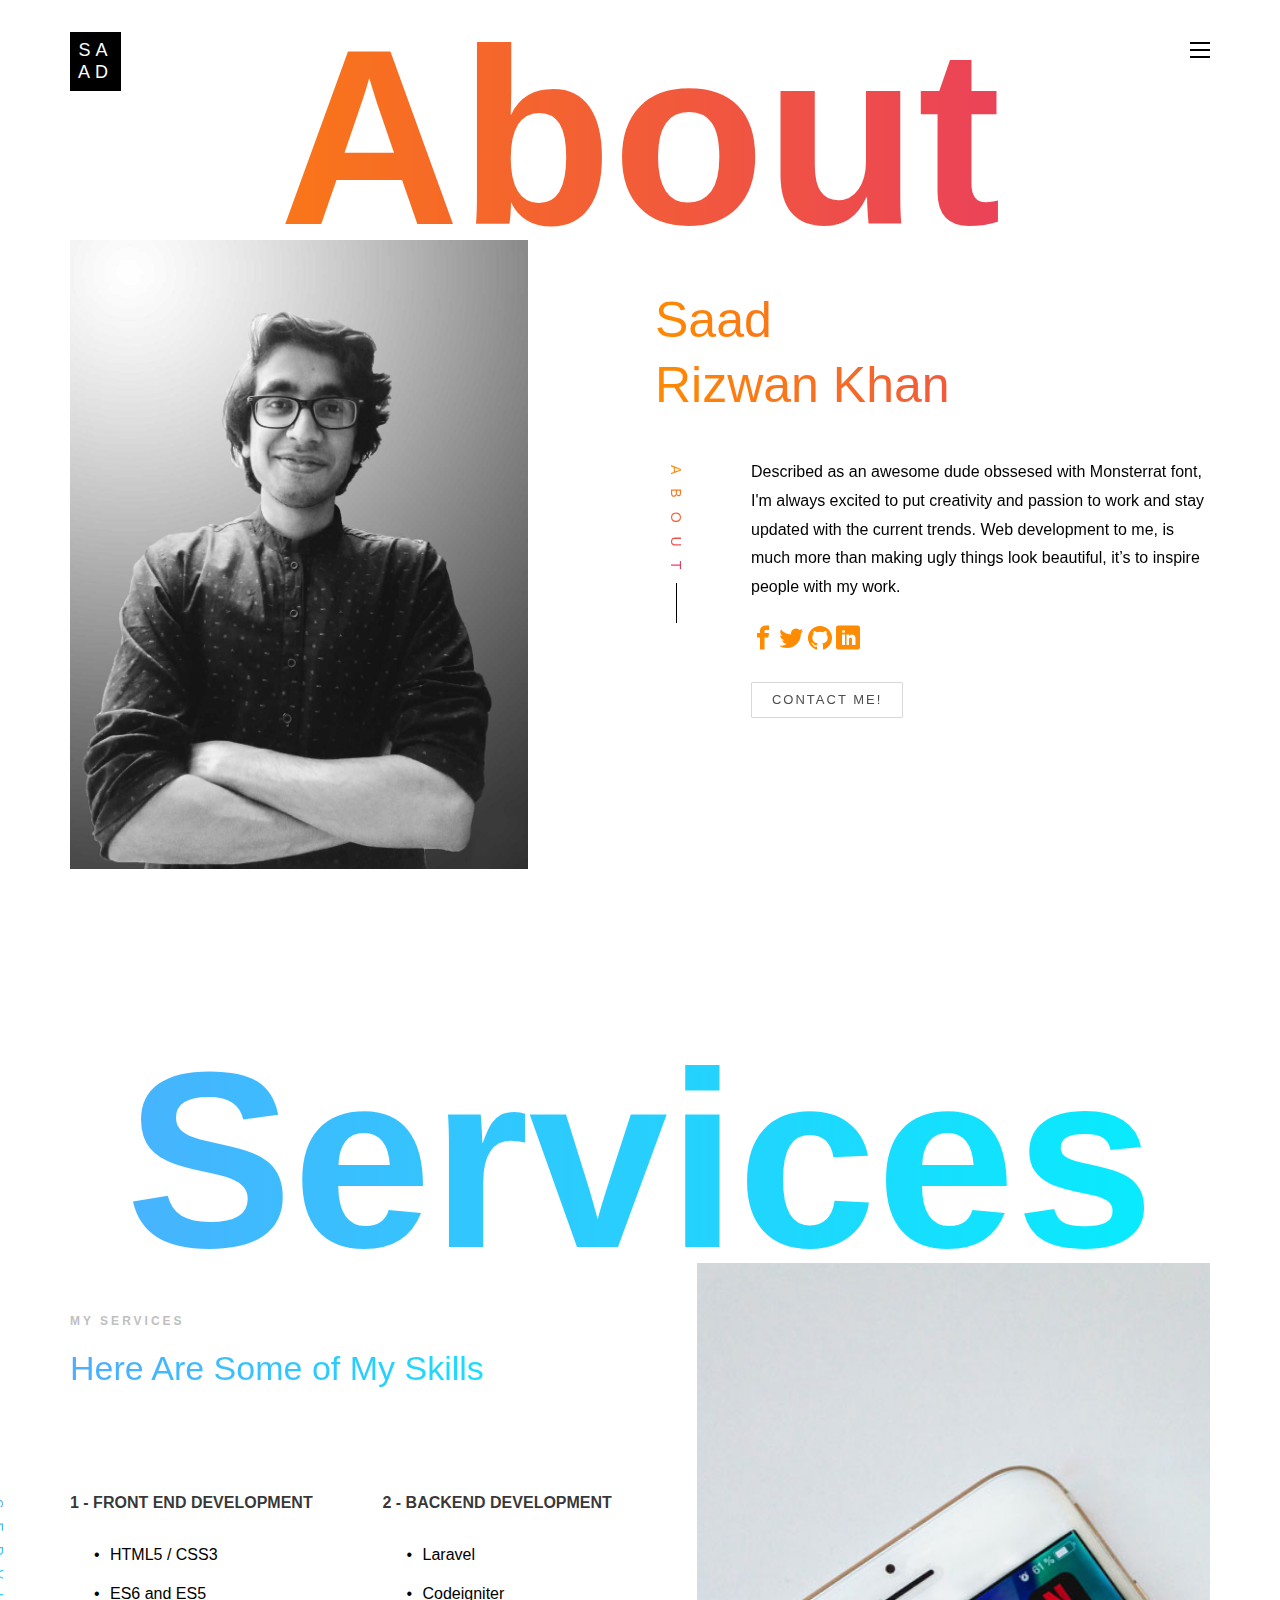
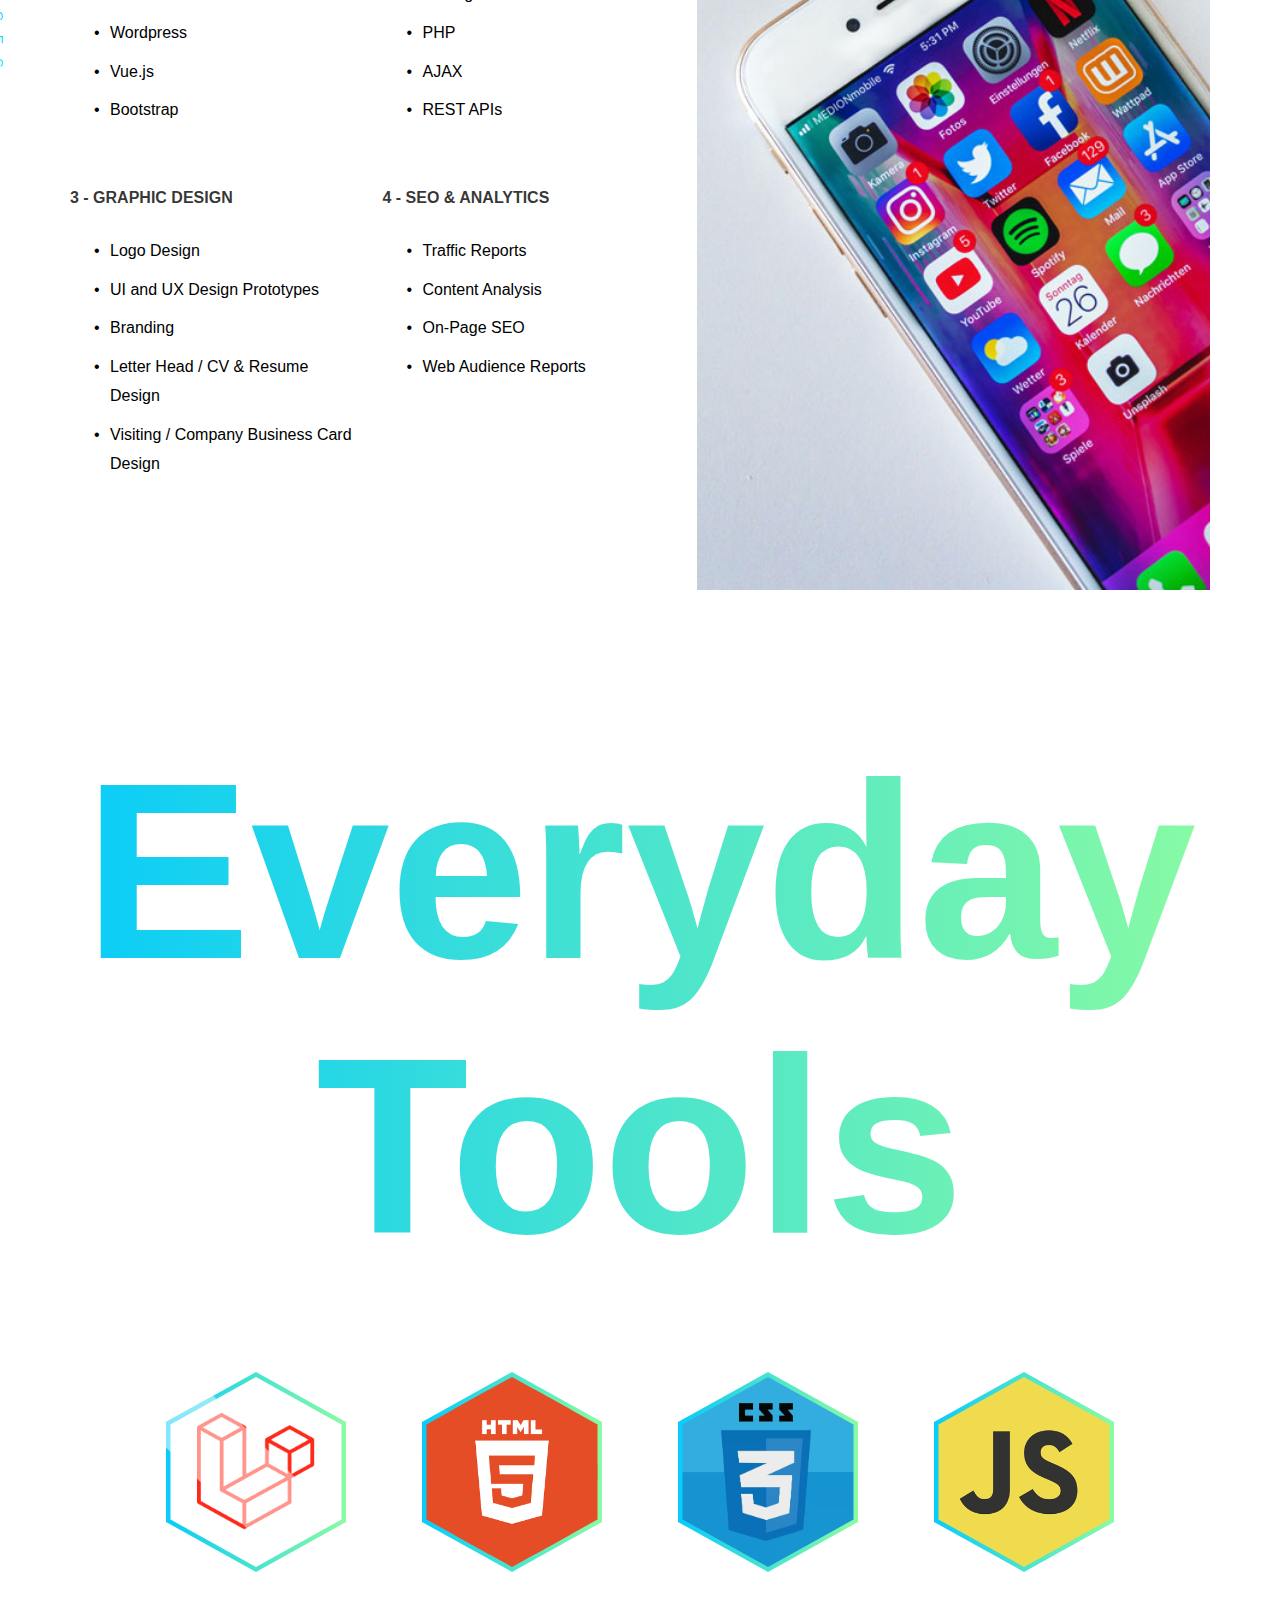
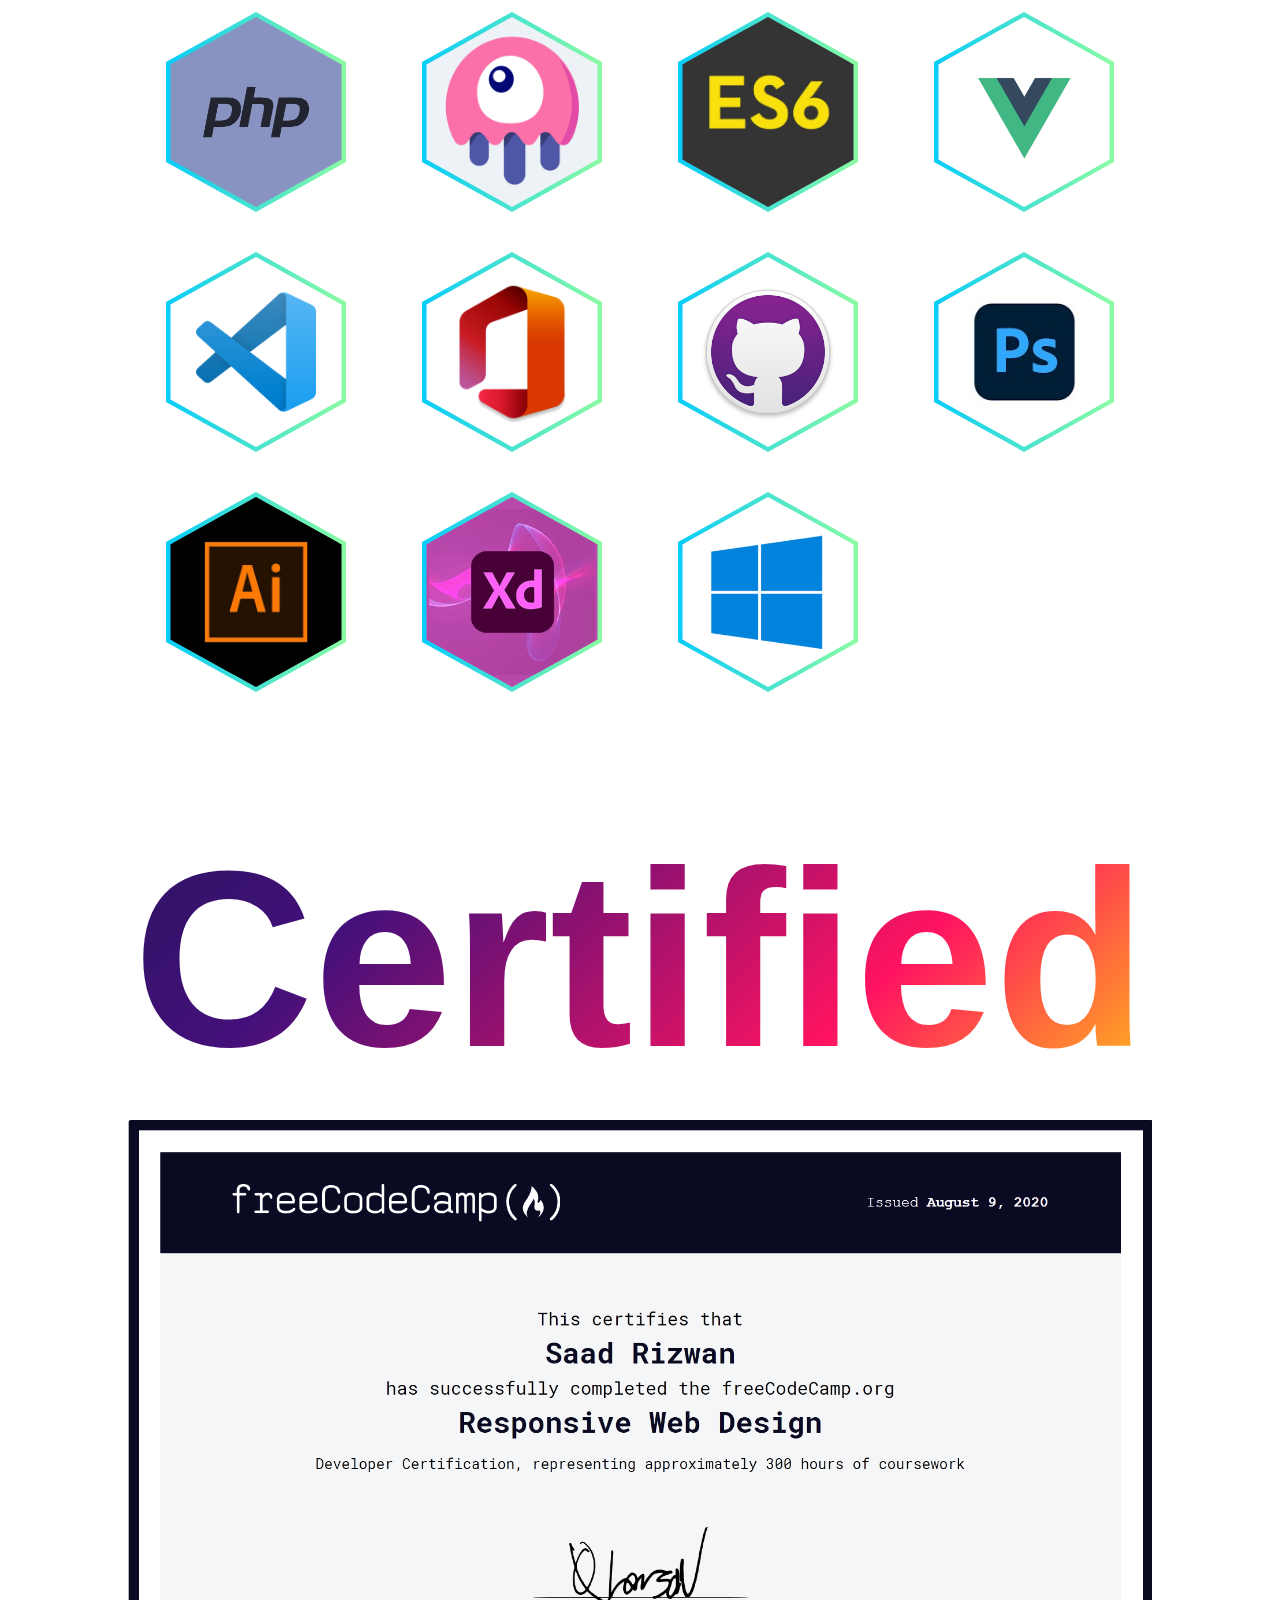
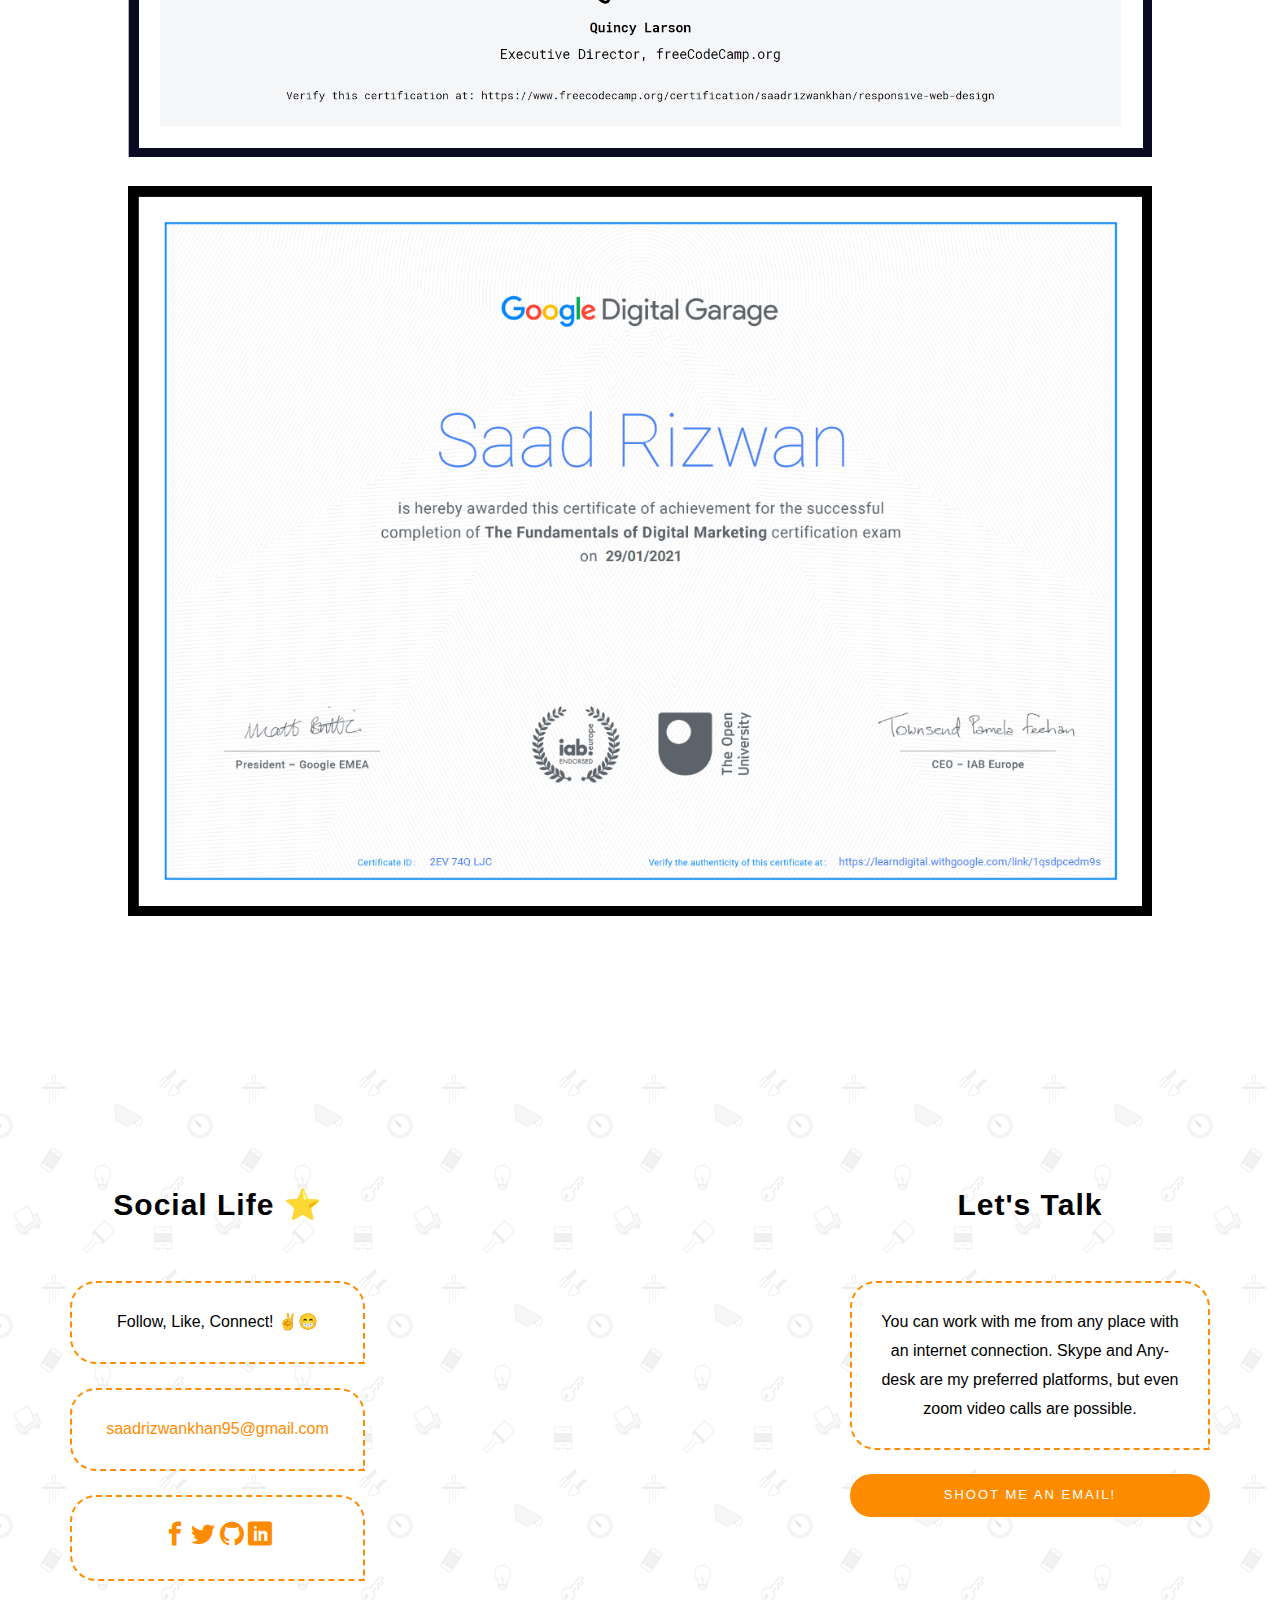
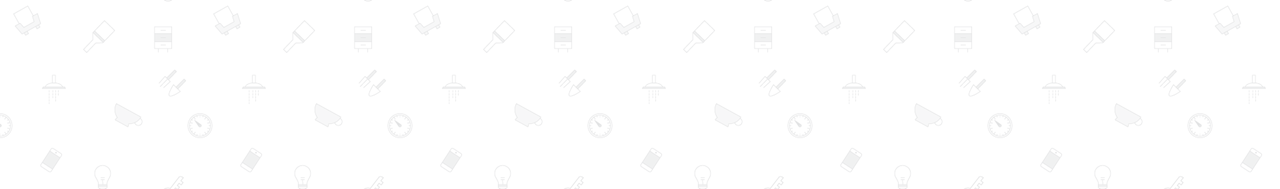
<file: index.html>
<!DOCTYPE HTML>
<html>
	<head>
	<meta charset="utf-8">
	
	<title>Saad Rizwan Khan</title>
	<meta name="viewport" content="width=device-width, initial-scale=1">
        <meta name="description" content="Creative Full Stack Web Developers, Considered as an awesome dude with mastry in Laravel and the big three HTML, CSS, and Javascript." />
        <meta name="keywords" content="Web Developer, Web Designer, Laravel Developer, Graphic Deisgner, Best Freelancer, Pakistan, Karachi" />
	<meta name="author" content="Saad Rizwan" />

  <!-- Facebook and Twitter integration -->
	<meta property="og:title" content="Saad Rizwan - Full Stack Web Developer"/>
	<meta property="og:image" content="https://saadrizwankhan.github.io/images/webdesigner-saad.jpg"/>
	<meta property="og:url" content="https://saadrizwankhan.github.io"/>
	<meta property="og:site_name" content="Saad Rizwan"/>
	<meta property="og:description" content="Creative Full Stack Web Developers, Considered as an awesome dude with mastry in Laravel and the big three HTML, CSS, and Javascript."/>
	<meta name="twitter:title" content="Saad Rizwan" />
	<meta name="twitter:image" content="https://saadrizwankhan.github.io/images/webdesigner-saad.jpg" />
	<meta name="twitter:url" content="@SnippetKhan" />
	<meta name="twitter:card" content="Creative Full Stack Web Developers, Considered as an awesome dude with mastry in Laravel and the big three HTML, CSS, and Javascript." />

	<!-- Place favicon.ico and apple-touch-icon.png in the root directory -->
	<link rel="shortcut icon" href="favicon.ico">

	<link href="https://fonts.googleapis.com/css?family=Karla:400,700" rel="stylesheet">
	<link href="https://fonts.googleapis.com/css?family=Playfair+Display:400,400i,700" rel="stylesheet">
    
	<!-- Animate.css -->
    
	<link rel="stylesheet" href="css/custom.css">
	<link rel="stylesheet" href="css/all.css">

    <link href="https://unpkg.com/aos@2.3.1/dist/aos.css" rel="stylesheet">

<!-- Hotjar Tracking Code for https://saadrizwankhan.github.io -->
<script>
    (function(h,o,t,j,a,r){
        h.hj=h.hj||function(){(h.hj.q=h.hj.q||[]).push(arguments)};
        h._hjSettings={hjid:1900836,hjsv:6};
        a=o.getElementsByTagName('head')[0];
        r=o.createElement('script');r.async=1;
        r.src=t+h._hjSettings.hjid+j+h._hjSettings.hjsv;
        a.appendChild(r);
    })(window,document,'https://static.hotjar.com/c/hotjar-','.js?sv=');
</script>


	</head>
    <body>

<nav id="srk-main-nav" role="navigation">
		<a href="#" class="js-srk-nav-toggle srk-nav-toggle active"><i></i></a>
		<div class="js-fullheight srk-table">
			<div class="srk-table-cell js-fullheight">
				
				<div class="row">
					<div class="col-md-12">
						<ul>
							<li class="active"><a href="/">Home</a></li>
							<li><a href="/services">Services</a></li>
							
							<li><a href="/contact">Contact</a></li>
						</ul>
					</div>
				</div>
				
			</div>
		</div>
	</nav>

	<div id="srk-page"><!--this div ends in the content area and opens in nav-->
		<header>
			<div class="container">
				<div class="row">
					<div class="col-md-12">
						<div class="srk-navbar-brand" >
							<a class="srk-logo"   href="/"><span>Sa</span><span>ad</span></a>
						</div>
						<a href="#" class="js-srk-nav-toggle srk-nav-toggle"><i></i></a>
					</div>
				</div>
			</div>
		</header>

<div id="srk-about">
        <div class="container">
            <div class="row text-center">
                <h2 class="bold"  data-aos="fade-up"  data-aos-duration="500">About</h2>
            </div>
            <div class="row">
                <div class="col-md-5 animate-box">
                    <div class="owl-carousel3">
                        <div class="item">
                            <img class="img-responsive about-img" src="/images/Blog/webdesigner-saad.jpg" alt="Saad Rizwan Khan A creative Full stack web developer and designer">
                        </div>
                        <div class="item">
                            <img class="img-responsive about-img" src="/images/Blog/webdesigner-saad.jpg" alt="Saad Rizwan Khan A creative Full stack web developer and designer">
                        </div>
                    </div>
                </div>
                <div class="col-md-6 col-md-push-1 animate-box">
                    <div class="about-desc">
                        <div class="owl-carousel3">
                            <div class="item">
                                <h2><span>Saad </span><span>Rizwan Khan</span></h2>
                            </div>
                            <div class="item">
                                <h2><span>I'm a</span><span>full-stack web developer</span></h2>
                            </div>
                            <div class="item">
                                <h2><span>I create ravishingly</span><span>simple things</span></h2>
                            </div>
                            <div class="item">
                                <h2><span>Freelancer?</span><span>Yes! Definetly</span></h2>
                            </div>
                        </div>
                        <div class="desc">
                            <div class="rotate">
                                <h2 class="heading">About</h2>
                            </div>
                            <p>Described as an awesome dude obssesed with Monsterrat font, I'm always excited to put creativity and passion to work and stay updated with the current trends. Web development to me, is much more than making ugly things look beautiful, it’s to inspire people with my work.</p>
                            <p class="srk-social-icons">
                                <a href="https://www.facebook.com/saad.rizwankhan"><i class="icon-facebook"></i></a>
                                <a href="https://twitter.com/SnippetKhan"><i class="icon-twitter"></i></a>
                                <a href="https://github.com/SaadRizwanKhan"><i class="icon-github"></i></a>
                                <a href="https://www.linkedin.com/in/saad-rizwan-khan/"><i class="icon-linkedin"></i></a>
                            </p>
                            <p data-aos="fade-up"><a href="contact" class="btn btn-primary btn-outline">Contact Me!</a></p>
                        </div>
                    </div>
                </div>
            </div>
        </div>
    </div>


    <div id="srk-services">
        <div class="container">
            <div class="row text-center">
                <h2 class="bold">Services</h2>
            </div>
            <div class="row">
                <div class="col-md-12">
                    <div class="services-flex">
                        <div class="one-third">
                            <div class="row">
                                <div class="col-md-12 col-md-offset-0 animate-box intro-heading">
                                    <span>My Services</span>
                                    <h2>Here Are Some of My Skills</h2>
                                </div>
                            </div>
                            <div class="row">
                                <div class="col-md-12">
                                    <div class="rotate">
                                        <h2 class="heading">Services</h2>
                                    </div>
                                </div>
                                <div class="col-md-6">
                                    <div class="services animate-box">
                                        <h3>1 - Front End Development</h3>
                                        <ul>
                                            <li>HTML5 / CSS3</li>
                                            <li>ES6 and ES5</li>
                                            <li>Wordpress</li>
                                            <li>Vue.js</li>
                                            <li>Bootstrap</li>
                                        </ul>
                                    </div>
                                    <div class="services animate-box">
                                            <h3>3 - Graphic Design</h3>
                                            <ul>
                                                <li>Logo Design</li>
                                                <li>UI and UX Design Prototypes</li>
                                                <li>Branding</li>
                                                <li>Letter Head / CV & Resume Design</li>
                                                <li>Visiting / Company Business Card Design</li>
                                            </ul>
                                        </div>

                                </div>
                                <div class="col-md-6">
                                        <div class="services animate-box">
                                                <h3>2 - Backend Development</h3>
                                                <ul>
                                                    <li>Laravel</li>
                                                    <li>Codeigniter</li>
                                                    <li>PHP</li>
                                                    <li>AJAX</li>
                                                    <li>REST APIs</li>
                                                </ul>
                                            </div>
                                    <div class="services animate-box">
                                        <h3>4 - SEO & Analytics</h3>
                                        <ul>
                                            <li>Traffic Reports</li>
                                            <li>Content Analysis</li>
                                            <li>On-Page SEO</li>
                                            <li>Web Audience Reports</li>
                                        </ul>
                                    </div>
                                </div>
                            </div>
                        </div>
                        <div class="one-forth services-img" style="background-image: url(images/services-img-1.jpg);">
                        </div>
                    </div>
                </div>
            </div>
        </div>
    </div>

<div id="srk-techstack">
    <center>
        <div class="row text-center">
            <h2 class="bold">Everyday Tools</h2>
        </div><br><br>
        
    </center>
    <div class="gallery">
        <div class="clipped-border">
            <img src="/images/tech/laravel.png" id="clipped" style="background-color: white;padding: 19%;">
          </div>
        <div class="clipped-border">
          <img src="/images/tech/html.webp" id="clipped" style="background-color: #e44d26;">
        </div>
        <div class="clipped-border">
          <img src="/images/tech/css.jpg" id="clipped">
        </div>
        <div class="clipped-border">
          <img id="clipped" src="/images/tech/javascript2.png">
        </div>
          <div class="clipped-border">
          <img src="/images/tech/php2.jpg" id="clipped">
        </div>
       
        <div class="clipped-border">
            <img src="/images/tech/livewire.png" id="clipped">
          </div>
        
          <div class="clipped-border">
            <img id="clipped" src="/images/tech/ES62.png" style="padding: 12px;background-color: #343434;">
          </div>
          <div class="clipped-border">
            <img id="clipped" style="padding: 12px;background-color: white;" src="/images/tech/vuejs.png">
          </div>
          <div class="clipped-border">
            <img id="clipped" src="/images/tech/vsCode.png" style="padding: 12px;background-color: white;padding: 35px;">
          </div>
          <div class="clipped-border">
            <img src="/images/tech/MSOfficeLogo.png" id="clipped"  style="padding: 12px;background-color: white;padding: 25px;">
          </div>
          <div class="clipped-border">
            <img id="clipped" src="/images/tech/github.png" style="padding: 12px;background-color: white;padding: 25px;">
          </div>
          <div class="clipped-border">
            <img id="clipped" style="padding: 12px; background-color:white;" src="/images/tech/Adobe-Photoshop1.jpg">
          </div>
          <div class="clipped-border">
            <img id="clipped" style="padding: 12px; background-color:black;" src="/images/tech/Adobe-illustrator.jpeg">
          </div>
          <div class="clipped-border">
            <img id="clipped" style="padding: 12px; background-color:rgb(184, 72, 170);" src="/images/tech/adobeXD1.jpg">
          </div>
          <div class="clipped-border">
            <img id="clipped" style="padding: 12px; background-color:white;" src="/images/tech/windows1.png">
          </div>
        
      </div>
      
      
</div>


    <div id="srk-contact">
<center>
    <div class="row text-center">
        <h2 class="bold">Certified</h2>
    </div><br><br>
    
    <img src="/images/certificates/CertifiedProfessionalWebDeveloper.png" alt="" width="80%"><br><br>
    <img src="/images/certificates/Google Digital Garage Certificate - certificate pdf.png" alt="" width="80%" style="border: 10px solid black;">
</center>
</div>




<footer>
    <div id="footer">
        <div class="container">
            <div class="row text-center">
                <div class="col-md-4 col-pb-sm">
                    <div class="row">
                        <div class="col-md-10">
                            <h2>Social Life ⭐</h2>
                            
                            <p>Follow, Like, Connect! ✌😁</p>
                            <p><a href="#">saadrizwankhan95@gmail.com</a></p>
                            <p class="srk-social-icons">
                                <a href="https://www.facebook.com/saad.rizwankhan"><i class="icon-facebook"></i></a>
                                <a href="https://twitter.com/SnippetKhan"><i class="icon-twitter"></i></a>
                                <a href="https://github.com/SaadRizwanKhan"><i class="icon-github"></i></a>
                                <a href="https://www.linkedin.com/in/saad-rizwan-khan/"><i class="icon-linkedin"></i></a>
                            </p>
                        </div>
                    </div>
                </div>
                <div class="col-md-4 col-pb-sm">
                
              
              
                </div>
                <div class="col-md-4 col-pb-sm">
                    <h2>Let's Talk</h2>
                    <p>You can work with me from any place with an internet connection. Skype and Any-desk are my preferred platforms, but even zoom video calls are possible.</p>
                    <div class="subscribe text-center">
                        <div class="form-group">
                            <a href="/contact"><input type="button" value="Shoot me an email!" class="btn btn-primary btn-custom"></a>
                        </div>
                    </div>
                </div>
            </div>
        </div>
    </div>
</footer>



</div>

<!-- all js-->
<script src="https://unpkg.com/aos@2.3.1/dist/aos.js"></script>
<script type="text/javascript" src="js/all.js"></script>
<script type="text/javascript" src="js/custom.js"></script>

<!-- Global site tag (gtag.js) - Google Analytics -->
<script async src="https://www.googletagmanager.com/gtag/js?id=UA-170558324-1"></script>
<script>
    
  window.dataLayer = window.dataLayer || [];
  function gtag(){dataLayer.push(arguments);}
  gtag('js', new Date());

  gtag('config', 'UA-170558324-1');
</script>

</body>
</html>
</file>
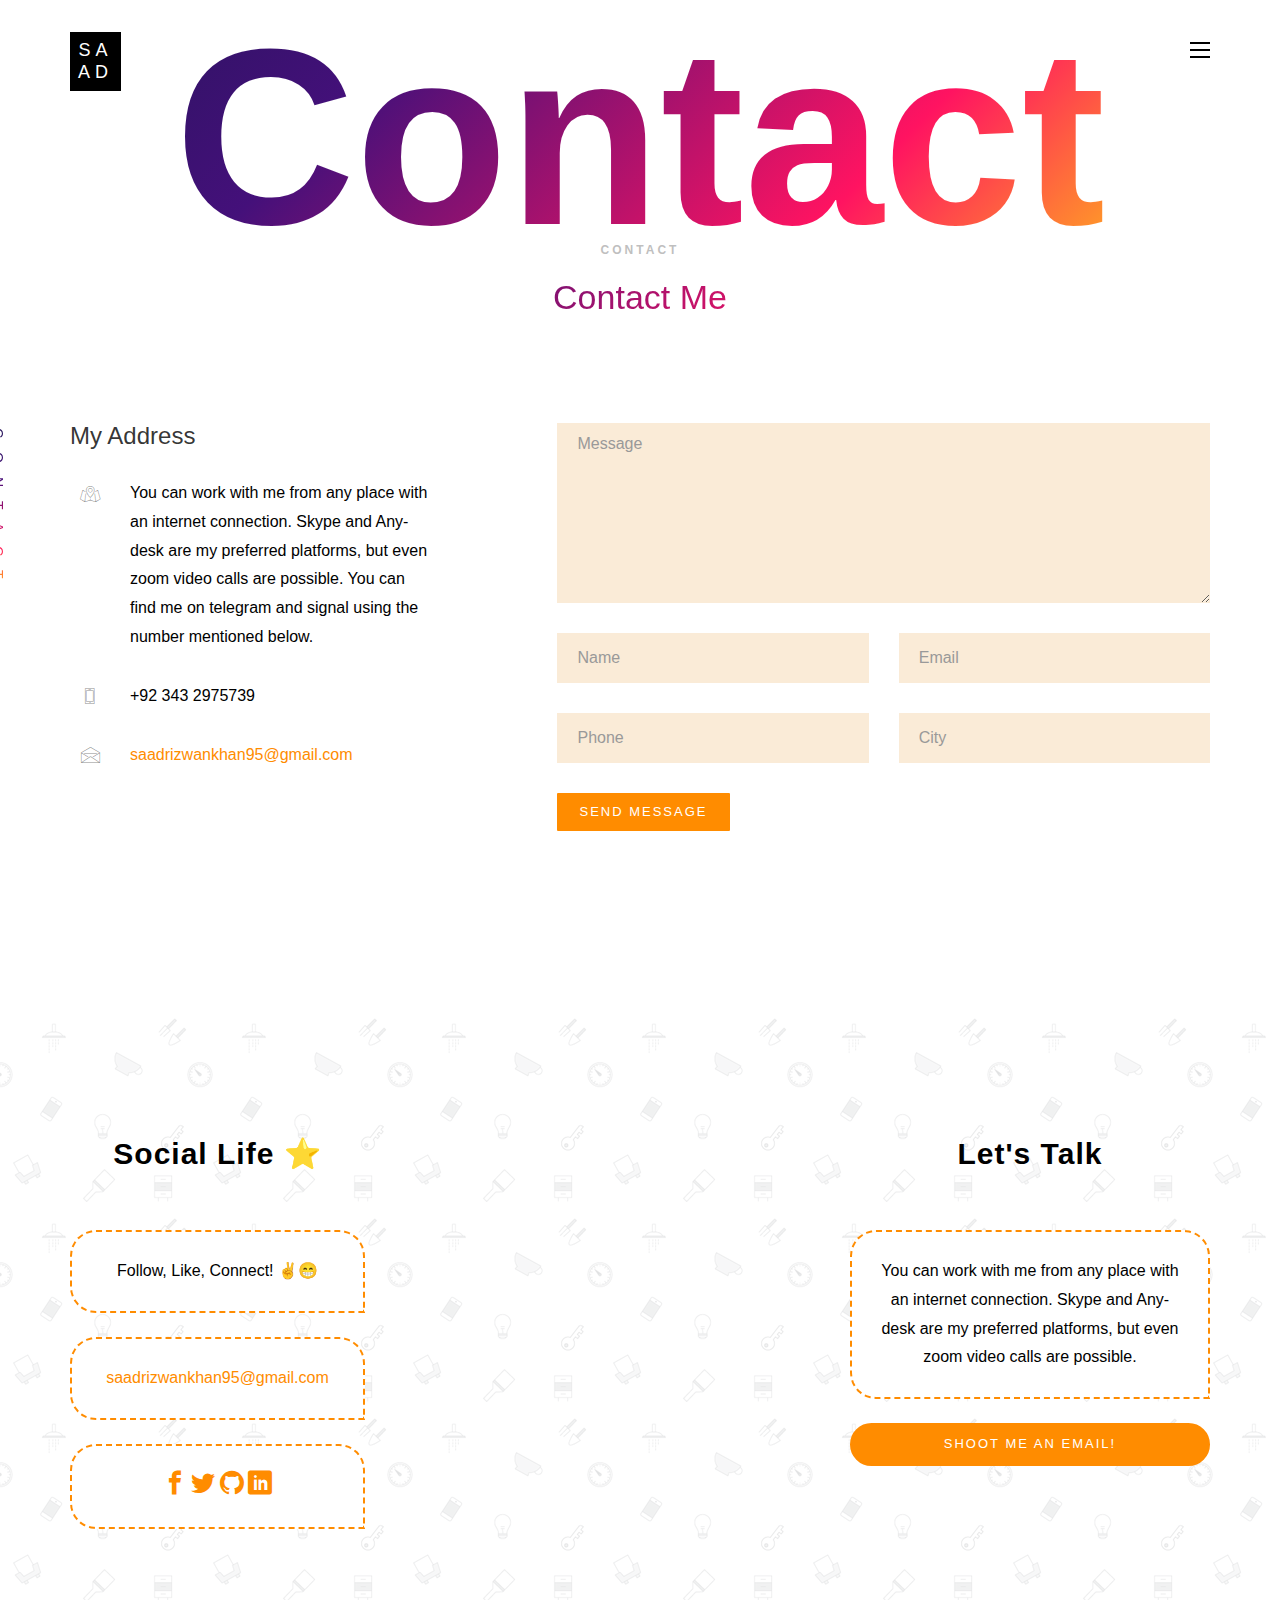
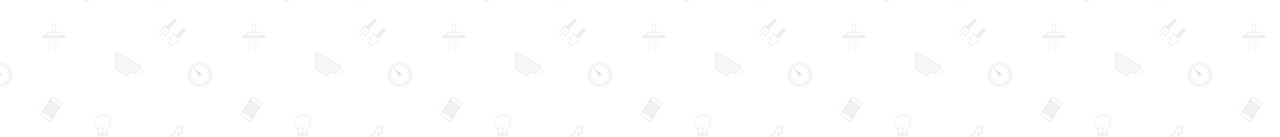
<file: contact.html>
<!DOCTYPE HTML>
<html>
    <head>
        <meta charset="utf-8">
        
        <title>Saad Rizwan Khan</title>
        <meta name="viewport" content="width=device-width, initial-scale=1">
            <meta name="description" content="Creative Full Stack Web Developers, Considered as an awesome dude with mastry in Laravel and the big three HTML, CSS, and Javascript." />
            <meta name="keywords" content="Web Developer, Web Designer, Laravel Developer, Graphic Deisgner, Best Freelancer, Pakistan, Karachi" />
        <meta name="author" content="Saad Rizwan" />
    
      <!-- Facebook and Twitter integration -->
        <meta property="og:title" content="Saad Rizwan - Full Stack Web Developer"/>
        <meta property="og:image" content="https://saadrizwankhan.github.io/images/webdesigner-saad.jpg"/>
        <meta property="og:url" content="https://saadrizwankhan.github.io"/>
        <meta property="og:site_name" content="Saad Rizwan"/>
        <meta property="og:description" content="Creative Full Stack Web Developers, Considered as an awesome dude with mastry in Laravel and the big three HTML, CSS, and Javascript."/>
        <meta name="twitter:title" content="Saad Rizwan" />
        <meta name="twitter:image" content="https://saadrizwankhan.github.io/images/webdesigner-saad.jpg" />
        <meta name="twitter:url" content="@SnippetKhan" />
        <meta name="twitter:card" content   ="Creative Full Stack Web Developers, Considered as an awesome dude with mastry in Laravel and the big three HTML, CSS, and Javascript." />
    
        <!-- Place favicon.ico and apple-touch-icon.png in the root directory -->
        <link rel="shortcut icon" href="favicon.ico">
    
        <link href="https://fonts.googleapis.com/css?family=Karla:400,700" rel="stylesheet">
        <link href="https://fonts.googleapis.com/css?family=Playfair+Display:400,400i,700" rel="stylesheet">
        
        <!-- Animate.css -->
        
        <link rel="stylesheet" href="css/custom.css">
        <link rel="stylesheet" href="css/all.css">
    
        <link href="https://unpkg.com/aos@2.3.1/dist/aos.css" rel="stylesheet">
    
    <!-- Hotjar Tracking Code for https://saadrizwankhan.github.io -->
    <script>
        (function(h,o,t,j,a,r){
            h.hj=h.hj||function(){(h.hj.q=h.hj.q||[]).push(arguments)};
            h._hjSettings={hjid:1900836,hjsv:6};
            a=o.getElementsByTagName('head')[0];
            r=o.createElement('script');r.async=1;
            r.src=t+h._hjSettings.hjid+j+h._hjSettings.hjsv;
            a.appendChild(r);
        })(window,document,'https://static.hotjar.com/c/hotjar-','.js?sv=');
    </script>
    
    
        </head>
    <body>

<nav id="srk-main-nav" role="navigation">
		<a href="#" class="js-srk-nav-toggle srk-nav-toggle active"><i></i></a>
		<div class="js-fullheight srk-table">
			<div class="srk-table-cell js-fullheight">
				
				<div class="row">
					<div class="col-md-12">
						<ul>
							<li class="active"><a href="/">Home</a></li>
							<li><a href="/services">Services</a></li>
					
							<li><a href="/contact">Contact</a></li>
						</ul>
					</div>
				</div>
				
			</div>
		</div>
	</nav>

	<div id="srk-page"><!--this div ends in the content area and opens in nav-->
		<header>
			<div class="container">
				<div class="row">
					<div class="col-md-12">
						<div class="srk-navbar-brand">
							<a class="srk-logo" href="/"><span>Sa</span><span>ad</span></a>
						</div>
						<a href="#" class="js-srk-nav-toggle srk-nav-toggle"><i></i></a>
					</div>
				</div>
			</div>
		</header>

<div id="srk-contact">
    <div class="container">
        <div class="row text-center">
            <h2 class="bold">Contact</h2>
        </div>
        <div class="row">
            <div class="col-md-12 col-md-offset-0 text-center animate-box intro-heading">
                <span>Contact</span>
                <h2>Contact Me</h2>
            </div>
        </div>
        <div class="row">
            <div class="col-md-12">
                <div class="rotate">
                    <h2 class="heading">Contact</h2>
                </div>
            </div>
        </div>
        <div class="row">
            <div class="col-md-12 col-md-offset-0">
                <div class="row">
                    <div class="col-md-4 animate-box">
                        <h3>My Address</h3>
                        <ul class="contact-info">
                            <li><span><i class="icon-map5"></i></span>You can work with me from any place with an internet connection. Skype and Any-desk are my preferred platforms,
                                 but even zoom video calls are possible. You can find me on telegram and signal using the number mentioned below.</li>
                            <li><span><i class="icon-phone4"></i></span>+92 343 2975739</li>
                            <li><span><i class="icon-envelope2"></i></span><a href="#">saadrizwankhan95@gmail.com</a></li>
                        </ul>
                    </div>
                    <form action="https://api.formcake.com/api/form/87be49c7-9829-487a-a726-03dd4ef084d7/submission" method="POST" class="col-md-7 col-md-push-1 animate-box">
                           
                        <div class="row">
                            <div class="col-md-12">
                                <div class="form-group">
                                    <textarea style="background-color: antiquewhite" name="message" class="form-control" id="" cols="30" rows="7" placeholder="Message"></textarea>
                                </div>
                            </div>
                            <div class="col-md-6">
                                <div class="form-group">
                                    <input style="background-color: antiquewhite" name="name" type="text" class="form-control" placeholder="Name">
                                </div>
                            </div>
                            <div class="col-md-6">
                                <div class="form-group">
                                    <input style="background-color: antiquewhite" name="email" type="text" class="form-control" placeholder="Email">
                                </div>
                            </div>
                            <div class="col-md-6">
                                <div class="form-group">
                                    <input style="background-color: antiquewhite" name="phone" type="text" class="form-control" placeholder="Phone">
                                </div>
                            </div>
                            <div class="col-md-6">
                                <div class="form-group">
                                    <input style="background-color: antiquewhite" name="city" type="text" class="form-control" placeholder="City">
                                </div>
                            </div>
                            <div class="col-md-12">
                                <div class="form-group">
                                    <input type="submit" value="Send Message" class="btn btn-primary">
                                </div>
                            </div>
                        </div>
                    </form>
                </div>
            </div>
        </div>
    </div>
</div>

<footer>
    <div id="footer">
        <div class="container">
            <div class="row text-center">
                <div class="col-md-4 col-pb-sm">
                    <div class="row">
                        <div class="col-md-10">
                            <h2>Social Life ⭐</h2>
                            
                            <p>Follow, Like, Connect! ✌😁</p>
                            <p><a href="#">saadrizwankhan95@gmail.com</a></p>
                            <p class="srk-social-icons">
                                <a href="https://www.facebook.com/saad.rizwankhan"><i class="icon-facebook"></i></a>
                                <a href="https://twitter.com/SnippetKhan"><i class="icon-twitter"></i></a>
                                <a href="https://github.com/SaadRizwanKhan"><i class="icon-github"></i></a>
                                <a href="https://www.linkedin.com/in/saad-rizwan-khan/"><i class="icon-linkedin"></i></a>
                            </p>
                        </div>
                    </div>
                </div>
                <div class="col-md-4 col-pb-sm">
                
              
              
                </div>
                <div class="col-md-4 col-pb-sm">
                    <h2>Let's Talk</h2>
                    <p>You can work with me from any place with an internet connection. Skype and Any-desk are my preferred platforms, but even zoom video calls are possible.</p>
                    <div class="subscribe text-center">
                        <div class="form-group">
                            <a href="/contact"><input type="button" value="Shoot me an email!" class="btn btn-primary btn-custom"></a>
                        </div>
                    </div>
                </div>
            </div>
        </div>
    </div>
</footer>

</div>

<!-- all js-->
<script type="text/javascript" src="js/all.js"></script>

</body>
</html>
</file>
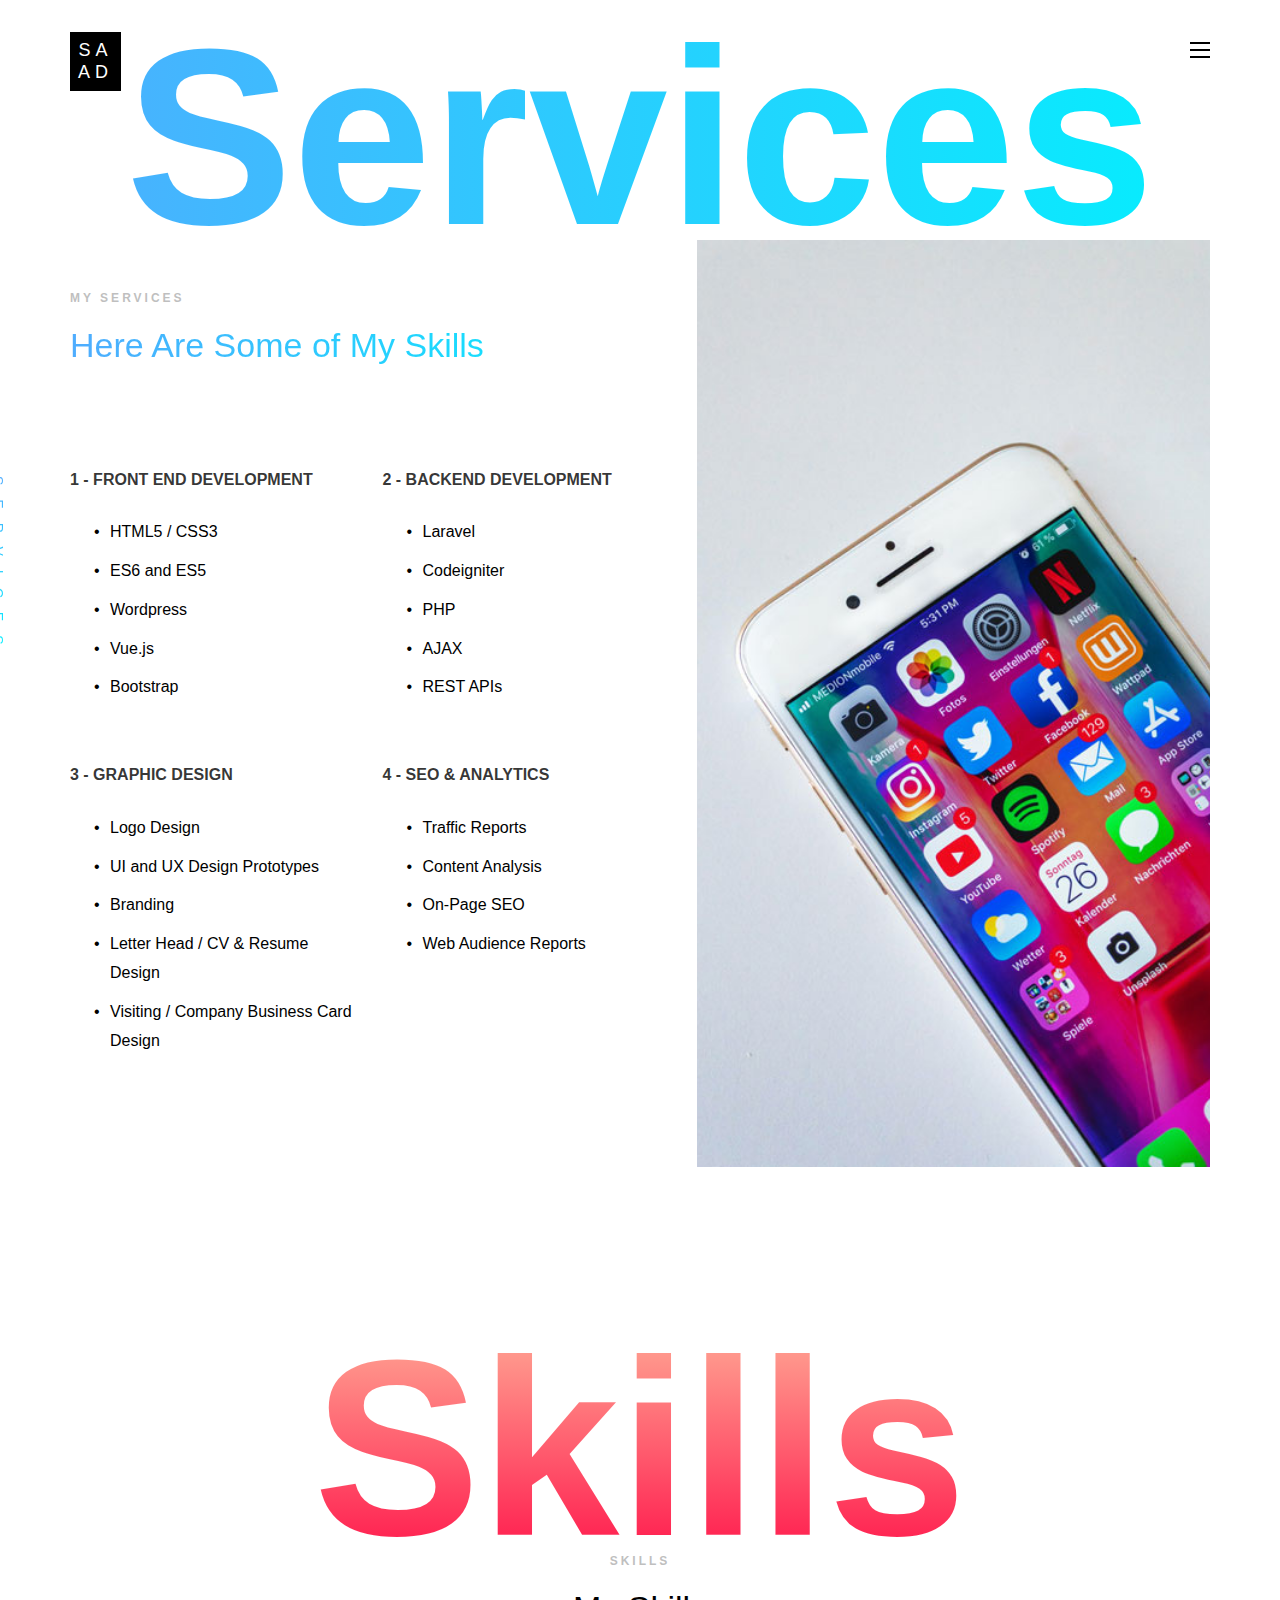
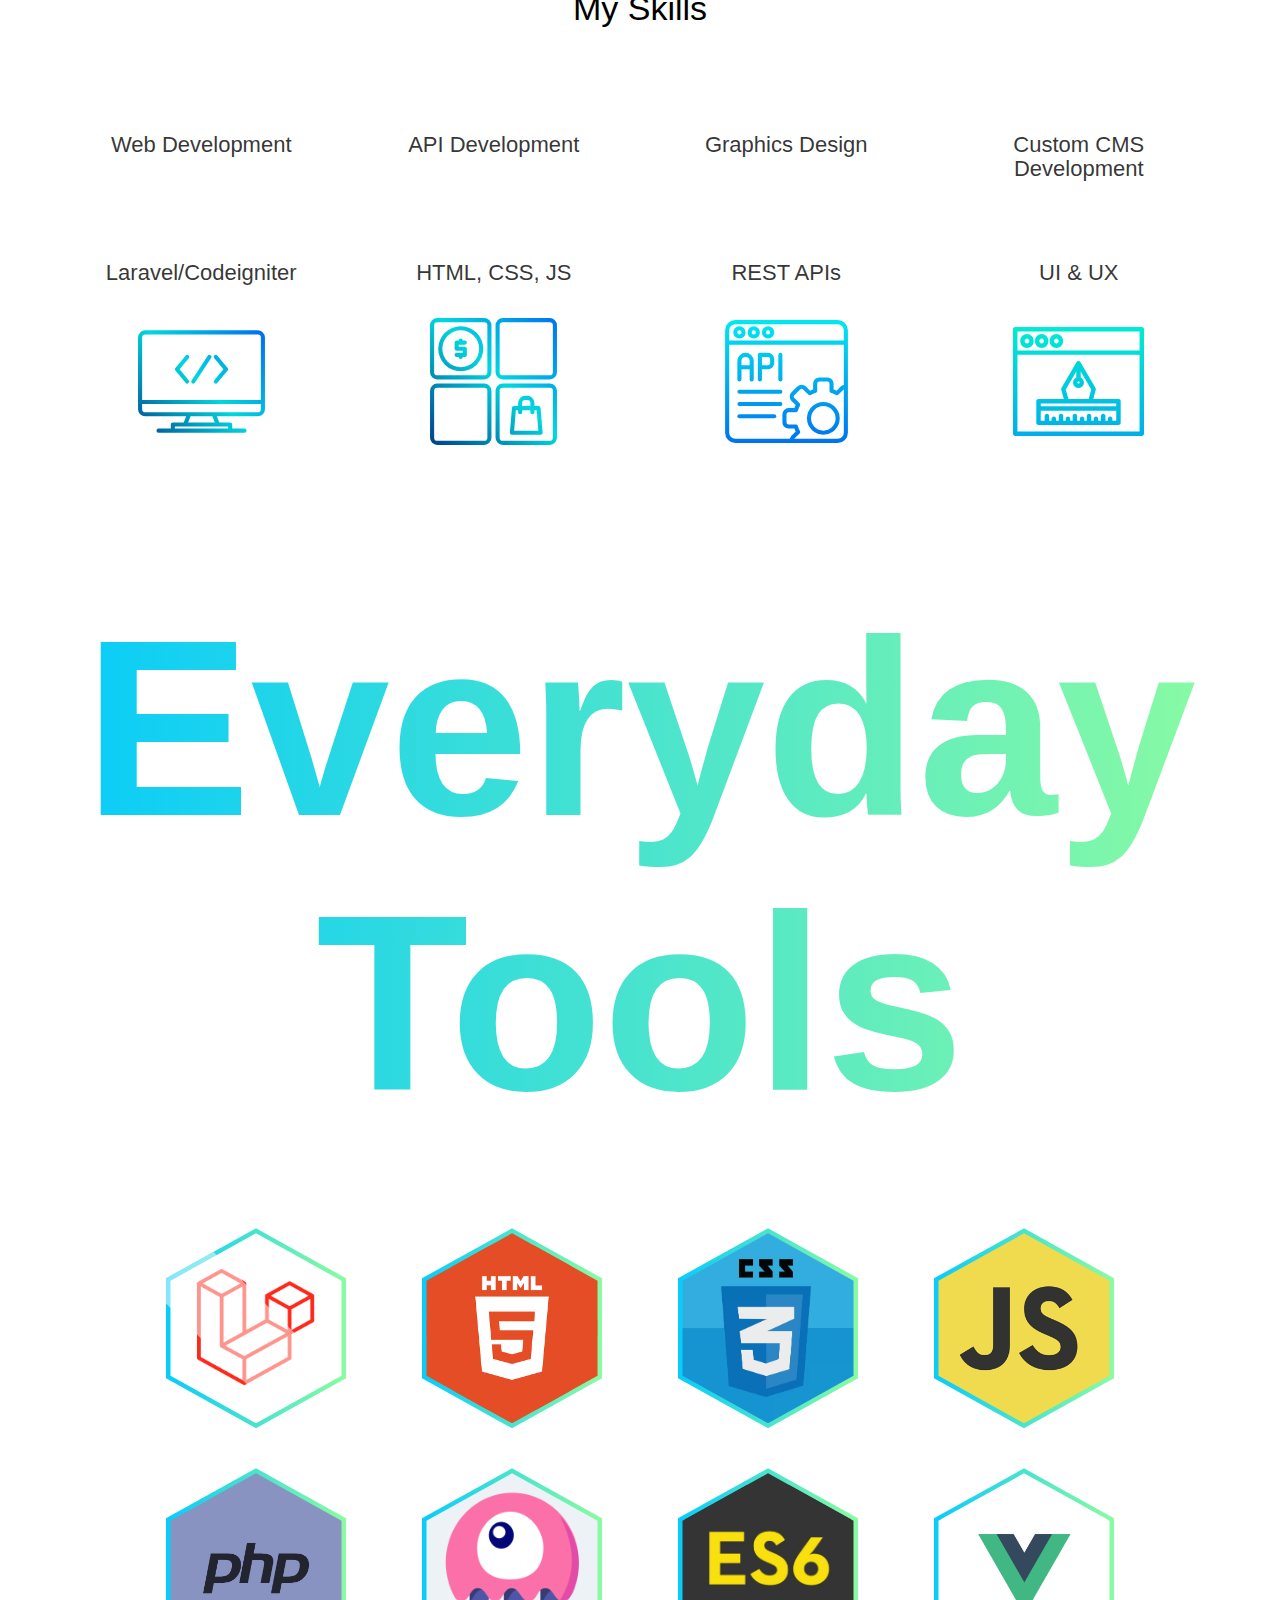
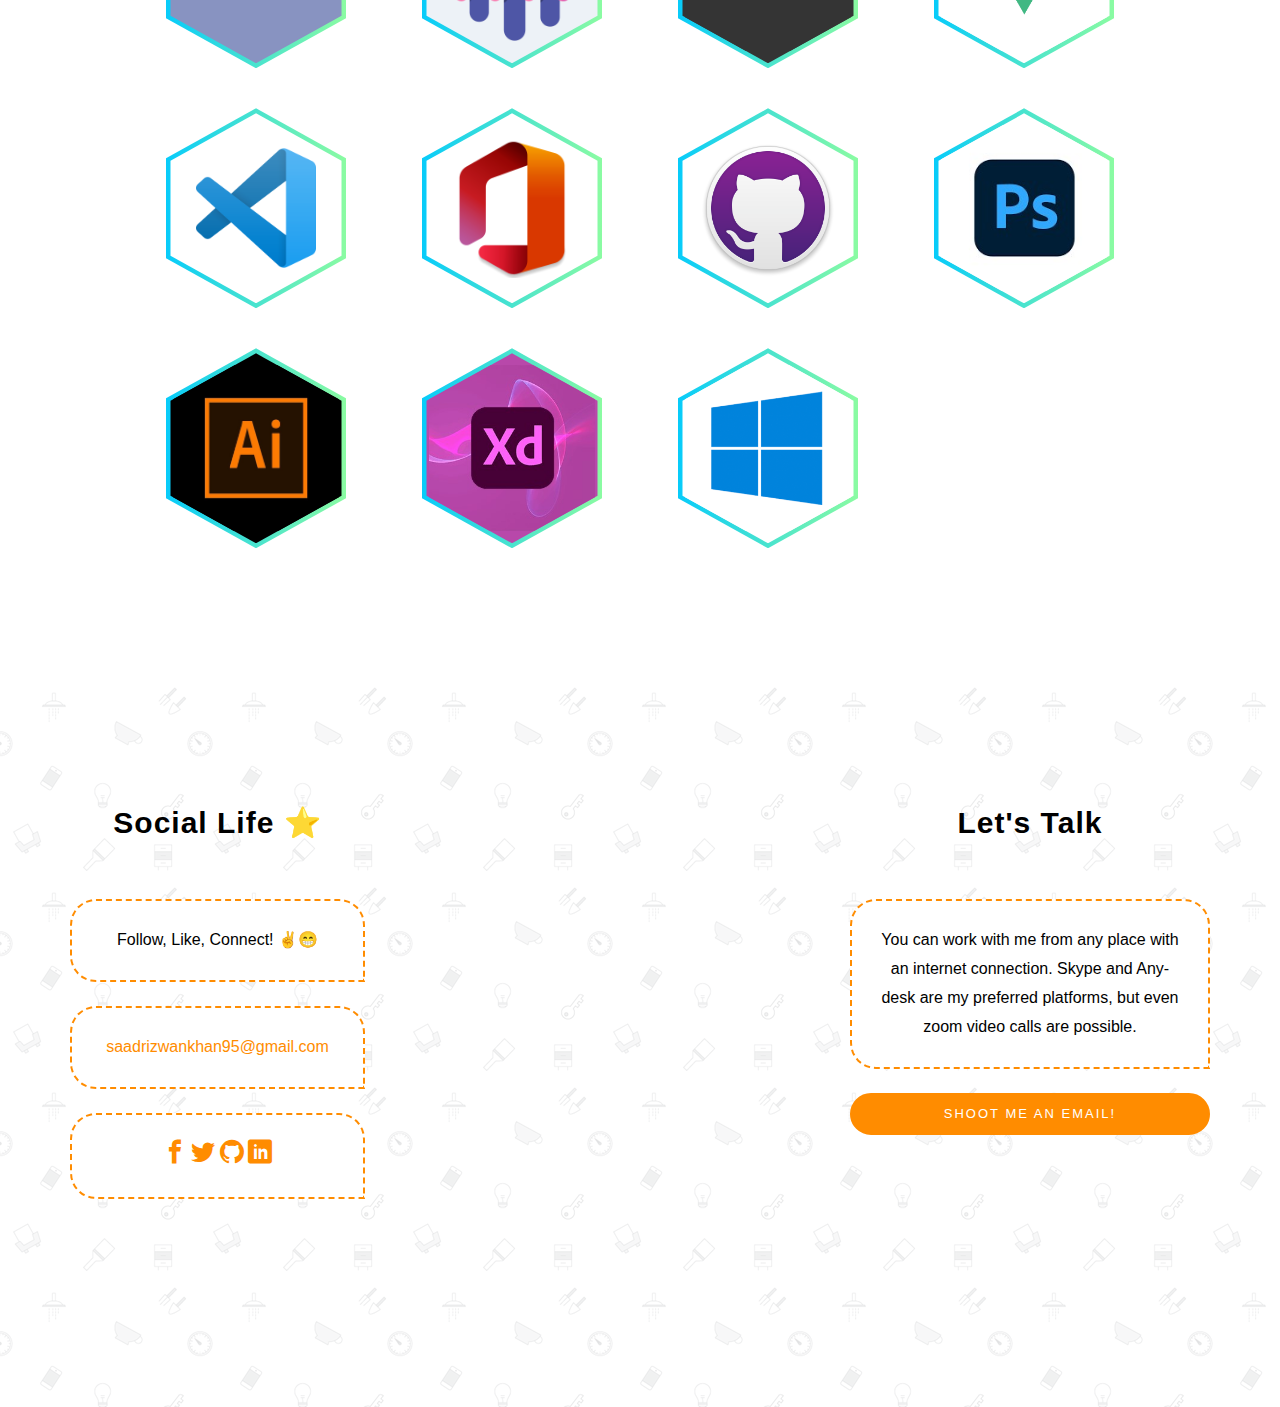
<file: services.html>
<!DOCTYPE HTML>
<html>
	<head>
	<meta charset="utf-8">
	
	<title>Saad Rizwan Khan</title>
	<meta name="viewport" content="width=device-width, initial-scale=1">
        <meta name="description" content="Creative Full Stack Web Developers, Considered as an awesome dude with mastry in Laravel and the big three HTML, CSS, and Javascript." />
        <meta name="keywords" content="Web Developer, Web Designer, Laravel Developer, Graphic Deisgner, Best Freelancer, Pakistan, Karachi" />
	<meta name="author" content="Saad Rizwan" />

  <!-- Facebook and Twitter integration -->
	<meta property="og:title" content="Saad Rizwan - Full Stack Web Developer"/>
	<meta property="og:image" content="https://saadrizwankhan.github.io/images/webdesigner-saad.jpg"/>
	<meta property="og:url" content="https://saadrizwankhan.github.io"/>
	<meta property="og:site_name" content="Saad Rizwan"/>
	<meta property="og:description" content="Creative Full Stack Web Developers, Considered as an awesome dude with mastry in Laravel and the big three HTML, CSS, and Javascript."/>
	<meta name="twitter:title" content="Saad Rizwan" />
	<meta name="twitter:image" content="https://saadrizwankhan.github.io/images/webdesigner-saad.jpg" />
	<meta name="twitter:url" content="@SnippetKhan" />
	<meta name="twitter:card" content="Creative Full Stack Web Developers, Considered as an awesome dude with mastry in Laravel and the big three HTML, CSS, and Javascript." />

	<!-- Place favicon.ico and apple-touch-icon.png in the root directory -->
	<link rel="shortcut icon" href="favicon.ico">

	<link href="https://fonts.googleapis.com/css?family=Karla:400,700" rel="stylesheet">
	<link href="https://fonts.googleapis.com/css?family=Playfair+Display:400,400i,700" rel="stylesheet">
    
	<!-- Animate.css -->
    
	<link rel="stylesheet" href="css/custom.css">
	<link rel="stylesheet" href="css/all.css">

    <link href="https://unpkg.com/aos@2.3.1/dist/aos.css" rel="stylesheet">
	<!-- Hotjar Tracking Code for https://saadrizwankhan.github.io -->
<script>
    (function(h,o,t,j,a,r){
        h.hj=h.hj||function(){(h.hj.q=h.hj.q||[]).push(arguments)};
        h._hjSettings={hjid:1900836,hjsv:6};
        a=o.getElementsByTagName('head')[0];
        r=o.createElement('script');r.async=1;
        r.src=t+h._hjSettings.hjid+j+h._hjSettings.hjsv;
        a.appendChild(r);
    })(window,document,'https://static.hotjar.com/c/hotjar-','.js?sv=');
</script>


	</head>
    <body>

<nav id="srk-main-nav" role="navigation">
		<a href="#" class="js-srk-nav-toggle srk-nav-toggle active"><i></i></a>
		<div class="js-fullheight srk-table">
			<div class="srk-table-cell js-fullheight">
				
				<div class="row">
					<div class="col-md-12">
						<ul>
							<li class="active"><a href="/">Home</a></li>
							<li><a href="/services">Services</a></li>
							
							<li><a href="/contact">Contact</a></li>
						</ul>
					</div>
				</div>
				
			</div>
		</div>
	</nav>

	<div id="srk-page"><!--this div ends in the content area and opens in nav-->
		<header>
			<div class="container">
				<div class="row">
					<div class="col-md-12">
						<div class="srk-navbar-brand">
							<a class="srk-logo" href="/"><span>Sa</span><span>ad</span></a>
						</div>
						<a href="#" class="js-srk-nav-toggle srk-nav-toggle"><i></i></a>
					</div>
				</div>
			</div>
		</header>

<div id="srk-services">
    <div class="container">
        <div class="row text-center">
            <h2 class="bold">Services</h2>
        </div>
        <div class="row">
            <div class="col-md-12">
                <div class="services-flex">
                    <div class="one-third">
                        <div class="row">
                            <div class="col-md-12 col-md-offset-0 animate-box intro-heading fadeInUp animated">
                                <span>My Services</span>
                                <h2>Here Are Some of My Skills</h2>
                            </div>
                        </div>
                        <div class="row">
                            <div class="col-md-12">
                                <div class="rotate">
                                    <h2 class="heading">Services</h2>
                                </div>
                            </div>
                            <div class="col-md-6">
                                <div class="services animate-box fadeInUp animated">
                                    <h3>1 - Front End Development</h3>
                                    <ul>
                                        <li>HTML5 / CSS3</li>
                                        <li>ES6 and ES5</li>
                                        <li>Wordpress</li>
                                        <li>Vue.js</li>
                                        <li>Bootstrap</li>
                                    </ul>
                                </div>
                                <div class="services animate-box fadeInUp animated">
                                        <h3>3 - Graphic Design</h3>
                                        <ul>
                                            <li>Logo Design</li>
                                            <li>UI and UX Design Prototypes</li>
                                            <li>Branding</li>
                                            <li>Letter Head / CV &amp; Resume Design</li>
                                            <li>Visiting / Company Business Card Design</li>
                                        </ul>
                                    </div>

                            </div>
                            <div class="col-md-6">
                                    <div class="services animate-box fadeInUp animated">
                                            <h3>2 - Backend Development</h3>
                                            <ul>
                                                <li>Laravel</li>
                                                <li>Codeigniter</li>
                                                <li>PHP</li>
                                                <li>AJAX</li>
                                                <li>REST APIs</li>
                                            </ul>
                                        </div>
                                <div class="services animate-box fadeInUp animated">
                                    <h3>4 - SEO &amp; Analytics</h3>
                                    <ul>
                                        <li>Traffic Reports</li>
                                        <li>Content Analysis</li>
                                        <li>On-Page SEO</li>
                                        <li>Web Audience Reports</li>
                                    </ul>
                                </div>
                            </div>
                        </div>
                    </div>
                    <div class="one-forth services-img" style="background-image: url(images/services-img-1.jpg);">
                    </div>
                </div>
            </div>
        </div>
    </div>
</div>

<div id="srk-progress">
    <div class="container">
        <div class="row text-center">
            <h2 class="bold" style="background-image: linear-gradient(to top,#ff0844 0,#ffb199 100%);-webkit-background-clip: text;-webkit-text-fill-color: transparent;">Skills</h2>
        </div>
        <div class="row">
            <div class="col-md-12 col-md-offset-0 text-center animate-box intro-heading">
                <span>Skills</span>
                <h2>My Skills</h2>
            </div>
        </div>
        <div class="row">
          <div class="col-md-3 col-sm-6 text-center">
              <h2 class="progress-head">Web Development</h2>
            
         </div>
         <div class="col-md-3 col-sm-6 text-center">
             <h2 class="progress-head">API Development</h2>
            
         </div>

         <div class="col-md-3 col-sm-6 text-center">
             <h2 class="progress-head">Graphics Design</h2>
            
         </div>

         <div class="col-md-3 col-sm-6 text-center">
             <h2 class="progress-head">Custom CMS Development</h2>
            
         </div>
       </div>

       <div class="row" style="margin-top:50px">
        <div class="col-md-3 col-sm-6 text-center">
            <h2 class="progress-head">Laravel/Codeigniter</h2>
      <div>
          <img src="/images/skills/webdevelopment-gradient.svg" alt="" srcset="" width="50%">
      </div>
       </div>
       <div class="col-md-3 col-sm-6 text-center">
           <h2 class="progress-head">HTML, CSS, JS</h2>
        <div><img src="/images/skills/categories.svg" alt="" width="50%"></div>
       </div>

       <div class="col-md-3 col-sm-6 text-center">
           <h2 class="progress-head">REST APIs</h2>
          <div><img src="/images/skills/api.svg" alt="" width="50%"></div>
       </div>

       <div class="col-md-3 col-sm-6 text-center">
           <h2 class="progress-head">UI & UX</h2>
        <div><img src="/images/skills/web-design-outline.svg" alt="" width="50%"></div>
       </div>
     </div>
    </div>
</div>


<div id="srk-techstack">
    <center>
        <div class="row text-center">
            <h2 class="bold">Everyday Tools</h2>
        </div><br><br>
        
    </center>
    <div class="gallery">
        <div class="clipped-border">
            <img src="/images/tech/laravel.png" id="clipped" style="background-color: white;padding: 19%;">
          </div>
        <div class="clipped-border">
          <img src="/images/tech/html.webp" id="clipped" style="background-color: #e44d26;">
        </div>
        <div class="clipped-border">
          <img src="/images/tech/css.jpg" id="clipped">
        </div>
        <div class="clipped-border">
          <img id="clipped" src="/images/tech/javascript2.png">
        </div>
          <div class="clipped-border">
          <img src="/images/tech/php2.jpg" id="clipped">
        </div>
       
        <div class="clipped-border">
            <img src="/images/tech/livewire.png" id="clipped">
          </div>
        
          <div class="clipped-border">
            <img id="clipped" src="/images/tech/ES62.png" style="padding: 12px;background-color: #343434;">
          </div>
          <div class="clipped-border">
            <img id="clipped" style="padding: 12px;background-color: white;" src="/images/tech/vuejs.png">
          </div>
          <div class="clipped-border">
            <img id="clipped" src="/images/tech/vsCode.png" style="padding: 12px;background-color: white;padding: 35px;">
          </div>
          <div class="clipped-border">
            <img src="/images/tech/MSOfficeLogo.png" id="clipped"  style="padding: 12px;background-color: white;padding: 25px;">
          </div>
          <div class="clipped-border">
            <img id="clipped" src="/images/tech/github.png" style="padding: 12px;background-color: white;padding: 25px;">
          </div>
          <div class="clipped-border">
            <img id="clipped" style="padding: 12px; background-color:white;" src="/images/tech/Adobe-Photoshop1.jpg">
          </div>
          <div class="clipped-border">
            <img id="clipped" style="padding: 12px; background-color:black;" src="/images/tech/Adobe-illustrator.jpeg">
          </div>
          <div class="clipped-border">
            <img id="clipped" style="padding: 12px; background-color:rgb(184, 72, 170);" src="/images/tech/adobeXD1.jpg">
          </div>
          <div class="clipped-border">
            <img id="clipped" style="padding: 12px; background-color:white;" src="/images/tech/windows1.png">
          </div>
        
      </div>
      
      
</div>



<footer>
    <div id="footer">
        <div class="container">
            <div class="row text-center">
                <div class="col-md-4 col-pb-sm">
                    <div class="row">
                        <div class="col-md-10">
                            <h2>Social Life ⭐</h2>
                            
                            <p>Follow, Like, Connect! ✌😁</p>
                            <p><a href="#">saadrizwankhan95@gmail.com</a></p>
                            <p class="srk-social-icons">
                                <a href="https://www.facebook.com/saad.rizwankhan"><i class="icon-facebook"></i></a>
                                <a href="https://twitter.com/SnippetKhan"><i class="icon-twitter"></i></a>
                                <a href="https://github.com/SaadRizwanKhan"><i class="icon-github"></i></a>
                                <a href="https://www.linkedin.com/in/saad-rizwan-khan/"><i class="icon-linkedin"></i></a>
                            </p>
                        </div>
                    </div>
                </div>
                <div class="col-md-4 col-pb-sm">
                
              
              
                </div>
                <div class="col-md-4 col-pb-sm">
                    <h2>Let's Talk</h2>
                    <p>You can work with me from any place with an internet connection. Skype and Any-desk are my preferred platforms, but even zoom video calls are possible.</p>
                    <div class="subscribe text-center">
                        <div class="form-group">
                            <a href="/contact"><input type="button" value="Shoot me an email!" class="btn btn-primary btn-custom"></a>
                        </div>
                    </div>
                </div>
            </div>
        </div>
    </div>
</footer>

</div>

<!-- all js-->
<script type="text/javascript" src="js/all.js"></script>
<!-- Global site tag (gtag.js) - Google Analytics -->
<script async src="https://www.googletagmanager.com/gtag/js?id=UA-170558324-1"></script>
<script>
  window.dataLayer = window.dataLayer || [];
  function gtag(){dataLayer.push(arguments);}
  gtag('js', new Date());

  gtag('config', 'UA-170558324-1');
</script>

</body>
</html>
</file>
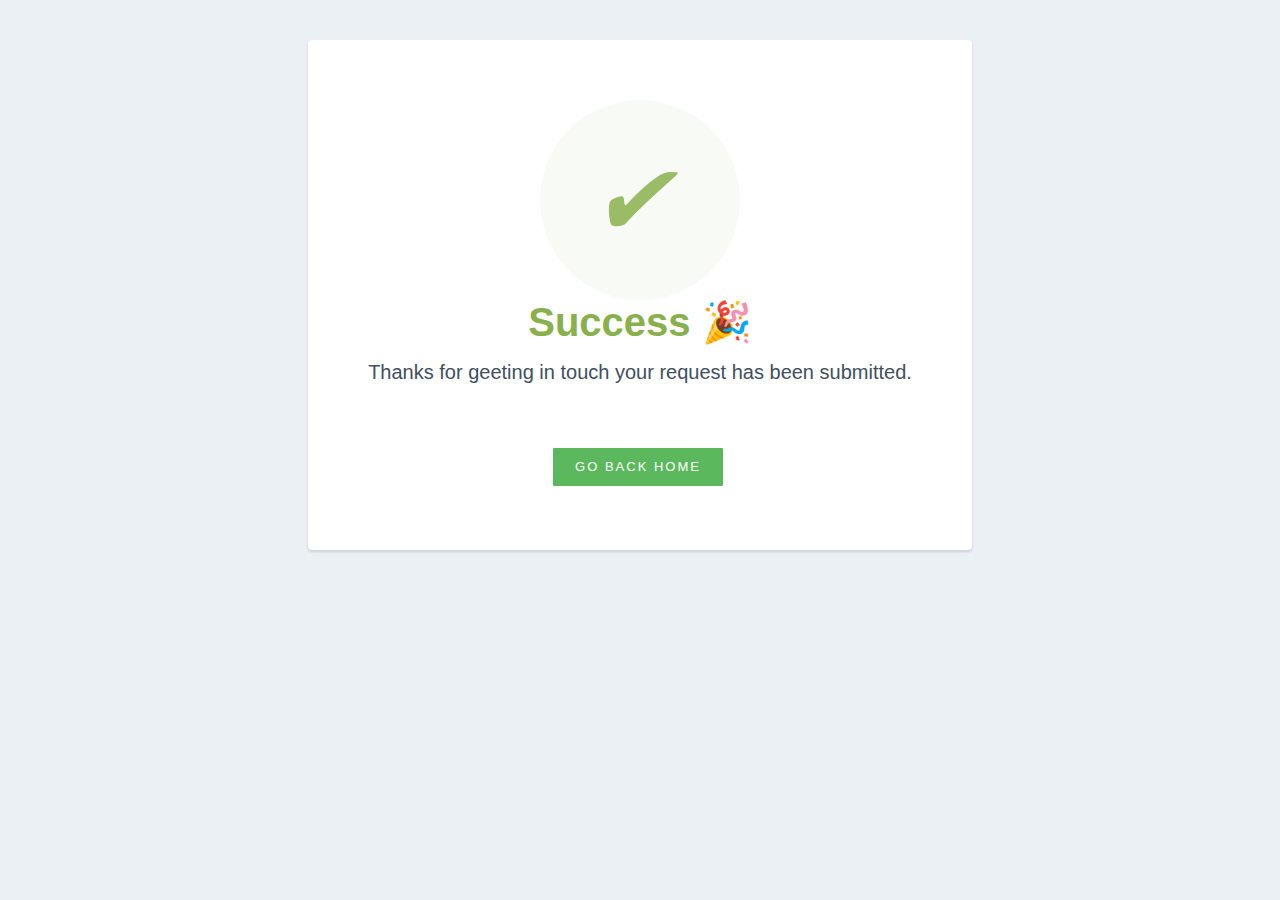
<file: success.html>
<!DOCTYPE HTML>
<html>
	<head>
	<meta charset="utf-8">
	
	<title>Saad Rizwan Khan</title>
	<meta name="viewport" content="width=device-width, initial-scale=1">
	<meta name="description" content="" />
	<meta name="keywords" content="" />
	<meta name="author" content="" />

  <!-- Facebook and Twitter integration -->
	<meta property="og:title" content="Saad Rizwan - Full Stack Web Developer"/>
	<meta property="og:image" content=""/>
	<meta property="og:url" content=""/>
	<meta property="og:site_name" content=""/>
	<meta property="og:description" content=""/>
	<meta name="twitter:title" content="" />
	<meta name="twitter:image" content="" />
	<meta name="twitter:url" content="" />
	<meta name="twitter:card" content="" />

	<!-- Place favicon.ico and apple-touch-icon.png in the root directory -->
	<link rel="shortcut icon" href="favicon.ico">

	<link href="https://fonts.googleapis.com/css?family=Karla:400,700" rel="stylesheet">
	<link href="https://fonts.googleapis.com/css?family=Playfair+Display:400,400i,700" rel="stylesheet">

	<!-- Animate.css -->
	<link rel="stylesheet" href="css/all.css">
		
		<!-- Hotjar Tracking Code for https://saadrizwankhan.github.io -->
<script>
    (function(h,o,t,j,a,r){
        h.hj=h.hj||function(){(h.hj.q=h.hj.q||[]).push(arguments)};
        h._hjSettings={hjid:1900836,hjsv:6};
        a=o.getElementsByTagName('head')[0];
        r=o.createElement('script');r.async=1;
        r.src=t+h._hjSettings.hjid+j+h._hjSettings.hjsv;
        a.appendChild(r);
    })(window,document,'https://static.hotjar.com/c/hotjar-','.js?sv=');
</script>

  </head>
    <style>
      body {
        text-align: center;
        padding: 40px 0;
        background: #EBF0F5;
      }
        h1 {
          color: #88B04B;
          font-family: "Nunito Sans", "Helvetica Neue", sans-serif;
          font-weight: 900;
          font-size: 40px;
          margin-bottom: 10px;
        }
        p {
          color: #404F5E;
          font-family: "Nunito Sans", "Helvetica Neue", sans-serif;
          font-size:20px;
          margin: 0;
        }
      i {
        color: #9ABC66;
        font-size: 100px;
        line-height: 200px;
        margin-left:-15px;
      }
      .card {
        background: white;
        padding: 60px;
        border-radius: 4px;
        box-shadow: 0 2px 3px #C8D0D8;
        display: inline-block;
        margin: 0 auto;
      }
    </style>
    <body>
      <div class="card">
      <div style="border-radius:200px; height:200px; width:200px; background: #F8FAF5; margin:0 auto;">
        <i class="checkmark">✔</i>
      </div>
        <h1>Success 🎉</h1> 
        <p>Thanks for geeting in touch your request has been submitted.</p><br><br>
        <a href="https://saadrizwankhan.github.io/" class="btn btn-default btn-success">Go back home</a>
      </div>
	    <!-- Global site tag (gtag.js) - Google Analytics -->
<script async src="https://www.googletagmanager.com/gtag/js?id=UA-170558324-1"></script>
<script>
  window.dataLayer = window.dataLayer || [];
  function gtag(){dataLayer.push(arguments);}
  gtag('js', new Date());

  gtag('config', 'UA-170558324-1');
</script>
    </body>
</html>
</file>
<file: css/custom.css>
#srk-techstack {
  height: 100%;
  margin-bottom: 250px;
}

#srk-techstack h2{
  position: relative;
  background: linear-gradient(90deg, #00C9FF 0%, #92FE9D 100%);
  -webkit-background-clip: text;
    -webkit-text-fill-color: transparent;
}

#srk-techstack .gallery{
    
    height:100%!important ;
    width:100%!important ;
    display: grid;
    grid-template-columns: repeat(4,20%);
    justify-content: center;
    justify-items: center;
    row-gap: 5%;
  }
  
  #srk-techstack .gallery:after{
    content:''!important ;
  }
  
  #srk-techstack .shadow{
    position: absolute!important ;
    top: 500px!important ;
    left: 100px!important ;
    width: 500px!important ;
    height: 40px!important ;
    border-radius: 50%!important ;
    background: radial-gradient(#805d78,rgba(0,0,0,0) 70%)!important ;
  }
  
  #srk-techstack img{
    width:100%!important ;
    height:100%!important ;
  }
  
  #srk-techstack .clipped-border{
    -webkit-clip-path: polygon(50% 0%, 95% 25%, 95% 75%, 50% 100%, 5% 75%, 5% 25%)!important ;
     clip-path: polygon(50% 0%, 95% 25%, 95% 75%, 50% 100%, 5% 75%, 5% 25%)!important ;
     padding:5px!important ;
     background: linear-gradient(90deg, #00C9FF 0%, #92FE9D 100%);
     width:200px!important ;
     height:200px!important ;
     max-height:200px!important ;
     max-width:200px!important ;
     height: 100%!important ;
     width:100%!important ;
     transition:transform 0.2s!important ;
     cursor:pointer!important ;
  }
  
  
  
  #srk-techstack .clipped-border:before{
    content:''!important ;
    position:absolute!important ;
    opacity:0.5!important ;
    width:350px!important ;
    height:70px!important ;
    background:white!important ;
    top:0!important ;
    left:0!important ;
    z-index:1!important ;
    transform:rotate(45deg)!important ;
    transition:transform 0.5s!important ;
  }
  
  #srk-techstack .clipped-border:hover:before{
    transform: translate(-100px,400%) rotate(45deg)!important ;
    transition:transform 0.5s!important ;
  }
  
  #srk-techstack .clipped-border:nth-child(2){
    top:196px!important ;
    left:118px!important ;
  }
  
  #srk-techstack .clipped-border:nth-child(3){
    top:0!important ;
    left:235px!important ;
  }
  
  #srk-techstack .clipped-border:nth-child(4){
    top:196px!important ;
    left:353px!important ;
  }
  
  #srk-techstack .clipped-border:nth-child(5){
    top:0!important ;
    left:470px!important ;
  }
  
    
  #srk-techstack .clipped-border:nth-child(6){
    top:196px!important ;
    left:587px!important ;
  }
  #srk-techstack .clipped-border:nth-child(7){
    top:0px!important ;
    left:705px!important ;
  }
  #srk-techstack .clipped-border:nth-child(8){
    top: 196px !important;
    left: 823px !important;
  }
  #srk-techstack .clipped-border:nth-child(9){
    top: 0px !important;
    left: 941px !important;
  }
  #srk-techstack .clipped-border:nth-child(10){
    top:196px!important ;
    left:1050px !important ;
  }
  #srk-techstack .clipped-border:nth-child(11){
    top:0px!important ;
    left:705px!important ;
  }
  #srk-techstack .clipped-border:nth-child(12){
    top:0px!important ;
    left:705px!important ;
  }
  #srk-techstack .clipped-border:nth-child(13){
    top:0px!important ;
    left:705px!important ;
  }
  #srk-techstack .clipped-border:nth-child(14){
    top:0px!important ;
    left:705px!important ;
  }
  #srk-techstack .clipped-border:nth-child(15){
    top:0px!important ;
    left:705px!important ;
  }
  #srk-techstack .clipped-border:nth-child(16){
    top:0px!important ;
    left:705px!important ;
  }

  #srk-techstack #clipped {
  -webkit-clip-path: polygon(50% 0%, 95% 25%, 95% 75%, 50% 100%, 5% 75%, 5% 25%)!important ;
  clip-path: polygon(50% 0%, 95% 25%, 95% 75%, 50% 100%, 5% 75%, 5% 25%)!important ;
  
  }
  
  #srk-techstack .clipped-border:hover{
    transform:scale(1.2)!important ;
    transition:transform 0.2s!important ;
    z-index:10!important ;
  }
  
  
  @media screen and (max-width:500px){
    #srk-techstack .clipped-border{
      width:100px!important ;
      height:100px!important ;
    }
    
    #srk-techstack .clipped-border:nth-child(2){
      top:0!important ;
      left:100px!important ;
    }
    
    #srk-techstack .clipped-border:nth-child(3){
      left:200px!important ;
    }
    
    #srk-techstack .clipped-border:nth-child(4){
      top:82px!important ;
      left:50px!important ;
    }
    
    #srk-techstack .clipped-border:nth-child(5){
      top:82px!important ;
      left:150px!important ;
    }
    #srk-techstack .clipped-border:nth-child(6){
        top:82px!important ;
        left:249px !important ;
      }
      #srk-techstack .clipped-border:nth-child(7){
        top:164px !important ;
        left:5px !important ;
      }
  }
  
footer{
  background-image: url('/images/backgrounds/doodles.png');
}
#footer{background-color: #ffffffad;}
#footer h2{font-weight:bold !important}
#footer p{background-color: white;
  padding: 25px;
  border: 2px darkorange dashed;
  border-radius: 26px;
      border-bottom-right-radius: 26px;
  border-bottom-right-radius: 0pc;}
</file>
<file: css/all.css>
@charset "UTF-8";/*!
Animate.css - http://daneden.me/animate
Licensed under the MIT license - http://opensource.org/licenses/MIT

Copyright (c) 2015 Daniel Eden
*/.animated{-webkit-animation-duration:1s;animation-duration:1s;-webkit-animation-fill-mode:both;animation-fill-mode:both}.animated.infinite{-webkit-animation-iteration-count:infinite;animation-iteration-count:infinite}.animated.hinge{-webkit-animation-duration:2s;animation-duration:2s}.animated.bounceIn,.animated.bounceOut{-webkit-animation-duration:.75s;animation-duration:.75s}.animated.flipOutX,.animated.flipOutY{-webkit-animation-duration:.75s;animation-duration:.75s}@-webkit-keyframes bounce{20%,53%,80%,from,to{-webkit-animation-timing-function:cubic-bezier(.215,.61,.355,1);animation-timing-function:cubic-bezier(.215,.61,.355,1);-webkit-transform:translate3d(0,0,0);transform:translate3d(0,0,0)}40%,43%{-webkit-animation-timing-function:cubic-bezier(.755,.050,.855,.060);animation-timing-function:cubic-bezier(.755,.050,.855,.060);-webkit-transform:translate3d(0,-30px,0);transform:translate3d(0,-30px,0)}70%{-webkit-animation-timing-function:cubic-bezier(.755,.050,.855,.060);animation-timing-function:cubic-bezier(.755,.050,.855,.060);-webkit-transform:translate3d(0,-15px,0);transform:translate3d(0,-15px,0)}90%{-webkit-transform:translate3d(0,-4px,0);transform:translate3d(0,-4px,0)}}@keyframes bounce{20%,53%,80%,from,to{-webkit-animation-timing-function:cubic-bezier(.215,.61,.355,1);animation-timing-function:cubic-bezier(.215,.61,.355,1);-webkit-transform:translate3d(0,0,0);transform:translate3d(0,0,0)}40%,43%{-webkit-animation-timing-function:cubic-bezier(.755,.050,.855,.060);animation-timing-function:cubic-bezier(.755,.050,.855,.060);-webkit-transform:translate3d(0,-30px,0);transform:translate3d(0,-30px,0)}70%{-webkit-animation-timing-function:cubic-bezier(.755,.050,.855,.060);animation-timing-function:cubic-bezier(.755,.050,.855,.060);-webkit-transform:translate3d(0,-15px,0);transform:translate3d(0,-15px,0)}90%{-webkit-transform:translate3d(0,-4px,0);transform:translate3d(0,-4px,0)}}.bounce{-webkit-animation-name:bounce;animation-name:bounce;-webkit-transform-origin:center bottom;transform-origin:center bottom}@-webkit-keyframes flash{50%,from,to{opacity:1}25%,75%{opacity:0}}@keyframes flash{50%,from,to{opacity:1}25%,75%{opacity:0}}.flash{-webkit-animation-name:flash;animation-name:flash}@-webkit-keyframes pulse{from{-webkit-transform:scale3d(1,1,1);transform:scale3d(1,1,1)}50%{-webkit-transform:scale3d(1.05,1.05,1.05);transform:scale3d(1.05,1.05,1.05)}to{-webkit-transform:scale3d(1,1,1);transform:scale3d(1,1,1)}}@keyframes pulse{from{-webkit-transform:scale3d(1,1,1);transform:scale3d(1,1,1)}50%{-webkit-transform:scale3d(1.05,1.05,1.05);transform:scale3d(1.05,1.05,1.05)}to{-webkit-transform:scale3d(1,1,1);transform:scale3d(1,1,1)}}.pulse{-webkit-animation-name:pulse;animation-name:pulse}@-webkit-keyframes rubberBand{from{-webkit-transform:scale3d(1,1,1);transform:scale3d(1,1,1)}30%{-webkit-transform:scale3d(1.25,.75,1);transform:scale3d(1.25,.75,1)}40%{-webkit-transform:scale3d(.75,1.25,1);transform:scale3d(.75,1.25,1)}50%{-webkit-transform:scale3d(1.15,.85,1);transform:scale3d(1.15,.85,1)}65%{-webkit-transform:scale3d(.95,1.05,1);transform:scale3d(.95,1.05,1)}75%{-webkit-transform:scale3d(1.05,.95,1);transform:scale3d(1.05,.95,1)}to{-webkit-transform:scale3d(1,1,1);transform:scale3d(1,1,1)}}@keyframes rubberBand{from{-webkit-transform:scale3d(1,1,1);transform:scale3d(1,1,1)}30%{-webkit-transform:scale3d(1.25,.75,1);transform:scale3d(1.25,.75,1)}40%{-webkit-transform:scale3d(.75,1.25,1);transform:scale3d(.75,1.25,1)}50%{-webkit-transform:scale3d(1.15,.85,1);transform:scale3d(1.15,.85,1)}65%{-webkit-transform:scale3d(.95,1.05,1);transform:scale3d(.95,1.05,1)}75%{-webkit-transform:scale3d(1.05,.95,1);transform:scale3d(1.05,.95,1)}to{-webkit-transform:scale3d(1,1,1);transform:scale3d(1,1,1)}}.rubberBand{-webkit-animation-name:rubberBand;animation-name:rubberBand}@-webkit-keyframes shake{from,to{-webkit-transform:translate3d(0,0,0);transform:translate3d(0,0,0)}10%,30%,50%,70%,90%{-webkit-transform:translate3d(-10px,0,0);transform:translate3d(-10px,0,0)}20%,40%,60%,80%{-webkit-transform:translate3d(10px,0,0);transform:translate3d(10px,0,0)}}@keyframes shake{from,to{-webkit-transform:translate3d(0,0,0);transform:translate3d(0,0,0)}10%,30%,50%,70%,90%{-webkit-transform:translate3d(-10px,0,0);transform:translate3d(-10px,0,0)}20%,40%,60%,80%{-webkit-transform:translate3d(10px,0,0);transform:translate3d(10px,0,0)}}.shake{-webkit-animation-name:shake;animation-name:shake}@-webkit-keyframes swing{20%{-webkit-transform:rotate3d(0,0,1,15deg);transform:rotate3d(0,0,1,15deg)}40%{-webkit-transform:rotate3d(0,0,1,-10deg);transform:rotate3d(0,0,1,-10deg)}60%{-webkit-transform:rotate3d(0,0,1,5deg);transform:rotate3d(0,0,1,5deg)}80%{-webkit-transform:rotate3d(0,0,1,-5deg);transform:rotate3d(0,0,1,-5deg)}to{-webkit-transform:rotate3d(0,0,1,0deg);transform:rotate3d(0,0,1,0deg)}}@keyframes swing{20%{-webkit-transform:rotate3d(0,0,1,15deg);transform:rotate3d(0,0,1,15deg)}40%{-webkit-transform:rotate3d(0,0,1,-10deg);transform:rotate3d(0,0,1,-10deg)}60%{-webkit-transform:rotate3d(0,0,1,5deg);transform:rotate3d(0,0,1,5deg)}80%{-webkit-transform:rotate3d(0,0,1,-5deg);transform:rotate3d(0,0,1,-5deg)}to{-webkit-transform:rotate3d(0,0,1,0deg);transform:rotate3d(0,0,1,0deg)}}.swing{-webkit-transform-origin:top center;transform-origin:top center;-webkit-animation-name:swing;animation-name:swing}@-webkit-keyframes tada{from{-webkit-transform:scale3d(1,1,1);transform:scale3d(1,1,1)}10%,20%{-webkit-transform:scale3d(.9,.9,.9) rotate3d(0,0,1,-3deg);transform:scale3d(.9,.9,.9) rotate3d(0,0,1,-3deg)}30%,50%,70%,90%{-webkit-transform:scale3d(1.1,1.1,1.1) rotate3d(0,0,1,3deg);transform:scale3d(1.1,1.1,1.1) rotate3d(0,0,1,3deg)}40%,60%,80%{-webkit-transform:scale3d(1.1,1.1,1.1) rotate3d(0,0,1,-3deg);transform:scale3d(1.1,1.1,1.1) rotate3d(0,0,1,-3deg)}to{-webkit-transform:scale3d(1,1,1);transform:scale3d(1,1,1)}}@keyframes tada{from{-webkit-transform:scale3d(1,1,1);transform:scale3d(1,1,1)}10%,20%{-webkit-transform:scale3d(.9,.9,.9) rotate3d(0,0,1,-3deg);transform:scale3d(.9,.9,.9) rotate3d(0,0,1,-3deg)}30%,50%,70%,90%{-webkit-transform:scale3d(1.1,1.1,1.1) rotate3d(0,0,1,3deg);transform:scale3d(1.1,1.1,1.1) rotate3d(0,0,1,3deg)}40%,60%,80%{-webkit-transform:scale3d(1.1,1.1,1.1) rotate3d(0,0,1,-3deg);transform:scale3d(1.1,1.1,1.1) rotate3d(0,0,1,-3deg)}to{-webkit-transform:scale3d(1,1,1);transform:scale3d(1,1,1)}}.tada{-webkit-animation-name:tada;animation-name:tada}@-webkit-keyframes wobble{from{-webkit-transform:none;transform:none}15%{-webkit-transform:translate3d(-25%,0,0) rotate3d(0,0,1,-5deg);transform:translate3d(-25%,0,0) rotate3d(0,0,1,-5deg)}30%{-webkit-transform:translate3d(20%,0,0) rotate3d(0,0,1,3deg);transform:translate3d(20%,0,0) rotate3d(0,0,1,3deg)}45%{-webkit-transform:translate3d(-15%,0,0) rotate3d(0,0,1,-3deg);transform:translate3d(-15%,0,0) rotate3d(0,0,1,-3deg)}60%{-webkit-transform:translate3d(10%,0,0) rotate3d(0,0,1,2deg);transform:translate3d(10%,0,0) rotate3d(0,0,1,2deg)}75%{-webkit-transform:translate3d(-5%,0,0) rotate3d(0,0,1,-1deg);transform:translate3d(-5%,0,0) rotate3d(0,0,1,-1deg)}to{-webkit-transform:none;transform:none}}@keyframes wobble{from{-webkit-transform:none;transform:none}15%{-webkit-transform:translate3d(-25%,0,0) rotate3d(0,0,1,-5deg);transform:translate3d(-25%,0,0) rotate3d(0,0,1,-5deg)}30%{-webkit-transform:translate3d(20%,0,0) rotate3d(0,0,1,3deg);transform:translate3d(20%,0,0) rotate3d(0,0,1,3deg)}45%{-webkit-transform:translate3d(-15%,0,0) rotate3d(0,0,1,-3deg);transform:translate3d(-15%,0,0) rotate3d(0,0,1,-3deg)}60%{-webkit-transform:translate3d(10%,0,0) rotate3d(0,0,1,2deg);transform:translate3d(10%,0,0) rotate3d(0,0,1,2deg)}75%{-webkit-transform:translate3d(-5%,0,0) rotate3d(0,0,1,-1deg);transform:translate3d(-5%,0,0) rotate3d(0,0,1,-1deg)}to{-webkit-transform:none;transform:none}}.wobble{-webkit-animation-name:wobble;animation-name:wobble}@-webkit-keyframes jello{11.1%,from,to{-webkit-transform:none;transform:none}22.2%{-webkit-transform:skewX(-12.5deg) skewY(-12.5deg);transform:skewX(-12.5deg) skewY(-12.5deg)}33.3%{-webkit-transform:skewX(6.25deg) skewY(6.25deg);transform:skewX(6.25deg) skewY(6.25deg)}44.4%{-webkit-transform:skewX(-3.125deg) skewY(-3.125deg);transform:skewX(-3.125deg) skewY(-3.125deg)}55.5%{-webkit-transform:skewX(1.5625deg) skewY(1.5625deg);transform:skewX(1.5625deg) skewY(1.5625deg)}66.6%{-webkit-transform:skewX(-.78125deg) skewY(-.78125deg);transform:skewX(-.78125deg) skewY(-.78125deg)}77.7%{-webkit-transform:skewX(.390625deg) skewY(.390625deg);transform:skewX(.390625deg) skewY(.390625deg)}88.8%{-webkit-transform:skewX(-.1953125deg) skewY(-.1953125deg);transform:skewX(-.1953125deg) skewY(-.1953125deg)}}@keyframes jello{11.1%,from,to{-webkit-transform:none;transform:none}22.2%{-webkit-transform:skewX(-12.5deg) skewY(-12.5deg);transform:skewX(-12.5deg) skewY(-12.5deg)}33.3%{-webkit-transform:skewX(6.25deg) skewY(6.25deg);transform:skewX(6.25deg) skewY(6.25deg)}44.4%{-webkit-transform:skewX(-3.125deg) skewY(-3.125deg);transform:skewX(-3.125deg) skewY(-3.125deg)}55.5%{-webkit-transform:skewX(1.5625deg) skewY(1.5625deg);transform:skewX(1.5625deg) skewY(1.5625deg)}66.6%{-webkit-transform:skewX(-.78125deg) skewY(-.78125deg);transform:skewX(-.78125deg) skewY(-.78125deg)}77.7%{-webkit-transform:skewX(.390625deg) skewY(.390625deg);transform:skewX(.390625deg) skewY(.390625deg)}88.8%{-webkit-transform:skewX(-.1953125deg) skewY(-.1953125deg);transform:skewX(-.1953125deg) skewY(-.1953125deg)}}.jello{-webkit-animation-name:jello;animation-name:jello;-webkit-transform-origin:center;transform-origin:center}@-webkit-keyframes bounceIn{20%,40%,60%,80%,from,to{-webkit-animation-timing-function:cubic-bezier(.215,.61,.355,1);animation-timing-function:cubic-bezier(.215,.61,.355,1)}0%{opacity:0;-webkit-transform:scale3d(.3,.3,.3);transform:scale3d(.3,.3,.3)}20%{-webkit-transform:scale3d(1.1,1.1,1.1);transform:scale3d(1.1,1.1,1.1)}40%{-webkit-transform:scale3d(.9,.9,.9);transform:scale3d(.9,.9,.9)}60%{opacity:1;-webkit-transform:scale3d(1.03,1.03,1.03);transform:scale3d(1.03,1.03,1.03)}80%{-webkit-transform:scale3d(.97,.97,.97);transform:scale3d(.97,.97,.97)}to{opacity:1;-webkit-transform:scale3d(1,1,1);transform:scale3d(1,1,1)}}@keyframes bounceIn{20%,40%,60%,80%,from,to{-webkit-animation-timing-function:cubic-bezier(.215,.61,.355,1);animation-timing-function:cubic-bezier(.215,.61,.355,1)}0%{opacity:0;-webkit-transform:scale3d(.3,.3,.3);transform:scale3d(.3,.3,.3)}20%{-webkit-transform:scale3d(1.1,1.1,1.1);transform:scale3d(1.1,1.1,1.1)}40%{-webkit-transform:scale3d(.9,.9,.9);transform:scale3d(.9,.9,.9)}60%{opacity:1;-webkit-transform:scale3d(1.03,1.03,1.03);transform:scale3d(1.03,1.03,1.03)}80%{-webkit-transform:scale3d(.97,.97,.97);transform:scale3d(.97,.97,.97)}to{opacity:1;-webkit-transform:scale3d(1,1,1);transform:scale3d(1,1,1)}}.bounceIn{-webkit-animation-name:bounceIn;animation-name:bounceIn}@-webkit-keyframes bounceInDown{60%,75%,90%,from,to{-webkit-animation-timing-function:cubic-bezier(.215,.61,.355,1);animation-timing-function:cubic-bezier(.215,.61,.355,1)}0%{opacity:0;-webkit-transform:translate3d(0,-3000px,0);transform:translate3d(0,-3000px,0)}60%{opacity:1;-webkit-transform:translate3d(0,25px,0);transform:translate3d(0,25px,0)}75%{-webkit-transform:translate3d(0,-10px,0);transform:translate3d(0,-10px,0)}90%{-webkit-transform:translate3d(0,5px,0);transform:translate3d(0,5px,0)}to{-webkit-transform:none;transform:none}}@keyframes bounceInDown{60%,75%,90%,from,to{-webkit-animation-timing-function:cubic-bezier(.215,.61,.355,1);animation-timing-function:cubic-bezier(.215,.61,.355,1)}0%{opacity:0;-webkit-transform:translate3d(0,-3000px,0);transform:translate3d(0,-3000px,0)}60%{opacity:1;-webkit-transform:translate3d(0,25px,0);transform:translate3d(0,25px,0)}75%{-webkit-transform:translate3d(0,-10px,0);transform:translate3d(0,-10px,0)}90%{-webkit-transform:translate3d(0,5px,0);transform:translate3d(0,5px,0)}to{-webkit-transform:none;transform:none}}.bounceInDown{-webkit-animation-name:bounceInDown;animation-name:bounceInDown}@-webkit-keyframes bounceInLeft{60%,75%,90%,from,to{-webkit-animation-timing-function:cubic-bezier(.215,.61,.355,1);animation-timing-function:cubic-bezier(.215,.61,.355,1)}0%{opacity:0;-webkit-transform:translate3d(-3000px,0,0);transform:translate3d(-3000px,0,0)}60%{opacity:1;-webkit-transform:translate3d(25px,0,0);transform:translate3d(25px,0,0)}75%{-webkit-transform:translate3d(-10px,0,0);transform:translate3d(-10px,0,0)}90%{-webkit-transform:translate3d(5px,0,0);transform:translate3d(5px,0,0)}to{-webkit-transform:none;transform:none}}@keyframes bounceInLeft{60%,75%,90%,from,to{-webkit-animation-timing-function:cubic-bezier(.215,.61,.355,1);animation-timing-function:cubic-bezier(.215,.61,.355,1)}0%{opacity:0;-webkit-transform:translate3d(-3000px,0,0);transform:translate3d(-3000px,0,0)}60%{opacity:1;-webkit-transform:translate3d(25px,0,0);transform:translate3d(25px,0,0)}75%{-webkit-transform:translate3d(-10px,0,0);transform:translate3d(-10px,0,0)}90%{-webkit-transform:translate3d(5px,0,0);transform:translate3d(5px,0,0)}to{-webkit-transform:none;transform:none}}.bounceInLeft{-webkit-animation-name:bounceInLeft;animation-name:bounceInLeft}@-webkit-keyframes bounceInRight{60%,75%,90%,from,to{-webkit-animation-timing-function:cubic-bezier(.215,.61,.355,1);animation-timing-function:cubic-bezier(.215,.61,.355,1)}from{opacity:0;-webkit-transform:translate3d(3000px,0,0);transform:translate3d(3000px,0,0)}60%{opacity:1;-webkit-transform:translate3d(-25px,0,0);transform:translate3d(-25px,0,0)}75%{-webkit-transform:translate3d(10px,0,0);transform:translate3d(10px,0,0)}90%{-webkit-transform:translate3d(-5px,0,0);transform:translate3d(-5px,0,0)}to{-webkit-transform:none;transform:none}}@keyframes bounceInRight{60%,75%,90%,from,to{-webkit-animation-timing-function:cubic-bezier(.215,.61,.355,1);animation-timing-function:cubic-bezier(.215,.61,.355,1)}from{opacity:0;-webkit-transform:translate3d(3000px,0,0);transform:translate3d(3000px,0,0)}60%{opacity:1;-webkit-transform:translate3d(-25px,0,0);transform:translate3d(-25px,0,0)}75%{-webkit-transform:translate3d(10px,0,0);transform:translate3d(10px,0,0)}90%{-webkit-transform:translate3d(-5px,0,0);transform:translate3d(-5px,0,0)}to{-webkit-transform:none;transform:none}}.bounceInRight{-webkit-animation-name:bounceInRight;animation-name:bounceInRight}@-webkit-keyframes bounceInUp{60%,75%,90%,from,to{-webkit-animation-timing-function:cubic-bezier(.215,.61,.355,1);animation-timing-function:cubic-bezier(.215,.61,.355,1)}from{opacity:0;-webkit-transform:translate3d(0,3000px,0);transform:translate3d(0,3000px,0)}60%{opacity:1;-webkit-transform:translate3d(0,-20px,0);transform:translate3d(0,-20px,0)}75%{-webkit-transform:translate3d(0,10px,0);transform:translate3d(0,10px,0)}90%{-webkit-transform:translate3d(0,-5px,0);transform:translate3d(0,-5px,0)}to{-webkit-transform:translate3d(0,0,0);transform:translate3d(0,0,0)}}@keyframes bounceInUp{60%,75%,90%,from,to{-webkit-animation-timing-function:cubic-bezier(.215,.61,.355,1);animation-timing-function:cubic-bezier(.215,.61,.355,1)}from{opacity:0;-webkit-transform:translate3d(0,3000px,0);transform:translate3d(0,3000px,0)}60%{opacity:1;-webkit-transform:translate3d(0,-20px,0);transform:translate3d(0,-20px,0)}75%{-webkit-transform:translate3d(0,10px,0);transform:translate3d(0,10px,0)}90%{-webkit-transform:translate3d(0,-5px,0);transform:translate3d(0,-5px,0)}to{-webkit-transform:translate3d(0,0,0);transform:translate3d(0,0,0)}}.bounceInUp{-webkit-animation-name:bounceInUp;animation-name:bounceInUp}@-webkit-keyframes bounceOut{20%{-webkit-transform:scale3d(.9,.9,.9);transform:scale3d(.9,.9,.9)}50%,55%{opacity:1;-webkit-transform:scale3d(1.1,1.1,1.1);transform:scale3d(1.1,1.1,1.1)}to{opacity:0;-webkit-transform:scale3d(.3,.3,.3);transform:scale3d(.3,.3,.3)}}@keyframes bounceOut{20%{-webkit-transform:scale3d(.9,.9,.9);transform:scale3d(.9,.9,.9)}50%,55%{opacity:1;-webkit-transform:scale3d(1.1,1.1,1.1);transform:scale3d(1.1,1.1,1.1)}to{opacity:0;-webkit-transform:scale3d(.3,.3,.3);transform:scale3d(.3,.3,.3)}}.bounceOut{-webkit-animation-name:bounceOut;animation-name:bounceOut}@-webkit-keyframes bounceOutDown{20%{-webkit-transform:translate3d(0,10px,0);transform:translate3d(0,10px,0)}40%,45%{opacity:1;-webkit-transform:translate3d(0,-20px,0);transform:translate3d(0,-20px,0)}to{opacity:0;-webkit-transform:translate3d(0,2000px,0);transform:translate3d(0,2000px,0)}}@keyframes bounceOutDown{20%{-webkit-transform:translate3d(0,10px,0);transform:translate3d(0,10px,0)}40%,45%{opacity:1;-webkit-transform:translate3d(0,-20px,0);transform:translate3d(0,-20px,0)}to{opacity:0;-webkit-transform:translate3d(0,2000px,0);transform:translate3d(0,2000px,0)}}.bounceOutDown{-webkit-animation-name:bounceOutDown;animation-name:bounceOutDown}@-webkit-keyframes bounceOutLeft{20%{opacity:1;-webkit-transform:translate3d(20px,0,0);transform:translate3d(20px,0,0)}to{opacity:0;-webkit-transform:translate3d(-2000px,0,0);transform:translate3d(-2000px,0,0)}}@keyframes bounceOutLeft{20%{opacity:1;-webkit-transform:translate3d(20px,0,0);transform:translate3d(20px,0,0)}to{opacity:0;-webkit-transform:translate3d(-2000px,0,0);transform:translate3d(-2000px,0,0)}}.bounceOutLeft{-webkit-animation-name:bounceOutLeft;animation-name:bounceOutLeft}@-webkit-keyframes bounceOutRight{20%{opacity:1;-webkit-transform:translate3d(-20px,0,0);transform:translate3d(-20px,0,0)}to{opacity:0;-webkit-transform:translate3d(2000px,0,0);transform:translate3d(2000px,0,0)}}@keyframes bounceOutRight{20%{opacity:1;-webkit-transform:translate3d(-20px,0,0);transform:translate3d(-20px,0,0)}to{opacity:0;-webkit-transform:translate3d(2000px,0,0);transform:translate3d(2000px,0,0)}}.bounceOutRight{-webkit-animation-name:bounceOutRight;animation-name:bounceOutRight}@-webkit-keyframes bounceOutUp{20%{-webkit-transform:translate3d(0,-10px,0);transform:translate3d(0,-10px,0)}40%,45%{opacity:1;-webkit-transform:translate3d(0,20px,0);transform:translate3d(0,20px,0)}to{opacity:0;-webkit-transform:translate3d(0,-2000px,0);transform:translate3d(0,-2000px,0)}}@keyframes bounceOutUp{20%{-webkit-transform:translate3d(0,-10px,0);transform:translate3d(0,-10px,0)}40%,45%{opacity:1;-webkit-transform:translate3d(0,20px,0);transform:translate3d(0,20px,0)}to{opacity:0;-webkit-transform:translate3d(0,-2000px,0);transform:translate3d(0,-2000px,0)}}.bounceOutUp{-webkit-animation-name:bounceOutUp;animation-name:bounceOutUp}@-webkit-keyframes fadeIn{from{opacity:0}to{opacity:1}}@keyframes fadeIn{from{opacity:0}to{opacity:1}}.fadeIn{-webkit-animation-name:fadeIn;animation-name:fadeIn}@-webkit-keyframes fadeInDown{from{opacity:0;-webkit-transform:translate3d(0,-50px,0);transform:translate3d(0,-50px,0)}to{opacity:1;-webkit-transform:none;transform:none}}@keyframes fadeInDown{from{opacity:0;-webkit-transform:translate3d(0,-50px,0);transform:translate3d(0,-50px,0)}to{opacity:1;-webkit-transform:none;transform:none}}.fadeInDown{-webkit-animation-name:fadeInDown;animation-name:fadeInDown}@-webkit-keyframes fadeInDownBig{from{opacity:0;-webkit-transform:translate3d(0,-2000px,0);transform:translate3d(0,-2000px,0)}to{opacity:1;-webkit-transform:none;transform:none}}@keyframes fadeInDownBig{from{opacity:0;-webkit-transform:translate3d(0,-2000px,0);transform:translate3d(0,-2000px,0)}to{opacity:1;-webkit-transform:none;transform:none}}.fadeInDownBig{-webkit-animation-name:fadeInDownBig;animation-name:fadeInDownBig}@-webkit-keyframes fadeInLeft{from{opacity:0;-webkit-transform:translate3d(-50px,0,0);transform:translate3d(-50px,0,0)}to{opacity:1;-webkit-transform:none;transform:none}}@keyframes fadeInLeft{from{opacity:0;-webkit-transform:translate3d(-50px,0,0);transform:translate3d(-50px,0,0)}to{opacity:1;-webkit-transform:none;transform:none}}.fadeInLeft{-webkit-animation-name:fadeInLeft;animation-name:fadeInLeft}@-webkit-keyframes fadeInLeftBig{from{opacity:0;-webkit-transform:translate3d(-2000px,0,0);transform:translate3d(-2000px,0,0)}to{opacity:1;-webkit-transform:none;transform:none}}@keyframes fadeInLeftBig{from{opacity:0;-webkit-transform:translate3d(-2000px,0,0);transform:translate3d(-2000px,0,0)}to{opacity:1;-webkit-transform:none;transform:none}}.fadeInLeftBig{-webkit-animation-name:fadeInLeftBig;animation-name:fadeInLeftBig}@-webkit-keyframes fadeInRight{from{opacity:0;-webkit-transform:translate3d(50px,0,0);transform:translate3d(50px,0,0)}to{opacity:1;-webkit-transform:none;transform:none}}@keyframes fadeInRight{from{opacity:0;-webkit-transform:translate3d(50px,0,0);transform:translate3d(50px,0,0)}to{opacity:1;-webkit-transform:none;transform:none}}.fadeInRight{-webkit-animation-name:fadeInRight;animation-name:fadeInRight}@-webkit-keyframes fadeInRightBig{from{opacity:0;-webkit-transform:translate3d(2000px,0,0);transform:translate3d(2000px,0,0)}to{opacity:1;-webkit-transform:none;transform:none}}@keyframes fadeInRightBig{from{opacity:0;-webkit-transform:translate3d(2000px,0,0);transform:translate3d(2000px,0,0)}to{opacity:1;-webkit-transform:none;transform:none}}.fadeInRightBig{-webkit-animation-name:fadeInRightBig;animation-name:fadeInRightBig}@-webkit-keyframes fadeInUp{from{opacity:0;-webkit-transform:translate3d(0,50px,0);transform:translate3d(0,50px,0)}to{opacity:1;-webkit-transform:none;transform:none}}@keyframes fadeInUp{from{opacity:0;-webkit-transform:translate3d(0,50px,0);transform:translate3d(0,50px,0)}to{opacity:1;-webkit-transform:none;transform:none}}.fadeInUp{-webkit-animation-name:fadeInUp;animation-name:fadeInUp}@-webkit-keyframes fadeInUpBig{from{opacity:0;-webkit-transform:translate3d(0,2000px,0);transform:translate3d(0,2000px,0)}to{opacity:1;-webkit-transform:none;transform:none}}@keyframes fadeInUpBig{from{opacity:0;-webkit-transform:translate3d(0,2000px,0);transform:translate3d(0,2000px,0)}to{opacity:1;-webkit-transform:none;transform:none}}.fadeInUpBig{-webkit-animation-name:fadeInUpBig;animation-name:fadeInUpBig}@-webkit-keyframes fadeOut{from{opacity:1}to{opacity:0}}@keyframes fadeOut{from{opacity:1}to{opacity:0}}.fadeOut{-webkit-animation-name:fadeOut;animation-name:fadeOut}@-webkit-keyframes fadeOutDown{from{opacity:1}to{opacity:0;-webkit-transform:translate3d(0,100%,0);transform:translate3d(0,100%,0)}}@keyframes fadeOutDown{from{opacity:1}to{opacity:0;-webkit-transform:translate3d(0,100%,0);transform:translate3d(0,100%,0)}}.fadeOutDown{-webkit-animation-name:fadeOutDown;animation-name:fadeOutDown}@-webkit-keyframes fadeOutDownBig{from{opacity:1}to{opacity:0;-webkit-transform:translate3d(0,2000px,0);transform:translate3d(0,2000px,0)}}@keyframes fadeOutDownBig{from{opacity:1}to{opacity:0;-webkit-transform:translate3d(0,2000px,0);transform:translate3d(0,2000px,0)}}.fadeOutDownBig{-webkit-animation-name:fadeOutDownBig;animation-name:fadeOutDownBig}@-webkit-keyframes fadeOutLeft{from{opacity:1}to{opacity:0;-webkit-transform:translate3d(-100%,0,0);transform:translate3d(-100%,0,0)}}@keyframes fadeOutLeft{from{opacity:1}to{opacity:0;-webkit-transform:translate3d(-100%,0,0);transform:translate3d(-100%,0,0)}}.fadeOutLeft{-webkit-animation-name:fadeOutLeft;animation-name:fadeOutLeft}@-webkit-keyframes fadeOutLeftBig{from{opacity:1}to{opacity:0;-webkit-transform:translate3d(-2000px,0,0);transform:translate3d(-2000px,0,0)}}@keyframes fadeOutLeftBig{from{opacity:1}to{opacity:0;-webkit-transform:translate3d(-2000px,0,0);transform:translate3d(-2000px,0,0)}}.fadeOutLeftBig{-webkit-animation-name:fadeOutLeftBig;animation-name:fadeOutLeftBig}@-webkit-keyframes fadeOutRight{from{opacity:1}to{opacity:0;-webkit-transform:translate3d(100%,0,0);transform:translate3d(100%,0,0)}}@keyframes fadeOutRight{from{opacity:1}to{opacity:0;-webkit-transform:translate3d(100%,0,0);transform:translate3d(100%,0,0)}}.fadeOutRight{-webkit-animation-name:fadeOutRight;animation-name:fadeOutRight}@-webkit-keyframes fadeOutRightBig{from{opacity:1}to{opacity:0;-webkit-transform:translate3d(2000px,0,0);transform:translate3d(2000px,0,0)}}@keyframes fadeOutRightBig{from{opacity:1}to{opacity:0;-webkit-transform:translate3d(2000px,0,0);transform:translate3d(2000px,0,0)}}.fadeOutRightBig{-webkit-animation-name:fadeOutRightBig;animation-name:fadeOutRightBig}@-webkit-keyframes fadeOutUp{from{opacity:1}to{opacity:0;-webkit-transform:translate3d(0,-100%,0);transform:translate3d(0,-100%,0)}}@keyframes fadeOutUp{from{opacity:1}to{opacity:0;-webkit-transform:translate3d(0,-100%,0);transform:translate3d(0,-100%,0)}}.fadeOutUp{-webkit-animation-name:fadeOutUp;animation-name:fadeOutUp}@-webkit-keyframes fadeOutUpBig{from{opacity:1}to{opacity:0;-webkit-transform:translate3d(0,-2000px,0);transform:translate3d(0,-2000px,0)}}@keyframes fadeOutUpBig{from{opacity:1}to{opacity:0;-webkit-transform:translate3d(0,-2000px,0);transform:translate3d(0,-2000px,0)}}.fadeOutUpBig{-webkit-animation-name:fadeOutUpBig;animation-name:fadeOutUpBig}@-webkit-keyframes flip{from{-webkit-transform:perspective(400px) rotate3d(0,1,0,-360deg);transform:perspective(400px) rotate3d(0,1,0,-360deg);-webkit-animation-timing-function:ease-out;animation-timing-function:ease-out}40%{-webkit-transform:perspective(400px) translate3d(0,0,150px) rotate3d(0,1,0,-190deg);transform:perspective(400px) translate3d(0,0,150px) rotate3d(0,1,0,-190deg);-webkit-animation-timing-function:ease-out;animation-timing-function:ease-out}50%{-webkit-transform:perspective(400px) translate3d(0,0,150px) rotate3d(0,1,0,-170deg);transform:perspective(400px) translate3d(0,0,150px) rotate3d(0,1,0,-170deg);-webkit-animation-timing-function:ease-in;animation-timing-function:ease-in}80%{-webkit-transform:perspective(400px) scale3d(.95,.95,.95);transform:perspective(400px) scale3d(.95,.95,.95);-webkit-animation-timing-function:ease-in;animation-timing-function:ease-in}to{-webkit-transform:perspective(400px);transform:perspective(400px);-webkit-animation-timing-function:ease-in;animation-timing-function:ease-in}}@keyframes flip{from{-webkit-transform:perspective(400px) rotate3d(0,1,0,-360deg);transform:perspective(400px) rotate3d(0,1,0,-360deg);-webkit-animation-timing-function:ease-out;animation-timing-function:ease-out}40%{-webkit-transform:perspective(400px) translate3d(0,0,150px) rotate3d(0,1,0,-190deg);transform:perspective(400px) translate3d(0,0,150px) rotate3d(0,1,0,-190deg);-webkit-animation-timing-function:ease-out;animation-timing-function:ease-out}50%{-webkit-transform:perspective(400px) translate3d(0,0,150px) rotate3d(0,1,0,-170deg);transform:perspective(400px) translate3d(0,0,150px) rotate3d(0,1,0,-170deg);-webkit-animation-timing-function:ease-in;animation-timing-function:ease-in}80%{-webkit-transform:perspective(400px) scale3d(.95,.95,.95);transform:perspective(400px) scale3d(.95,.95,.95);-webkit-animation-timing-function:ease-in;animation-timing-function:ease-in}to{-webkit-transform:perspective(400px);transform:perspective(400px);-webkit-animation-timing-function:ease-in;animation-timing-function:ease-in}}.animated.flip{-webkit-backface-visibility:visible;backface-visibility:visible;-webkit-animation-name:flip;animation-name:flip}@-webkit-keyframes flipInX{from{-webkit-transform:perspective(400px) rotate3d(1,0,0,90deg);transform:perspective(400px) rotate3d(1,0,0,90deg);-webkit-animation-timing-function:ease-in;animation-timing-function:ease-in;opacity:0}40%{-webkit-transform:perspective(400px) rotate3d(1,0,0,-20deg);transform:perspective(400px) rotate3d(1,0,0,-20deg);-webkit-animation-timing-function:ease-in;animation-timing-function:ease-in}60%{-webkit-transform:perspective(400px) rotate3d(1,0,0,10deg);transform:perspective(400px) rotate3d(1,0,0,10deg);opacity:1}80%{-webkit-transform:perspective(400px) rotate3d(1,0,0,-5deg);transform:perspective(400px) rotate3d(1,0,0,-5deg)}to{-webkit-transform:perspective(400px);transform:perspective(400px)}}@keyframes flipInX{from{-webkit-transform:perspective(400px) rotate3d(1,0,0,90deg);transform:perspective(400px) rotate3d(1,0,0,90deg);-webkit-animation-timing-function:ease-in;animation-timing-function:ease-in;opacity:0}40%{-webkit-transform:perspective(400px) rotate3d(1,0,0,-20deg);transform:perspective(400px) rotate3d(1,0,0,-20deg);-webkit-animation-timing-function:ease-in;animation-timing-function:ease-in}60%{-webkit-transform:perspective(400px) rotate3d(1,0,0,10deg);transform:perspective(400px) rotate3d(1,0,0,10deg);opacity:1}80%{-webkit-transform:perspective(400px) rotate3d(1,0,0,-5deg);transform:perspective(400px) rotate3d(1,0,0,-5deg)}to{-webkit-transform:perspective(400px);transform:perspective(400px)}}.flipInX{-webkit-backface-visibility:visible!important;backface-visibility:visible!important;-webkit-animation-name:flipInX;animation-name:flipInX}@-webkit-keyframes flipInY{from{-webkit-transform:perspective(400px) rotate3d(0,1,0,90deg);transform:perspective(400px) rotate3d(0,1,0,90deg);-webkit-animation-timing-function:ease-in;animation-timing-function:ease-in;opacity:0}40%{-webkit-transform:perspective(400px) rotate3d(0,1,0,-20deg);transform:perspective(400px) rotate3d(0,1,0,-20deg);-webkit-animation-timing-function:ease-in;animation-timing-function:ease-in}60%{-webkit-transform:perspective(400px) rotate3d(0,1,0,10deg);transform:perspective(400px) rotate3d(0,1,0,10deg);opacity:1}80%{-webkit-transform:perspective(400px) rotate3d(0,1,0,-5deg);transform:perspective(400px) rotate3d(0,1,0,-5deg)}to{-webkit-transform:perspective(400px);transform:perspective(400px)}}@keyframes flipInY{from{-webkit-transform:perspective(400px) rotate3d(0,1,0,90deg);transform:perspective(400px) rotate3d(0,1,0,90deg);-webkit-animation-timing-function:ease-in;animation-timing-function:ease-in;opacity:0}40%{-webkit-transform:perspective(400px) rotate3d(0,1,0,-20deg);transform:perspective(400px) rotate3d(0,1,0,-20deg);-webkit-animation-timing-function:ease-in;animation-timing-function:ease-in}60%{-webkit-transform:perspective(400px) rotate3d(0,1,0,10deg);transform:perspective(400px) rotate3d(0,1,0,10deg);opacity:1}80%{-webkit-transform:perspective(400px) rotate3d(0,1,0,-5deg);transform:perspective(400px) rotate3d(0,1,0,-5deg)}to{-webkit-transform:perspective(400px);transform:perspective(400px)}}.flipInY{-webkit-backface-visibility:visible!important;backface-visibility:visible!important;-webkit-animation-name:flipInY;animation-name:flipInY}@-webkit-keyframes flipOutX{from{-webkit-transform:perspective(400px);transform:perspective(400px)}30%{-webkit-transform:perspective(400px) rotate3d(1,0,0,-20deg);transform:perspective(400px) rotate3d(1,0,0,-20deg);opacity:1}to{-webkit-transform:perspective(400px) rotate3d(1,0,0,90deg);transform:perspective(400px) rotate3d(1,0,0,90deg);opacity:0}}@keyframes flipOutX{from{-webkit-transform:perspective(400px);transform:perspective(400px)}30%{-webkit-transform:perspective(400px) rotate3d(1,0,0,-20deg);transform:perspective(400px) rotate3d(1,0,0,-20deg);opacity:1}to{-webkit-transform:perspective(400px) rotate3d(1,0,0,90deg);transform:perspective(400px) rotate3d(1,0,0,90deg);opacity:0}}.flipOutX{-webkit-animation-name:flipOutX;animation-name:flipOutX;-webkit-backface-visibility:visible!important;backface-visibility:visible!important}@-webkit-keyframes flipOutY{from{-webkit-transform:perspective(400px);transform:perspective(400px)}30%{-webkit-transform:perspective(400px) rotate3d(0,1,0,-15deg);transform:perspective(400px) rotate3d(0,1,0,-15deg);opacity:1}to{-webkit-transform:perspective(400px) rotate3d(0,1,0,90deg);transform:perspective(400px) rotate3d(0,1,0,90deg);opacity:0}}@keyframes flipOutY{from{-webkit-transform:perspective(400px);transform:perspective(400px)}30%{-webkit-transform:perspective(400px) rotate3d(0,1,0,-15deg);transform:perspective(400px) rotate3d(0,1,0,-15deg);opacity:1}to{-webkit-transform:perspective(400px) rotate3d(0,1,0,90deg);transform:perspective(400px) rotate3d(0,1,0,90deg);opacity:0}}.flipOutY{-webkit-backface-visibility:visible!important;backface-visibility:visible!important;-webkit-animation-name:flipOutY;animation-name:flipOutY}@-webkit-keyframes lightSpeedIn{from{-webkit-transform:translate3d(100%,0,0) skewX(-30deg);transform:translate3d(100%,0,0) skewX(-30deg);opacity:0}60%{-webkit-transform:skewX(20deg);transform:skewX(20deg);opacity:1}80%{-webkit-transform:skewX(-5deg);transform:skewX(-5deg);opacity:1}to{-webkit-transform:none;transform:none;opacity:1}}@keyframes lightSpeedIn{from{-webkit-transform:translate3d(100%,0,0) skewX(-30deg);transform:translate3d(100%,0,0) skewX(-30deg);opacity:0}60%{-webkit-transform:skewX(20deg);transform:skewX(20deg);opacity:1}80%{-webkit-transform:skewX(-5deg);transform:skewX(-5deg);opacity:1}to{-webkit-transform:none;transform:none;opacity:1}}.lightSpeedIn{-webkit-animation-name:lightSpeedIn;animation-name:lightSpeedIn;-webkit-animation-timing-function:ease-out;animation-timing-function:ease-out}@-webkit-keyframes lightSpeedOut{from{opacity:1}to{-webkit-transform:translate3d(100%,0,0) skewX(30deg);transform:translate3d(100%,0,0) skewX(30deg);opacity:0}}@keyframes lightSpeedOut{from{opacity:1}to{-webkit-transform:translate3d(100%,0,0) skewX(30deg);transform:translate3d(100%,0,0) skewX(30deg);opacity:0}}.lightSpeedOut{-webkit-animation-name:lightSpeedOut;animation-name:lightSpeedOut;-webkit-animation-timing-function:ease-in;animation-timing-function:ease-in}@-webkit-keyframes rotateIn{from{-webkit-transform-origin:center;transform-origin:center;-webkit-transform:rotate3d(0,0,1,-200deg);transform:rotate3d(0,0,1,-200deg);opacity:0}to{-webkit-transform-origin:center;transform-origin:center;-webkit-transform:none;transform:none;opacity:1}}@keyframes rotateIn{from{-webkit-transform-origin:center;transform-origin:center;-webkit-transform:rotate3d(0,0,1,-200deg);transform:rotate3d(0,0,1,-200deg);opacity:0}to{-webkit-transform-origin:center;transform-origin:center;-webkit-transform:none;transform:none;opacity:1}}.rotateIn{-webkit-animation-name:rotateIn;animation-name:rotateIn}@-webkit-keyframes rotateInDownLeft{from{-webkit-transform-origin:left bottom;transform-origin:left bottom;-webkit-transform:rotate3d(0,0,1,-45deg);transform:rotate3d(0,0,1,-45deg);opacity:0}to{-webkit-transform-origin:left bottom;transform-origin:left bottom;-webkit-transform:none;transform:none;opacity:1}}@keyframes rotateInDownLeft{from{-webkit-transform-origin:left bottom;transform-origin:left bottom;-webkit-transform:rotate3d(0,0,1,-45deg);transform:rotate3d(0,0,1,-45deg);opacity:0}to{-webkit-transform-origin:left bottom;transform-origin:left bottom;-webkit-transform:none;transform:none;opacity:1}}.rotateInDownLeft{-webkit-animation-name:rotateInDownLeft;animation-name:rotateInDownLeft}@-webkit-keyframes rotateInDownRight{from{-webkit-transform-origin:right bottom;transform-origin:right bottom;-webkit-transform:rotate3d(0,0,1,45deg);transform:rotate3d(0,0,1,45deg);opacity:0}to{-webkit-transform-origin:right bottom;transform-origin:right bottom;-webkit-transform:none;transform:none;opacity:1}}@keyframes rotateInDownRight{from{-webkit-transform-origin:right bottom;transform-origin:right bottom;-webkit-transform:rotate3d(0,0,1,45deg);transform:rotate3d(0,0,1,45deg);opacity:0}to{-webkit-transform-origin:right bottom;transform-origin:right bottom;-webkit-transform:none;transform:none;opacity:1}}.rotateInDownRight{-webkit-animation-name:rotateInDownRight;animation-name:rotateInDownRight}@-webkit-keyframes rotateInUpLeft{from{-webkit-transform-origin:left bottom;transform-origin:left bottom;-webkit-transform:rotate3d(0,0,1,45deg);transform:rotate3d(0,0,1,45deg);opacity:0}to{-webkit-transform-origin:left bottom;transform-origin:left bottom;-webkit-transform:none;transform:none;opacity:1}}@keyframes rotateInUpLeft{from{-webkit-transform-origin:left bottom;transform-origin:left bottom;-webkit-transform:rotate3d(0,0,1,45deg);transform:rotate3d(0,0,1,45deg);opacity:0}to{-webkit-transform-origin:left bottom;transform-origin:left bottom;-webkit-transform:none;transform:none;opacity:1}}.rotateInUpLeft{-webkit-animation-name:rotateInUpLeft;animation-name:rotateInUpLeft}@-webkit-keyframes rotateInUpRight{from{-webkit-transform-origin:right bottom;transform-origin:right bottom;-webkit-transform:rotate3d(0,0,1,-90deg);transform:rotate3d(0,0,1,-90deg);opacity:0}to{-webkit-transform-origin:right bottom;transform-origin:right bottom;-webkit-transform:none;transform:none;opacity:1}}@keyframes rotateInUpRight{from{-webkit-transform-origin:right bottom;transform-origin:right bottom;-webkit-transform:rotate3d(0,0,1,-90deg);transform:rotate3d(0,0,1,-90deg);opacity:0}to{-webkit-transform-origin:right bottom;transform-origin:right bottom;-webkit-transform:none;transform:none;opacity:1}}.rotateInUpRight{-webkit-animation-name:rotateInUpRight;animation-name:rotateInUpRight}@-webkit-keyframes rotateOut{from{-webkit-transform-origin:center;transform-origin:center;opacity:1}to{-webkit-transform-origin:center;transform-origin:center;-webkit-transform:rotate3d(0,0,1,200deg);transform:rotate3d(0,0,1,200deg);opacity:0}}@keyframes rotateOut{from{-webkit-transform-origin:center;transform-origin:center;opacity:1}to{-webkit-transform-origin:center;transform-origin:center;-webkit-transform:rotate3d(0,0,1,200deg);transform:rotate3d(0,0,1,200deg);opacity:0}}.rotateOut{-webkit-animation-name:rotateOut;animation-name:rotateOut}@-webkit-keyframes rotateOutDownLeft{from{-webkit-transform-origin:left bottom;transform-origin:left bottom;opacity:1}to{-webkit-transform-origin:left bottom;transform-origin:left bottom;-webkit-transform:rotate3d(0,0,1,45deg);transform:rotate3d(0,0,1,45deg);opacity:0}}@keyframes rotateOutDownLeft{from{-webkit-transform-origin:left bottom;transform-origin:left bottom;opacity:1}to{-webkit-transform-origin:left bottom;transform-origin:left bottom;-webkit-transform:rotate3d(0,0,1,45deg);transform:rotate3d(0,0,1,45deg);opacity:0}}.rotateOutDownLeft{-webkit-animation-name:rotateOutDownLeft;animation-name:rotateOutDownLeft}@-webkit-keyframes rotateOutDownRight{from{-webkit-transform-origin:right bottom;transform-origin:right bottom;opacity:1}to{-webkit-transform-origin:right bottom;transform-origin:right bottom;-webkit-transform:rotate3d(0,0,1,-45deg);transform:rotate3d(0,0,1,-45deg);opacity:0}}@keyframes rotateOutDownRight{from{-webkit-transform-origin:right bottom;transform-origin:right bottom;opacity:1}to{-webkit-transform-origin:right bottom;transform-origin:right bottom;-webkit-transform:rotate3d(0,0,1,-45deg);transform:rotate3d(0,0,1,-45deg);opacity:0}}.rotateOutDownRight{-webkit-animation-name:rotateOutDownRight;animation-name:rotateOutDownRight}@-webkit-keyframes rotateOutUpLeft{from{-webkit-transform-origin:left bottom;transform-origin:left bottom;opacity:1}to{-webkit-transform-origin:left bottom;transform-origin:left bottom;-webkit-transform:rotate3d(0,0,1,-45deg);transform:rotate3d(0,0,1,-45deg);opacity:0}}@keyframes rotateOutUpLeft{from{-webkit-transform-origin:left bottom;transform-origin:left bottom;opacity:1}to{-webkit-transform-origin:left bottom;transform-origin:left bottom;-webkit-transform:rotate3d(0,0,1,-45deg);transform:rotate3d(0,0,1,-45deg);opacity:0}}.rotateOutUpLeft{-webkit-animation-name:rotateOutUpLeft;animation-name:rotateOutUpLeft}@-webkit-keyframes rotateOutUpRight{from{-webkit-transform-origin:right bottom;transform-origin:right bottom;opacity:1}to{-webkit-transform-origin:right bottom;transform-origin:right bottom;-webkit-transform:rotate3d(0,0,1,90deg);transform:rotate3d(0,0,1,90deg);opacity:0}}@keyframes rotateOutUpRight{from{-webkit-transform-origin:right bottom;transform-origin:right bottom;opacity:1}to{-webkit-transform-origin:right bottom;transform-origin:right bottom;-webkit-transform:rotate3d(0,0,1,90deg);transform:rotate3d(0,0,1,90deg);opacity:0}}.rotateOutUpRight{-webkit-animation-name:rotateOutUpRight;animation-name:rotateOutUpRight}@-webkit-keyframes hinge{0%{-webkit-transform-origin:top left;transform-origin:top left;-webkit-animation-timing-function:ease-in-out;animation-timing-function:ease-in-out}20%,60%{-webkit-transform:rotate3d(0,0,1,80deg);transform:rotate3d(0,0,1,80deg);-webkit-transform-origin:top left;transform-origin:top left;-webkit-animation-timing-function:ease-in-out;animation-timing-function:ease-in-out}40%,80%{-webkit-transform:rotate3d(0,0,1,60deg);transform:rotate3d(0,0,1,60deg);-webkit-transform-origin:top left;transform-origin:top left;-webkit-animation-timing-function:ease-in-out;animation-timing-function:ease-in-out;opacity:1}to{-webkit-transform:translate3d(0,700px,0);transform:translate3d(0,700px,0);opacity:0}}@keyframes hinge{0%{-webkit-transform-origin:top left;transform-origin:top left;-webkit-animation-timing-function:ease-in-out;animation-timing-function:ease-in-out}20%,60%{-webkit-transform:rotate3d(0,0,1,80deg);transform:rotate3d(0,0,1,80deg);-webkit-transform-origin:top left;transform-origin:top left;-webkit-animation-timing-function:ease-in-out;animation-timing-function:ease-in-out}40%,80%{-webkit-transform:rotate3d(0,0,1,60deg);transform:rotate3d(0,0,1,60deg);-webkit-transform-origin:top left;transform-origin:top left;-webkit-animation-timing-function:ease-in-out;animation-timing-function:ease-in-out;opacity:1}to{-webkit-transform:translate3d(0,700px,0);transform:translate3d(0,700px,0);opacity:0}}.hinge{-webkit-animation-name:hinge;animation-name:hinge}@-webkit-keyframes rollIn{from{opacity:0;-webkit-transform:translate3d(-100%,0,0) rotate3d(0,0,1,-120deg);transform:translate3d(-100%,0,0) rotate3d(0,0,1,-120deg)}to{opacity:1;-webkit-transform:none;transform:none}}@keyframes rollIn{from{opacity:0;-webkit-transform:translate3d(-100%,0,0) rotate3d(0,0,1,-120deg);transform:translate3d(-100%,0,0) rotate3d(0,0,1,-120deg)}to{opacity:1;-webkit-transform:none;transform:none}}.rollIn{-webkit-animation-name:rollIn;animation-name:rollIn}@-webkit-keyframes rollOut{from{opacity:1}to{opacity:0;-webkit-transform:translate3d(100%,0,0) rotate3d(0,0,1,120deg);transform:translate3d(100%,0,0) rotate3d(0,0,1,120deg)}}@keyframes rollOut{from{opacity:1}to{opacity:0;-webkit-transform:translate3d(100%,0,0) rotate3d(0,0,1,120deg);transform:translate3d(100%,0,0) rotate3d(0,0,1,120deg)}}.rollOut{-webkit-animation-name:rollOut;animation-name:rollOut}@-webkit-keyframes zoomIn{from{opacity:0;-webkit-transform:scale3d(.3,.3,.3);transform:scale3d(.3,.3,.3)}50%{opacity:1}}@keyframes zoomIn{from{opacity:0;-webkit-transform:scale3d(.3,.3,.3);transform:scale3d(.3,.3,.3)}50%{opacity:1}}.zoomIn{-webkit-animation-name:zoomIn;animation-name:zoomIn}@-webkit-keyframes zoomInDown{from{opacity:0;-webkit-transform:scale3d(.1,.1,.1) translate3d(0,-1000px,0);transform:scale3d(.1,.1,.1) translate3d(0,-1000px,0);-webkit-animation-timing-function:cubic-bezier(.55,.055,.675,.19);animation-timing-function:cubic-bezier(.55,.055,.675,.19)}60%{opacity:1;-webkit-transform:scale3d(.475,.475,.475) translate3d(0,60px,0);transform:scale3d(.475,.475,.475) translate3d(0,60px,0);-webkit-animation-timing-function:cubic-bezier(.175,.885,.32,1);animation-timing-function:cubic-bezier(.175,.885,.32,1)}}@keyframes zoomInDown{from{opacity:0;-webkit-transform:scale3d(.1,.1,.1) translate3d(0,-1000px,0);transform:scale3d(.1,.1,.1) translate3d(0,-1000px,0);-webkit-animation-timing-function:cubic-bezier(.55,.055,.675,.19);animation-timing-function:cubic-bezier(.55,.055,.675,.19)}60%{opacity:1;-webkit-transform:scale3d(.475,.475,.475) translate3d(0,60px,0);transform:scale3d(.475,.475,.475) translate3d(0,60px,0);-webkit-animation-timing-function:cubic-bezier(.175,.885,.32,1);animation-timing-function:cubic-bezier(.175,.885,.32,1)}}.zoomInDown{-webkit-animation-name:zoomInDown;animation-name:zoomInDown}@-webkit-keyframes zoomInLeft{from{opacity:0;-webkit-transform:scale3d(.1,.1,.1) translate3d(-1000px,0,0);transform:scale3d(.1,.1,.1) translate3d(-1000px,0,0);-webkit-animation-timing-function:cubic-bezier(.55,.055,.675,.19);animation-timing-function:cubic-bezier(.55,.055,.675,.19)}60%{opacity:1;-webkit-transform:scale3d(.475,.475,.475) translate3d(10px,0,0);transform:scale3d(.475,.475,.475) translate3d(10px,0,0);-webkit-animation-timing-function:cubic-bezier(.175,.885,.32,1);animation-timing-function:cubic-bezier(.175,.885,.32,1)}}@keyframes zoomInLeft{from{opacity:0;-webkit-transform:scale3d(.1,.1,.1) translate3d(-1000px,0,0);transform:scale3d(.1,.1,.1) translate3d(-1000px,0,0);-webkit-animation-timing-function:cubic-bezier(.55,.055,.675,.19);animation-timing-function:cubic-bezier(.55,.055,.675,.19)}60%{opacity:1;-webkit-transform:scale3d(.475,.475,.475) translate3d(10px,0,0);transform:scale3d(.475,.475,.475) translate3d(10px,0,0);-webkit-animation-timing-function:cubic-bezier(.175,.885,.32,1);animation-timing-function:cubic-bezier(.175,.885,.32,1)}}.zoomInLeft{-webkit-animation-name:zoomInLeft;animation-name:zoomInLeft}@-webkit-keyframes zoomInRight{from{opacity:0;-webkit-transform:scale3d(.1,.1,.1) translate3d(1000px,0,0);transform:scale3d(.1,.1,.1) translate3d(1000px,0,0);-webkit-animation-timing-function:cubic-bezier(.55,.055,.675,.19);animation-timing-function:cubic-bezier(.55,.055,.675,.19)}60%{opacity:1;-webkit-transform:scale3d(.475,.475,.475) translate3d(-10px,0,0);transform:scale3d(.475,.475,.475) translate3d(-10px,0,0);-webkit-animation-timing-function:cubic-bezier(.175,.885,.32,1);animation-timing-function:cubic-bezier(.175,.885,.32,1)}}@keyframes zoomInRight{from{opacity:0;-webkit-transform:scale3d(.1,.1,.1) translate3d(1000px,0,0);transform:scale3d(.1,.1,.1) translate3d(1000px,0,0);-webkit-animation-timing-function:cubic-bezier(.55,.055,.675,.19);animation-timing-function:cubic-bezier(.55,.055,.675,.19)}60%{opacity:1;-webkit-transform:scale3d(.475,.475,.475) translate3d(-10px,0,0);transform:scale3d(.475,.475,.475) translate3d(-10px,0,0);-webkit-animation-timing-function:cubic-bezier(.175,.885,.32,1);animation-timing-function:cubic-bezier(.175,.885,.32,1)}}.zoomInRight{-webkit-animation-name:zoomInRight;animation-name:zoomInRight}@-webkit-keyframes zoomInUp{from{opacity:0;-webkit-transform:scale3d(.1,.1,.1) translate3d(0,1000px,0);transform:scale3d(.1,.1,.1) translate3d(0,1000px,0);-webkit-animation-timing-function:cubic-bezier(.55,.055,.675,.19);animation-timing-function:cubic-bezier(.55,.055,.675,.19)}60%{opacity:1;-webkit-transform:scale3d(.475,.475,.475) translate3d(0,-60px,0);transform:scale3d(.475,.475,.475) translate3d(0,-60px,0);-webkit-animation-timing-function:cubic-bezier(.175,.885,.32,1);animation-timing-function:cubic-bezier(.175,.885,.32,1)}}@keyframes zoomInUp{from{opacity:0;-webkit-transform:scale3d(.1,.1,.1) translate3d(0,1000px,0);transform:scale3d(.1,.1,.1) translate3d(0,1000px,0);-webkit-animation-timing-function:cubic-bezier(.55,.055,.675,.19);animation-timing-function:cubic-bezier(.55,.055,.675,.19)}60%{opacity:1;-webkit-transform:scale3d(.475,.475,.475) translate3d(0,-60px,0);transform:scale3d(.475,.475,.475) translate3d(0,-60px,0);-webkit-animation-timing-function:cubic-bezier(.175,.885,.32,1);animation-timing-function:cubic-bezier(.175,.885,.32,1)}}.zoomInUp{-webkit-animation-name:zoomInUp;animation-name:zoomInUp}@-webkit-keyframes zoomOut{from{opacity:1}50%{opacity:0;-webkit-transform:scale3d(.3,.3,.3);transform:scale3d(.3,.3,.3)}to{opacity:0}}@keyframes zoomOut{from{opacity:1}50%{opacity:0;-webkit-transform:scale3d(.3,.3,.3);transform:scale3d(.3,.3,.3)}to{opacity:0}}.zoomOut{-webkit-animation-name:zoomOut;animation-name:zoomOut}@-webkit-keyframes zoomOutDown{40%{opacity:1;-webkit-transform:scale3d(.475,.475,.475) translate3d(0,-60px,0);transform:scale3d(.475,.475,.475) translate3d(0,-60px,0);-webkit-animation-timing-function:cubic-bezier(.55,.055,.675,.19);animation-timing-function:cubic-bezier(.55,.055,.675,.19)}to{opacity:0;-webkit-transform:scale3d(.1,.1,.1) translate3d(0,2000px,0);transform:scale3d(.1,.1,.1) translate3d(0,2000px,0);-webkit-transform-origin:center bottom;transform-origin:center bottom;-webkit-animation-timing-function:cubic-bezier(.175,.885,.32,1);animation-timing-function:cubic-bezier(.175,.885,.32,1)}}@keyframes zoomOutDown{40%{opacity:1;-webkit-transform:scale3d(.475,.475,.475) translate3d(0,-60px,0);transform:scale3d(.475,.475,.475) translate3d(0,-60px,0);-webkit-animation-timing-function:cubic-bezier(.55,.055,.675,.19);animation-timing-function:cubic-bezier(.55,.055,.675,.19)}to{opacity:0;-webkit-transform:scale3d(.1,.1,.1) translate3d(0,2000px,0);transform:scale3d(.1,.1,.1) translate3d(0,2000px,0);-webkit-transform-origin:center bottom;transform-origin:center bottom;-webkit-animation-timing-function:cubic-bezier(.175,.885,.32,1);animation-timing-function:cubic-bezier(.175,.885,.32,1)}}.zoomOutDown{-webkit-animation-name:zoomOutDown;animation-name:zoomOutDown}@-webkit-keyframes zoomOutLeft{40%{opacity:1;-webkit-transform:scale3d(.475,.475,.475) translate3d(42px,0,0);transform:scale3d(.475,.475,.475) translate3d(42px,0,0)}to{opacity:0;-webkit-transform:scale(.1) translate3d(-2000px,0,0);transform:scale(.1) translate3d(-2000px,0,0);-webkit-transform-origin:left center;transform-origin:left center}}@keyframes zoomOutLeft{40%{opacity:1;-webkit-transform:scale3d(.475,.475,.475) translate3d(42px,0,0);transform:scale3d(.475,.475,.475) translate3d(42px,0,0)}to{opacity:0;-webkit-transform:scale(.1) translate3d(-2000px,0,0);transform:scale(.1) translate3d(-2000px,0,0);-webkit-transform-origin:left center;transform-origin:left center}}.zoomOutLeft{-webkit-animation-name:zoomOutLeft;animation-name:zoomOutLeft}@-webkit-keyframes zoomOutRight{40%{opacity:1;-webkit-transform:scale3d(.475,.475,.475) translate3d(-42px,0,0);transform:scale3d(.475,.475,.475) translate3d(-42px,0,0)}to{opacity:0;-webkit-transform:scale(.1) translate3d(2000px,0,0);transform:scale(.1) translate3d(2000px,0,0);-webkit-transform-origin:right center;transform-origin:right center}}@keyframes zoomOutRight{40%{opacity:1;-webkit-transform:scale3d(.475,.475,.475) translate3d(-42px,0,0);transform:scale3d(.475,.475,.475) translate3d(-42px,0,0)}to{opacity:0;-webkit-transform:scale(.1) translate3d(2000px,0,0);transform:scale(.1) translate3d(2000px,0,0);-webkit-transform-origin:right center;transform-origin:right center}}.zoomOutRight{-webkit-animation-name:zoomOutRight;animation-name:zoomOutRight}@-webkit-keyframes zoomOutUp{40%{opacity:1;-webkit-transform:scale3d(.475,.475,.475) translate3d(0,60px,0);transform:scale3d(.475,.475,.475) translate3d(0,60px,0);-webkit-animation-timing-function:cubic-bezier(.55,.055,.675,.19);animation-timing-function:cubic-bezier(.55,.055,.675,.19)}to{opacity:0;-webkit-transform:scale3d(.1,.1,.1) translate3d(0,-2000px,0);transform:scale3d(.1,.1,.1) translate3d(0,-2000px,0);-webkit-transform-origin:center bottom;transform-origin:center bottom;-webkit-animation-timing-function:cubic-bezier(.175,.885,.32,1);animation-timing-function:cubic-bezier(.175,.885,.32,1)}}@keyframes zoomOutUp{40%{opacity:1;-webkit-transform:scale3d(.475,.475,.475) translate3d(0,60px,0);transform:scale3d(.475,.475,.475) translate3d(0,60px,0);-webkit-animation-timing-function:cubic-bezier(.55,.055,.675,.19);animation-timing-function:cubic-bezier(.55,.055,.675,.19)}to{opacity:0;-webkit-transform:scale3d(.1,.1,.1) translate3d(0,-2000px,0);transform:scale3d(.1,.1,.1) translate3d(0,-2000px,0);-webkit-transform-origin:center bottom;transform-origin:center bottom;-webkit-animation-timing-function:cubic-bezier(.175,.885,.32,1);animation-timing-function:cubic-bezier(.175,.885,.32,1)}}.zoomOutUp{-webkit-animation-name:zoomOutUp;animation-name:zoomOutUp}@-webkit-keyframes slideInDown{from{-webkit-transform:translate3d(0,-100%,0);transform:translate3d(0,-100%,0);visibility:visible}to{-webkit-transform:translate3d(0,0,0);transform:translate3d(0,0,0)}}@keyframes slideInDown{from{-webkit-transform:translate3d(0,-100%,0);transform:translate3d(0,-100%,0);visibility:visible}to{-webkit-transform:translate3d(0,0,0);transform:translate3d(0,0,0)}}.slideInDown{-webkit-animation-name:slideInDown;animation-name:slideInDown}@-webkit-keyframes slideInLeft{from{-webkit-transform:translate3d(-100%,0,0);transform:translate3d(-100%,0,0);visibility:visible}to{-webkit-transform:translate3d(0,0,0);transform:translate3d(0,0,0)}}@keyframes slideInLeft{from{-webkit-transform:translate3d(-100%,0,0);transform:translate3d(-100%,0,0);visibility:visible}to{-webkit-transform:translate3d(0,0,0);transform:translate3d(0,0,0)}}.slideInLeft{-webkit-animation-name:slideInLeft;animation-name:slideInLeft}@-webkit-keyframes slideInRight{from{-webkit-transform:translate3d(100%,0,0);transform:translate3d(100%,0,0);visibility:visible}to{-webkit-transform:translate3d(0,0,0);transform:translate3d(0,0,0)}}@keyframes slideInRight{from{-webkit-transform:translate3d(100%,0,0);transform:translate3d(100%,0,0);visibility:visible}to{-webkit-transform:translate3d(0,0,0);transform:translate3d(0,0,0)}}.slideInRight{-webkit-animation-name:slideInRight;animation-name:slideInRight}@-webkit-keyframes slideInUp{from{-webkit-transform:translate3d(0,100%,0);transform:translate3d(0,100%,0);visibility:visible}to{-webkit-transform:translate3d(0,0,0);transform:translate3d(0,0,0)}}@keyframes slideInUp{from{-webkit-transform:translate3d(0,100%,0);transform:translate3d(0,100%,0);visibility:visible}to{-webkit-transform:translate3d(0,0,0);transform:translate3d(0,0,0)}}.slideInUp{-webkit-animation-name:slideInUp;animation-name:slideInUp}@-webkit-keyframes slideOutDown{from{-webkit-transform:translate3d(0,0,0);transform:translate3d(0,0,0)}to{visibility:hidden;-webkit-transform:translate3d(0,100%,0);transform:translate3d(0,100%,0)}}@keyframes slideOutDown{from{-webkit-transform:translate3d(0,0,0);transform:translate3d(0,0,0)}to{visibility:hidden;-webkit-transform:translate3d(0,100%,0);transform:translate3d(0,100%,0)}}.slideOutDown{-webkit-animation-name:slideOutDown;animation-name:slideOutDown}@-webkit-keyframes slideOutLeft{from{-webkit-transform:translate3d(0,0,0);transform:translate3d(0,0,0)}to{visibility:hidden;-webkit-transform:translate3d(-100%,0,0);transform:translate3d(-100%,0,0)}}@keyframes slideOutLeft{from{-webkit-transform:translate3d(0,0,0);transform:translate3d(0,0,0)}to{visibility:hidden;-webkit-transform:translate3d(-100%,0,0);transform:translate3d(-100%,0,0)}}.slideOutLeft{-webkit-animation-name:slideOutLeft;animation-name:slideOutLeft}@-webkit-keyframes slideOutRight{from{-webkit-transform:translate3d(0,0,0);transform:translate3d(0,0,0)}to{visibility:hidden;-webkit-transform:translate3d(100%,0,0);transform:translate3d(100%,0,0)}}@keyframes slideOutRight{from{-webkit-transform:translate3d(0,0,0);transform:translate3d(0,0,0)}to{visibility:hidden;-webkit-transform:translate3d(100%,0,0);transform:translate3d(100%,0,0)}}.slideOutRight{-webkit-animation-name:slideOutRight;animation-name:slideOutRight}@-webkit-keyframes slideOutUp{from{-webkit-transform:translate3d(0,0,0);transform:translate3d(0,0,0)}to{visibility:hidden;-webkit-transform:translate3d(0,-100%,0);transform:translate3d(0,-100%,0)}}@keyframes slideOutUp{from{-webkit-transform:translate3d(0,0,0);transform:translate3d(0,0,0)}to{visibility:hidden;-webkit-transform:translate3d(0,-100%,0);transform:translate3d(0,-100%,0)}}.slideOutUp{-webkit-animation-name:slideOutUp;animation-name:slideOutUp}@font-face{font-family:icomoon;src:url(fonts/icomoon.eot?tmere9);src:url(fonts/icomoon.eot?tmere9#iefix) format('embedded-opentype'),url(fonts/icomoon.ttf?tmere9) format('truetype'),url(fonts/icomoon.woff?tmere9) format('woff'),url(fonts/icomoon.svg?tmere9#icomoon) format('svg');font-weight:400;font-style:normal}[class*=" icon-"],[class^=icon-]{font-family:icomoon!important;speak:none;font-style:normal;font-weight:400;font-variant:normal;text-transform:none;line-height:1;-webkit-font-smoothing:antialiased;-moz-osx-font-smoothing:grayscale}.icon-activity:before{content:"\e900"}.icon-airplay:before{content:"\e901"}.icon-alert-circle:before{content:"\e902"}.icon-alert-octagon:before{content:"\e903"}.icon-alert-triangle:before{content:"\e904"}.icon-align-center:before{content:"\e905"}.icon-align-justify:before{content:"\e906"}.icon-align-left:before{content:"\e907"}.icon-align-right:before{content:"\e908"}.icon-anchor:before{content:"\e909"}.icon-aperture:before{content:"\e90a"}.icon-arrow-down3:before{content:"\e90b"}.icon-arrow-down-circle:before{content:"\e90c"}.icon-arrow-down-left3:before{content:"\e90d"}.icon-arrow-down-right3:before{content:"\e90e"}.icon-arrow-left3:before{content:"\e90f"}.icon-arrow-left-circle:before{content:"\e910"}.icon-arrow-right3:before{content:"\e911"}.icon-arrow-right-circle:before{content:"\e912"}.icon-arrow-up3:before{content:"\e913"}.icon-arrow-up-circle:before{content:"\e914"}.icon-arrow-up-left3:before{content:"\e915"}.icon-arrow-up-right3:before{content:"\e916"}.icon-at-sign:before{content:"\e917"}.icon-award:before{content:"\e918"}.icon-bar-chart:before{content:"\e919"}.icon-bar-chart-2:before{content:"\e91a"}.icon-battery:before{content:"\e91b"}.icon-battery-charging:before{content:"\e91c"}.icon-bell2:before{content:"\e91d"}.icon-bell-off:before{content:"\e91e"}.icon-bluetooth:before{content:"\e91f"}.icon-bold2:before{content:"\e920"}.icon-book2:before{content:"\e921"}.icon-book-open:before{content:"\e922"}.icon-bookmark2:before{content:"\e923"}.icon-box:before{content:"\e924"}.icon-briefcase2:before{content:"\e925"}.icon-calendar2:before{content:"\e926"}.icon-camera2:before{content:"\e927"}.icon-camera-off:before{content:"\e928"}.icon-cast:before{content:"\e929"}.icon-check:before{content:"\e92a"}.icon-check-circle:before{content:"\e92b"}.icon-check-square:before{content:"\e92c"}.icon-chevron-down:before{content:"\e92d"}.icon-chevron-left:before{content:"\e92e"}.icon-chevron-right:before{content:"\e92f"}.icon-chevron-up:before{content:"\e930"}.icon-chevrons-down:before{content:"\e931"}.icon-chevrons-left:before{content:"\e932"}.icon-chevrons-right:before{content:"\e933"}.icon-chevrons-up:before{content:"\e934"}.icon-chrome2:before{content:"\e935"}.icon-circle:before{content:"\e936"}.icon-clipboard2:before{content:"\e937"}.icon-clock3:before{content:"\e938"}.icon-cloud2:before{content:"\e939"}.icon-cloud-drizzle:before{content:"\e93a"}.icon-cloud-lightning:before{content:"\e93b"}.icon-cloud-off:before{content:"\e93c"}.icon-cloud-rain:before{content:"\e93d"}.icon-cloud-snow:before{content:"\e93e"}.icon-code:before{content:"\e93f"}.icon-codepen2:before{content:"\e940"}.icon-command2:before{content:"\e941"}.icon-compass3:before{content:"\e942"}.icon-copy2:before{content:"\e943"}.icon-corner-down-left:before{content:"\e944"}.icon-corner-down-right:before{content:"\e945"}.icon-corner-left-down:before{content:"\e946"}.icon-corner-left-up:before{content:"\e947"}.icon-corner-right-down:before{content:"\e948"}.icon-corner-right-up:before{content:"\e949"}.icon-corner-up-left:before{content:"\e94a"}.icon-corner-up-right:before{content:"\e94b"}.icon-cpu:before{content:"\e94c"}.icon-credit-card2:before{content:"\e94d"}.icon-crop2:before{content:"\e94e"}.icon-crosshair:before{content:"\e94f"}.icon-database2:before{content:"\e950"}.icon-delete:before{content:"\e951"}.icon-disc:before{content:"\e952"}.icon-dollar-sign:before{content:"\e953"}.icon-download4:before{content:"\e954"}.icon-download-cloud:before{content:"\e955"}.icon-droplet2:before{content:"\e956"}.icon-edit:before{content:"\e957"}.icon-edit-2:before{content:"\e958"}.icon-edit-3:before{content:"\e959"}.icon-external-link:before{content:"\e95a"}.icon-eye2:before{content:"\e95b"}.icon-eye-off:before{content:"\e95c"}.icon-facebook3:before{content:"\e95d"}.icon-fast-forward:before{content:"\e95e"}.icon-feather:before{content:"\e95f"}.icon-file:before{content:"\e960"}.icon-file-minus:before{content:"\e961"}.icon-file-plus:before{content:"\e962"}.icon-file-text3:before{content:"\e963"}.icon-film2:before{content:"\e964"}.icon-filter2:before{content:"\e965"}.icon-flag2:before{content:"\e966"}.icon-folder2:before{content:"\e967"}.icon-folder-minus2:before{content:"\e968"}.icon-folder-plus2:before{content:"\e969"}.icon-git-branch:before{content:"\e96a"}.icon-git-commit:before{content:"\e96b"}.icon-git-merge:before{content:"\e96c"}.icon-git-pull-request:before{content:"\e96d"}.icon-github2:before{content:"\e96e"}.icon-gitlab:before{content:"\e96f"}.icon-globe:before{content:"\e970"}.icon-grid:before{content:"\e971"}.icon-hard-drive:before{content:"\e972"}.icon-hash:before{content:"\e973"}.icon-headphones2:before{content:"\e974"}.icon-heart2:before{content:"\e975"}.icon-help-circle:before{content:"\e976"}.icon-home4:before{content:"\e977"}.icon-image2:before{content:"\e978"}.icon-inbox:before{content:"\e979"}.icon-info2:before{content:"\e97a"}.icon-instagram2:before{content:"\e97b"}.icon-italic2:before{content:"\e97c"}.icon-layers:before{content:"\e97d"}.icon-layout:before{content:"\e97e"}.icon-life-buoy:before{content:"\e97f"}.icon-link2:before{content:"\e980"}.icon-link-2:before{content:"\e981"}.icon-linkedin3:before{content:"\e982"}.icon-list3:before{content:"\e983"}.icon-loader:before{content:"\e984"}.icon-lock2:before{content:"\e985"}.icon-log-in:before{content:"\e986"}.icon-log-out:before{content:"\e987"}.icon-mail5:before{content:"\e988"}.icon-map3:before{content:"\e989"}.icon-map-pin:before{content:"\e98a"}.icon-maximize:before{content:"\e98b"}.icon-maximize-2:before{content:"\e98c"}.icon-menu5:before{content:"\e98d"}.icon-message-circle:before{content:"\e98e"}.icon-message-square:before{content:"\e98f"}.icon-mic2:before{content:"\e990"}.icon-mic-off:before{content:"\e991"}.icon-minimize:before{content:"\e992"}.icon-minimize-2:before{content:"\e993"}.icon-minus2:before{content:"\e994"}.icon-minus-circle:before{content:"\e995"}.icon-minus-square:before{content:"\e996"}.icon-monitor:before{content:"\e997"}.icon-moon:before{content:"\e998"}.icon-more-horizontal:before{content:"\e999"}.icon-more-vertical:before{content:"\e99a"}.icon-move:before{content:"\e99b"}.icon-music2:before{content:"\e99c"}.icon-navigation:before{content:"\e99d"}.icon-navigation-2:before{content:"\e99e"}.icon-octagon:before{content:"\e99f"}.icon-package:before{content:"\e9a0"}.icon-paperclip:before{content:"\e9a1"}.icon-pause3:before{content:"\e9a2"}.icon-pause-circle:before{content:"\e9a3"}.icon-percent:before{content:"\e9a4"}.icon-phone2:before{content:"\e9a5"}.icon-phone-call:before{content:"\e9a6"}.icon-phone-forwarded:before{content:"\e9a7"}.icon-phone-incoming:before{content:"\e9a8"}.icon-phone-missed:before{content:"\e9a9"}.icon-phone-off:before{content:"\e9aa"}.icon-phone-outgoing:before{content:"\e9ab"}.icon-pie-chart2:before{content:"\e9ac"}.icon-play4:before{content:"\e9ad"}.icon-play-circle:before{content:"\e9ae"}.icon-plus2:before{content:"\e9af"}.icon-plus-circle:before{content:"\e9b0"}.icon-plus-square:before{content:"\e9b1"}.icon-pocket:before{content:"\e9b2"}.icon-power2:before{content:"\e9b3"}.icon-printer2:before{content:"\e9b4"}.icon-radio:before{content:"\e9b5"}.icon-refresh-ccw:before{content:"\e9b6"}.icon-refresh-cw:before{content:"\e9b7"}.icon-repeat:before{content:"\e9b8"}.icon-rewind:before{content:"\e9b9"}.icon-rotate-ccw:before{content:"\e9ba"}.icon-rotate-cw:before{content:"\e9bb"}.icon-rss3:before{content:"\e9bc"}.icon-save:before{content:"\e9bd"}.icon-scissors2:before{content:"\e9be"}.icon-search2:before{content:"\e9bf"}.icon-send:before{content:"\e9c0"}.icon-server:before{content:"\e9c1"}.icon-settings:before{content:"\e9c2"}.icon-share3:before{content:"\e9c3"}.icon-share-2:before{content:"\e9c4"}.icon-shield2:before{content:"\e9c5"}.icon-shield-off:before{content:"\e9c6"}.icon-shopping-bag:before{content:"\e9c7"}.icon-shopping-cart:before{content:"\e9c8"}.icon-shuffle2:before{content:"\e9c9"}.icon-sidebar:before{content:"\e9ca"}.icon-skip-back:before{content:"\e9cb"}.icon-skip-forward:before{content:"\e9cc"}.icon-slack:before{content:"\e9cd"}.icon-slash:before{content:"\e9ce"}.icon-sliders:before{content:"\e9cf"}.icon-smartphone:before{content:"\e9d0"}.icon-speaker:before{content:"\e9d1"}.icon-square:before{content:"\e9d2"}.icon-star:before{content:"\e9d3"}.icon-stop-circle:before{content:"\e9d4"}.icon-sun2:before{content:"\e9d5"}.icon-sunrise:before{content:"\e9d6"}.icon-sunset:before{content:"\e9d7"}.icon-tablet2:before{content:"\e9d8"}.icon-tag:before{content:"\e9d9"}.icon-target2:before{content:"\e9da"}.icon-terminal2:before{content:"\e9db"}.icon-thermometer:before{content:"\e9dc"}.icon-thumbs-down:before{content:"\e9dd"}.icon-thumbs-up:before{content:"\e9de"}.icon-toggle-left:before{content:"\e9df"}.icon-toggle-right:before{content:"\e9e0"}.icon-trash:before{content:"\e9e1"}.icon-trash-2:before{content:"\e9e2"}.icon-trending-down:before{content:"\e9e3"}.icon-trending-up:before{content:"\e9e4"}.icon-triangle:before{content:"\e9e5"}.icon-truck2:before{content:"\e9e6"}.icon-tv2:before{content:"\e9e7"}.icon-twitter2:before{content:"\e9e8"}.icon-type:before{content:"\e9e9"}.icon-umbrella:before{content:"\e9ea"}.icon-underline2:before{content:"\e9eb"}.icon-unlock:before{content:"\e9ec"}.icon-upload4:before{content:"\e9ed"}.icon-upload-cloud:before{content:"\e9ee"}.icon-user2:before{content:"\e9ef"}.icon-user-check2:before{content:"\e9f0"}.icon-user-minus2:before{content:"\e9f1"}.icon-user-plus2:before{content:"\e9f2"}.icon-user-x:before{content:"\e9f3"}.icon-users2:before{content:"\e9f4"}.icon-video:before{content:"\e9f5"}.icon-video-off:before{content:"\e9f6"}.icon-voicemail:before{content:"\e9f7"}.icon-volume:before{content:"\e9f8"}.icon-volume-1:before{content:"\e9f9"}.icon-volume-2:before{content:"\e9fa"}.icon-volume-x:before{content:"\e9fb"}.icon-watch:before{content:"\e9fc"}.icon-wifi:before{content:"\e9fd"}.icon-wifi-off:before{content:"\e9fe"}.icon-wind:before{content:"\e9ff"}.icon-x:before{content:"\ea00"}.icon-x-circle:before{content:"\ea01"}.icon-x-square:before{content:"\ea02"}.icon-zap:before{content:"\ea03"}.icon-zap-off:before{content:"\ea04"}.icon-zoom-in2:before{content:"\ea05"}.icon-zoom-out2:before{content:"\ea06"}.icon-times:before{content:"\ea07"}.icon-tick:before{content:"\ea08"}.icon-plus3:before{content:"\ea09"}.icon-minus3:before{content:"\ea0a"}.icon-equals:before{content:"\ea0b"}.icon-divide:before{content:"\ea0c"}.icon-chevron-right2:before{content:"\ea0d"}.icon-chevron-left2:before{content:"\ea0e"}.icon-arrow-right-thick:before{content:"\ea0f"}.icon-arrow-left-thick:before{content:"\ea10"}.icon-th-small:before{content:"\ea11"}.icon-th-menu:before{content:"\ea12"}.icon-th-list:before{content:"\ea13"}.icon-th-large:before{content:"\ea14"}.icon-home5:before{content:"\ea15"}.icon-arrow-forward:before{content:"\ea16"}.icon-arrow-back:before{content:"\ea17"}.icon-rss4:before{content:"\ea18"}.icon-location3:before{content:"\ea19"}.icon-link3:before{content:"\ea1a"}.icon-image3:before{content:"\ea1b"}.icon-arrow-up-thick:before{content:"\ea1c"}.icon-arrow-down-thick:before{content:"\ea1d"}.icon-starburst:before{content:"\ea1e"}.icon-starburst-outline:before{content:"\ea1f"}.icon-star2:before{content:"\ea20"}.icon-flow-children:before{content:"\ea21"}.icon-export:before{content:"\ea22"}.icon-delete2:before{content:"\ea23"}.icon-delete-outline:before{content:"\ea24"}.icon-cloud-storage:before{content:"\ea25"}.icon-wi-fi:before{content:"\ea26"}.icon-heart3:before{content:"\ea27"}.icon-flash:before{content:"\ea28"}.icon-cancel:before{content:"\ea29"}.icon-backspace:before{content:"\ea2a"}.icon-attachment2:before{content:"\ea2b"}.icon-arrow-move:before{content:"\ea2c"}.icon-warning2:before{content:"\ea2d"}.icon-user3:before{content:"\ea2e"}.icon-radar:before{content:"\ea2f"}.icon-lock-open:before{content:"\ea30"}.icon-lock-closed:before{content:"\ea31"}.icon-location-arrow:before{content:"\ea32"}.icon-info3:before{content:"\ea33"}.icon-user-delete:before{content:"\ea34"}.icon-user-add:before{content:"\ea35"}.icon-media-pause:before{content:"\ea36"}.icon-group:before{content:"\ea37"}.icon-chart-pie:before{content:"\ea38"}.icon-chart-line:before{content:"\ea39"}.icon-chart-bar:before{content:"\ea3a"}.icon-chart-area:before{content:"\ea3b"}.icon-video2:before{content:"\ea3c"}.icon-point-of-interest:before{content:"\ea3d"}.icon-infinity:before{content:"\ea3e"}.icon-globe2:before{content:"\ea3f"}.icon-eye3:before{content:"\ea40"}.icon-cog2:before{content:"\ea41"}.icon-camera3:before{content:"\ea42"}.icon-upload5:before{content:"\ea43"}.icon-scissors3:before{content:"\ea44"}.icon-refresh:before{content:"\ea45"}.icon-pin:before{content:"\ea46"}.icon-key3:before{content:"\ea47"}.icon-info-large:before{content:"\ea48"}.icon-eject2:before{content:"\ea49"}.icon-download5:before{content:"\ea4a"}.icon-zoom:before{content:"\ea4b"}.icon-zoom-out3:before{content:"\ea4c"}.icon-zoom-in3:before{content:"\ea4d"}.icon-sort-numerically:before{content:"\ea4e"}.icon-sort-alphabetically:before{content:"\ea4f"}.icon-input-checked:before{content:"\ea50"}.icon-calender:before{content:"\ea51"}.icon-world:before{content:"\ea52"}.icon-notes:before{content:"\ea53"}.icon-code2:before{content:"\ea54"}.icon-arrow-sync:before{content:"\ea55"}.icon-arrow-shuffle:before{content:"\ea56"}.icon-arrow-repeat:before{content:"\ea57"}.icon-arrow-minimise:before{content:"\ea58"}.icon-arrow-maximise:before{content:"\ea59"}.icon-arrow-loop:before{content:"\ea5a"}.icon-anchor2:before{content:"\ea5b"}.icon-spanner:before{content:"\ea5c"}.icon-puzzle:before{content:"\ea5d"}.icon-power3:before{content:"\ea5e"}.icon-plane:before{content:"\ea5f"}.icon-pi:before{content:"\ea60"}.icon-phone3:before{content:"\ea61"}.icon-microphone:before{content:"\ea62"}.icon-media-rewind:before{content:"\ea63"}.icon-flag3:before{content:"\ea64"}.icon-adjust-brightness:before{content:"\ea65"}.icon-waves:before{content:"\ea66"}.icon-social-twitter:before{content:"\ea67"}.icon-social-facebook:before{content:"\ea68"}.icon-social-dribbble:before{content:"\ea69"}.icon-media-stop:before{content:"\ea6a"}.icon-media-record:before{content:"\ea6b"}.icon-media-play:before{content:"\ea6c"}.icon-media-fast-forward:before{content:"\ea6d"}.icon-media-eject:before{content:"\ea6e"}.icon-social-vimeo:before{content:"\ea6f"}.icon-social-tumbler:before{content:"\ea70"}.icon-social-skype:before{content:"\ea71"}.icon-social-pinterest:before{content:"\ea72"}.icon-social-linkedin:before{content:"\ea73"}.icon-social-last-fm:before{content:"\ea74"}.icon-social-github:before{content:"\ea75"}.icon-social-flickr:before{content:"\ea76"}.icon-at:before{content:"\ea77"}.icon-times-outline:before{content:"\ea78"}.icon-plus-outline:before{content:"\ea79"}.icon-minus-outline:before{content:"\ea7a"}.icon-tick-outline:before{content:"\ea7b"}.icon-th-large-outline:before{content:"\ea7c"}.icon-equals-outline:before{content:"\ea7d"}.icon-divide-outline:before{content:"\ea7e"}.icon-chevron-right-outline:before{content:"\ea7f"}.icon-chevron-left-outline:before{content:"\ea80"}.icon-arrow-right-outline:before{content:"\ea81"}.icon-arrow-left-outline:before{content:"\ea82"}.icon-th-small-outline:before{content:"\ea83"}.icon-th-menu-outline:before{content:"\ea84"}.icon-th-list-outline:before{content:"\ea85"}.icon-news:before{content:"\ea86"}.icon-home-outline:before{content:"\ea87"}.icon-arrow-up-outline:before{content:"\ea88"}.icon-arrow-forward-outline:before{content:"\ea89"}.icon-arrow-down-outline:before{content:"\ea8a"}.icon-arrow-back-outline:before{content:"\ea8b"}.icon-trash2:before{content:"\ea8c"}.icon-rss-outline:before{content:"\ea8d"}.icon-message:before{content:"\ea8e"}.icon-location-outline:before{content:"\ea8f"}.icon-link-outline:before{content:"\ea90"}.icon-image-outline:before{content:"\ea91"}.icon-export-outline:before{content:"\ea92"}.icon-cross2:before{content:"\ea93"}.icon-wi-fi-outline:before{content:"\ea94"}.icon-star-outline:before{content:"\ea95"}.icon-media-pause-outline:before{content:"\ea96"}.icon-mail6:before{content:"\ea97"}.icon-heart-outline:before{content:"\ea98"}.icon-flash-outline:before{content:"\ea99"}.icon-cancel-outline:before{content:"\ea9a"}.icon-beaker:before{content:"\ea9b"}.icon-arrow-move-outline:before{content:"\ea9c"}.icon-watch2:before{content:"\ea9d"}.icon-warning-outline:before{content:"\ea9e"}.icon-time:before{content:"\ea9f"}.icon-radar-outline:before{content:"\eaa0"}.icon-lock-open-outline:before{content:"\eaa1"}.icon-location-arrow-outline:before{content:"\eaa2"}.icon-info-outline:before{content:"\eaa3"}.icon-backspace-outline:before{content:"\eaa4"}.icon-attachment-outline:before{content:"\eaa5"}.icon-user-outline:before{content:"\eaa6"}.icon-user-delete-outline:before{content:"\eaa7"}.icon-user-add-outline:before{content:"\eaa8"}.icon-lock-closed-outline:before{content:"\eaa9"}.icon-group-outline:before{content:"\eaaa"}.icon-chart-pie-outline:before{content:"\eaab"}.icon-chart-line-outline:before{content:"\eaac"}.icon-chart-bar-outline:before{content:"\eaad"}.icon-chart-area-outline:before{content:"\eaae"}.icon-video-outline:before{content:"\eaaf"}.icon-point-of-interest-outline:before{content:"\eab0"}.icon-map4:before{content:"\eab1"}.icon-key-outline:before{content:"\eab2"}.icon-infinity-outline:before{content:"\eab3"}.icon-globe-outline:before{content:"\eab4"}.icon-eye-outline:before{content:"\eab5"}.icon-cog-outline:before{content:"\eab6"}.icon-camera-outline:before{content:"\eab7"}.icon-upload-outline:before{content:"\eab8"}.icon-support:before{content:"\eab9"}.icon-scissors-outline:before{content:"\eaba"}.icon-refresh-outline:before{content:"\eabb"}.icon-info-large-outline:before{content:"\eabc"}.icon-eject-outline:before{content:"\eabd"}.icon-download-outline:before{content:"\eabe"}.icon-battery-mid:before{content:"\eabf"}.icon-battery-low:before{content:"\eac0"}.icon-battery-high:before{content:"\eac1"}.icon-zoom-outline:before{content:"\eac2"}.icon-zoom-out-outline:before{content:"\eac3"}.icon-zoom-in-outline:before{content:"\eac4"}.icon-tag2:before{content:"\eac5"}.icon-tabs-outline:before{content:"\eac6"}.icon-pin-outline:before{content:"\eac7"}.icon-message-typing:before{content:"\eac8"}.icon-directions:before{content:"\eac9"}.icon-battery-full:before{content:"\eaca"}.icon-battery-charge:before{content:"\eacb"}.icon-pipette:before{content:"\eacc"}.icon-pencil3:before{content:"\eacd"}.icon-folder3:before{content:"\eace"}.icon-folder-delete:before{content:"\eacf"}.icon-folder-add:before{content:"\ead0"}.icon-edit2:before{content:"\ead1"}.icon-document:before{content:"\ead2"}.icon-document-delete:before{content:"\ead3"}.icon-document-add:before{content:"\ead4"}.icon-brush:before{content:"\ead5"}.icon-thumbs-up2:before{content:"\ead6"}.icon-thumbs-down2:before{content:"\ead7"}.icon-pen2:before{content:"\ead8"}.icon-sort-numerically-outline:before{content:"\ead9"}.icon-sort-alphabetically-outline:before{content:"\eada"}.icon-social-last-fm-circular:before{content:"\eadb"}.icon-social-github-circular:before{content:"\eadc"}.icon-compass4:before{content:"\eadd"}.icon-bookmark3:before{content:"\eade"}.icon-input-checked-outline:before{content:"\eadf"}.icon-code-outline:before{content:"\eae0"}.icon-calender-outline:before{content:"\eae1"}.icon-business-card:before{content:"\eae2"}.icon-arrow-up4:before{content:"\eae3"}.icon-arrow-sync-outline:before{content:"\eae4"}.icon-arrow-right4:before{content:"\eae5"}.icon-arrow-repeat-outline:before{content:"\eae6"}.icon-arrow-loop-outline:before{content:"\eae7"}.icon-arrow-left4:before{content:"\eae8"}.icon-flow-switch:before{content:"\eae9"}.icon-flow-parallel:before{content:"\eaea"}.icon-flow-merge:before{content:"\eaeb"}.icon-document-text:before{content:"\eaec"}.icon-clipboard3:before{content:"\eaed"}.icon-calculator2:before{content:"\eaee"}.icon-arrow-minimise-outline:before{content:"\eaef"}.icon-arrow-maximise-outline:before{content:"\eaf0"}.icon-arrow-down4:before{content:"\eaf1"}.icon-gift2:before{content:"\eaf2"}.icon-film3:before{content:"\eaf3"}.icon-database3:before{content:"\eaf4"}.icon-bell3:before{content:"\eaf5"}.icon-anchor-outline:before{content:"\eaf6"}.icon-adjust-contrast:before{content:"\eaf7"}.icon-world-outline:before{content:"\eaf8"}.icon-shopping-bag2:before{content:"\eaf9"}.icon-power-outline:before{content:"\eafa"}.icon-notes-outline:before{content:"\eafb"}.icon-device-tablet:before{content:"\eafc"}.icon-device-phone:before{content:"\eafd"}.icon-device-laptop:before{content:"\eafe"}.icon-device-desktop:before{content:"\eaff"}.icon-briefcase3:before{content:"\eb00"}.icon-stopwatch2:before{content:"\eb01"}.icon-spanner-outline:before{content:"\eb02"}.icon-puzzle-outline:before{content:"\eb03"}.icon-printer3:before{content:"\eb04"}.icon-pi-outline:before{content:"\eb05"}.icon-lightbulb:before{content:"\eb06"}.icon-flag-outline:before{content:"\eb07"}.icon-contacts:before{content:"\eb08"}.icon-archive:before{content:"\eb09"}.icon-weather-stormy:before{content:"\eb0a"}.icon-weather-shower:before{content:"\eb0b"}.icon-weather-partly-sunny:before{content:"\eb0c"}.icon-weather-downpour:before{content:"\eb0d"}.icon-weather-cloudy:before{content:"\eb0e"}.icon-plane-outline:before{content:"\eb0f"}.icon-phone-outline:before{content:"\eb10"}.icon-microphone-outline:before{content:"\eb11"}.icon-weather-windy:before{content:"\eb12"}.icon-weather-windy-cloudy:before{content:"\eb13"}.icon-weather-sunny:before{content:"\eb14"}.icon-weather-snow:before{content:"\eb15"}.icon-weather-night:before{content:"\eb16"}.icon-media-stop-outline:before{content:"\eb17"}.icon-media-rewind-outline:before{content:"\eb18"}.icon-media-record-outline:before{content:"\eb19"}.icon-media-play-outline:before{content:"\eb1a"}.icon-media-fast-forward-outline:before{content:"\eb1b"}.icon-media-eject-outline:before{content:"\eb1c"}.icon-wine:before{content:"\eb1d"}.icon-waves-outline:before{content:"\eb1e"}.icon-ticket2:before{content:"\eb1f"}.icon-tags:before{content:"\eb20"}.icon-plug:before{content:"\eb21"}.icon-headphones3:before{content:"\eb22"}.icon-credit-card3:before{content:"\eb23"}.icon-coffee:before{content:"\eb24"}.icon-book3:before{content:"\eb25"}.icon-beer:before{content:"\eb26"}.icon-volume2:before{content:"\eb27"}.icon-volume-up:before{content:"\eb28"}.icon-volume-mute3:before{content:"\eb29"}.icon-volume-down:before{content:"\eb2a"}.icon-social-vimeo-circular:before{content:"\eb2b"}.icon-social-twitter-circular:before{content:"\eb2c"}.icon-social-pinterest-circular:before{content:"\eb2d"}.icon-social-linkedin-circular:before{content:"\eb2e"}.icon-social-facebook-circular:before{content:"\eb2f"}.icon-social-dribbble-circular:before{content:"\eb30"}.icon-tree2:before{content:"\eb31"}.icon-thermometer2:before{content:"\eb32"}.icon-social-tumbler-circular:before{content:"\eb33"}.icon-social-skype-outline:before{content:"\eb34"}.icon-social-flickr-circular:before{content:"\eb35"}.icon-social-at-circular:before{content:"\eb36"}.icon-shopping-cart2:before{content:"\eb37"}.icon-messages:before{content:"\eb38"}.icon-leaf2:before{content:"\eb39"}.icon-feather2:before{content:"\eb3a"}.icon-box2:before{content:"\eb3b"}.icon-write:before{content:"\eb3c"}.icon-clock4:before{content:"\eb3d"}.icon-reply2:before{content:"\eb3e"}.icon-reply-all:before{content:"\eb3f"}.icon-forward4:before{content:"\eb40"}.icon-flag4:before{content:"\eb41"}.icon-search3:before{content:"\eb42"}.icon-trash3:before{content:"\eb43"}.icon-envelope:before{content:"\eb44"}.icon-bubble3:before{content:"\eb45"}.icon-bubbles5:before{content:"\eb46"}.icon-user4:before{content:"\eb47"}.icon-users3:before{content:"\eb48"}.icon-cloud3:before{content:"\eb49"}.icon-download6:before{content:"\eb4a"}.icon-upload6:before{content:"\eb4b"}.icon-rain:before{content:"\eb4c"}.icon-sun3:before{content:"\eb4d"}.icon-moon2:before{content:"\eb4e"}.icon-bell4:before{content:"\eb4f"}.icon-folder4:before{content:"\eb50"}.icon-pin2:before{content:"\eb51"}.icon-sound:before{content:"\eb52"}.icon-microphone2:before{content:"\eb53"}.icon-camera4:before{content:"\eb54"}.icon-image4:before{content:"\eb55"}.icon-cog3:before{content:"\eb56"}.icon-calendar3:before{content:"\eb57"}.icon-book4:before{content:"\eb58"}.icon-map-marker:before{content:"\eb59"}.icon-store:before{content:"\eb5a"}.icon-support2:before{content:"\eb5b"}.icon-tag3:before{content:"\eb5c"}.icon-heart4:before{content:"\eb5d"}.icon-video-camera2:before{content:"\eb5e"}.icon-trophy2:before{content:"\eb5f"}.icon-cart2:before{content:"\eb60"}.icon-eye4:before{content:"\eb61"}.icon-cancel2:before{content:"\eb62"}.icon-chart:before{content:"\eb63"}.icon-target3:before{content:"\eb64"}.icon-printer4:before{content:"\eb65"}.icon-location4:before{content:"\eb66"}.icon-bookmark4:before{content:"\eb67"}.icon-monitor2:before{content:"\eb68"}.icon-cross3:before{content:"\eb69"}.icon-plus4:before{content:"\eb6a"}.icon-left:before{content:"\eb6b"}.icon-up:before{content:"\eb6c"}.icon-browser:before{content:"\eb6d"}.icon-windows2:before{content:"\eb6e"}.icon-switch2:before{content:"\eb6f"}.icon-dashboard:before{content:"\eb70"}.icon-play5:before{content:"\eb71"}.icon-fast-forward2:before{content:"\eb72"}.icon-next3:before{content:"\eb73"}.icon-refresh2:before{content:"\eb74"}.icon-film4:before{content:"\eb75"}.icon-home6:before{content:"\eb76"}.icon-home:before{content:"\eb77"}.icon-home2:before{content:"\eb78"}.icon-home3:before{content:"\eb79"}.icon-office:before{content:"\eb7a"}.icon-newspaper:before{content:"\eb7b"}.icon-pencil:before{content:"\eb7c"}.icon-pencil2:before{content:"\eb7d"}.icon-quill:before{content:"\eb7e"}.icon-pen:before{content:"\eb7f"}.icon-blog:before{content:"\eb80"}.icon-eyedropper:before{content:"\eb81"}.icon-droplet:before{content:"\eb82"}.icon-paint-format:before{content:"\eb83"}.icon-image:before{content:"\eb84"}.icon-images:before{content:"\eb85"}.icon-camera:before{content:"\eb86"}.icon-headphones:before{content:"\eb87"}.icon-music:before{content:"\eb88"}.icon-play:before{content:"\eb89"}.icon-film:before{content:"\eb8a"}.icon-video-camera:before{content:"\eb8b"}.icon-dice:before{content:"\eb8c"}.icon-pacman:before{content:"\eb8d"}.icon-spades:before{content:"\eb8e"}.icon-clubs:before{content:"\eb8f"}.icon-diamonds:before{content:"\eb90"}.icon-bullhorn:before{content:"\eb91"}.icon-connection:before{content:"\eb92"}.icon-podcast:before{content:"\eb93"}.icon-feed:before{content:"\eb94"}.icon-mic:before{content:"\eb95"}.icon-book:before{content:"\eb96"}.icon-books:before{content:"\eb97"}.icon-library:before{content:"\eb98"}.icon-file-text:before{content:"\eb99"}.icon-profile:before{content:"\eb9a"}.icon-file-empty:before{content:"\eb9b"}.icon-files-empty:before{content:"\eb9c"}.icon-file-text2:before{content:"\eb9d"}.icon-file-picture:before{content:"\eb9e"}.icon-file-music:before{content:"\eb9f"}.icon-file-play:before{content:"\eba0"}.icon-file-video:before{content:"\eba1"}.icon-file-zip:before{content:"\eba2"}.icon-copy:before{content:"\eba3"}.icon-paste:before{content:"\eba4"}.icon-stack:before{content:"\eba5"}.icon-folder:before{content:"\eba6"}.icon-folder-open:before{content:"\eba7"}.icon-folder-plus:before{content:"\eba8"}.icon-folder-minus:before{content:"\eba9"}.icon-folder-download:before{content:"\ebaa"}.icon-folder-upload:before{content:"\ebab"}.icon-price-tag:before{content:"\ebac"}.icon-price-tags:before{content:"\ebad"}.icon-barcode:before{content:"\ebae"}.icon-qrcode:before{content:"\ebaf"}.icon-ticket:before{content:"\ebb0"}.icon-cart:before{content:"\ebb1"}.icon-coin-dollar:before{content:"\ebb2"}.icon-coin-euro:before{content:"\ebb3"}.icon-coin-pound:before{content:"\ebb4"}.icon-coin-yen:before{content:"\ebb5"}.icon-credit-card:before{content:"\ebb6"}.icon-calculator:before{content:"\ebb7"}.icon-lifebuoy:before{content:"\ebb8"}.icon-phone:before{content:"\ebb9"}.icon-phone-hang-up:before{content:"\ebba"}.icon-address-book:before{content:"\ebbb"}.icon-envelop:before{content:"\ebbc"}.icon-pushpin:before{content:"\ebbd"}.icon-location:before{content:"\ebbe"}.icon-location2:before{content:"\ebbf"}.icon-compass:before{content:"\ebc0"}.icon-compass2:before{content:"\ebc1"}.icon-map:before{content:"\ebc2"}.icon-map2:before{content:"\ebc3"}.icon-history:before{content:"\ebc4"}.icon-clock:before{content:"\ebc5"}.icon-clock2:before{content:"\ebc6"}.icon-alarm:before{content:"\ebc7"}.icon-bell:before{content:"\ebc8"}.icon-stopwatch:before{content:"\ebc9"}.icon-calendar:before{content:"\ebca"}.icon-printer:before{content:"\ebcb"}.icon-keyboard:before{content:"\ebcc"}.icon-display:before{content:"\ebcd"}.icon-laptop:before{content:"\ebce"}.icon-mobile:before{content:"\ebcf"}.icon-mobile2:before{content:"\ebd0"}.icon-tablet:before{content:"\ebd1"}.icon-tv:before{content:"\ebd2"}.icon-drawer:before{content:"\ebd3"}.icon-drawer2:before{content:"\ebd4"}.icon-box-add:before{content:"\ebd5"}.icon-box-remove:before{content:"\ebd6"}.icon-download:before{content:"\ebd7"}.icon-upload:before{content:"\ebd8"}.icon-floppy-disk:before{content:"\ebd9"}.icon-drive:before{content:"\ebda"}.icon-database:before{content:"\ebdb"}.icon-undo:before{content:"\ebdc"}.icon-redo:before{content:"\ebdd"}.icon-undo2:before{content:"\ebde"}.icon-redo2:before{content:"\ebdf"}.icon-forward:before{content:"\ebe0"}.icon-reply:before{content:"\ebe1"}.icon-bubble:before{content:"\ebe2"}.icon-bubbles:before{content:"\ebe3"}.icon-bubbles2:before{content:"\ebe4"}.icon-bubble2:before{content:"\ebe5"}.icon-bubbles3:before{content:"\ebe6"}.icon-bubbles4:before{content:"\ebe7"}.icon-user:before{content:"\ebe8"}.icon-users:before{content:"\ebe9"}.icon-user-plus:before{content:"\ebea"}.icon-user-minus:before{content:"\ebeb"}.icon-user-check:before{content:"\ebec"}.icon-user-tie:before{content:"\ebed"}.icon-quotes-left:before{content:"\ebee"}.icon-quotes-right:before{content:"\ebef"}.icon-hour-glass:before{content:"\ebf0"}.icon-spinner:before{content:"\ebf1"}.icon-spinner2:before{content:"\ebf2"}.icon-spinner3:before{content:"\ebf3"}.icon-spinner4:before{content:"\ebf4"}.icon-spinner5:before{content:"\ebf5"}.icon-spinner6:before{content:"\ebf6"}.icon-spinner7:before{content:"\ebf7"}.icon-spinner8:before{content:"\ebf8"}.icon-spinner9:before{content:"\ebf9"}.icon-spinner10:before{content:"\ebfa"}.icon-spinner11:before{content:"\ebfb"}.icon-binoculars:before{content:"\ebfc"}.icon-search:before{content:"\ebfd"}.icon-zoom-in:before{content:"\ebfe"}.icon-zoom-out:before{content:"\ebff"}.icon-enlarge:before{content:"\ec00"}.icon-shrink:before{content:"\ec01"}.icon-enlarge2:before{content:"\ec02"}.icon-shrink2:before{content:"\ec03"}.icon-key:before{content:"\ec04"}.icon-key2:before{content:"\ec05"}.icon-lock:before{content:"\ec06"}.icon-unlocked:before{content:"\ec07"}.icon-wrench:before{content:"\ec08"}.icon-equalizer:before{content:"\ec09"}.icon-equalizer2:before{content:"\ec0a"}.icon-cog:before{content:"\ec0b"}.icon-cogs:before{content:"\ec0c"}.icon-hammer:before{content:"\ec0d"}.icon-magic-wand:before{content:"\ec0e"}.icon-aid-kit:before{content:"\ec0f"}.icon-bug:before{content:"\ec10"}.icon-pie-chart:before{content:"\ec11"}.icon-stats-dots:before{content:"\ec12"}.icon-stats-bars:before{content:"\ec13"}.icon-stats-bars2:before{content:"\ec14"}.icon-trophy:before{content:"\ec15"}.icon-gift:before{content:"\ec16"}.icon-glass:before{content:"\ec17"}.icon-glass2:before{content:"\ec18"}.icon-mug:before{content:"\ec19"}.icon-spoon-knife:before{content:"\ec1a"}.icon-leaf:before{content:"\ec1b"}.icon-rocket:before{content:"\ec1c"}.icon-meter:before{content:"\ec1d"}.icon-meter2:before{content:"\ec1e"}.icon-hammer2:before{content:"\ec1f"}.icon-fire:before{content:"\ec20"}.icon-lab:before{content:"\ec21"}.icon-magnet:before{content:"\ec22"}.icon-bin:before{content:"\ec23"}.icon-bin2:before{content:"\ec24"}.icon-briefcase:before{content:"\ec25"}.icon-airplane:before{content:"\ec26"}.icon-truck:before{content:"\ec27"}.icon-road:before{content:"\ec28"}.icon-accessibility:before{content:"\ec29"}.icon-target:before{content:"\ec2a"}.icon-shield:before{content:"\ec2b"}.icon-power:before{content:"\ec2c"}.icon-switch:before{content:"\ec2d"}.icon-power-cord:before{content:"\ec2e"}.icon-clipboard:before{content:"\ec2f"}.icon-list-numbered:before{content:"\ec30"}.icon-list:before{content:"\ec31"}.icon-list2:before{content:"\ec32"}.icon-tree:before{content:"\ec33"}.icon-menu:before{content:"\ec34"}.icon-menu2:before{content:"\ec35"}.icon-menu3:before{content:"\ec36"}.icon-menu4:before{content:"\ec37"}.icon-cloud:before{content:"\ec38"}.icon-cloud-download:before{content:"\ec39"}.icon-cloud-upload:before{content:"\ec3a"}.icon-cloud-check:before{content:"\ec3b"}.icon-download2:before{content:"\ec3c"}.icon-upload2:before{content:"\ec3d"}.icon-download3:before{content:"\ec3e"}.icon-upload3:before{content:"\ec3f"}.icon-sphere:before{content:"\ec40"}.icon-earth:before{content:"\ec41"}.icon-link:before{content:"\ec42"}.icon-flag:before{content:"\ec43"}.icon-attachment:before{content:"\ec44"}.icon-eye:before{content:"\ec45"}.icon-eye-plus:before{content:"\ec46"}.icon-eye-minus:before{content:"\ec47"}.icon-eye-blocked:before{content:"\ec48"}.icon-bookmark:before{content:"\ec49"}.icon-bookmarks:before{content:"\ec4a"}.icon-sun:before{content:"\ec4b"}.icon-contrast:before{content:"\ec4c"}.icon-brightness-contrast:before{content:"\ec4d"}.icon-star-empty:before{content:"\ec4e"}.icon-star-half:before{content:"\ec4f"}.icon-star-full:before{content:"\ec50"}.icon-heart:before{content:"\ec51"}.icon-heart-broken:before{content:"\ec52"}.icon-man:before{content:"\ec53"}.icon-woman:before{content:"\ec54"}.icon-man-woman:before{content:"\ec55"}.icon-happy:before{content:"\ec56"}.icon-happy2:before{content:"\ec57"}.icon-smile:before{content:"\ec58"}.icon-smile2:before{content:"\ec59"}.icon-tongue:before{content:"\ec5a"}.icon-tongue2:before{content:"\ec5b"}.icon-sad:before{content:"\ec5c"}.icon-sad2:before{content:"\ec5d"}.icon-wink:before{content:"\ec5e"}.icon-wink2:before{content:"\ec5f"}.icon-grin:before{content:"\ec60"}.icon-grin2:before{content:"\ec61"}.icon-cool:before{content:"\ec62"}.icon-cool2:before{content:"\ec63"}.icon-angry:before{content:"\ec64"}.icon-angry2:before{content:"\ec65"}.icon-evil:before{content:"\ec66"}.icon-evil2:before{content:"\ec67"}.icon-shocked:before{content:"\ec68"}.icon-shocked2:before{content:"\ec69"}.icon-baffled:before{content:"\ec6a"}.icon-baffled2:before{content:"\ec6b"}.icon-confused:before{content:"\ec6c"}.icon-confused2:before{content:"\ec6d"}.icon-neutral:before{content:"\ec6e"}.icon-neutral2:before{content:"\ec6f"}.icon-hipster:before{content:"\ec70"}.icon-hipster2:before{content:"\ec71"}.icon-wondering:before{content:"\ec72"}.icon-wondering2:before{content:"\ec73"}.icon-sleepy:before{content:"\ec74"}.icon-sleepy2:before{content:"\ec75"}.icon-frustrated:before{content:"\ec76"}.icon-frustrated2:before{content:"\ec77"}.icon-crying:before{content:"\ec78"}.icon-crying2:before{content:"\ec79"}.icon-point-up:before{content:"\ec7a"}.icon-point-right:before{content:"\ec7b"}.icon-point-down:before{content:"\ec7c"}.icon-point-left:before{content:"\ec7d"}.icon-warning:before{content:"\ec7e"}.icon-notification:before{content:"\ec7f"}.icon-question:before{content:"\ec80"}.icon-plus:before{content:"\ec81"}.icon-minus:before{content:"\ec82"}.icon-info:before{content:"\ec83"}.icon-cancel-circle:before{content:"\ec84"}.icon-blocked:before{content:"\ec85"}.icon-cross:before{content:"\ec86"}.icon-checkmark:before{content:"\ec87"}.icon-checkmark2:before{content:"\ec88"}.icon-spell-check:before{content:"\ec89"}.icon-enter:before{content:"\ec8a"}.icon-exit:before{content:"\ec8b"}.icon-play2:before{content:"\ec8c"}.icon-pause:before{content:"\ec8d"}.icon-stop:before{content:"\ec8e"}.icon-previous:before{content:"\ec8f"}.icon-next:before{content:"\ec90"}.icon-backward:before{content:"\ec91"}.icon-forward2:before{content:"\ec92"}.icon-play3:before{content:"\ec93"}.icon-pause2:before{content:"\ec94"}.icon-stop2:before{content:"\ec95"}.icon-backward2:before{content:"\ec96"}.icon-forward3:before{content:"\ec97"}.icon-first:before{content:"\ec98"}.icon-last:before{content:"\ec99"}.icon-previous2:before{content:"\ec9a"}.icon-next2:before{content:"\ec9b"}.icon-eject:before{content:"\ec9c"}.icon-volume-high:before{content:"\ec9d"}.icon-volume-medium:before{content:"\ec9e"}.icon-volume-low:before{content:"\ec9f"}.icon-volume-mute:before{content:"\eca0"}.icon-volume-mute2:before{content:"\eca1"}.icon-volume-increase:before{content:"\eca2"}.icon-volume-decrease:before{content:"\eca3"}.icon-loop:before{content:"\eca4"}.icon-loop2:before{content:"\eca5"}.icon-infinite:before{content:"\eca6"}.icon-shuffle:before{content:"\eca7"}.icon-arrow-up-left:before{content:"\eca8"}.icon-arrow-up:before{content:"\eca9"}.icon-arrow-up-right:before{content:"\ecaa"}.icon-arrow-right:before{content:"\ecab"}.icon-arrow-down-right:before{content:"\ecac"}.icon-arrow-down:before{content:"\ecad"}.icon-arrow-down-left:before{content:"\ecae"}.icon-arrow-left:before{content:"\ecaf"}.icon-arrow-up-left2:before{content:"\ecb0"}.icon-arrow-up2:before{content:"\ecb1"}.icon-arrow-up-right2:before{content:"\ecb2"}.icon-arrow-right2:before{content:"\ecb3"}.icon-arrow-down-right2:before{content:"\ecb4"}.icon-arrow-down2:before{content:"\ecb5"}.icon-arrow-down-left2:before{content:"\ecb6"}.icon-arrow-left2:before{content:"\ecb7"}.icon-circle-up:before{content:"\ecb8"}.icon-circle-right:before{content:"\ecb9"}.icon-circle-down:before{content:"\ecba"}.icon-circle-left:before{content:"\ecbb"}.icon-tab:before{content:"\ecbc"}.icon-move-up:before{content:"\ecbd"}.icon-move-down:before{content:"\ecbe"}.icon-sort-alpha-asc:before{content:"\ecbf"}.icon-sort-alpha-desc:before{content:"\ecc0"}.icon-sort-numeric-asc:before{content:"\ecc1"}.icon-sort-numberic-desc:before{content:"\ecc2"}.icon-sort-amount-asc:before{content:"\ecc3"}.icon-sort-amount-desc:before{content:"\ecc4"}.icon-command:before{content:"\ecc5"}.icon-shift:before{content:"\ecc6"}.icon-ctrl:before{content:"\ecc7"}.icon-opt:before{content:"\ecc8"}.icon-checkbox-checked:before{content:"\ecc9"}.icon-checkbox-unchecked:before{content:"\ecca"}.icon-radio-checked:before{content:"\eccb"}.icon-radio-checked2:before{content:"\eccc"}.icon-radio-unchecked:before{content:"\eccd"}.icon-crop:before{content:"\ecce"}.icon-make-group:before{content:"\eccf"}.icon-ungroup:before{content:"\ecd0"}.icon-scissors:before{content:"\ecd1"}.icon-filter:before{content:"\ecd2"}.icon-font:before{content:"\ecd3"}.icon-ligature:before{content:"\ecd4"}.icon-ligature2:before{content:"\ecd5"}.icon-text-height:before{content:"\ecd6"}.icon-text-width:before{content:"\ecd7"}.icon-font-size:before{content:"\ecd8"}.icon-bold:before{content:"\ecd9"}.icon-underline:before{content:"\ecda"}.icon-italic:before{content:"\ecdb"}.icon-strikethrough:before{content:"\ecdc"}.icon-omega:before{content:"\ecdd"}.icon-sigma:before{content:"\ecde"}.icon-page-break:before{content:"\ecdf"}.icon-superscript:before{content:"\ece0"}.icon-subscript:before{content:"\ece1"}.icon-superscript2:before{content:"\ece2"}.icon-subscript2:before{content:"\ece3"}.icon-text-color:before{content:"\ece4"}.icon-pagebreak:before{content:"\ece5"}.icon-clear-formatting:before{content:"\ece6"}.icon-table:before{content:"\ece7"}.icon-table2:before{content:"\ece8"}.icon-insert-template:before{content:"\ece9"}.icon-pilcrow:before{content:"\ecea"}.icon-ltr:before{content:"\eceb"}.icon-rtl:before{content:"\ecec"}.icon-section:before{content:"\eced"}.icon-paragraph-left:before{content:"\ecee"}.icon-paragraph-center:before{content:"\ecef"}.icon-paragraph-right:before{content:"\ecf0"}.icon-paragraph-justify:before{content:"\ecf1"}.icon-indent-increase:before{content:"\ecf2"}.icon-indent-decrease:before{content:"\ecf3"}.icon-share:before{content:"\ecf4"}.icon-new-tab:before{content:"\ecf5"}.icon-embed:before{content:"\ecf6"}.icon-embed2:before{content:"\ecf7"}.icon-terminal:before{content:"\ecf8"}.icon-share2:before{content:"\ecf9"}.icon-mail:before{content:"\ecfa"}.icon-mail2:before{content:"\ecfb"}.icon-mail3:before{content:"\ecfc"}.icon-mail4:before{content:"\ecfd"}.icon-amazon:before{content:"\ecfe"}.icon-google:before{content:"\ecff"}.icon-google2:before{content:"\ed00"}.icon-google3:before{content:"\ed01"}.icon-google-plus:before{content:"\ed02"}.icon-google-plus2:before{content:"\ed03"}.icon-google-plus3:before{content:"\ed04"}.icon-hangouts:before{content:"\ed05"}.icon-google-drive:before{content:"\ed06"}.icon-facebook:before{content:"\ed07"}.icon-facebook2:before{content:"\ed08"}.icon-instagram:before{content:"\ed09"}.icon-whatsapp:before{content:"\ed0a"}.icon-spotify:before{content:"\ed0b"}.icon-telegram:before{content:"\ed0c"}.icon-twitter:before{content:"\ed0d"}.icon-vine:before{content:"\ed0e"}.icon-vk:before{content:"\ed0f"}.icon-renren:before{content:"\ed10"}.icon-sina-weibo:before{content:"\ed11"}.icon-rss:before{content:"\ed12"}.icon-rss2:before{content:"\ed13"}.icon-youtube:before{content:"\ed14"}.icon-youtube2:before{content:"\ed15"}.icon-twitch:before{content:"\ed16"}.icon-vimeo:before{content:"\ed17"}.icon-vimeo2:before{content:"\ed18"}.icon-lanyrd:before{content:"\ed19"}.icon-flickr:before{content:"\ed1a"}.icon-flickr2:before{content:"\ed1b"}.icon-flickr3:before{content:"\ed1c"}.icon-flickr4:before{content:"\ed1d"}.icon-dribbble:before{content:"\ed1e"}.icon-behance:before{content:"\ed1f"}.icon-behance2:before{content:"\ed20"}.icon-deviantart:before{content:"\ed21"}.icon-500px:before{content:"\ed22"}.icon-steam:before{content:"\ed23"}.icon-steam2:before{content:"\ed24"}.icon-dropbox:before{content:"\ed25"}.icon-onedrive:before{content:"\ed26"}.icon-github:before{content:"\ed27"}.icon-npm:before{content:"\ed28"}.icon-basecamp:before{content:"\ed29"}.icon-trello:before{content:"\ed2a"}.icon-wordpress:before{content:"\ed2b"}.icon-joomla:before{content:"\ed2c"}.icon-ello:before{content:"\ed2d"}.icon-blogger:before{content:"\ed2e"}.icon-blogger2:before{content:"\ed2f"}.icon-tumblr:before{content:"\ed30"}.icon-tumblr2:before{content:"\ed31"}.icon-yahoo:before{content:"\ed32"}.icon-yahoo2:before{content:"\ed33"}.icon-tux:before{content:"\ed34"}.icon-appleinc:before{content:"\ed35"}.icon-finder:before{content:"\ed36"}.icon-android:before{content:"\ed37"}.icon-windows:before{content:"\ed38"}.icon-windows8:before{content:"\ed39"}.icon-soundcloud:before{content:"\ed3a"}.icon-soundcloud2:before{content:"\ed3b"}.icon-skype:before{content:"\ed3c"}.icon-reddit:before{content:"\ed3d"}.icon-hackernews:before{content:"\ed3e"}.icon-wikipedia:before{content:"\ed3f"}.icon-linkedin:before{content:"\ed40"}.icon-linkedin2:before{content:"\ed41"}.icon-lastfm:before{content:"\ed42"}.icon-lastfm2:before{content:"\ed43"}.icon-delicious:before{content:"\ed44"}.icon-stumbleupon:before{content:"\ed45"}.icon-stumbleupon2:before{content:"\ed46"}.icon-stackoverflow:before{content:"\ed47"}.icon-pinterest:before{content:"\ed48"}.icon-pinterest2:before{content:"\ed49"}.icon-xing:before{content:"\ed4a"}.icon-xing2:before{content:"\ed4b"}.icon-flattr:before{content:"\ed4c"}.icon-foursquare:before{content:"\ed4d"}.icon-yelp:before{content:"\ed4e"}.icon-paypal:before{content:"\ed4f"}.icon-chrome:before{content:"\ed50"}.icon-firefox:before{content:"\ed51"}.icon-IE:before{content:"\ed52"}.icon-edge:before{content:"\ed53"}.icon-safari:before{content:"\ed54"}.icon-opera:before{content:"\ed55"}.icon-file-pdf:before{content:"\ed56"}.icon-file-openoffice:before{content:"\ed57"}.icon-file-word:before{content:"\ed58"}.icon-file-excel:before{content:"\ed59"}.icon-libreoffice:before{content:"\ed5a"}.icon-html-five:before{content:"\ed5b"}.icon-html-five2:before{content:"\ed5c"}.icon-css3:before{content:"\ed5d"}.icon-git:before{content:"\ed5e"}.icon-codepen:before{content:"\ed5f"}.icon-svg:before{content:"\ed60"}.icon-IcoMoon:before{content:"\ed61"}.icon-mobile3:before{content:"\e000"}.icon-laptop2:before{content:"\e001"}.icon-desktop:before{content:"\e002"}.icon-tablet3:before{content:"\e003"}.icon-phone4:before{content:"\e004"}.icon-document2:before{content:"\e005"}.icon-documents:before{content:"\e006"}.icon-search4:before{content:"\e007"}.icon-clipboard4:before{content:"\e008"}.icon-newspaper2:before{content:"\e009"}.icon-notebook:before{content:"\e00a"}.icon-book-open2:before{content:"\e00b"}.icon-browser2:before{content:"\e00c"}.icon-calendar4:before{content:"\e00d"}.icon-presentation:before{content:"\e00e"}.icon-picture:before{content:"\e00f"}.icon-pictures:before{content:"\e010"}.icon-video3:before{content:"\e011"}.icon-camera5:before{content:"\e012"}.icon-printer5:before{content:"\e013"}.icon-toolbox:before{content:"\e014"}.icon-briefcase4:before{content:"\e015"}.icon-wallet:before{content:"\e016"}.icon-gift3:before{content:"\e017"}.icon-bargraph:before{content:"\e018"}.icon-grid2:before{content:"\e019"}.icon-expand:before{content:"\e01a"}.icon-focus:before{content:"\e01b"}.icon-edit3:before{content:"\e01c"}.icon-adjustments:before{content:"\e01d"}.icon-ribbon:before{content:"\e01e"}.icon-hourglass:before{content:"\e01f"}.icon-lock3:before{content:"\e020"}.icon-megaphone:before{content:"\e021"}.icon-shield3:before{content:"\e022"}.icon-trophy3:before{content:"\e023"}.icon-flag5:before{content:"\e024"}.icon-map5:before{content:"\e025"}.icon-puzzle2:before{content:"\e026"}.icon-basket:before{content:"\e027"}.icon-envelope2:before{content:"\e028"}.icon-streetsign:before{content:"\e029"}.icon-telescope:before{content:"\e02a"}.icon-gears:before{content:"\e02b"}.icon-key4:before{content:"\e02c"}.icon-paperclip2:before{content:"\e02d"}.icon-attachment3:before{content:"\e02e"}.icon-pricetags:before{content:"\e02f"}.icon-lightbulb2:before{content:"\e030"}.icon-layers2:before{content:"\e031"}.icon-pencil4:before{content:"\e032"}.icon-tools:before{content:"\e033"}.icon-tools-2:before{content:"\e034"}.icon-scissors4:before{content:"\e035"}.icon-paintbrush:before{content:"\e036"}.icon-magnifying-glass:before{content:"\e037"}.icon-circle-compass:before{content:"\e038"}.icon-linegraph:before{content:"\e039"}.icon-mic3:before{content:"\e03a"}.icon-strategy:before{content:"\e03b"}.icon-beaker2:before{content:"\e03c"}.icon-caution:before{content:"\e03d"}.icon-recycle:before{content:"\e03e"}.icon-anchor3:before{content:"\e03f"}.icon-profile-male:before{content:"\e040"}.icon-profile-female:before{content:"\e041"}.icon-bike:before{content:"\e042"}.icon-wine2:before{content:"\e043"}.icon-hotairballoon:before{content:"\e044"}.icon-globe3:before{content:"\e045"}.icon-genius:before{content:"\e046"}.icon-map-pin2:before{content:"\e047"}.icon-dial:before{content:"\e048"}.icon-chat:before{content:"\e049"}.icon-heart5:before{content:"\e04a"}.icon-cloud4:before{content:"\e04b"}.icon-upload7:before{content:"\e04c"}.icon-download7:before{content:"\e04d"}.icon-target4:before{content:"\e04e"}.icon-hazardous:before{content:"\e04f"}.icon-piechart:before{content:"\e050"}.icon-speedometer:before{content:"\e051"}.icon-global:before{content:"\e052"}.icon-compass5:before{content:"\e053"}.icon-lifesaver:before{content:"\e054"}.icon-clock5:before{content:"\e055"}.icon-aperture2:before{content:"\e056"}.icon-quote:before{content:"\e057"}.icon-scope:before{content:"\e058"}.icon-alarmclock:before{content:"\e059"}.icon-refresh3:before{content:"\e05a"}.icon-happy3:before{content:"\e05b"}.icon-sad3:before{content:"\e05c"}.icon-facebook4:before{content:"\e05d"}.icon-twitter3:before{content:"\e05e"}.icon-googleplus:before{content:"\e05f"}.icon-rss5:before{content:"\e060"}.icon-tumblr3:before{content:"\e061"}.icon-linkedin4:before{content:"\e062"}.icon-dribbble2:before{content:"\e063"}.icon-heart6:before{content:"\ed62"}.icon-cloud5:before{content:"\ed63"}.icon-star3:before{content:"\ed64"}.icon-tv3:before{content:"\ed65"}.icon-sound2:before{content:"\ed66"}.icon-video4:before{content:"\ed67"}.icon-trash4:before{content:"\ed68"}.icon-user5:before{content:"\ed69"}.icon-key5:before{content:"\ed6a"}.icon-search5:before{content:"\ed6b"}.icon-settings2:before{content:"\ed6c"}.icon-camera6:before{content:"\ed6d"}.icon-tag4:before{content:"\ed6e"}.icon-lock4:before{content:"\ed6f"}.icon-bulb:before{content:"\ed70"}.icon-pen3:before{content:"\ed71"}.icon-diamond:before{content:"\ed72"}.icon-display2:before{content:"\ed73"}.icon-location5:before{content:"\ed74"}.icon-eye5:before{content:"\ed75"}.icon-bubble4:before{content:"\ed76"}.icon-stack2:before{content:"\ed77"}.icon-cup:before{content:"\ed78"}.icon-phone5:before{content:"\ed79"}.icon-news2:before{content:"\ed7a"}.icon-mail7:before{content:"\ed7b"}.icon-like:before{content:"\ed7c"}.icon-photo:before{content:"\ed7d"}.icon-note:before{content:"\ed7e"}.icon-clock6:before{content:"\ed7f"}.icon-paperplane:before{content:"\ed80"}.icon-params:before{content:"\ed81"}.icon-banknote:before{content:"\ed82"}.icon-data:before{content:"\ed83"}.icon-music3:before{content:"\ed84"}.icon-megaphone2:before{content:"\ed85"}.icon-study:before{content:"\ed86"}.icon-lab2:before{content:"\ed87"}.icon-food:before{content:"\ed88"}.icon-t-shirt:before{content:"\ed89"}.icon-fire2:before{content:"\ed8a"}.icon-clip:before{content:"\ed8b"}.icon-shop:before{content:"\ed8c"}.icon-calendar5:before{content:"\ed8d"}.icon-wallet2:before{content:"\ed8e"}.icon-vynil:before{content:"\ed8f"}.icon-truck3:before{content:"\ed90"}.icon-world2:before{content:"\ed91"}/*!
 * Bootstrap v3.3.5 (http://getbootstrap.com)
 * Copyright 2011-2015 Twitter, Inc.
 * Licensed under MIT (https://github.com/twbs/bootstrap/blob/master/LICENSE)
 *//*! normalize.css v3.0.3 | MIT License | github.com/necolas/normalize.css */html{font-family:sans-serif;-ms-text-size-adjust:100%;-webkit-text-size-adjust:100%}body{margin:0}article,aside,details,figcaption,figure,footer,header,hgroup,main,menu,nav,section,summary{display:block}audio,canvas,progress,video{display:inline-block;vertical-align:baseline}audio:not([controls]){display:none;height:0}[hidden],template{display:none}a{background-color:transparent}a:active,a:hover{outline:0}abbr[title]{border-bottom:1px dotted}b,strong{font-weight:700}dfn{font-style:italic}h1{font-size:2em;margin:.67em 0}mark{background:#ff0;color:#000}small{font-size:80%}sub,sup{font-size:75%;line-height:0;position:relative;vertical-align:baseline}sup{top:-.5em}sub{bottom:-.25em}img{border:0}svg:not(:root){overflow:hidden}figure{margin:1em 40px}hr{box-sizing:content-box;height:0}pre{overflow:auto}code,kbd,pre,samp{font-family:monospace,monospace;font-size:1em}button,input,optgroup,select,textarea{color:inherit;font:inherit;margin:0}button{overflow:visible}button,select{text-transform:none}button,html input[type=button],input[type=reset],input[type=submit]{-webkit-appearance:button;cursor:pointer}button[disabled],html input[disabled]{cursor:default}button::-moz-focus-inner,input::-moz-focus-inner{border:0;padding:0}input{line-height:normal}input[type=checkbox],input[type=radio]{box-sizing:border-box;padding:0}input[type=number]::-webkit-inner-spin-button,input[type=number]::-webkit-outer-spin-button{height:auto}input[type=search]{-webkit-appearance:textfield;box-sizing:content-box}input[type=search]::-webkit-search-cancel-button,input[type=search]::-webkit-search-decoration{-webkit-appearance:none}fieldset{border:1px solid silver;margin:0 2px;padding:.35em .625em .75em}legend{border:0;padding:0}textarea{overflow:auto}optgroup{font-weight:700}table{border-collapse:collapse;border-spacing:0}td,th{padding:0}/*! Source: https://github.com/h5bp/html5-boilerplate/blob/master/src/css/main.css */@media print{*,:after,:before{background:0 0!important;color:#000!important;box-shadow:none!important;text-shadow:none!important}a,a:visited{text-decoration:underline}a[href]:after{content:" (" attr(href) ")"}abbr[title]:after{content:" (" attr(title) ")"}a[href^="#"]:after,a[href^="javascript:"]:after{content:""}blockquote,pre{border:1px solid #999;page-break-inside:avoid}thead{display:table-header-group}img,tr{page-break-inside:avoid}img{max-width:100%!important}h2,h3,p{orphans:3;widows:3}h2,h3{page-break-after:avoid}.navbar{display:none}.btn>.caret,.dropup>.btn>.caret{border-top-color:#000!important}.label{border:1px solid #000}.table{border-collapse:collapse!important}.table td,.table th{background-color:#fff!important}.table-bordered td,.table-bordered th{border:1px solid #ddd!important}}@font-face{font-family:'Glyphicons Halflings';src:url(../fonts/bootstrap/glyphicons-halflings-regular.eot);src:url(../fonts/bootstrap/glyphicons-halflings-regular.eot?#iefix) format("embedded-opentype"),url(../fonts/bootstrap/glyphicons-halflings-regular.woff2) format("woff2"),url(../fonts/bootstrap/glyphicons-halflings-regular.woff) format("woff"),url(../fonts/bootstrap/glyphicons-halflings-regular.ttf) format("truetype"),url(../fonts/bootstrap/glyphicons-halflings-regular.svg#glyphicons_halflingsregular) format("svg")}.glyphicon{position:relative;top:1px;display:inline-block;font-family:'Glyphicons Halflings';font-style:normal;font-weight:400;line-height:1;-webkit-font-smoothing:antialiased;-moz-osx-font-smoothing:grayscale}.glyphicon-asterisk:before{content:"\2a"}.glyphicon-plus:before{content:"\2b"}.glyphicon-eur:before,.glyphicon-euro:before{content:"\20ac"}.glyphicon-minus:before{content:"\2212"}.glyphicon-cloud:before{content:"\2601"}.glyphicon-envelope:before{content:"\2709"}.glyphicon-pencil:before{content:"\270f"}.glyphicon-glass:before{content:"\e001"}.glyphicon-music:before{content:"\e002"}.glyphicon-search:before{content:"\e003"}.glyphicon-heart:before{content:"\e005"}.glyphicon-star:before{content:"\e006"}.glyphicon-star-empty:before{content:"\e007"}.glyphicon-user:before{content:"\e008"}.glyphicon-film:before{content:"\e009"}.glyphicon-th-large:before{content:"\e010"}.glyphicon-th:before{content:"\e011"}.glyphicon-th-list:before{content:"\e012"}.glyphicon-ok:before{content:"\e013"}.glyphicon-remove:before{content:"\e014"}.glyphicon-zoom-in:before{content:"\e015"}.glyphicon-zoom-out:before{content:"\e016"}.glyphicon-off:before{content:"\e017"}.glyphicon-signal:before{content:"\e018"}.glyphicon-cog:before{content:"\e019"}.glyphicon-trash:before{content:"\e020"}.glyphicon-home:before{content:"\e021"}.glyphicon-file:before{content:"\e022"}.glyphicon-time:before{content:"\e023"}.glyphicon-road:before{content:"\e024"}.glyphicon-download-alt:before{content:"\e025"}.glyphicon-download:before{content:"\e026"}.glyphicon-upload:before{content:"\e027"}.glyphicon-inbox:before{content:"\e028"}.glyphicon-play-circle:before{content:"\e029"}.glyphicon-repeat:before{content:"\e030"}.glyphicon-refresh:before{content:"\e031"}.glyphicon-list-alt:before{content:"\e032"}.glyphicon-lock:before{content:"\e033"}.glyphicon-flag:before{content:"\e034"}.glyphicon-headphones:before{content:"\e035"}.glyphicon-volume-off:before{content:"\e036"}.glyphicon-volume-down:before{content:"\e037"}.glyphicon-volume-up:before{content:"\e038"}.glyphicon-qrcode:before{content:"\e039"}.glyphicon-barcode:before{content:"\e040"}.glyphicon-tag:before{content:"\e041"}.glyphicon-tags:before{content:"\e042"}.glyphicon-book:before{content:"\e043"}.glyphicon-bookmark:before{content:"\e044"}.glyphicon-print:before{content:"\e045"}.glyphicon-camera:before{content:"\e046"}.glyphicon-font:before{content:"\e047"}.glyphicon-bold:before{content:"\e048"}.glyphicon-italic:before{content:"\e049"}.glyphicon-text-height:before{content:"\e050"}.glyphicon-text-width:before{content:"\e051"}.glyphicon-align-left:before{content:"\e052"}.glyphicon-align-center:before{content:"\e053"}.glyphicon-align-right:before{content:"\e054"}.glyphicon-align-justify:before{content:"\e055"}.glyphicon-list:before{content:"\e056"}.glyphicon-indent-left:before{content:"\e057"}.glyphicon-indent-right:before{content:"\e058"}.glyphicon-facetime-video:before{content:"\e059"}.glyphicon-picture:before{content:"\e060"}.glyphicon-map-marker:before{content:"\e062"}.glyphicon-adjust:before{content:"\e063"}.glyphicon-tint:before{content:"\e064"}.glyphicon-edit:before{content:"\e065"}.glyphicon-share:before{content:"\e066"}.glyphicon-check:before{content:"\e067"}.glyphicon-move:before{content:"\e068"}.glyphicon-step-backward:before{content:"\e069"}.glyphicon-fast-backward:before{content:"\e070"}.glyphicon-backward:before{content:"\e071"}.glyphicon-play:before{content:"\e072"}.glyphicon-pause:before{content:"\e073"}.glyphicon-stop:before{content:"\e074"}.glyphicon-forward:before{content:"\e075"}.glyphicon-fast-forward:before{content:"\e076"}.glyphicon-step-forward:before{content:"\e077"}.glyphicon-eject:before{content:"\e078"}.glyphicon-chevron-left:before{content:"\e079"}.glyphicon-chevron-right:before{content:"\e080"}.glyphicon-plus-sign:before{content:"\e081"}.glyphicon-minus-sign:before{content:"\e082"}.glyphicon-remove-sign:before{content:"\e083"}.glyphicon-ok-sign:before{content:"\e084"}.glyphicon-question-sign:before{content:"\e085"}.glyphicon-info-sign:before{content:"\e086"}.glyphicon-screenshot:before{content:"\e087"}.glyphicon-remove-circle:before{content:"\e088"}.glyphicon-ok-circle:before{content:"\e089"}.glyphicon-ban-circle:before{content:"\e090"}.glyphicon-arrow-left:before{content:"\e091"}.glyphicon-arrow-right:before{content:"\e092"}.glyphicon-arrow-up:before{content:"\e093"}.glyphicon-arrow-down:before{content:"\e094"}.glyphicon-share-alt:before{content:"\e095"}.glyphicon-resize-full:before{content:"\e096"}.glyphicon-resize-small:before{content:"\e097"}.glyphicon-exclamation-sign:before{content:"\e101"}.glyphicon-gift:before{content:"\e102"}.glyphicon-leaf:before{content:"\e103"}.glyphicon-fire:before{content:"\e104"}.glyphicon-eye-open:before{content:"\e105"}.glyphicon-eye-close:before{content:"\e106"}.glyphicon-warning-sign:before{content:"\e107"}.glyphicon-plane:before{content:"\e108"}.glyphicon-calendar:before{content:"\e109"}.glyphicon-random:before{content:"\e110"}.glyphicon-comment:before{content:"\e111"}.glyphicon-magnet:before{content:"\e112"}.glyphicon-chevron-up:before{content:"\e113"}.glyphicon-chevron-down:before{content:"\e114"}.glyphicon-retweet:before{content:"\e115"}.glyphicon-shopping-cart:before{content:"\e116"}.glyphicon-folder-close:before{content:"\e117"}.glyphicon-folder-open:before{content:"\e118"}.glyphicon-resize-vertical:before{content:"\e119"}.glyphicon-resize-horizontal:before{content:"\e120"}.glyphicon-hdd:before{content:"\e121"}.glyphicon-bullhorn:before{content:"\e122"}.glyphicon-bell:before{content:"\e123"}.glyphicon-certificate:before{content:"\e124"}.glyphicon-thumbs-up:before{content:"\e125"}.glyphicon-thumbs-down:before{content:"\e126"}.glyphicon-hand-right:before{content:"\e127"}.glyphicon-hand-left:before{content:"\e128"}.glyphicon-hand-up:before{content:"\e129"}.glyphicon-hand-down:before{content:"\e130"}.glyphicon-circle-arrow-right:before{content:"\e131"}.glyphicon-circle-arrow-left:before{content:"\e132"}.glyphicon-circle-arrow-up:before{content:"\e133"}.glyphicon-circle-arrow-down:before{content:"\e134"}.glyphicon-globe:before{content:"\e135"}.glyphicon-wrench:before{content:"\e136"}.glyphicon-tasks:before{content:"\e137"}.glyphicon-filter:before{content:"\e138"}.glyphicon-briefcase:before{content:"\e139"}.glyphicon-fullscreen:before{content:"\e140"}.glyphicon-dashboard:before{content:"\e141"}.glyphicon-paperclip:before{content:"\e142"}.glyphicon-heart-empty:before{content:"\e143"}.glyphicon-link:before{content:"\e144"}.glyphicon-phone:before{content:"\e145"}.glyphicon-pushpin:before{content:"\e146"}.glyphicon-usd:before{content:"\e148"}.glyphicon-gbp:before{content:"\e149"}.glyphicon-sort:before{content:"\e150"}.glyphicon-sort-by-alphabet:before{content:"\e151"}.glyphicon-sort-by-alphabet-alt:before{content:"\e152"}.glyphicon-sort-by-order:before{content:"\e153"}.glyphicon-sort-by-order-alt:before{content:"\e154"}.glyphicon-sort-by-attributes:before{content:"\e155"}.glyphicon-sort-by-attributes-alt:before{content:"\e156"}.glyphicon-unchecked:before{content:"\e157"}.glyphicon-expand:before{content:"\e158"}.glyphicon-collapse-down:before{content:"\e159"}.glyphicon-collapse-up:before{content:"\e160"}.glyphicon-log-in:before{content:"\e161"}.glyphicon-flash:before{content:"\e162"}.glyphicon-log-out:before{content:"\e163"}.glyphicon-new-window:before{content:"\e164"}.glyphicon-record:before{content:"\e165"}.glyphicon-save:before{content:"\e166"}.glyphicon-open:before{content:"\e167"}.glyphicon-saved:before{content:"\e168"}.glyphicon-import:before{content:"\e169"}.glyphicon-export:before{content:"\e170"}.glyphicon-send:before{content:"\e171"}.glyphicon-floppy-disk:before{content:"\e172"}.glyphicon-floppy-saved:before{content:"\e173"}.glyphicon-floppy-remove:before{content:"\e174"}.glyphicon-floppy-save:before{content:"\e175"}.glyphicon-floppy-open:before{content:"\e176"}.glyphicon-credit-card:before{content:"\e177"}.glyphicon-transfer:before{content:"\e178"}.glyphicon-cutlery:before{content:"\e179"}.glyphicon-header:before{content:"\e180"}.glyphicon-compressed:before{content:"\e181"}.glyphicon-earphone:before{content:"\e182"}.glyphicon-phone-alt:before{content:"\e183"}.glyphicon-tower:before{content:"\e184"}.glyphicon-stats:before{content:"\e185"}.glyphicon-sd-video:before{content:"\e186"}.glyphicon-hd-video:before{content:"\e187"}.glyphicon-subtitles:before{content:"\e188"}.glyphicon-sound-stereo:before{content:"\e189"}.glyphicon-sound-dolby:before{content:"\e190"}.glyphicon-sound-5-1:before{content:"\e191"}.glyphicon-sound-6-1:before{content:"\e192"}.glyphicon-sound-7-1:before{content:"\e193"}.glyphicon-copyright-mark:before{content:"\e194"}.glyphicon-registration-mark:before{content:"\e195"}.glyphicon-cloud-download:before{content:"\e197"}.glyphicon-cloud-upload:before{content:"\e198"}.glyphicon-tree-conifer:before{content:"\e199"}.glyphicon-tree-deciduous:before{content:"\e200"}.glyphicon-cd:before{content:"\e201"}.glyphicon-save-file:before{content:"\e202"}.glyphicon-open-file:before{content:"\e203"}.glyphicon-level-up:before{content:"\e204"}.glyphicon-copy:before{content:"\e205"}.glyphicon-paste:before{content:"\e206"}.glyphicon-alert:before{content:"\e209"}.glyphicon-equalizer:before{content:"\e210"}.glyphicon-king:before{content:"\e211"}.glyphicon-queen:before{content:"\e212"}.glyphicon-pawn:before{content:"\e213"}.glyphicon-bishop:before{content:"\e214"}.glyphicon-knight:before{content:"\e215"}.glyphicon-baby-formula:before{content:"\e216"}.glyphicon-tent:before{content:"\26fa"}.glyphicon-blackboard:before{content:"\e218"}.glyphicon-bed:before{content:"\e219"}.glyphicon-apple:before{content:"\f8ff"}.glyphicon-erase:before{content:"\e221"}.glyphicon-hourglass:before{content:"\231b"}.glyphicon-lamp:before{content:"\e223"}.glyphicon-duplicate:before{content:"\e224"}.glyphicon-piggy-bank:before{content:"\e225"}.glyphicon-scissors:before{content:"\e226"}.glyphicon-bitcoin:before{content:"\e227"}.glyphicon-btc:before{content:"\e227"}.glyphicon-xbt:before{content:"\e227"}.glyphicon-yen:before{content:"\00a5"}.glyphicon-jpy:before{content:"\00a5"}.glyphicon-ruble:before{content:"\20bd"}.glyphicon-rub:before{content:"\20bd"}.glyphicon-scale:before{content:"\e230"}.glyphicon-ice-lolly:before{content:"\e231"}.glyphicon-ice-lolly-tasted:before{content:"\e232"}.glyphicon-education:before{content:"\e233"}.glyphicon-option-horizontal:before{content:"\e234"}.glyphicon-option-vertical:before{content:"\e235"}.glyphicon-menu-hamburger:before{content:"\e236"}.glyphicon-modal-window:before{content:"\e237"}.glyphicon-oil:before{content:"\e238"}.glyphicon-grain:before{content:"\e239"}.glyphicon-sunglasses:before{content:"\e240"}.glyphicon-text-size:before{content:"\e241"}.glyphicon-text-color:before{content:"\e242"}.glyphicon-text-background:before{content:"\e243"}.glyphicon-object-align-top:before{content:"\e244"}.glyphicon-object-align-bottom:before{content:"\e245"}.glyphicon-object-align-horizontal:before{content:"\e246"}.glyphicon-object-align-left:before{content:"\e247"}.glyphicon-object-align-vertical:before{content:"\e248"}.glyphicon-object-align-right:before{content:"\e249"}.glyphicon-triangle-right:before{content:"\e250"}.glyphicon-triangle-left:before{content:"\e251"}.glyphicon-triangle-bottom:before{content:"\e252"}.glyphicon-triangle-top:before{content:"\e253"}.glyphicon-console:before{content:"\e254"}.glyphicon-superscript:before{content:"\e255"}.glyphicon-subscript:before{content:"\e256"}.glyphicon-menu-left:before{content:"\e257"}.glyphicon-menu-right:before{content:"\e258"}.glyphicon-menu-down:before{content:"\e259"}.glyphicon-menu-up:before{content:"\e260"}*{-webkit-box-sizing:border-box;-moz-box-sizing:border-box;box-sizing:border-box}:after,:before{-webkit-box-sizing:border-box;-moz-box-sizing:border-box;box-sizing:border-box}html{font-size:10px;-webkit-tap-highlight-color:transparent}body{font-family:"Helvetica Neue",Helvetica,Arial,sans-serif;font-size:14px;line-height:1.42857;color:#333;background-color:#fff}button,input,select,textarea{font-family:inherit;font-size:inherit;line-height:inherit}a{color:#337ab7;text-decoration:none}a:focus,a:hover{color:#23527c;text-decoration:underline}a:focus{outline:thin dotted;outline:5px auto -webkit-focus-ring-color;outline-offset:-2px}figure{margin:0}img{vertical-align:middle}.img-responsive{display:block;max-width:100%;height:auto}.img-rounded{border-radius:6px}.img-thumbnail{padding:4px;line-height:1.42857;background-color:#fff;border:1px solid #ddd;border-radius:4px;-webkit-transition:all .2s ease-in-out;-o-transition:all .2s ease-in-out;transition:all .2s ease-in-out;display:inline-block;max-width:100%;height:auto}.img-circle{border-radius:50%}hr{margin-top:20px;margin-bottom:20px;border:0;border-top:1px solid #eee}.sr-only{position:absolute;width:1px;height:1px;margin:-1px;padding:0;overflow:hidden;clip:rect(0,0,0,0);border:0}.sr-only-focusable:active,.sr-only-focusable:focus{position:static;width:auto;height:auto;margin:0;overflow:visible;clip:auto}[role=button]{cursor:pointer}.h1,.h2,.h3,.h4,.h5,.h6,h1,h2,h3,h4,h5,h6{font-family:inherit;font-weight:500;line-height:1.1;color:inherit}.h1 .small,.h1 small,.h2 .small,.h2 small,.h3 .small,.h3 small,.h4 .small,.h4 small,.h5 .small,.h5 small,.h6 .small,.h6 small,h1 .small,h1 small,h2 .small,h2 small,h3 .small,h3 small,h4 .small,h4 small,h5 .small,h5 small,h6 .small,h6 small{font-weight:400;line-height:1;color:#777}.h1,.h2,.h3,h1,h2,h3{margin-top:20px;margin-bottom:10px}.h1 .small,.h1 small,.h2 .small,.h2 small,.h3 .small,.h3 small,h1 .small,h1 small,h2 .small,h2 small,h3 .small,h3 small{font-size:65%}.h4,.h5,.h6,h4,h5,h6{margin-top:10px;margin-bottom:10px}.h4 .small,.h4 small,.h5 .small,.h5 small,.h6 .small,.h6 small,h4 .small,h4 small,h5 .small,h5 small,h6 .small,h6 small{font-size:75%}.h1,h1{font-size:36px}.h2,h2{font-size:30px}.h3,h3{font-size:24px}.h4,h4{font-size:18px}.h5,h5{font-size:14px}.h6,h6{font-size:12px}p{margin:0 0 10px}.lead{margin-bottom:20px;font-size:16px;font-weight:300;line-height:1.4}@media (min-width:768px){.lead{font-size:21px}}.small,small{font-size:85%}.mark,mark{background-color:#fcf8e3;padding:.2em}.text-left{text-align:left}.text-right{text-align:right}.text-center{text-align:center}.text-justify{text-align:justify}.text-nowrap{white-space:nowrap}.text-lowercase{text-transform:lowercase}.initialism,.text-uppercase{text-transform:uppercase}.text-capitalize{text-transform:capitalize}.text-muted{color:#777}.text-primary{color:#337ab7}a.text-primary:focus,a.text-primary:hover{color:#286090}.text-success{color:#3c763d}a.text-success:focus,a.text-success:hover{color:#2b542c}.text-info{color:#31708f}a.text-info:focus,a.text-info:hover{color:#245269}.text-warning{color:#8a6d3b}a.text-warning:focus,a.text-warning:hover{color:#66512c}.text-danger{color:#a94442}a.text-danger:focus,a.text-danger:hover{color:#843534}.bg-primary{color:#fff}.bg-primary{background-color:#337ab7}a.bg-primary:focus,a.bg-primary:hover{background-color:#286090}.bg-success{background-color:#dff0d8}a.bg-success:focus,a.bg-success:hover{background-color:#c1e2b3}.bg-info{background-color:#d9edf7}a.bg-info:focus,a.bg-info:hover{background-color:#afd9ee}.bg-warning{background-color:#fcf8e3}a.bg-warning:focus,a.bg-warning:hover{background-color:#f7ecb5}.bg-danger{background-color:#f2dede}a.bg-danger:focus,a.bg-danger:hover{background-color:#e4b9b9}.page-header{padding-bottom:9px;margin:40px 0 20px;border-bottom:1px solid #eee}ol,ul{margin-top:0;margin-bottom:10px}ol ol,ol ul,ul ol,ul ul{margin-bottom:0}.list-unstyled{padding-left:0;list-style:none}.list-inline{padding-left:0;list-style:none;margin-left:-5px}.list-inline>li{display:inline-block;padding-left:5px;padding-right:5px}dl{margin-top:0;margin-bottom:20px}dd,dt{line-height:1.42857}dt{font-weight:700}dd{margin-left:0}.dl-horizontal dd:after,.dl-horizontal dd:before{content:" ";display:table}.dl-horizontal dd:after{clear:both}@media (min-width:768px){.dl-horizontal dt{float:left;width:160px;clear:left;text-align:right;overflow:hidden;text-overflow:ellipsis;white-space:nowrap}.dl-horizontal dd{margin-left:180px}}abbr[data-original-title],abbr[title]{cursor:help;border-bottom:1px dotted #777}.initialism{font-size:90%}blockquote{padding:10px 20px;margin:0 0 20px;font-size:17.5px;border-left:5px solid #eee}blockquote ol:last-child,blockquote p:last-child,blockquote ul:last-child{margin-bottom:0}blockquote .small,blockquote footer,blockquote small{display:block;font-size:80%;line-height:1.42857;color:#777}blockquote .small:before,blockquote footer:before,blockquote small:before{content:'\2014 \00A0'}.blockquote-reverse,blockquote.pull-right{padding-right:15px;padding-left:0;border-right:5px solid #eee;border-left:0;text-align:right}.blockquote-reverse .small:before,.blockquote-reverse footer:before,.blockquote-reverse small:before,blockquote.pull-right .small:before,blockquote.pull-right footer:before,blockquote.pull-right small:before{content:''}.blockquote-reverse .small:after,.blockquote-reverse footer:after,.blockquote-reverse small:after,blockquote.pull-right .small:after,blockquote.pull-right footer:after,blockquote.pull-right small:after{content:'\00A0 \2014'}address{margin-bottom:20px;font-style:normal;line-height:1.42857}code,kbd,pre,samp{font-family:Menlo,Monaco,Consolas,"Courier New",monospace}code{padding:2px 4px;font-size:90%;color:#c7254e;background-color:#f9f2f4;border-radius:4px}kbd{padding:2px 4px;font-size:90%;color:#fff;background-color:#333;border-radius:3px;box-shadow:inset 0 -1px 0 rgba(0,0,0,.25)}kbd kbd{padding:0;font-size:100%;font-weight:700;box-shadow:none}pre{display:block;padding:9.5px;margin:0 0 10px;font-size:13px;line-height:1.42857;word-break:break-all;word-wrap:break-word;color:#333;background-color:#f5f5f5;border:1px solid #ccc;border-radius:4px}pre code{padding:0;font-size:inherit;color:inherit;white-space:pre-wrap;background-color:transparent;border-radius:0}.pre-scrollable{max-height:340px;overflow-y:scroll}.container{margin-right:auto;margin-left:auto;padding-left:15px;padding-right:15px}.container:after,.container:before{content:" ";display:table}.container:after{clear:both}@media (min-width:768px){.container{width:750px}}@media (min-width:992px){.container{width:970px}}@media (min-width:1200px){.container{width:1170px}}.container-fluid{margin-right:auto;margin-left:auto;padding-left:15px;padding-right:15px}.container-fluid:after,.container-fluid:before{content:" ";display:table}.container-fluid:after{clear:both}.row{margin-left:-15px;margin-right:-15px}.row:after,.row:before{content:" ";display:table}.row:after{clear:both}.col-lg-1,.col-lg-10,.col-lg-11,.col-lg-12,.col-lg-2,.col-lg-3,.col-lg-4,.col-lg-5,.col-lg-6,.col-lg-7,.col-lg-8,.col-lg-9,.col-md-1,.col-md-10,.col-md-11,.col-md-12,.col-md-2,.col-md-3,.col-md-4,.col-md-5,.col-md-6,.col-md-7,.col-md-8,.col-md-9,.col-sm-1,.col-sm-10,.col-sm-11,.col-sm-12,.col-sm-2,.col-sm-3,.col-sm-4,.col-sm-5,.col-sm-6,.col-sm-7,.col-sm-8,.col-sm-9,.col-xs-1,.col-xs-10,.col-xs-11,.col-xs-12,.col-xs-2,.col-xs-3,.col-xs-4,.col-xs-5,.col-xs-6,.col-xs-7,.col-xs-8,.col-xs-9{position:relative;min-height:1px;padding-left:15px;padding-right:15px}.col-xs-1,.col-xs-10,.col-xs-11,.col-xs-12,.col-xs-2,.col-xs-3,.col-xs-4,.col-xs-5,.col-xs-6,.col-xs-7,.col-xs-8,.col-xs-9{float:left}.col-xs-1{width:8.33333%}.col-xs-2{width:16.66667%}.col-xs-3{width:25%}.col-xs-4{width:33.33333%}.col-xs-5{width:41.66667%}.col-xs-6{width:50%}.col-xs-7{width:58.33333%}.col-xs-8{width:66.66667%}.col-xs-9{width:75%}.col-xs-10{width:83.33333%}.col-xs-11{width:91.66667%}.col-xs-12{width:100%}.col-xs-pull-0{right:auto}.col-xs-pull-1{right:8.33333%}.col-xs-pull-2{right:16.66667%}.col-xs-pull-3{right:25%}.col-xs-pull-4{right:33.33333%}.col-xs-pull-5{right:41.66667%}.col-xs-pull-6{right:50%}.col-xs-pull-7{right:58.33333%}.col-xs-pull-8{right:66.66667%}.col-xs-pull-9{right:75%}.col-xs-pull-10{right:83.33333%}.col-xs-pull-11{right:91.66667%}.col-xs-pull-12{right:100%}.col-xs-push-0{left:auto}.col-xs-push-1{left:8.33333%}.col-xs-push-2{left:16.66667%}.col-xs-push-3{left:25%}.col-xs-push-4{left:33.33333%}.col-xs-push-5{left:41.66667%}.col-xs-push-6{left:50%}.col-xs-push-7{left:58.33333%}.col-xs-push-8{left:66.66667%}.col-xs-push-9{left:75%}.col-xs-push-10{left:83.33333%}.col-xs-push-11{left:91.66667%}.col-xs-push-12{left:100%}.col-xs-offset-0{margin-left:0}.col-xs-offset-1{margin-left:8.33333%}.col-xs-offset-2{margin-left:16.66667%}.col-xs-offset-3{margin-left:25%}.col-xs-offset-4{margin-left:33.33333%}.col-xs-offset-5{margin-left:41.66667%}.col-xs-offset-6{margin-left:50%}.col-xs-offset-7{margin-left:58.33333%}.col-xs-offset-8{margin-left:66.66667%}.col-xs-offset-9{margin-left:75%}.col-xs-offset-10{margin-left:83.33333%}.col-xs-offset-11{margin-left:91.66667%}.col-xs-offset-12{margin-left:100%}@media (min-width:768px){.col-sm-1,.col-sm-10,.col-sm-11,.col-sm-12,.col-sm-2,.col-sm-3,.col-sm-4,.col-sm-5,.col-sm-6,.col-sm-7,.col-sm-8,.col-sm-9{float:left}.col-sm-1{width:8.33333%}.col-sm-2{width:16.66667%}.col-sm-3{width:25%}.col-sm-4{width:33.33333%}.col-sm-5{width:41.66667%}.col-sm-6{width:50%}.col-sm-7{width:58.33333%}.col-sm-8{width:66.66667%}.col-sm-9{width:75%}.col-sm-10{width:83.33333%}.col-sm-11{width:91.66667%}.col-sm-12{width:100%}.col-sm-pull-0{right:auto}.col-sm-pull-1{right:8.33333%}.col-sm-pull-2{right:16.66667%}.col-sm-pull-3{right:25%}.col-sm-pull-4{right:33.33333%}.col-sm-pull-5{right:41.66667%}.col-sm-pull-6{right:50%}.col-sm-pull-7{right:58.33333%}.col-sm-pull-8{right:66.66667%}.col-sm-pull-9{right:75%}.col-sm-pull-10{right:83.33333%}.col-sm-pull-11{right:91.66667%}.col-sm-pull-12{right:100%}.col-sm-push-0{left:auto}.col-sm-push-1{left:8.33333%}.col-sm-push-2{left:16.66667%}.col-sm-push-3{left:25%}.col-sm-push-4{left:33.33333%}.col-sm-push-5{left:41.66667%}.col-sm-push-6{left:50%}.col-sm-push-7{left:58.33333%}.col-sm-push-8{left:66.66667%}.col-sm-push-9{left:75%}.col-sm-push-10{left:83.33333%}.col-sm-push-11{left:91.66667%}.col-sm-push-12{left:100%}.col-sm-offset-0{margin-left:0}.col-sm-offset-1{margin-left:8.33333%}.col-sm-offset-2{margin-left:16.66667%}.col-sm-offset-3{margin-left:25%}.col-sm-offset-4{margin-left:33.33333%}.col-sm-offset-5{margin-left:41.66667%}.col-sm-offset-6{margin-left:50%}.col-sm-offset-7{margin-left:58.33333%}.col-sm-offset-8{margin-left:66.66667%}.col-sm-offset-9{margin-left:75%}.col-sm-offset-10{margin-left:83.33333%}.col-sm-offset-11{margin-left:91.66667%}.col-sm-offset-12{margin-left:100%}}@media (min-width:992px){.col-md-1,.col-md-10,.col-md-11,.col-md-12,.col-md-2,.col-md-3,.col-md-4,.col-md-5,.col-md-6,.col-md-7,.col-md-8,.col-md-9{float:left}.col-md-1{width:8.33333%}.col-md-2{width:16.66667%}.col-md-3{width:25%}.col-md-4{width:33.33333%}.col-md-5{width:41.66667%}.col-md-6{width:50%}.col-md-7{width:58.33333%}.col-md-8{width:66.66667%}.col-md-9{width:75%}.col-md-10{width:83.33333%}.col-md-11{width:91.66667%}.col-md-12{width:100%}.col-md-pull-0{right:auto}.col-md-pull-1{right:8.33333%}.col-md-pull-2{right:16.66667%}.col-md-pull-3{right:25%}.col-md-pull-4{right:33.33333%}.col-md-pull-5{right:41.66667%}.col-md-pull-6{right:50%}.col-md-pull-7{right:58.33333%}.col-md-pull-8{right:66.66667%}.col-md-pull-9{right:75%}.col-md-pull-10{right:83.33333%}.col-md-pull-11{right:91.66667%}.col-md-pull-12{right:100%}.col-md-push-0{left:auto}.col-md-push-1{left:8.33333%}.col-md-push-2{left:16.66667%}.col-md-push-3{left:25%}.col-md-push-4{left:33.33333%}.col-md-push-5{left:41.66667%}.col-md-push-6{left:50%}.col-md-push-7{left:58.33333%}.col-md-push-8{left:66.66667%}.col-md-push-9{left:75%}.col-md-push-10{left:83.33333%}.col-md-push-11{left:91.66667%}.col-md-push-12{left:100%}.col-md-offset-0{margin-left:0}.col-md-offset-1{margin-left:8.33333%}.col-md-offset-2{margin-left:16.66667%}.col-md-offset-3{margin-left:25%}.col-md-offset-4{margin-left:33.33333%}.col-md-offset-5{margin-left:41.66667%}.col-md-offset-6{margin-left:50%}.col-md-offset-7{margin-left:58.33333%}.col-md-offset-8{margin-left:66.66667%}.col-md-offset-9{margin-left:75%}.col-md-offset-10{margin-left:83.33333%}.col-md-offset-11{margin-left:91.66667%}.col-md-offset-12{margin-left:100%}}@media (min-width:1200px){.col-lg-1,.col-lg-10,.col-lg-11,.col-lg-12,.col-lg-2,.col-lg-3,.col-lg-4,.col-lg-5,.col-lg-6,.col-lg-7,.col-lg-8,.col-lg-9{float:left}.col-lg-1{width:8.33333%}.col-lg-2{width:16.66667%}.col-lg-3{width:25%}.col-lg-4{width:33.33333%}.col-lg-5{width:41.66667%}.col-lg-6{width:50%}.col-lg-7{width:58.33333%}.col-lg-8{width:66.66667%}.col-lg-9{width:75%}.col-lg-10{width:83.33333%}.col-lg-11{width:91.66667%}.col-lg-12{width:100%}.col-lg-pull-0{right:auto}.col-lg-pull-1{right:8.33333%}.col-lg-pull-2{right:16.66667%}.col-lg-pull-3{right:25%}.col-lg-pull-4{right:33.33333%}.col-lg-pull-5{right:41.66667%}.col-lg-pull-6{right:50%}.col-lg-pull-7{right:58.33333%}.col-lg-pull-8{right:66.66667%}.col-lg-pull-9{right:75%}.col-lg-pull-10{right:83.33333%}.col-lg-pull-11{right:91.66667%}.col-lg-pull-12{right:100%}.col-lg-push-0{left:auto}.col-lg-push-1{left:8.33333%}.col-lg-push-2{left:16.66667%}.col-lg-push-3{left:25%}.col-lg-push-4{left:33.33333%}.col-lg-push-5{left:41.66667%}.col-lg-push-6{left:50%}.col-lg-push-7{left:58.33333%}.col-lg-push-8{left:66.66667%}.col-lg-push-9{left:75%}.col-lg-push-10{left:83.33333%}.col-lg-push-11{left:91.66667%}.col-lg-push-12{left:100%}.col-lg-offset-0{margin-left:0}.col-lg-offset-1{margin-left:8.33333%}.col-lg-offset-2{margin-left:16.66667%}.col-lg-offset-3{margin-left:25%}.col-lg-offset-4{margin-left:33.33333%}.col-lg-offset-5{margin-left:41.66667%}.col-lg-offset-6{margin-left:50%}.col-lg-offset-7{margin-left:58.33333%}.col-lg-offset-8{margin-left:66.66667%}.col-lg-offset-9{margin-left:75%}.col-lg-offset-10{margin-left:83.33333%}.col-lg-offset-11{margin-left:91.66667%}.col-lg-offset-12{margin-left:100%}}table{background-color:transparent}caption{padding-top:8px;padding-bottom:8px;color:#777;text-align:left}th{text-align:left}.table{width:100%;max-width:100%;margin-bottom:20px}.table>tbody>tr>td,.table>tbody>tr>th,.table>tfoot>tr>td,.table>tfoot>tr>th,.table>thead>tr>td,.table>thead>tr>th{padding:8px;line-height:1.42857;vertical-align:top;border-top:1px solid #ddd}.table>thead>tr>th{vertical-align:bottom;border-bottom:2px solid #ddd}.table>caption+thead>tr:first-child>td,.table>caption+thead>tr:first-child>th,.table>colgroup+thead>tr:first-child>td,.table>colgroup+thead>tr:first-child>th,.table>thead:first-child>tr:first-child>td,.table>thead:first-child>tr:first-child>th{border-top:0}.table>tbody+tbody{border-top:2px solid #ddd}.table .table{background-color:#fff}.table-condensed>tbody>tr>td,.table-condensed>tbody>tr>th,.table-condensed>tfoot>tr>td,.table-condensed>tfoot>tr>th,.table-condensed>thead>tr>td,.table-condensed>thead>tr>th{padding:5px}.table-bordered{border:1px solid #ddd}.table-bordered>tbody>tr>td,.table-bordered>tbody>tr>th,.table-bordered>tfoot>tr>td,.table-bordered>tfoot>tr>th,.table-bordered>thead>tr>td,.table-bordered>thead>tr>th{border:1px solid #ddd}.table-bordered>thead>tr>td,.table-bordered>thead>tr>th{border-bottom-width:2px}.table-striped>tbody>tr:nth-of-type(odd){background-color:#f9f9f9}.table-hover>tbody>tr:hover{background-color:#f5f5f5}table col[class*=col-]{position:static;float:none;display:table-column}table td[class*=col-],table th[class*=col-]{position:static;float:none;display:table-cell}.table>tbody>tr.active>td,.table>tbody>tr.active>th,.table>tbody>tr>td.active,.table>tbody>tr>th.active,.table>tfoot>tr.active>td,.table>tfoot>tr.active>th,.table>tfoot>tr>td.active,.table>tfoot>tr>th.active,.table>thead>tr.active>td,.table>thead>tr.active>th,.table>thead>tr>td.active,.table>thead>tr>th.active{background-color:#f5f5f5}.table-hover>tbody>tr.active:hover>td,.table-hover>tbody>tr.active:hover>th,.table-hover>tbody>tr:hover>.active,.table-hover>tbody>tr>td.active:hover,.table-hover>tbody>tr>th.active:hover{background-color:#e8e8e8}.table>tbody>tr.success>td,.table>tbody>tr.success>th,.table>tbody>tr>td.success,.table>tbody>tr>th.success,.table>tfoot>tr.success>td,.table>tfoot>tr.success>th,.table>tfoot>tr>td.success,.table>tfoot>tr>th.success,.table>thead>tr.success>td,.table>thead>tr.success>th,.table>thead>tr>td.success,.table>thead>tr>th.success{background-color:#dff0d8}.table-hover>tbody>tr.success:hover>td,.table-hover>tbody>tr.success:hover>th,.table-hover>tbody>tr:hover>.success,.table-hover>tbody>tr>td.success:hover,.table-hover>tbody>tr>th.success:hover{background-color:#d0e9c6}.table>tbody>tr.info>td,.table>tbody>tr.info>th,.table>tbody>tr>td.info,.table>tbody>tr>th.info,.table>tfoot>tr.info>td,.table>tfoot>tr.info>th,.table>tfoot>tr>td.info,.table>tfoot>tr>th.info,.table>thead>tr.info>td,.table>thead>tr.info>th,.table>thead>tr>td.info,.table>thead>tr>th.info{background-color:#d9edf7}.table-hover>tbody>tr.info:hover>td,.table-hover>tbody>tr.info:hover>th,.table-hover>tbody>tr:hover>.info,.table-hover>tbody>tr>td.info:hover,.table-hover>tbody>tr>th.info:hover{background-color:#c4e3f3}.table>tbody>tr.warning>td,.table>tbody>tr.warning>th,.table>tbody>tr>td.warning,.table>tbody>tr>th.warning,.table>tfoot>tr.warning>td,.table>tfoot>tr.warning>th,.table>tfoot>tr>td.warning,.table>tfoot>tr>th.warning,.table>thead>tr.warning>td,.table>thead>tr.warning>th,.table>thead>tr>td.warning,.table>thead>tr>th.warning{background-color:#fcf8e3}.table-hover>tbody>tr.warning:hover>td,.table-hover>tbody>tr.warning:hover>th,.table-hover>tbody>tr:hover>.warning,.table-hover>tbody>tr>td.warning:hover,.table-hover>tbody>tr>th.warning:hover{background-color:#faf2cc}.table>tbody>tr.danger>td,.table>tbody>tr.danger>th,.table>tbody>tr>td.danger,.table>tbody>tr>th.danger,.table>tfoot>tr.danger>td,.table>tfoot>tr.danger>th,.table>tfoot>tr>td.danger,.table>tfoot>tr>th.danger,.table>thead>tr.danger>td,.table>thead>tr.danger>th,.table>thead>tr>td.danger,.table>thead>tr>th.danger{background-color:#f2dede}.table-hover>tbody>tr.danger:hover>td,.table-hover>tbody>tr.danger:hover>th,.table-hover>tbody>tr:hover>.danger,.table-hover>tbody>tr>td.danger:hover,.table-hover>tbody>tr>th.danger:hover{background-color:#ebcccc}.table-responsive{overflow-x:auto;min-height:.01%}@media screen and (max-width:767px){.table-responsive{width:100%;margin-bottom:15px;overflow-y:hidden;-ms-overflow-style:-ms-autohiding-scrollbar;border:1px solid #ddd}.table-responsive>.table{margin-bottom:0}.table-responsive>.table>tbody>tr>td,.table-responsive>.table>tbody>tr>th,.table-responsive>.table>tfoot>tr>td,.table-responsive>.table>tfoot>tr>th,.table-responsive>.table>thead>tr>td,.table-responsive>.table>thead>tr>th{white-space:nowrap}.table-responsive>.table-bordered{border:0}.table-responsive>.table-bordered>tbody>tr>td:first-child,.table-responsive>.table-bordered>tbody>tr>th:first-child,.table-responsive>.table-bordered>tfoot>tr>td:first-child,.table-responsive>.table-bordered>tfoot>tr>th:first-child,.table-responsive>.table-bordered>thead>tr>td:first-child,.table-responsive>.table-bordered>thead>tr>th:first-child{border-left:0}.table-responsive>.table-bordered>tbody>tr>td:last-child,.table-responsive>.table-bordered>tbody>tr>th:last-child,.table-responsive>.table-bordered>tfoot>tr>td:last-child,.table-responsive>.table-bordered>tfoot>tr>th:last-child,.table-responsive>.table-bordered>thead>tr>td:last-child,.table-responsive>.table-bordered>thead>tr>th:last-child{border-right:0}.table-responsive>.table-bordered>tbody>tr:last-child>td,.table-responsive>.table-bordered>tbody>tr:last-child>th,.table-responsive>.table-bordered>tfoot>tr:last-child>td,.table-responsive>.table-bordered>tfoot>tr:last-child>th{border-bottom:0}}fieldset{padding:0;margin:0;border:0;min-width:0}legend{display:block;width:100%;padding:0;margin-bottom:20px;font-size:21px;line-height:inherit;color:#333;border:0;border-bottom:1px solid #e5e5e5}label{display:inline-block;max-width:100%;margin-bottom:5px;font-weight:700}input[type=search]{-webkit-box-sizing:border-box;-moz-box-sizing:border-box;box-sizing:border-box}input[type=checkbox],input[type=radio]{margin:4px 0 0;line-height:normal}input[type=file]{display:block}input[type=range]{display:block;width:100%}select[multiple],select[size]{height:auto}input[type=checkbox]:focus,input[type=file]:focus,input[type=radio]:focus{outline:thin dotted;outline:5px auto -webkit-focus-ring-color;outline-offset:-2px}output{display:block;padding-top:11px;font-size:14px;line-height:1.42857;color:#555}.form-control{display:block;width:100%;height:42px;padding:10px 20px;font-size:14px;line-height:1.42857;color:#555;background-color:#fff;background-image:none;border:1px solid #ccc;border-radius:4px;-webkit-box-shadow:inset 0 1px 1px rgba(0,0,0,.075);box-shadow:inset 0 1px 1px rgba(0,0,0,.075);-webkit-transition:border-color ease-in-out .15s,box-shadow ease-in-out .15s;-o-transition:border-color ease-in-out .15s,box-shadow ease-in-out .15s;transition:border-color ease-in-out .15s,box-shadow ease-in-out .15s}.form-control:focus{border-color:#66afe9;outline:0;-webkit-box-shadow:inset 0 1px 1px rgba(0,0,0,.075),0 0 8px rgba(102,175,233,.6);box-shadow:inset 0 1px 1px rgba(0,0,0,.075),0 0 8px rgba(102,175,233,.6)}.form-control::-moz-placeholder{color:#999;opacity:1}.form-control:-ms-input-placeholder{color:#999}.form-control::-webkit-input-placeholder{color:#999}.form-control[disabled],.form-control[readonly],fieldset[disabled] .form-control{background-color:#eee;opacity:1}.form-control[disabled],fieldset[disabled] .form-control{cursor:not-allowed}textarea.form-control{height:auto}input[type=search]{-webkit-appearance:none}@media screen and (-webkit-min-device-pixel-ratio:0){input[type=date].form-control,input[type=datetime-local].form-control,input[type=month].form-control,input[type=time].form-control{line-height:42px}.input-group-sm input[type=date],.input-group-sm input[type=datetime-local],.input-group-sm input[type=month],.input-group-sm input[type=time],.input-group-sm>.input-group-btn>input[type=date].btn,.input-group-sm>.input-group-btn>input[type=datetime-local].btn,.input-group-sm>.input-group-btn>input[type=month].btn,.input-group-sm>.input-group-btn>input[type=time].btn,.input-group-sm>input[type=date].form-control,.input-group-sm>input[type=date].input-group-addon,.input-group-sm>input[type=datetime-local].form-control,.input-group-sm>input[type=datetime-local].input-group-addon,.input-group-sm>input[type=month].form-control,.input-group-sm>input[type=month].input-group-addon,.input-group-sm>input[type=time].form-control,.input-group-sm>input[type=time].input-group-addon,input[type=date].input-sm,input[type=datetime-local].input-sm,input[type=month].input-sm,input[type=time].input-sm{line-height:30px}.input-group-lg input[type=date],.input-group-lg input[type=datetime-local],.input-group-lg input[type=month],.input-group-lg input[type=time],.input-group-lg>.input-group-btn>input[type=date].btn,.input-group-lg>.input-group-btn>input[type=datetime-local].btn,.input-group-lg>.input-group-btn>input[type=month].btn,.input-group-lg>.input-group-btn>input[type=time].btn,.input-group-lg>input[type=date].form-control,.input-group-lg>input[type=date].input-group-addon,.input-group-lg>input[type=datetime-local].form-control,.input-group-lg>input[type=datetime-local].input-group-addon,.input-group-lg>input[type=month].form-control,.input-group-lg>input[type=month].input-group-addon,.input-group-lg>input[type=time].form-control,.input-group-lg>input[type=time].input-group-addon,input[type=date].input-lg,input[type=datetime-local].input-lg,input[type=month].input-lg,input[type=time].input-lg{line-height:46px}}.form-group{margin-bottom:15px}.checkbox,.radio{position:relative;display:block;margin-top:10px;margin-bottom:10px}.checkbox label,.radio label{min-height:20px;padding-left:20px;margin-bottom:0;font-weight:400;cursor:pointer}.checkbox input[type=checkbox],.checkbox-inline input[type=checkbox],.radio input[type=radio],.radio-inline input[type=radio]{position:absolute;margin-left:-20px}.checkbox+.checkbox,.radio+.radio{margin-top:-5px}.checkbox-inline,.radio-inline{position:relative;display:inline-block;padding-left:20px;margin-bottom:0;vertical-align:middle;font-weight:400;cursor:pointer}.checkbox-inline+.checkbox-inline,.radio-inline+.radio-inline{margin-top:0;margin-left:10px}fieldset[disabled] input[type=checkbox],fieldset[disabled] input[type=radio],input[type=checkbox].disabled,input[type=checkbox][disabled],input[type=radio].disabled,input[type=radio][disabled]{cursor:not-allowed}.checkbox-inline.disabled,.radio-inline.disabled,fieldset[disabled] .checkbox-inline,fieldset[disabled] .radio-inline{cursor:not-allowed}.checkbox.disabled label,.radio.disabled label,fieldset[disabled] .checkbox label,fieldset[disabled] .radio label{cursor:not-allowed}.form-control-static{padding-top:11px;padding-bottom:11px;margin-bottom:0;min-height:34px}.form-control-static.input-lg,.form-control-static.input-sm,.input-group-lg>.form-control-static.form-control,.input-group-lg>.form-control-static.input-group-addon,.input-group-lg>.input-group-btn>.form-control-static.btn,.input-group-sm>.form-control-static.form-control,.input-group-sm>.form-control-static.input-group-addon,.input-group-sm>.input-group-btn>.form-control-static.btn{padding-left:0;padding-right:0}.input-group-sm>.form-control,.input-group-sm>.input-group-addon,.input-group-sm>.input-group-btn>.btn,.input-sm{height:30px;padding:5px 20px;font-size:12px;line-height:1.5;border-radius:3px}.input-group-sm>.input-group-btn>select.btn,.input-group-sm>select.form-control,.input-group-sm>select.input-group-addon,select.input-sm{height:30px;line-height:30px}.input-group-sm>.input-group-btn>select[multiple].btn,.input-group-sm>.input-group-btn>textarea.btn,.input-group-sm>select[multiple].form-control,.input-group-sm>select[multiple].input-group-addon,.input-group-sm>textarea.form-control,.input-group-sm>textarea.input-group-addon,select[multiple].input-sm,textarea.input-sm{height:auto}.form-group-sm .form-control{height:30px;padding:5px 20px;font-size:12px;line-height:1.5;border-radius:3px}.form-group-sm select.form-control{height:30px;line-height:30px}.form-group-sm select[multiple].form-control,.form-group-sm textarea.form-control{height:auto}.form-group-sm .form-control-static{height:30px;min-height:32px;padding:6px 20px;font-size:12px;line-height:1.5}.input-group-lg>.form-control,.input-group-lg>.input-group-addon,.input-group-lg>.input-group-btn>.btn,.input-lg{height:46px;padding:10px 20px;font-size:18px;line-height:1.33333;border-radius:6px}.input-group-lg>.input-group-btn>select.btn,.input-group-lg>select.form-control,.input-group-lg>select.input-group-addon,select.input-lg{height:46px;line-height:46px}.input-group-lg>.input-group-btn>select[multiple].btn,.input-group-lg>.input-group-btn>textarea.btn,.input-group-lg>select[multiple].form-control,.input-group-lg>select[multiple].input-group-addon,.input-group-lg>textarea.form-control,.input-group-lg>textarea.input-group-addon,select[multiple].input-lg,textarea.input-lg{height:auto}.form-group-lg .form-control{height:46px;padding:10px 20px;font-size:18px;line-height:1.33333;border-radius:6px}.form-group-lg select.form-control{height:46px;line-height:46px}.form-group-lg select[multiple].form-control,.form-group-lg textarea.form-control{height:auto}.form-group-lg .form-control-static{height:46px;min-height:38px;padding:11px 20px;font-size:18px;line-height:1.33333}.has-feedback{position:relative}.has-feedback .form-control{padding-right:52.5px}.form-control-feedback{position:absolute;top:0;right:0;z-index:2;display:block;width:42px;height:42px;line-height:42px;text-align:center;pointer-events:none}.form-group-lg .form-control+.form-control-feedback,.input-group-lg+.form-control-feedback,.input-group-lg>.form-control+.form-control-feedback,.input-group-lg>.input-group-addon+.form-control-feedback,.input-group-lg>.input-group-btn>.btn+.form-control-feedback,.input-lg+.form-control-feedback{width:46px;height:46px;line-height:46px}.form-group-sm .form-control+.form-control-feedback,.input-group-sm+.form-control-feedback,.input-group-sm>.form-control+.form-control-feedback,.input-group-sm>.input-group-addon+.form-control-feedback,.input-group-sm>.input-group-btn>.btn+.form-control-feedback,.input-sm+.form-control-feedback{width:30px;height:30px;line-height:30px}.has-success .checkbox,.has-success .checkbox-inline,.has-success .control-label,.has-success .help-block,.has-success .radio,.has-success .radio-inline,.has-success.checkbox label,.has-success.checkbox-inline label,.has-success.radio label,.has-success.radio-inline label{color:#3c763d}.has-success .form-control{border-color:#3c763d;-webkit-box-shadow:inset 0 1px 1px rgba(0,0,0,.075);box-shadow:inset 0 1px 1px rgba(0,0,0,.075)}.has-success .form-control:focus{border-color:#2b542c;-webkit-box-shadow:inset 0 1px 1px rgba(0,0,0,.075),0 0 6px #67b168;box-shadow:inset 0 1px 1px rgba(0,0,0,.075),0 0 6px #67b168}.has-success .input-group-addon{color:#3c763d;border-color:#3c763d;background-color:#dff0d8}.has-success .form-control-feedback{color:#3c763d}.has-warning .checkbox,.has-warning .checkbox-inline,.has-warning .control-label,.has-warning .help-block,.has-warning .radio,.has-warning .radio-inline,.has-warning.checkbox label,.has-warning.checkbox-inline label,.has-warning.radio label,.has-warning.radio-inline label{color:#8a6d3b}.has-warning .form-control{border-color:#8a6d3b;-webkit-box-shadow:inset 0 1px 1px rgba(0,0,0,.075);box-shadow:inset 0 1px 1px rgba(0,0,0,.075)}.has-warning .form-control:focus{border-color:#66512c;-webkit-box-shadow:inset 0 1px 1px rgba(0,0,0,.075),0 0 6px #c0a16b;box-shadow:inset 0 1px 1px rgba(0,0,0,.075),0 0 6px #c0a16b}.has-warning .input-group-addon{color:#8a6d3b;border-color:#8a6d3b;background-color:#fcf8e3}.has-warning .form-control-feedback{color:#8a6d3b}.has-error .checkbox,.has-error .checkbox-inline,.has-error .control-label,.has-error .help-block,.has-error .radio,.has-error .radio-inline,.has-error.checkbox label,.has-error.checkbox-inline label,.has-error.radio label,.has-error.radio-inline label{color:#a94442}.has-error .form-control{border-color:#a94442;-webkit-box-shadow:inset 0 1px 1px rgba(0,0,0,.075);box-shadow:inset 0 1px 1px rgba(0,0,0,.075)}.has-error .form-control:focus{border-color:#843534;-webkit-box-shadow:inset 0 1px 1px rgba(0,0,0,.075),0 0 6px #ce8483;box-shadow:inset 0 1px 1px rgba(0,0,0,.075),0 0 6px #ce8483}.has-error .input-group-addon{color:#a94442;border-color:#a94442;background-color:#f2dede}.has-error .form-control-feedback{color:#a94442}.has-feedback label~.form-control-feedback{top:25px}.has-feedback label.sr-only~.form-control-feedback{top:0}.help-block{display:block;margin-top:5px;margin-bottom:10px;color:#737373}@media (min-width:768px){.form-inline .form-group{display:inline-block;margin-bottom:0;vertical-align:middle}.form-inline .form-control{display:inline-block;width:auto;vertical-align:middle}.form-inline .form-control-static{display:inline-block}.form-inline .input-group{display:inline-table;vertical-align:middle}.form-inline .input-group .form-control,.form-inline .input-group .input-group-addon,.form-inline .input-group .input-group-btn{width:auto}.form-inline .input-group>.form-control{width:100%}.form-inline .control-label{margin-bottom:0;vertical-align:middle}.form-inline .checkbox,.form-inline .radio{display:inline-block;margin-top:0;margin-bottom:0;vertical-align:middle}.form-inline .checkbox label,.form-inline .radio label{padding-left:0}.form-inline .checkbox input[type=checkbox],.form-inline .radio input[type=radio]{position:relative;margin-left:0}.form-inline .has-feedback .form-control-feedback{top:0}}.form-horizontal .checkbox,.form-horizontal .checkbox-inline,.form-horizontal .radio,.form-horizontal .radio-inline{margin-top:0;margin-bottom:0;padding-top:11px}.form-horizontal .checkbox,.form-horizontal .radio{min-height:31px}.form-horizontal .form-group{margin-left:-15px;margin-right:-15px}.form-horizontal .form-group:after,.form-horizontal .form-group:before{content:" ";display:table}.form-horizontal .form-group:after{clear:both}@media (min-width:768px){.form-horizontal .control-label{text-align:right;margin-bottom:0;padding-top:11px}}.form-horizontal .has-feedback .form-control-feedback{right:15px}@media (min-width:768px){.form-horizontal .form-group-lg .control-label{padding-top:14.33333px;font-size:18px}}@media (min-width:768px){.form-horizontal .form-group-sm .control-label{padding-top:6px;font-size:12px}}.btn{display:inline-block;margin-bottom:0;font-weight:400;text-align:center;vertical-align:middle;touch-action:manipulation;cursor:pointer;background-image:none;border:1px solid transparent;white-space:nowrap;padding:10px 20px;font-size:14px;line-height:1.42857;border-radius:4px;-webkit-user-select:none;-moz-user-select:none;-ms-user-select:none;user-select:none}.btn.active.focus,.btn.active:focus,.btn.focus,.btn:active.focus,.btn:active:focus,.btn:focus{outline:thin dotted;outline:5px auto -webkit-focus-ring-color;outline-offset:-2px}.btn.focus,.btn:focus,.btn:hover{color:#333;text-decoration:none}.btn.active,.btn:active{outline:0;background-image:none;-webkit-box-shadow:inset 0 3px 5px rgba(0,0,0,.125);box-shadow:inset 0 3px 5px rgba(0,0,0,.125)}.btn.disabled,.btn[disabled],fieldset[disabled] .btn{cursor:not-allowed;opacity:.65;-webkit-box-shadow:none;box-shadow:none}a.btn.disabled,fieldset[disabled] a.btn{pointer-events:none}.btn-default{color:#333;background-color:#fff;border-color:#ccc}.btn-default.focus,.btn-default:focus{color:#333;background-color:#e6e6e6;border-color:#8c8c8c}.btn-default:hover{color:#333;background-color:#e6e6e6;border-color:#adadad}.btn-default.active,.btn-default:active,.open>.btn-default.dropdown-toggle{color:#333;background-color:#e6e6e6;border-color:#adadad}.btn-default.active.focus,.btn-default.active:focus,.btn-default.active:hover,.btn-default:active.focus,.btn-default:active:focus,.btn-default:active:hover,.open>.btn-default.dropdown-toggle.focus,.open>.btn-default.dropdown-toggle:focus,.open>.btn-default.dropdown-toggle:hover{color:#333;background-color:#d4d4d4;border-color:#8c8c8c}.btn-default.active,.btn-default:active,.open>.btn-default.dropdown-toggle{background-image:none}.btn-default.disabled,.btn-default.disabled.active,.btn-default.disabled.focus,.btn-default.disabled:active,.btn-default.disabled:focus,.btn-default.disabled:hover,.btn-default[disabled],.btn-default[disabled].active,.btn-default[disabled].focus,.btn-default[disabled]:active,.btn-default[disabled]:focus,.btn-default[disabled]:hover,fieldset[disabled] .btn-default,fieldset[disabled] .btn-default.active,fieldset[disabled] .btn-default.focus,fieldset[disabled] .btn-default:active,fieldset[disabled] .btn-default:focus,fieldset[disabled] .btn-default:hover{background-color:#fff;border-color:#ccc}.btn-default .badge{color:#fff;background-color:#333}.btn-primary{color:#fff;background-color:#337ab7;border-color:#2e6da4}.btn-primary.focus,.btn-primary:focus{color:#fff;background-color:#286090;border-color:#122b40}.btn-primary:hover{color:#fff;background-color:#286090;border-color:#204d74}.btn-primary.active,.btn-primary:active,.open>.btn-primary.dropdown-toggle{color:#fff;background-color:#286090;border-color:#204d74}.btn-primary.active.focus,.btn-primary.active:focus,.btn-primary.active:hover,.btn-primary:active.focus,.btn-primary:active:focus,.btn-primary:active:hover,.open>.btn-primary.dropdown-toggle.focus,.open>.btn-primary.dropdown-toggle:focus,.open>.btn-primary.dropdown-toggle:hover{color:#fff;background-color:#204d74;border-color:#122b40}.btn-primary.active,.btn-primary:active,.open>.btn-primary.dropdown-toggle{background-image:none}.btn-primary.disabled,.btn-primary.disabled.active,.btn-primary.disabled.focus,.btn-primary.disabled:active,.btn-primary.disabled:focus,.btn-primary.disabled:hover,.btn-primary[disabled],.btn-primary[disabled].active,.btn-primary[disabled].focus,.btn-primary[disabled]:active,.btn-primary[disabled]:focus,.btn-primary[disabled]:hover,fieldset[disabled] .btn-primary,fieldset[disabled] .btn-primary.active,fieldset[disabled] .btn-primary.focus,fieldset[disabled] .btn-primary:active,fieldset[disabled] .btn-primary:focus,fieldset[disabled] .btn-primary:hover{background-color:#337ab7;border-color:#2e6da4}.btn-primary .badge{color:#337ab7;background-color:#fff}.btn-success{color:#fff;background-color:#5cb85c;border-color:#4cae4c}.btn-success.focus,.btn-success:focus{color:#fff;background-color:#449d44;border-color:#255625}.btn-success:hover{color:#fff;background-color:#449d44;border-color:#398439}.btn-success.active,.btn-success:active,.open>.btn-success.dropdown-toggle{color:#fff;background-color:#449d44;border-color:#398439}.btn-success.active.focus,.btn-success.active:focus,.btn-success.active:hover,.btn-success:active.focus,.btn-success:active:focus,.btn-success:active:hover,.open>.btn-success.dropdown-toggle.focus,.open>.btn-success.dropdown-toggle:focus,.open>.btn-success.dropdown-toggle:hover{color:#fff;background-color:#398439;border-color:#255625}.btn-success.active,.btn-success:active,.open>.btn-success.dropdown-toggle{background-image:none}.btn-success.disabled,.btn-success.disabled.active,.btn-success.disabled.focus,.btn-success.disabled:active,.btn-success.disabled:focus,.btn-success.disabled:hover,.btn-success[disabled],.btn-success[disabled].active,.btn-success[disabled].focus,.btn-success[disabled]:active,.btn-success[disabled]:focus,.btn-success[disabled]:hover,fieldset[disabled] .btn-success,fieldset[disabled] .btn-success.active,fieldset[disabled] .btn-success.focus,fieldset[disabled] .btn-success:active,fieldset[disabled] .btn-success:focus,fieldset[disabled] .btn-success:hover{background-color:#5cb85c;border-color:#4cae4c}.btn-success .badge{color:#5cb85c;background-color:#fff}.btn-info{color:#fff;background-color:#5bc0de;border-color:#46b8da}.btn-info.focus,.btn-info:focus{color:#fff;background-color:#31b0d5;border-color:#1b6d85}.btn-info:hover{color:#fff;background-color:#31b0d5;border-color:#269abc}.btn-info.active,.btn-info:active,.open>.btn-info.dropdown-toggle{color:#fff;background-color:#31b0d5;border-color:#269abc}.btn-info.active.focus,.btn-info.active:focus,.btn-info.active:hover,.btn-info:active.focus,.btn-info:active:focus,.btn-info:active:hover,.open>.btn-info.dropdown-toggle.focus,.open>.btn-info.dropdown-toggle:focus,.open>.btn-info.dropdown-toggle:hover{color:#fff;background-color:#269abc;border-color:#1b6d85}.btn-info.active,.btn-info:active,.open>.btn-info.dropdown-toggle{background-image:none}.btn-info.disabled,.btn-info.disabled.active,.btn-info.disabled.focus,.btn-info.disabled:active,.btn-info.disabled:focus,.btn-info.disabled:hover,.btn-info[disabled],.btn-info[disabled].active,.btn-info[disabled].focus,.btn-info[disabled]:active,.btn-info[disabled]:focus,.btn-info[disabled]:hover,fieldset[disabled] .btn-info,fieldset[disabled] .btn-info.active,fieldset[disabled] .btn-info.focus,fieldset[disabled] .btn-info:active,fieldset[disabled] .btn-info:focus,fieldset[disabled] .btn-info:hover{background-color:#5bc0de;border-color:#46b8da}.btn-info .badge{color:#5bc0de;background-color:#fff}.btn-warning{color:#fff;background-color:#f0ad4e;border-color:#eea236}.btn-warning.focus,.btn-warning:focus{color:#fff;background-color:#ec971f;border-color:#985f0d}.btn-warning:hover{color:#fff;background-color:#ec971f;border-color:#d58512}.btn-warning.active,.btn-warning:active,.open>.btn-warning.dropdown-toggle{color:#fff;background-color:#ec971f;border-color:#d58512}.btn-warning.active.focus,.btn-warning.active:focus,.btn-warning.active:hover,.btn-warning:active.focus,.btn-warning:active:focus,.btn-warning:active:hover,.open>.btn-warning.dropdown-toggle.focus,.open>.btn-warning.dropdown-toggle:focus,.open>.btn-warning.dropdown-toggle:hover{color:#fff;background-color:#d58512;border-color:#985f0d}.btn-warning.active,.btn-warning:active,.open>.btn-warning.dropdown-toggle{background-image:none}.btn-warning.disabled,.btn-warning.disabled.active,.btn-warning.disabled.focus,.btn-warning.disabled:active,.btn-warning.disabled:focus,.btn-warning.disabled:hover,.btn-warning[disabled],.btn-warning[disabled].active,.btn-warning[disabled].focus,.btn-warning[disabled]:active,.btn-warning[disabled]:focus,.btn-warning[disabled]:hover,fieldset[disabled] .btn-warning,fieldset[disabled] .btn-warning.active,fieldset[disabled] .btn-warning.focus,fieldset[disabled] .btn-warning:active,fieldset[disabled] .btn-warning:focus,fieldset[disabled] .btn-warning:hover{background-color:#f0ad4e;border-color:#eea236}.btn-warning .badge{color:#f0ad4e;background-color:#fff}.btn-danger{color:#fff;background-color:#d9534f;border-color:#d43f3a}.btn-danger.focus,.btn-danger:focus{color:#fff;background-color:#c9302c;border-color:#761c19}.btn-danger:hover{color:#fff;background-color:#c9302c;border-color:#ac2925}.btn-danger.active,.btn-danger:active,.open>.btn-danger.dropdown-toggle{color:#fff;background-color:#c9302c;border-color:#ac2925}.btn-danger.active.focus,.btn-danger.active:focus,.btn-danger.active:hover,.btn-danger:active.focus,.btn-danger:active:focus,.btn-danger:active:hover,.open>.btn-danger.dropdown-toggle.focus,.open>.btn-danger.dropdown-toggle:focus,.open>.btn-danger.dropdown-toggle:hover{color:#fff;background-color:#ac2925;border-color:#761c19}.btn-danger.active,.btn-danger:active,.open>.btn-danger.dropdown-toggle{background-image:none}.btn-danger.disabled,.btn-danger.disabled.active,.btn-danger.disabled.focus,.btn-danger.disabled:active,.btn-danger.disabled:focus,.btn-danger.disabled:hover,.btn-danger[disabled],.btn-danger[disabled].active,.btn-danger[disabled].focus,.btn-danger[disabled]:active,.btn-danger[disabled]:focus,.btn-danger[disabled]:hover,fieldset[disabled] .btn-danger,fieldset[disabled] .btn-danger.active,fieldset[disabled] .btn-danger.focus,fieldset[disabled] .btn-danger:active,fieldset[disabled] .btn-danger:focus,fieldset[disabled] .btn-danger:hover{background-color:#d9534f;border-color:#d43f3a}.btn-danger .badge{color:#d9534f;background-color:#fff}.btn-link{color:#337ab7;font-weight:400;border-radius:0}.btn-link,.btn-link.active,.btn-link:active,.btn-link[disabled],fieldset[disabled] .btn-link{background-color:transparent;-webkit-box-shadow:none;box-shadow:none}.btn-link,.btn-link:active,.btn-link:focus,.btn-link:hover{border-color:transparent}.btn-link:focus,.btn-link:hover{color:#23527c;text-decoration:underline;background-color:transparent}.btn-link[disabled]:focus,.btn-link[disabled]:hover,fieldset[disabled] .btn-link:focus,fieldset[disabled] .btn-link:hover{color:#777;text-decoration:none}.btn-group-lg>.btn,.btn-lg{padding:10px 20px;font-size:18px;line-height:1.33333;border-radius:6px}.btn-group-sm>.btn,.btn-sm{padding:5px 20px;font-size:12px;line-height:1.5;border-radius:3px}.btn-group-xs>.btn,.btn-xs{padding:1px 5px;font-size:12px;line-height:1.5;border-radius:3px}.btn-block{display:block;width:100%}.btn-block+.btn-block{margin-top:5px}input[type=button].btn-block,input[type=reset].btn-block,input[type=submit].btn-block{width:100%}.fade{opacity:0;-webkit-transition:opacity .15s linear;-o-transition:opacity .15s linear;transition:opacity .15s linear}.fade.in{opacity:1}.collapse{display:none}.collapse.in{display:block}tr.collapse.in{display:table-row}tbody.collapse.in{display:table-row-group}.collapsing{position:relative;height:0;overflow:hidden;-webkit-transition-property:height,visibility;transition-property:height,visibility;-webkit-transition-duration:.35s;transition-duration:.35s;-webkit-transition-timing-function:ease;transition-timing-function:ease}.caret{display:inline-block;width:0;height:0;margin-left:2px;vertical-align:middle;border-top:4px dashed;border-right:4px solid transparent;border-left:4px solid transparent}.dropdown,.dropup{position:relative}.dropdown-toggle:focus{outline:0}.dropdown-menu{position:absolute;top:100%;left:0;z-index:1000;display:none;float:left;min-width:160px;padding:5px 0;margin:2px 0 0;list-style:none;font-size:14px;text-align:left;background-color:#fff;border:1px solid #ccc;border:1px solid rgba(0,0,0,.15);border-radius:4px;-webkit-box-shadow:0 6px 12px rgba(0,0,0,.175);box-shadow:0 6px 12px rgba(0,0,0,.175);background-clip:padding-box}.dropdown-menu.pull-right{right:0;left:auto}.dropdown-menu .divider{height:1px;margin:9px 0;overflow:hidden;background-color:#e5e5e5}.dropdown-menu>li>a{display:block;padding:3px 20px;clear:both;font-weight:400;line-height:1.42857;color:#333;white-space:nowrap}.dropdown-menu>li>a:focus,.dropdown-menu>li>a:hover{text-decoration:none;color:#262626;background-color:#f5f5f5}.dropdown-menu>.active>a,.dropdown-menu>.active>a:focus,.dropdown-menu>.active>a:hover{color:#fff;text-decoration:none;outline:0;background-color:#337ab7}.dropdown-menu>.disabled>a,.dropdown-menu>.disabled>a:focus,.dropdown-menu>.disabled>a:hover{color:#777}.dropdown-menu>.disabled>a:focus,.dropdown-menu>.disabled>a:hover{text-decoration:none;background-color:transparent;background-image:none;cursor:not-allowed}.open>.dropdown-menu{display:block}.open>a{outline:0}.dropdown-menu-right{left:auto;right:0}.dropdown-menu-left{left:0;right:auto}.dropdown-header{display:block;padding:3px 20px;font-size:12px;line-height:1.42857;color:#777;white-space:nowrap}.dropdown-backdrop{position:fixed;left:0;right:0;bottom:0;top:0;z-index:990}.pull-right>.dropdown-menu{right:0;left:auto}.dropup .caret,.navbar-fixed-bottom .dropdown .caret{border-top:0;border-bottom:4px dashed;content:""}.dropup .dropdown-menu,.navbar-fixed-bottom .dropdown .dropdown-menu{top:auto;bottom:100%;margin-bottom:2px}@media (min-width:768px){.navbar-right .dropdown-menu{right:0;left:auto}.navbar-right .dropdown-menu-left{left:0;right:auto}}.btn-group,.btn-group-vertical{position:relative;display:inline-block;vertical-align:middle}.btn-group-vertical>.btn,.btn-group>.btn{position:relative;float:left}.btn-group-vertical>.btn.active,.btn-group-vertical>.btn:active,.btn-group-vertical>.btn:focus,.btn-group-vertical>.btn:hover,.btn-group>.btn.active,.btn-group>.btn:active,.btn-group>.btn:focus,.btn-group>.btn:hover{z-index:2}.btn-group .btn+.btn,.btn-group .btn+.btn-group,.btn-group .btn-group+.btn,.btn-group .btn-group+.btn-group{margin-left:-1px}.btn-toolbar{margin-left:-5px}.btn-toolbar:after,.btn-toolbar:before{content:" ";display:table}.btn-toolbar:after{clear:both}.btn-toolbar .btn,.btn-toolbar .btn-group,.btn-toolbar .input-group{float:left}.btn-toolbar>.btn,.btn-toolbar>.btn-group,.btn-toolbar>.input-group{margin-left:5px}.btn-group>.btn:not(:first-child):not(:last-child):not(.dropdown-toggle){border-radius:0}.btn-group>.btn:first-child{margin-left:0}.btn-group>.btn:first-child:not(:last-child):not(.dropdown-toggle){border-bottom-right-radius:0;border-top-right-radius:0}.btn-group>.btn:last-child:not(:first-child),.btn-group>.dropdown-toggle:not(:first-child){border-bottom-left-radius:0;border-top-left-radius:0}.btn-group>.btn-group{float:left}.btn-group>.btn-group:not(:first-child):not(:last-child)>.btn{border-radius:0}.btn-group>.btn-group:first-child:not(:last-child)>.btn:last-child,.btn-group>.btn-group:first-child:not(:last-child)>.dropdown-toggle{border-bottom-right-radius:0;border-top-right-radius:0}.btn-group>.btn-group:last-child:not(:first-child)>.btn:first-child{border-bottom-left-radius:0;border-top-left-radius:0}.btn-group .dropdown-toggle:active,.btn-group.open .dropdown-toggle{outline:0}.btn-group>.btn+.dropdown-toggle{padding-left:8px;padding-right:8px}.btn-group-lg.btn-group>.btn+.dropdown-toggle,.btn-group>.btn-lg+.dropdown-toggle{padding-left:12px;padding-right:12px}.btn-group.open .dropdown-toggle{-webkit-box-shadow:inset 0 3px 5px rgba(0,0,0,.125);box-shadow:inset 0 3px 5px rgba(0,0,0,.125)}.btn-group.open .dropdown-toggle.btn-link{-webkit-box-shadow:none;box-shadow:none}.btn .caret{margin-left:0}.btn-group-lg>.btn .caret,.btn-lg .caret{border-width:5px 5px 0;border-bottom-width:0}.dropup .btn-group-lg>.btn .caret,.dropup .btn-lg .caret{border-width:0 5px 5px}.btn-group-vertical>.btn,.btn-group-vertical>.btn-group,.btn-group-vertical>.btn-group>.btn{display:block;float:none;width:100%;max-width:100%}.btn-group-vertical>.btn-group:after,.btn-group-vertical>.btn-group:before{content:" ";display:table}.btn-group-vertical>.btn-group:after{clear:both}.btn-group-vertical>.btn-group>.btn{float:none}.btn-group-vertical>.btn+.btn,.btn-group-vertical>.btn+.btn-group,.btn-group-vertical>.btn-group+.btn,.btn-group-vertical>.btn-group+.btn-group{margin-top:-1px;margin-left:0}.btn-group-vertical>.btn:not(:first-child):not(:last-child){border-radius:0}.btn-group-vertical>.btn:first-child:not(:last-child){border-top-right-radius:4px;border-bottom-right-radius:0;border-bottom-left-radius:0}.btn-group-vertical>.btn:last-child:not(:first-child){border-bottom-left-radius:4px;border-top-right-radius:0;border-top-left-radius:0}.btn-group-vertical>.btn-group:not(:first-child):not(:last-child)>.btn{border-radius:0}.btn-group-vertical>.btn-group:first-child:not(:last-child)>.btn:last-child,.btn-group-vertical>.btn-group:first-child:not(:last-child)>.dropdown-toggle{border-bottom-right-radius:0;border-bottom-left-radius:0}.btn-group-vertical>.btn-group:last-child:not(:first-child)>.btn:first-child{border-top-right-radius:0;border-top-left-radius:0}.btn-group-justified{display:table;width:100%;table-layout:fixed;border-collapse:separate}.btn-group-justified>.btn,.btn-group-justified>.btn-group{float:none;display:table-cell;width:1%}.btn-group-justified>.btn-group .btn{width:100%}.btn-group-justified>.btn-group .dropdown-menu{left:auto}[data-toggle=buttons]>.btn input[type=checkbox],[data-toggle=buttons]>.btn input[type=radio],[data-toggle=buttons]>.btn-group>.btn input[type=checkbox],[data-toggle=buttons]>.btn-group>.btn input[type=radio]{position:absolute;clip:rect(0,0,0,0);pointer-events:none}.input-group{position:relative;display:table;border-collapse:separate}.input-group[class*=col-]{float:none;padding-left:0;padding-right:0}.input-group .form-control{position:relative;z-index:2;float:left;width:100%;margin-bottom:0}.input-group .form-control,.input-group-addon,.input-group-btn{display:table-cell}.input-group .form-control:not(:first-child):not(:last-child),.input-group-addon:not(:first-child):not(:last-child),.input-group-btn:not(:first-child):not(:last-child){border-radius:0}.input-group-addon,.input-group-btn{width:1%;white-space:nowrap;vertical-align:middle}.input-group-addon{padding:10px 20px;font-size:14px;font-weight:400;line-height:1;color:#555;text-align:center;background-color:#eee;border:1px solid #ccc;border-radius:4px}.input-group-addon.input-sm,.input-group-sm>.input-group-addon,.input-group-sm>.input-group-btn>.input-group-addon.btn{padding:5px 20px;font-size:12px;border-radius:3px}.input-group-addon.input-lg,.input-group-lg>.input-group-addon,.input-group-lg>.input-group-btn>.input-group-addon.btn{padding:10px 20px;font-size:18px;border-radius:6px}.input-group-addon input[type=checkbox],.input-group-addon input[type=radio]{margin-top:0}.input-group .form-control:first-child,.input-group-addon:first-child,.input-group-btn:first-child>.btn,.input-group-btn:first-child>.btn-group>.btn,.input-group-btn:first-child>.dropdown-toggle,.input-group-btn:last-child>.btn-group:not(:last-child)>.btn,.input-group-btn:last-child>.btn:not(:last-child):not(.dropdown-toggle){border-bottom-right-radius:0;border-top-right-radius:0}.input-group-addon:first-child{border-right:0}.input-group .form-control:last-child,.input-group-addon:last-child,.input-group-btn:first-child>.btn-group:not(:first-child)>.btn,.input-group-btn:first-child>.btn:not(:first-child),.input-group-btn:last-child>.btn,.input-group-btn:last-child>.btn-group>.btn,.input-group-btn:last-child>.dropdown-toggle{border-bottom-left-radius:0;border-top-left-radius:0}.input-group-addon:last-child{border-left:0}.input-group-btn{position:relative;font-size:0;white-space:nowrap}.input-group-btn>.btn{position:relative}.input-group-btn>.btn+.btn{margin-left:-1px}.input-group-btn>.btn:active,.input-group-btn>.btn:focus,.input-group-btn>.btn:hover{z-index:2}.input-group-btn:first-child>.btn,.input-group-btn:first-child>.btn-group{margin-right:-1px}.input-group-btn:last-child>.btn,.input-group-btn:last-child>.btn-group{z-index:2;margin-left:-1px}.nav{margin-bottom:0;padding-left:0;list-style:none}.nav:after,.nav:before{content:" ";display:table}.nav:after{clear:both}.nav>li{position:relative;display:block}.nav>li>a{position:relative;display:block;padding:10px 15px}.nav>li>a:focus,.nav>li>a:hover{text-decoration:none;background-color:#eee}.nav>li.disabled>a{color:#777}.nav>li.disabled>a:focus,.nav>li.disabled>a:hover{color:#777;text-decoration:none;background-color:transparent;cursor:not-allowed}.nav .open>a,.nav .open>a:focus,.nav .open>a:hover{background-color:#eee;border-color:#337ab7}.nav .nav-divider{height:1px;margin:9px 0;overflow:hidden;background-color:#e5e5e5}.nav>li>a>img{max-width:none}.nav-tabs{border-bottom:1px solid #ddd}.nav-tabs>li{float:left;margin-bottom:-1px}.nav-tabs>li>a{margin-right:2px;line-height:1.42857;border:1px solid transparent;border-radius:4px 4px 0 0}.nav-tabs>li>a:hover{border-color:#eee #eee #ddd}.nav-tabs>li.active>a,.nav-tabs>li.active>a:focus,.nav-tabs>li.active>a:hover{color:#555;background-color:#fff;border:1px solid #ddd;border-bottom-color:transparent;cursor:default}.nav-pills>li{float:left}.nav-pills>li>a{border-radius:4px}.nav-pills>li+li{margin-left:2px}.nav-pills>li.active>a,.nav-pills>li.active>a:focus,.nav-pills>li.active>a:hover{color:#fff;background-color:#337ab7}.nav-stacked>li{float:none}.nav-stacked>li+li{margin-top:2px;margin-left:0}.nav-justified,.nav-tabs.nav-justified{width:100%}.nav-justified>li,.nav-tabs.nav-justified>li{float:none}.nav-justified>li>a,.nav-tabs.nav-justified>li>a{text-align:center;margin-bottom:5px}.nav-justified>.dropdown .dropdown-menu{top:auto;left:auto}@media (min-width:768px){.nav-justified>li,.nav-tabs.nav-justified>li{display:table-cell;width:1%}.nav-justified>li>a,.nav-tabs.nav-justified>li>a{margin-bottom:0}}.nav-tabs-justified,.nav-tabs.nav-justified{border-bottom:0}.nav-tabs-justified>li>a,.nav-tabs.nav-justified>li>a{margin-right:0;border-radius:4px}.nav-tabs-justified>.active>a,.nav-tabs-justified>.active>a:focus,.nav-tabs-justified>.active>a:hover,.nav-tabs.nav-justified>.active>a,.nav-tabs.nav-justified>.active>a:focus,.nav-tabs.nav-justified>.active>a:hover{border:1px solid #ddd}@media (min-width:768px){.nav-tabs-justified>li>a,.nav-tabs.nav-justified>li>a{border-bottom:1px solid #ddd;border-radius:4px 4px 0 0}.nav-tabs-justified>.active>a,.nav-tabs-justified>.active>a:focus,.nav-tabs-justified>.active>a:hover,.nav-tabs.nav-justified>.active>a,.nav-tabs.nav-justified>.active>a:focus,.nav-tabs.nav-justified>.active>a:hover{border-bottom-color:#fff}}.tab-content>.tab-pane{display:none}.tab-content>.active{display:block}.nav-tabs .dropdown-menu{margin-top:-1px;border-top-right-radius:0;border-top-left-radius:0}.navbar{position:relative;min-height:55px;margin-bottom:20px;border:1px solid transparent}.navbar:after,.navbar:before{content:" ";display:table}.navbar:after{clear:both}@media (min-width:768px){.navbar{border-radius:4px}}.navbar-header:after,.navbar-header:before{content:" ";display:table}.navbar-header:after{clear:both}@media (min-width:768px){.navbar-header{float:left}}.navbar-collapse{overflow-x:visible;padding-right:15px;padding-left:15px;border-top:1px solid transparent;box-shadow:inset 0 1px 0 rgba(255,255,255,.1);-webkit-overflow-scrolling:touch}.navbar-collapse:after,.navbar-collapse:before{content:" ";display:table}.navbar-collapse:after{clear:both}.navbar-collapse.in{overflow-y:auto}@media (min-width:768px){.navbar-collapse{width:auto;border-top:0;box-shadow:none}.navbar-collapse.collapse{display:block!important;height:auto!important;padding-bottom:0;overflow:visible!important}.navbar-collapse.in{overflow-y:visible}.navbar-fixed-bottom .navbar-collapse,.navbar-fixed-top .navbar-collapse,.navbar-static-top .navbar-collapse{padding-left:0;padding-right:0}}.navbar-fixed-bottom .navbar-collapse,.navbar-fixed-top .navbar-collapse{max-height:340px}@media (max-device-width:480px) and (orientation:landscape){.navbar-fixed-bottom .navbar-collapse,.navbar-fixed-top .navbar-collapse{max-height:200px}}.container-fluid>.navbar-collapse,.container-fluid>.navbar-header,.container>.navbar-collapse,.container>.navbar-header{margin-right:-15px;margin-left:-15px}@media (min-width:768px){.container-fluid>.navbar-collapse,.container-fluid>.navbar-header,.container>.navbar-collapse,.container>.navbar-header{margin-right:0;margin-left:0}}.navbar-static-top{z-index:1000;border-width:0 0 1px}@media (min-width:768px){.navbar-static-top{border-radius:0}}.navbar-fixed-bottom,.navbar-fixed-top{position:fixed;right:0;left:0;z-index:1030}@media (min-width:768px){.navbar-fixed-bottom,.navbar-fixed-top{border-radius:0}}.navbar-fixed-top{top:0;border-width:0 0 1px}.navbar-fixed-bottom{bottom:0;margin-bottom:0;border-width:1px 0 0}.navbar-brand{float:left;padding:17.5px 15px;font-size:18px;line-height:20px;height:55px}.navbar-brand:focus,.navbar-brand:hover{text-decoration:none}.navbar-brand>img{display:block}@media (min-width:768px){.navbar>.container .navbar-brand,.navbar>.container-fluid .navbar-brand{margin-left:-15px}}.navbar-toggle{position:relative;float:right;margin-right:15px;padding:9px 10px;margin-top:10.5px;margin-bottom:10.5px;background-color:transparent;background-image:none;border:1px solid transparent;border-radius:4px}.navbar-toggle:focus{outline:0}.navbar-toggle .icon-bar{display:block;width:22px;height:2px;border-radius:1px}.navbar-toggle .icon-bar+.icon-bar{margin-top:4px}@media (min-width:768px){.navbar-toggle{display:none}}.navbar-nav{margin:8.75px -15px}.navbar-nav>li>a{padding-top:10px;padding-bottom:10px;line-height:20px}@media (max-width:767px){.navbar-nav .open .dropdown-menu{position:static;float:none;width:auto;margin-top:0;background-color:transparent;border:0;box-shadow:none}.navbar-nav .open .dropdown-menu .dropdown-header,.navbar-nav .open .dropdown-menu>li>a{padding:5px 15px 5px 25px}.navbar-nav .open .dropdown-menu>li>a{line-height:20px}.navbar-nav .open .dropdown-menu>li>a:focus,.navbar-nav .open .dropdown-menu>li>a:hover{background-image:none}}@media (min-width:768px){.navbar-nav{float:left;margin:0}.navbar-nav>li{float:left}.navbar-nav>li>a{padding-top:17.5px;padding-bottom:17.5px}}.navbar-form{margin-left:-15px;margin-right:-15px;padding:10px 15px;border-top:1px solid transparent;border-bottom:1px solid transparent;-webkit-box-shadow:inset 0 1px 0 rgba(255,255,255,.1),0 1px 0 rgba(255,255,255,.1);box-shadow:inset 0 1px 0 rgba(255,255,255,.1),0 1px 0 rgba(255,255,255,.1);margin-top:6.5px;margin-bottom:6.5px}@media (min-width:768px){.navbar-form .form-group{display:inline-block;margin-bottom:0;vertical-align:middle}.navbar-form .form-control{display:inline-block;width:auto;vertical-align:middle}.navbar-form .form-control-static{display:inline-block}.navbar-form .input-group{display:inline-table;vertical-align:middle}.navbar-form .input-group .form-control,.navbar-form .input-group .input-group-addon,.navbar-form .input-group .input-group-btn{width:auto}.navbar-form .input-group>.form-control{width:100%}.navbar-form .control-label{margin-bottom:0;vertical-align:middle}.navbar-form .checkbox,.navbar-form .radio{display:inline-block;margin-top:0;margin-bottom:0;vertical-align:middle}.navbar-form .checkbox label,.navbar-form .radio label{padding-left:0}.navbar-form .checkbox input[type=checkbox],.navbar-form .radio input[type=radio]{position:relative;margin-left:0}.navbar-form .has-feedback .form-control-feedback{top:0}}@media (max-width:767px){.navbar-form .form-group{margin-bottom:5px}.navbar-form .form-group:last-child{margin-bottom:0}}@media (min-width:768px){.navbar-form{width:auto;border:0;margin-left:0;margin-right:0;padding-top:0;padding-bottom:0;-webkit-box-shadow:none;box-shadow:none}}.navbar-nav>li>.dropdown-menu{margin-top:0;border-top-right-radius:0;border-top-left-radius:0}.navbar-fixed-bottom .navbar-nav>li>.dropdown-menu{margin-bottom:0;border-top-right-radius:4px;border-top-left-radius:4px;border-bottom-right-radius:0;border-bottom-left-radius:0}.navbar-btn{margin-top:6.5px;margin-bottom:6.5px}.btn-group-sm>.navbar-btn.btn,.navbar-btn.btn-sm{margin-top:12.5px;margin-bottom:12.5px}.btn-group-xs>.navbar-btn.btn,.navbar-btn.btn-xs{margin-top:16.5px;margin-bottom:16.5px}.navbar-text{margin-top:17.5px;margin-bottom:17.5px}@media (min-width:768px){.navbar-text{float:left;margin-left:15px;margin-right:15px}}@media (min-width:768px){.navbar-left{float:left!important}.navbar-right{float:right!important;margin-right:-15px}.navbar-right~.navbar-right{margin-right:0}}.navbar-default{background-color:#f8f8f8;border-color:#e7e7e7}.navbar-default .navbar-brand{color:#777}.navbar-default .navbar-brand:focus,.navbar-default .navbar-brand:hover{color:#5e5e5e;background-color:transparent}.navbar-default .navbar-text{color:#777}.navbar-default .navbar-nav>li>a{color:#777}.navbar-default .navbar-nav>li>a:focus,.navbar-default .navbar-nav>li>a:hover{color:#333;background-color:transparent}.navbar-default .navbar-nav>.active>a,.navbar-default .navbar-nav>.active>a:focus,.navbar-default .navbar-nav>.active>a:hover{color:#555;background-color:#e7e7e7}.navbar-default .navbar-nav>.disabled>a,.navbar-default .navbar-nav>.disabled>a:focus,.navbar-default .navbar-nav>.disabled>a:hover{color:#ccc;background-color:transparent}.navbar-default .navbar-toggle{border-color:#ddd}.navbar-default .navbar-toggle:focus,.navbar-default .navbar-toggle:hover{background-color:#ddd}.navbar-default .navbar-toggle .icon-bar{background-color:#888}.navbar-default .navbar-collapse,.navbar-default .navbar-form{border-color:#e7e7e7}.navbar-default .navbar-nav>.open>a,.navbar-default .navbar-nav>.open>a:focus,.navbar-default .navbar-nav>.open>a:hover{background-color:#e7e7e7;color:#555}@media (max-width:767px){.navbar-default .navbar-nav .open .dropdown-menu>li>a{color:#777}.navbar-default .navbar-nav .open .dropdown-menu>li>a:focus,.navbar-default .navbar-nav .open .dropdown-menu>li>a:hover{color:#333;background-color:transparent}.navbar-default .navbar-nav .open .dropdown-menu>.active>a,.navbar-default .navbar-nav .open .dropdown-menu>.active>a:focus,.navbar-default .navbar-nav .open .dropdown-menu>.active>a:hover{color:#555;background-color:#e7e7e7}.navbar-default .navbar-nav .open .dropdown-menu>.disabled>a,.navbar-default .navbar-nav .open .dropdown-menu>.disabled>a:focus,.navbar-default .navbar-nav .open .dropdown-menu>.disabled>a:hover{color:#ccc;background-color:transparent}}.navbar-default .navbar-link{color:#777}.navbar-default .navbar-link:hover{color:#333}.navbar-default .btn-link{color:#777}.navbar-default .btn-link:focus,.navbar-default .btn-link:hover{color:#333}.navbar-default .btn-link[disabled]:focus,.navbar-default .btn-link[disabled]:hover,fieldset[disabled] .navbar-default .btn-link:focus,fieldset[disabled] .navbar-default .btn-link:hover{color:#ccc}.navbar-inverse{background-color:#222;border-color:#090909}.navbar-inverse .navbar-brand{color:#9d9d9d}.navbar-inverse .navbar-brand:focus,.navbar-inverse .navbar-brand:hover{color:#fff;background-color:transparent}.navbar-inverse .navbar-text{color:#9d9d9d}.navbar-inverse .navbar-nav>li>a{color:#9d9d9d}.navbar-inverse .navbar-nav>li>a:focus,.navbar-inverse .navbar-nav>li>a:hover{color:#fff;background-color:transparent}.navbar-inverse .navbar-nav>.active>a,.navbar-inverse .navbar-nav>.active>a:focus,.navbar-inverse .navbar-nav>.active>a:hover{color:#fff;background-color:#090909}.navbar-inverse .navbar-nav>.disabled>a,.navbar-inverse .navbar-nav>.disabled>a:focus,.navbar-inverse .navbar-nav>.disabled>a:hover{color:#444;background-color:transparent}.navbar-inverse .navbar-toggle{border-color:#333}.navbar-inverse .navbar-toggle:focus,.navbar-inverse .navbar-toggle:hover{background-color:#333}.navbar-inverse .navbar-toggle .icon-bar{background-color:#fff}.navbar-inverse .navbar-collapse,.navbar-inverse .navbar-form{border-color:#101010}.navbar-inverse .navbar-nav>.open>a,.navbar-inverse .navbar-nav>.open>a:focus,.navbar-inverse .navbar-nav>.open>a:hover{background-color:#090909;color:#fff}@media (max-width:767px){.navbar-inverse .navbar-nav .open .dropdown-menu>.dropdown-header{border-color:#090909}.navbar-inverse .navbar-nav .open .dropdown-menu .divider{background-color:#090909}.navbar-inverse .navbar-nav .open .dropdown-menu>li>a{color:#9d9d9d}.navbar-inverse .navbar-nav .open .dropdown-menu>li>a:focus,.navbar-inverse .navbar-nav .open .dropdown-menu>li>a:hover{color:#fff;background-color:transparent}.navbar-inverse .navbar-nav .open .dropdown-menu>.active>a,.navbar-inverse .navbar-nav .open .dropdown-menu>.active>a:focus,.navbar-inverse .navbar-nav .open .dropdown-menu>.active>a:hover{color:#fff;background-color:#090909}.navbar-inverse .navbar-nav .open .dropdown-menu>.disabled>a,.navbar-inverse .navbar-nav .open .dropdown-menu>.disabled>a:focus,.navbar-inverse .navbar-nav .open .dropdown-menu>.disabled>a:hover{color:#444;background-color:transparent}}.navbar-inverse .navbar-link{color:#9d9d9d}.navbar-inverse .navbar-link:hover{color:#fff}.navbar-inverse .btn-link{color:#9d9d9d}.navbar-inverse .btn-link:focus,.navbar-inverse .btn-link:hover{color:#fff}.navbar-inverse .btn-link[disabled]:focus,.navbar-inverse .btn-link[disabled]:hover,fieldset[disabled] .navbar-inverse .btn-link:focus,fieldset[disabled] .navbar-inverse .btn-link:hover{color:#444}.breadcrumb{padding:8px 15px;margin-bottom:20px;list-style:none;background-color:#f5f5f5;border-radius:4px}.breadcrumb>li{display:inline-block}.breadcrumb>li+li:before{content:"/ ";padding:0 5px;color:#ccc}.breadcrumb>.active{color:#777}.pagination{display:inline-block;padding-left:0;margin:20px 0;border-radius:4px}.pagination>li{display:inline}.pagination>li>a,.pagination>li>span{position:relative;float:left;padding:10px 20px;line-height:1.42857;text-decoration:none;color:#337ab7;background-color:#fff;border:1px solid #ddd;margin-left:-1px}.pagination>li:first-child>a,.pagination>li:first-child>span{margin-left:0;border-bottom-left-radius:4px;border-top-left-radius:4px}.pagination>li:last-child>a,.pagination>li:last-child>span{border-bottom-right-radius:4px;border-top-right-radius:4px}.pagination>li>a:focus,.pagination>li>a:hover,.pagination>li>span:focus,.pagination>li>span:hover{z-index:3;color:#23527c;background-color:#eee;border-color:#ddd}.pagination>.active>a,.pagination>.active>a:focus,.pagination>.active>a:hover,.pagination>.active>span,.pagination>.active>span:focus,.pagination>.active>span:hover{z-index:2;color:#fff;background-color:#337ab7;border-color:#337ab7;cursor:default}.pagination>.disabled>a,.pagination>.disabled>a:focus,.pagination>.disabled>a:hover,.pagination>.disabled>span,.pagination>.disabled>span:focus,.pagination>.disabled>span:hover{color:#777;background-color:#fff;border-color:#ddd;cursor:not-allowed}.pagination-lg>li>a,.pagination-lg>li>span{padding:10px 20px;font-size:18px;line-height:1.33333}.pagination-lg>li:first-child>a,.pagination-lg>li:first-child>span{border-bottom-left-radius:6px;border-top-left-radius:6px}.pagination-lg>li:last-child>a,.pagination-lg>li:last-child>span{border-bottom-right-radius:6px;border-top-right-radius:6px}.pagination-sm>li>a,.pagination-sm>li>span{padding:5px 20px;font-size:12px;line-height:1.5}.pagination-sm>li:first-child>a,.pagination-sm>li:first-child>span{border-bottom-left-radius:3px;border-top-left-radius:3px}.pagination-sm>li:last-child>a,.pagination-sm>li:last-child>span{border-bottom-right-radius:3px;border-top-right-radius:3px}.pager{padding-left:0;margin:20px 0;list-style:none;text-align:center}.pager:after,.pager:before{content:" ";display:table}.pager:after{clear:both}.pager li{display:inline}.pager li>a,.pager li>span{display:inline-block;padding:5px 14px;background-color:#fff;border:1px solid #ddd;border-radius:15px}.pager li>a:focus,.pager li>a:hover{text-decoration:none;background-color:#eee}.pager .next>a,.pager .next>span{float:right}.pager .previous>a,.pager .previous>span{float:left}.pager .disabled>a,.pager .disabled>a:focus,.pager .disabled>a:hover,.pager .disabled>span{color:#777;background-color:#fff;cursor:not-allowed}.label{display:inline;padding:.2em .6em .3em;font-size:75%;font-weight:700;line-height:1;color:#fff;text-align:center;white-space:nowrap;vertical-align:baseline;border-radius:.25em}.label:empty{display:none}.btn .label{position:relative;top:-1px}a.label:focus,a.label:hover{color:#fff;text-decoration:none;cursor:pointer}.label-default{background-color:#777}.label-default[href]:focus,.label-default[href]:hover{background-color:#5e5e5e}.label-primary{background-color:#337ab7}.label-primary[href]:focus,.label-primary[href]:hover{background-color:#286090}.label-success{background-color:#5cb85c}.label-success[href]:focus,.label-success[href]:hover{background-color:#449d44}.label-info{background-color:#5bc0de}.label-info[href]:focus,.label-info[href]:hover{background-color:#31b0d5}.label-warning{background-color:#f0ad4e}.label-warning[href]:focus,.label-warning[href]:hover{background-color:#ec971f}.label-danger{background-color:#d9534f}.label-danger[href]:focus,.label-danger[href]:hover{background-color:#c9302c}.badge{display:inline-block;min-width:10px;padding:3px 7px;font-size:12px;font-weight:700;color:#fff;line-height:1;vertical-align:middle;white-space:nowrap;text-align:center;background-color:#777;border-radius:10px}.badge:empty{display:none}.btn .badge{position:relative;top:-1px}.btn-group-xs>.btn .badge,.btn-xs .badge{top:0;padding:1px 5px}.list-group-item.active>.badge,.nav-pills>.active>a>.badge{color:#337ab7;background-color:#fff}.list-group-item>.badge{float:right}.list-group-item>.badge+.badge{margin-right:5px}.nav-pills>li>a>.badge{margin-left:3px}a.badge:focus,a.badge:hover{color:#fff;text-decoration:none;cursor:pointer}.jumbotron{padding-top:30px;padding-bottom:30px;margin-bottom:30px;color:inherit;background-color:#eee}.jumbotron .h1,.jumbotron h1{color:inherit}.jumbotron p{margin-bottom:15px;font-size:21px;font-weight:200}.jumbotron>hr{border-top-color:#d5d5d5}.container .jumbotron,.container-fluid .jumbotron{border-radius:6px}.jumbotron .container{max-width:100%}@media screen and (min-width:768px){.jumbotron{padding-top:48px;padding-bottom:48px}.container .jumbotron,.container-fluid .jumbotron{padding-left:60px;padding-right:60px}.jumbotron .h1,.jumbotron h1{font-size:63px}}.thumbnail{display:block;padding:4px;margin-bottom:20px;line-height:1.42857;background-color:#fff;border:1px solid #ddd;border-radius:4px;-webkit-transition:border .2s ease-in-out;-o-transition:border .2s ease-in-out;transition:border .2s ease-in-out}.thumbnail a>img,.thumbnail>img{display:block;max-width:100%;height:auto;margin-left:auto;margin-right:auto}.thumbnail .caption{padding:9px;color:#333}a.thumbnail.active,a.thumbnail:focus,a.thumbnail:hover{border-color:#337ab7}.alert{padding:15px;margin-bottom:20px;border:1px solid transparent;border-radius:4px}.alert h4{margin-top:0;color:inherit}.alert .alert-link{font-weight:700}.alert>p,.alert>ul{margin-bottom:0}.alert>p+p{margin-top:5px}.alert-dismissable,.alert-dismissible{padding-right:35px}.alert-dismissable .close,.alert-dismissible .close{position:relative;top:-2px;right:-21px;color:inherit}.alert-success{background-color:#dff0d8;border-color:#d6e9c6;color:#3c763d}.alert-success hr{border-top-color:#c9e2b3}.alert-success .alert-link{color:#2b542c}.alert-info{background-color:#d9edf7;border-color:#bce8f1;color:#31708f}.alert-info hr{border-top-color:#a6e1ec}.alert-info .alert-link{color:#245269}.alert-warning{background-color:#fcf8e3;border-color:#faebcc;color:#8a6d3b}.alert-warning hr{border-top-color:#f7e1b5}.alert-warning .alert-link{color:#66512c}.alert-danger{background-color:#f2dede;border-color:#ebccd1;color:#a94442}.alert-danger hr{border-top-color:#e4b9c0}.alert-danger .alert-link{color:#843534}@-webkit-keyframes progress-bar-stripes{from{background-position:40px 0}to{background-position:0 0}}@keyframes progress-bar-stripes{from{background-position:40px 0}to{background-position:0 0}}.progress{overflow:hidden;height:20px;margin-bottom:20px;background-color:#f5f5f5;border-radius:4px;-webkit-box-shadow:inset 0 1px 2px rgba(0,0,0,.1);box-shadow:inset 0 1px 2px rgba(0,0,0,.1)}.progress-bar{float:left;width:0%;height:100%;font-size:12px;line-height:20px;color:#fff;text-align:center;background-color:#337ab7;-webkit-box-shadow:inset 0 -1px 0 rgba(0,0,0,.15);box-shadow:inset 0 -1px 0 rgba(0,0,0,.15);-webkit-transition:width .6s ease;-o-transition:width .6s ease;transition:width .6s ease}.progress-bar-striped,.progress-striped .progress-bar{background-image:-webkit-linear-gradient(45deg,rgba(255,255,255,.15) 25%,transparent 25%,transparent 50%,rgba(255,255,255,.15) 50%,rgba(255,255,255,.15) 75%,transparent 75%,transparent);background-image:-o-linear-gradient(45deg,rgba(255,255,255,.15) 25%,transparent 25%,transparent 50%,rgba(255,255,255,.15) 50%,rgba(255,255,255,.15) 75%,transparent 75%,transparent);background-image:linear-gradient(45deg,rgba(255,255,255,.15) 25%,transparent 25%,transparent 50%,rgba(255,255,255,.15) 50%,rgba(255,255,255,.15) 75%,transparent 75%,transparent);background-size:40px 40px}.progress-bar.active,.progress.active .progress-bar{-webkit-animation:progress-bar-stripes 2s linear infinite;-o-animation:progress-bar-stripes 2s linear infinite;animation:progress-bar-stripes 2s linear infinite}.progress-bar-success{background-color:#5cb85c}.progress-striped .progress-bar-success{background-image:-webkit-linear-gradient(45deg,rgba(255,255,255,.15) 25%,transparent 25%,transparent 50%,rgba(255,255,255,.15) 50%,rgba(255,255,255,.15) 75%,transparent 75%,transparent);background-image:-o-linear-gradient(45deg,rgba(255,255,255,.15) 25%,transparent 25%,transparent 50%,rgba(255,255,255,.15) 50%,rgba(255,255,255,.15) 75%,transparent 75%,transparent);background-image:linear-gradient(45deg,rgba(255,255,255,.15) 25%,transparent 25%,transparent 50%,rgba(255,255,255,.15) 50%,rgba(255,255,255,.15) 75%,transparent 75%,transparent)}.progress-bar-info{background-color:#5bc0de}.progress-striped .progress-bar-info{background-image:-webkit-linear-gradient(45deg,rgba(255,255,255,.15) 25%,transparent 25%,transparent 50%,rgba(255,255,255,.15) 50%,rgba(255,255,255,.15) 75%,transparent 75%,transparent);background-image:-o-linear-gradient(45deg,rgba(255,255,255,.15) 25%,transparent 25%,transparent 50%,rgba(255,255,255,.15) 50%,rgba(255,255,255,.15) 75%,transparent 75%,transparent);background-image:linear-gradient(45deg,rgba(255,255,255,.15) 25%,transparent 25%,transparent 50%,rgba(255,255,255,.15) 50%,rgba(255,255,255,.15) 75%,transparent 75%,transparent)}.progress-bar-warning{background-color:#f0ad4e}.progress-striped .progress-bar-warning{background-image:-webkit-linear-gradient(45deg,rgba(255,255,255,.15) 25%,transparent 25%,transparent 50%,rgba(255,255,255,.15) 50%,rgba(255,255,255,.15) 75%,transparent 75%,transparent);background-image:-o-linear-gradient(45deg,rgba(255,255,255,.15) 25%,transparent 25%,transparent 50%,rgba(255,255,255,.15) 50%,rgba(255,255,255,.15) 75%,transparent 75%,transparent);background-image:linear-gradient(45deg,rgba(255,255,255,.15) 25%,transparent 25%,transparent 50%,rgba(255,255,255,.15) 50%,rgba(255,255,255,.15) 75%,transparent 75%,transparent)}.progress-bar-danger{background-color:#d9534f}.progress-striped .progress-bar-danger{background-image:-webkit-linear-gradient(45deg,rgba(255,255,255,.15) 25%,transparent 25%,transparent 50%,rgba(255,255,255,.15) 50%,rgba(255,255,255,.15) 75%,transparent 75%,transparent);background-image:-o-linear-gradient(45deg,rgba(255,255,255,.15) 25%,transparent 25%,transparent 50%,rgba(255,255,255,.15) 50%,rgba(255,255,255,.15) 75%,transparent 75%,transparent);background-image:linear-gradient(45deg,rgba(255,255,255,.15) 25%,transparent 25%,transparent 50%,rgba(255,255,255,.15) 50%,rgba(255,255,255,.15) 75%,transparent 75%,transparent)}.media{margin-top:15px}.media:first-child{margin-top:0}.media,.media-body{zoom:1;overflow:hidden}.media-body{width:10000px}.media-object{display:block}.media-object.img-thumbnail{max-width:none}.media-right,.media>.pull-right{padding-left:10px}.media-left,.media>.pull-left{padding-right:10px}.media-body,.media-left,.media-right{display:table-cell;vertical-align:top}.media-middle{vertical-align:middle}.media-bottom{vertical-align:bottom}.media-heading{margin-top:0;margin-bottom:5px}.media-list{padding-left:0;list-style:none}.list-group{margin-bottom:20px;padding-left:0}.list-group-item{position:relative;display:block;padding:10px 15px;margin-bottom:-1px;background-color:#fff;border:1px solid #ddd}.list-group-item:first-child{border-top-right-radius:4px;border-top-left-radius:4px}.list-group-item:last-child{margin-bottom:0;border-bottom-right-radius:4px;border-bottom-left-radius:4px}a.list-group-item,button.list-group-item{color:#555}a.list-group-item .list-group-item-heading,button.list-group-item .list-group-item-heading{color:#333}a.list-group-item:focus,a.list-group-item:hover,button.list-group-item:focus,button.list-group-item:hover{text-decoration:none;color:#555;background-color:#f5f5f5}button.list-group-item{width:100%;text-align:left}.list-group-item.disabled,.list-group-item.disabled:focus,.list-group-item.disabled:hover{background-color:#eee;color:#777;cursor:not-allowed}.list-group-item.disabled .list-group-item-heading,.list-group-item.disabled:focus .list-group-item-heading,.list-group-item.disabled:hover .list-group-item-heading{color:inherit}.list-group-item.disabled .list-group-item-text,.list-group-item.disabled:focus .list-group-item-text,.list-group-item.disabled:hover .list-group-item-text{color:#777}.list-group-item.active,.list-group-item.active:focus,.list-group-item.active:hover{z-index:2;color:#fff;background-color:#337ab7;border-color:#337ab7}.list-group-item.active .list-group-item-heading,.list-group-item.active .list-group-item-heading>.small,.list-group-item.active .list-group-item-heading>small,.list-group-item.active:focus .list-group-item-heading,.list-group-item.active:focus .list-group-item-heading>.small,.list-group-item.active:focus .list-group-item-heading>small,.list-group-item.active:hover .list-group-item-heading,.list-group-item.active:hover .list-group-item-heading>.small,.list-group-item.active:hover .list-group-item-heading>small{color:inherit}.list-group-item.active .list-group-item-text,.list-group-item.active:focus .list-group-item-text,.list-group-item.active:hover .list-group-item-text{color:#c7ddef}.list-group-item-success{color:#3c763d;background-color:#dff0d8}a.list-group-item-success,button.list-group-item-success{color:#3c763d}a.list-group-item-success .list-group-item-heading,button.list-group-item-success .list-group-item-heading{color:inherit}a.list-group-item-success:focus,a.list-group-item-success:hover,button.list-group-item-success:focus,button.list-group-item-success:hover{color:#3c763d;background-color:#d0e9c6}a.list-group-item-success.active,a.list-group-item-success.active:focus,a.list-group-item-success.active:hover,button.list-group-item-success.active,button.list-group-item-success.active:focus,button.list-group-item-success.active:hover{color:#fff;background-color:#3c763d;border-color:#3c763d}.list-group-item-info{color:#31708f;background-color:#d9edf7}a.list-group-item-info,button.list-group-item-info{color:#31708f}a.list-group-item-info .list-group-item-heading,button.list-group-item-info .list-group-item-heading{color:inherit}a.list-group-item-info:focus,a.list-group-item-info:hover,button.list-group-item-info:focus,button.list-group-item-info:hover{color:#31708f;background-color:#c4e3f3}a.list-group-item-info.active,a.list-group-item-info.active:focus,a.list-group-item-info.active:hover,button.list-group-item-info.active,button.list-group-item-info.active:focus,button.list-group-item-info.active:hover{color:#fff;background-color:#31708f;border-color:#31708f}.list-group-item-warning{color:#8a6d3b;background-color:#fcf8e3}a.list-group-item-warning,button.list-group-item-warning{color:#8a6d3b}a.list-group-item-warning .list-group-item-heading,button.list-group-item-warning .list-group-item-heading{color:inherit}a.list-group-item-warning:focus,a.list-group-item-warning:hover,button.list-group-item-warning:focus,button.list-group-item-warning:hover{color:#8a6d3b;background-color:#faf2cc}a.list-group-item-warning.active,a.list-group-item-warning.active:focus,a.list-group-item-warning.active:hover,button.list-group-item-warning.active,button.list-group-item-warning.active:focus,button.list-group-item-warning.active:hover{color:#fff;background-color:#8a6d3b;border-color:#8a6d3b}.list-group-item-danger{color:#a94442;background-color:#f2dede}a.list-group-item-danger,button.list-group-item-danger{color:#a94442}a.list-group-item-danger .list-group-item-heading,button.list-group-item-danger .list-group-item-heading{color:inherit}a.list-group-item-danger:focus,a.list-group-item-danger:hover,button.list-group-item-danger:focus,button.list-group-item-danger:hover{color:#a94442;background-color:#ebcccc}a.list-group-item-danger.active,a.list-group-item-danger.active:focus,a.list-group-item-danger.active:hover,button.list-group-item-danger.active,button.list-group-item-danger.active:focus,button.list-group-item-danger.active:hover{color:#fff;background-color:#a94442;border-color:#a94442}.list-group-item-heading{margin-top:0;margin-bottom:5px}.list-group-item-text{margin-bottom:0;line-height:1.3}.panel{margin-bottom:20px;background-color:#fff;border:1px solid transparent;border-radius:4px;-webkit-box-shadow:0 1px 1px rgba(0,0,0,.05);box-shadow:0 1px 1px rgba(0,0,0,.05)}.panel-body{padding:15px}.panel-body:after,.panel-body:before{content:" ";display:table}.panel-body:after{clear:both}.panel-heading{padding:10px 15px;border-bottom:1px solid transparent;border-top-right-radius:3px;border-top-left-radius:3px}.panel-heading>.dropdown .dropdown-toggle{color:inherit}.panel-title{margin-top:0;margin-bottom:0;font-size:16px;color:inherit}.panel-title>.small,.panel-title>.small>a,.panel-title>a,.panel-title>small,.panel-title>small>a{color:inherit}.panel-footer{padding:10px 15px;background-color:#f5f5f5;border-top:1px solid #ddd;border-bottom-right-radius:3px;border-bottom-left-radius:3px}.panel>.list-group,.panel>.panel-collapse>.list-group{margin-bottom:0}.panel>.list-group .list-group-item,.panel>.panel-collapse>.list-group .list-group-item{border-width:1px 0;border-radius:0}.panel>.list-group:first-child .list-group-item:first-child,.panel>.panel-collapse>.list-group:first-child .list-group-item:first-child{border-top:0;border-top-right-radius:3px;border-top-left-radius:3px}.panel>.list-group:last-child .list-group-item:last-child,.panel>.panel-collapse>.list-group:last-child .list-group-item:last-child{border-bottom:0;border-bottom-right-radius:3px;border-bottom-left-radius:3px}.panel>.panel-heading+.panel-collapse>.list-group .list-group-item:first-child{border-top-right-radius:0;border-top-left-radius:0}.panel-heading+.list-group .list-group-item:first-child{border-top-width:0}.list-group+.panel-footer{border-top-width:0}.panel>.panel-collapse>.table,.panel>.table,.panel>.table-responsive>.table{margin-bottom:0}.panel>.panel-collapse>.table caption,.panel>.table caption,.panel>.table-responsive>.table caption{padding-left:15px;padding-right:15px}.panel>.table-responsive:first-child>.table:first-child,.panel>.table:first-child{border-top-right-radius:3px;border-top-left-radius:3px}.panel>.table-responsive:first-child>.table:first-child>tbody:first-child>tr:first-child,.panel>.table-responsive:first-child>.table:first-child>thead:first-child>tr:first-child,.panel>.table:first-child>tbody:first-child>tr:first-child,.panel>.table:first-child>thead:first-child>tr:first-child{border-top-left-radius:3px;border-top-right-radius:3px}.panel>.table-responsive:first-child>.table:first-child>tbody:first-child>tr:first-child td:first-child,.panel>.table-responsive:first-child>.table:first-child>tbody:first-child>tr:first-child th:first-child,.panel>.table-responsive:first-child>.table:first-child>thead:first-child>tr:first-child td:first-child,.panel>.table-responsive:first-child>.table:first-child>thead:first-child>tr:first-child th:first-child,.panel>.table:first-child>tbody:first-child>tr:first-child td:first-child,.panel>.table:first-child>tbody:first-child>tr:first-child th:first-child,.panel>.table:first-child>thead:first-child>tr:first-child td:first-child,.panel>.table:first-child>thead:first-child>tr:first-child th:first-child{border-top-left-radius:3px}.panel>.table-responsive:first-child>.table:first-child>tbody:first-child>tr:first-child td:last-child,.panel>.table-responsive:first-child>.table:first-child>tbody:first-child>tr:first-child th:last-child,.panel>.table-responsive:first-child>.table:first-child>thead:first-child>tr:first-child td:last-child,.panel>.table-responsive:first-child>.table:first-child>thead:first-child>tr:first-child th:last-child,.panel>.table:first-child>tbody:first-child>tr:first-child td:last-child,.panel>.table:first-child>tbody:first-child>tr:first-child th:last-child,.panel>.table:first-child>thead:first-child>tr:first-child td:last-child,.panel>.table:first-child>thead:first-child>tr:first-child th:last-child{border-top-right-radius:3px}.panel>.table-responsive:last-child>.table:last-child,.panel>.table:last-child{border-bottom-right-radius:3px;border-bottom-left-radius:3px}.panel>.table-responsive:last-child>.table:last-child>tbody:last-child>tr:last-child,.panel>.table-responsive:last-child>.table:last-child>tfoot:last-child>tr:last-child,.panel>.table:last-child>tbody:last-child>tr:last-child,.panel>.table:last-child>tfoot:last-child>tr:last-child{border-bottom-left-radius:3px;border-bottom-right-radius:3px}.panel>.table-responsive:last-child>.table:last-child>tbody:last-child>tr:last-child td:first-child,.panel>.table-responsive:last-child>.table:last-child>tbody:last-child>tr:last-child th:first-child,.panel>.table-responsive:last-child>.table:last-child>tfoot:last-child>tr:last-child td:first-child,.panel>.table-responsive:last-child>.table:last-child>tfoot:last-child>tr:last-child th:first-child,.panel>.table:last-child>tbody:last-child>tr:last-child td:first-child,.panel>.table:last-child>tbody:last-child>tr:last-child th:first-child,.panel>.table:last-child>tfoot:last-child>tr:last-child td:first-child,.panel>.table:last-child>tfoot:last-child>tr:last-child th:first-child{border-bottom-left-radius:3px}.panel>.table-responsive:last-child>.table:last-child>tbody:last-child>tr:last-child td:last-child,.panel>.table-responsive:last-child>.table:last-child>tbody:last-child>tr:last-child th:last-child,.panel>.table-responsive:last-child>.table:last-child>tfoot:last-child>tr:last-child td:last-child,.panel>.table-responsive:last-child>.table:last-child>tfoot:last-child>tr:last-child th:last-child,.panel>.table:last-child>tbody:last-child>tr:last-child td:last-child,.panel>.table:last-child>tbody:last-child>tr:last-child th:last-child,.panel>.table:last-child>tfoot:last-child>tr:last-child td:last-child,.panel>.table:last-child>tfoot:last-child>tr:last-child th:last-child{border-bottom-right-radius:3px}.panel>.panel-body+.table,.panel>.panel-body+.table-responsive,.panel>.table+.panel-body,.panel>.table-responsive+.panel-body{border-top:1px solid #ddd}.panel>.table>tbody:first-child>tr:first-child td,.panel>.table>tbody:first-child>tr:first-child th{border-top:0}.panel>.table-bordered,.panel>.table-responsive>.table-bordered{border:0}.panel>.table-bordered>tbody>tr>td:first-child,.panel>.table-bordered>tbody>tr>th:first-child,.panel>.table-bordered>tfoot>tr>td:first-child,.panel>.table-bordered>tfoot>tr>th:first-child,.panel>.table-bordered>thead>tr>td:first-child,.panel>.table-bordered>thead>tr>th:first-child,.panel>.table-responsive>.table-bordered>tbody>tr>td:first-child,.panel>.table-responsive>.table-bordered>tbody>tr>th:first-child,.panel>.table-responsive>.table-bordered>tfoot>tr>td:first-child,.panel>.table-responsive>.table-bordered>tfoot>tr>th:first-child,.panel>.table-responsive>.table-bordered>thead>tr>td:first-child,.panel>.table-responsive>.table-bordered>thead>tr>th:first-child{border-left:0}.panel>.table-bordered>tbody>tr>td:last-child,.panel>.table-bordered>tbody>tr>th:last-child,.panel>.table-bordered>tfoot>tr>td:last-child,.panel>.table-bordered>tfoot>tr>th:last-child,.panel>.table-bordered>thead>tr>td:last-child,.panel>.table-bordered>thead>tr>th:last-child,.panel>.table-responsive>.table-bordered>tbody>tr>td:last-child,.panel>.table-responsive>.table-bordered>tbody>tr>th:last-child,.panel>.table-responsive>.table-bordered>tfoot>tr>td:last-child,.panel>.table-responsive>.table-bordered>tfoot>tr>th:last-child,.panel>.table-responsive>.table-bordered>thead>tr>td:last-child,.panel>.table-responsive>.table-bordered>thead>tr>th:last-child{border-right:0}.panel>.table-bordered>tbody>tr:first-child>td,.panel>.table-bordered>tbody>tr:first-child>th,.panel>.table-bordered>thead>tr:first-child>td,.panel>.table-bordered>thead>tr:first-child>th,.panel>.table-responsive>.table-bordered>tbody>tr:first-child>td,.panel>.table-responsive>.table-bordered>tbody>tr:first-child>th,.panel>.table-responsive>.table-bordered>thead>tr:first-child>td,.panel>.table-responsive>.table-bordered>thead>tr:first-child>th{border-bottom:0}.panel>.table-bordered>tbody>tr:last-child>td,.panel>.table-bordered>tbody>tr:last-child>th,.panel>.table-bordered>tfoot>tr:last-child>td,.panel>.table-bordered>tfoot>tr:last-child>th,.panel>.table-responsive>.table-bordered>tbody>tr:last-child>td,.panel>.table-responsive>.table-bordered>tbody>tr:last-child>th,.panel>.table-responsive>.table-bordered>tfoot>tr:last-child>td,.panel>.table-responsive>.table-bordered>tfoot>tr:last-child>th{border-bottom:0}.panel>.table-responsive{border:0;margin-bottom:0}.panel-group{margin-bottom:20px}.panel-group .panel{margin-bottom:0;border-radius:4px}.panel-group .panel+.panel{margin-top:5px}.panel-group .panel-heading{border-bottom:0}.panel-group .panel-heading+.panel-collapse>.list-group,.panel-group .panel-heading+.panel-collapse>.panel-body{border-top:1px solid #ddd}.panel-group .panel-footer{border-top:0}.panel-group .panel-footer+.panel-collapse .panel-body{border-bottom:1px solid #ddd}.panel-default{border-color:#ddd}.panel-default>.panel-heading{color:#333;background-color:#f5f5f5;border-color:#ddd}.panel-default>.panel-heading+.panel-collapse>.panel-body{border-top-color:#ddd}.panel-default>.panel-heading .badge{color:#f5f5f5;background-color:#333}.panel-default>.panel-footer+.panel-collapse>.panel-body{border-bottom-color:#ddd}.panel-primary{border-color:#337ab7}.panel-primary>.panel-heading{color:#fff;background-color:#337ab7;border-color:#337ab7}.panel-primary>.panel-heading+.panel-collapse>.panel-body{border-top-color:#337ab7}.panel-primary>.panel-heading .badge{color:#337ab7;background-color:#fff}.panel-primary>.panel-footer+.panel-collapse>.panel-body{border-bottom-color:#337ab7}.panel-success{border-color:#d6e9c6}.panel-success>.panel-heading{color:#3c763d;background-color:#dff0d8;border-color:#d6e9c6}.panel-success>.panel-heading+.panel-collapse>.panel-body{border-top-color:#d6e9c6}.panel-success>.panel-heading .badge{color:#dff0d8;background-color:#3c763d}.panel-success>.panel-footer+.panel-collapse>.panel-body{border-bottom-color:#d6e9c6}.panel-info{border-color:#bce8f1}.panel-info>.panel-heading{color:#31708f;background-color:#d9edf7;border-color:#bce8f1}.panel-info>.panel-heading+.panel-collapse>.panel-body{border-top-color:#bce8f1}.panel-info>.panel-heading .badge{color:#d9edf7;background-color:#31708f}.panel-info>.panel-footer+.panel-collapse>.panel-body{border-bottom-color:#bce8f1}.panel-warning{border-color:#faebcc}.panel-warning>.panel-heading{color:#8a6d3b;background-color:#fcf8e3;border-color:#faebcc}.panel-warning>.panel-heading+.panel-collapse>.panel-body{border-top-color:#faebcc}.panel-warning>.panel-heading .badge{color:#fcf8e3;background-color:#8a6d3b}.panel-warning>.panel-footer+.panel-collapse>.panel-body{border-bottom-color:#faebcc}.panel-danger{border-color:#ebccd1}.panel-danger>.panel-heading{color:#a94442;background-color:#f2dede;border-color:#ebccd1}.panel-danger>.panel-heading+.panel-collapse>.panel-body{border-top-color:#ebccd1}.panel-danger>.panel-heading .badge{color:#f2dede;background-color:#a94442}.panel-danger>.panel-footer+.panel-collapse>.panel-body{border-bottom-color:#ebccd1}.embed-responsive{position:relative;display:block;height:0;padding:0;overflow:hidden}.embed-responsive .embed-responsive-item,.embed-responsive embed,.embed-responsive iframe,.embed-responsive object,.embed-responsive video{position:absolute;top:0;left:0;bottom:0;height:100%;width:100%;border:0}.embed-responsive-16by9{padding-bottom:56.25%}.embed-responsive-4by3{padding-bottom:75%}.well{min-height:20px;padding:19px;margin-bottom:20px;background-color:#f5f5f5;border:1px solid #e3e3e3;border-radius:4px;-webkit-box-shadow:inset 0 1px 1px rgba(0,0,0,.05);box-shadow:inset 0 1px 1px rgba(0,0,0,.05)}.well blockquote{border-color:#ddd;border-color:rgba(0,0,0,.15)}.well-lg{padding:24px;border-radius:6px}.well-sm{padding:9px;border-radius:3px}.close{float:right;font-size:21px;font-weight:700;line-height:1;color:#000;text-shadow:0 1px 0 #fff;opacity:.2}.close:focus,.close:hover{color:#000;text-decoration:none;cursor:pointer;opacity:.5}button.close{padding:0;cursor:pointer;background:0 0;border:0;-webkit-appearance:none}.modal-open{overflow:hidden}.modal{display:none;overflow:hidden;position:fixed;top:0;right:0;bottom:0;left:0;z-index:1050;-webkit-overflow-scrolling:touch;outline:0}.modal.fade .modal-dialog{-webkit-transform:translate(0,-25%);-ms-transform:translate(0,-25%);-o-transform:translate(0,-25%);transform:translate(0,-25%);-webkit-transition:-webkit-transform .3s ease-out;-moz-transition:-moz-transform .3s ease-out;-o-transition:-o-transform .3s ease-out;transition:transform .3s ease-out}.modal.in .modal-dialog{-webkit-transform:translate(0,0);-ms-transform:translate(0,0);-o-transform:translate(0,0);transform:translate(0,0)}.modal-open .modal{overflow-x:hidden;overflow-y:auto}.modal-dialog{position:relative;width:auto;margin:10px}.modal-content{position:relative;background-color:#fff;border:1px solid #999;border:1px solid rgba(0,0,0,.2);border-radius:6px;-webkit-box-shadow:0 3px 9px rgba(0,0,0,.5);box-shadow:0 3px 9px rgba(0,0,0,.5);background-clip:padding-box;outline:0}.modal-backdrop{position:fixed;top:0;right:0;bottom:0;left:0;z-index:1040;background-color:#000}.modal-backdrop.fade{opacity:0}.modal-backdrop.in{opacity:.5}.modal-header{padding:15px;border-bottom:1px solid #e5e5e5;min-height:16.42857px}.modal-header .close{margin-top:-2px}.modal-title{margin:0;line-height:1.42857}.modal-body{position:relative;padding:15px}.modal-footer{padding:15px;text-align:right;border-top:1px solid #e5e5e5}.modal-footer:after,.modal-footer:before{content:" ";display:table}.modal-footer:after{clear:both}.modal-footer .btn+.btn{margin-left:5px;margin-bottom:0}.modal-footer .btn-group .btn+.btn{margin-left:-1px}.modal-footer .btn-block+.btn-block{margin-left:0}.modal-scrollbar-measure{position:absolute;top:-9999px;width:50px;height:50px;overflow:scroll}@media (min-width:768px){.modal-dialog{width:600px;margin:30px auto}.modal-content{-webkit-box-shadow:0 5px 15px rgba(0,0,0,.5);box-shadow:0 5px 15px rgba(0,0,0,.5)}.modal-sm{width:300px}}@media (min-width:992px){.modal-lg{width:900px}}.tooltip{position:absolute;z-index:1070;display:block;font-family:"Helvetica Neue",Helvetica,Arial,sans-serif;font-style:normal;font-weight:400;letter-spacing:normal;line-break:auto;line-height:1.42857;text-align:left;text-align:start;text-decoration:none;text-shadow:none;text-transform:none;white-space:normal;word-break:normal;word-spacing:normal;word-wrap:normal;font-size:12px;opacity:0}.tooltip.in{opacity:.9}.tooltip.top{margin-top:-3px;padding:5px 0}.tooltip.right{margin-left:3px;padding:0 5px}.tooltip.bottom{margin-top:3px;padding:5px 0}.tooltip.left{margin-left:-3px;padding:0 5px}.tooltip-inner{max-width:200px;padding:3px 8px;color:#fff;text-align:center;background-color:#000;border-radius:4px}.tooltip-arrow{position:absolute;width:0;height:0;border-color:transparent;border-style:solid}.tooltip.top .tooltip-arrow{bottom:0;left:50%;margin-left:-5px;border-width:5px 5px 0;border-top-color:#000}.tooltip.top-left .tooltip-arrow{bottom:0;right:5px;margin-bottom:-5px;border-width:5px 5px 0;border-top-color:#000}.tooltip.top-right .tooltip-arrow{bottom:0;left:5px;margin-bottom:-5px;border-width:5px 5px 0;border-top-color:#000}.tooltip.right .tooltip-arrow{top:50%;left:0;margin-top:-5px;border-width:5px 5px 5px 0;border-right-color:#000}.tooltip.left .tooltip-arrow{top:50%;right:0;margin-top:-5px;border-width:5px 0 5px 5px;border-left-color:#000}.tooltip.bottom .tooltip-arrow{top:0;left:50%;margin-left:-5px;border-width:0 5px 5px;border-bottom-color:#000}.tooltip.bottom-left .tooltip-arrow{top:0;right:5px;margin-top:-5px;border-width:0 5px 5px;border-bottom-color:#000}.tooltip.bottom-right .tooltip-arrow{top:0;left:5px;margin-top:-5px;border-width:0 5px 5px;border-bottom-color:#000}.popover{position:absolute;top:0;left:0;z-index:1060;display:none;max-width:276px;padding:1px;font-family:"Helvetica Neue",Helvetica,Arial,sans-serif;font-style:normal;font-weight:400;letter-spacing:normal;line-break:auto;line-height:1.42857;text-align:left;text-align:start;text-decoration:none;text-shadow:none;text-transform:none;white-space:normal;word-break:normal;word-spacing:normal;word-wrap:normal;font-size:14px;background-color:#fff;background-clip:padding-box;border:1px solid #ccc;border:1px solid rgba(0,0,0,.2);border-radius:6px;-webkit-box-shadow:0 5px 10px rgba(0,0,0,.2);box-shadow:0 5px 10px rgba(0,0,0,.2)}.popover.top{margin-top:-10px}.popover.right{margin-left:10px}.popover.bottom{margin-top:10px}.popover.left{margin-left:-10px}.popover-title{margin:0;padding:8px 14px;font-size:14px;background-color:#f7f7f7;border-bottom:1px solid #ebebeb;border-radius:5px 5px 0 0}.popover-content{padding:9px 14px}.popover>.arrow,.popover>.arrow:after{position:absolute;display:block;width:0;height:0;border-color:transparent;border-style:solid}.popover>.arrow{border-width:11px}.popover>.arrow:after{border-width:10px;content:""}.popover.top>.arrow{left:50%;margin-left:-11px;border-bottom-width:0;border-top-color:#999;border-top-color:rgba(0,0,0,.25);bottom:-11px}.popover.top>.arrow:after{content:" ";bottom:1px;margin-left:-10px;border-bottom-width:0;border-top-color:#fff}.popover.right>.arrow{top:50%;left:-11px;margin-top:-11px;border-left-width:0;border-right-color:#999;border-right-color:rgba(0,0,0,.25)}.popover.right>.arrow:after{content:" ";left:1px;bottom:-10px;border-left-width:0;border-right-color:#fff}.popover.bottom>.arrow{left:50%;margin-left:-11px;border-top-width:0;border-bottom-color:#999;border-bottom-color:rgba(0,0,0,.25);top:-11px}.popover.bottom>.arrow:after{content:" ";top:1px;margin-left:-10px;border-top-width:0;border-bottom-color:#fff}.popover.left>.arrow{top:50%;right:-11px;margin-top:-11px;border-right-width:0;border-left-color:#999;border-left-color:rgba(0,0,0,.25)}.popover.left>.arrow:after{content:" ";right:1px;border-right-width:0;border-left-color:#fff;bottom:-10px}.carousel{position:relative}.carousel-inner{position:relative;overflow:hidden;width:100%}.carousel-inner>.item{display:none;position:relative;-webkit-transition:.6s ease-in-out left;-o-transition:.6s ease-in-out left;transition:.6s ease-in-out left}.carousel-inner>.item>a>img,.carousel-inner>.item>img{display:block;max-width:100%;height:auto;line-height:1}@media all and (transform-3d),(-webkit-transform-3d){.carousel-inner>.item{-webkit-transition:-webkit-transform .6s ease-in-out;-moz-transition:-moz-transform .6s ease-in-out;-o-transition:-o-transform .6s ease-in-out;transition:transform .6s ease-in-out;-webkit-backface-visibility:hidden;-moz-backface-visibility:hidden;backface-visibility:hidden;-webkit-perspective:1000px;-moz-perspective:1000px;perspective:1000px}.carousel-inner>.item.active.right,.carousel-inner>.item.next{-webkit-transform:translate3d(100%,0,0);transform:translate3d(100%,0,0);left:0}.carousel-inner>.item.active.left,.carousel-inner>.item.prev{-webkit-transform:translate3d(-100%,0,0);transform:translate3d(-100%,0,0);left:0}.carousel-inner>.item.active,.carousel-inner>.item.next.left,.carousel-inner>.item.prev.right{-webkit-transform:translate3d(0,0,0);transform:translate3d(0,0,0);left:0}}.carousel-inner>.active,.carousel-inner>.next,.carousel-inner>.prev{display:block}.carousel-inner>.active{left:0}.carousel-inner>.next,.carousel-inner>.prev{position:absolute;top:0;width:100%}.carousel-inner>.next{left:100%}.carousel-inner>.prev{left:-100%}.carousel-inner>.next.left,.carousel-inner>.prev.right{left:0}.carousel-inner>.active.left{left:-100%}.carousel-inner>.active.right{left:100%}.carousel-control{position:absolute;top:0;left:0;bottom:0;width:15%;opacity:.5;font-size:20px;color:#fff;text-align:center;text-shadow:0 1px 2px rgba(0,0,0,.6)}.carousel-control.left{background-image:-webkit-linear-gradient(left,rgba(0,0,0,.5) 0,rgba(0,0,0,.0001) 100%);background-image:-o-linear-gradient(left,rgba(0,0,0,.5) 0,rgba(0,0,0,.0001) 100%);background-image:linear-gradient(to right,rgba(0,0,0,.5) 0,rgba(0,0,0,.0001) 100%);background-repeat:repeat-x}.carousel-control.right{left:auto;right:0;background-image:-webkit-linear-gradient(left,rgba(0,0,0,.0001) 0,rgba(0,0,0,.5) 100%);background-image:-o-linear-gradient(left,rgba(0,0,0,.0001) 0,rgba(0,0,0,.5) 100%);background-image:linear-gradient(to right,rgba(0,0,0,.0001) 0,rgba(0,0,0,.5) 100%);background-repeat:repeat-x}.carousel-control:focus,.carousel-control:hover{outline:0;color:#fff;text-decoration:none;opacity:.9}.carousel-control .glyphicon-chevron-left,.carousel-control .glyphicon-chevron-right,.carousel-control .icon-next,.carousel-control .icon-prev{position:absolute;top:50%;margin-top:-10px;z-index:5;display:inline-block}.carousel-control .glyphicon-chevron-left,.carousel-control .icon-prev{left:50%;margin-left:-10px}.carousel-control .glyphicon-chevron-right,.carousel-control .icon-next{right:50%;margin-right:-10px}.carousel-control .icon-next,.carousel-control .icon-prev{width:20px;height:20px;line-height:1;font-family:serif}.carousel-control .icon-prev:before{content:'\2039'}.carousel-control .icon-next:before{content:'\203a'}.carousel-indicators{position:absolute;bottom:10px;left:50%;z-index:15;width:60%;margin-left:-30%;padding-left:0;list-style:none;text-align:center}.carousel-indicators li{display:inline-block;width:10px;height:10px;margin:1px;text-indent:-999px;border:1px solid #fff;border-radius:10px;cursor:pointer;background-color:transparent}.carousel-indicators .active{margin:0;width:12px;height:12px;background-color:#fff}.carousel-caption{position:absolute;left:15%;right:15%;bottom:20px;z-index:10;padding-top:20px;padding-bottom:20px;color:#fff;text-align:center;text-shadow:0 1px 2px rgba(0,0,0,.6)}.carousel-caption .btn{text-shadow:none}@media screen and (min-width:768px){.carousel-control .glyphicon-chevron-left,.carousel-control .glyphicon-chevron-right,.carousel-control .icon-next,.carousel-control .icon-prev{width:30px;height:30px;margin-top:-15px;font-size:30px}.carousel-control .glyphicon-chevron-left,.carousel-control .icon-prev{margin-left:-15px}.carousel-control .glyphicon-chevron-right,.carousel-control .icon-next{margin-right:-15px}.carousel-caption{left:20%;right:20%;padding-bottom:30px}.carousel-indicators{bottom:20px}}.clearfix:after,.clearfix:before{content:" ";display:table}.clearfix:after{clear:both}.center-block{display:block;margin-left:auto;margin-right:auto}.pull-right{float:right!important}.pull-left{float:left!important}.hide{display:none!important}.show{display:block!important}.invisible{visibility:hidden}.text-hide{font:0/0 a;color:transparent;text-shadow:none;background-color:transparent;border:0}.hidden{display:none!important}.affix{position:fixed}@-ms-viewport{width:device-width}.visible-xs{display:none!important}.visible-sm{display:none!important}.visible-md{display:none!important}.visible-lg{display:none!important}.visible-lg-block,.visible-lg-inline,.visible-lg-inline-block,.visible-md-block,.visible-md-inline,.visible-md-inline-block,.visible-sm-block,.visible-sm-inline,.visible-sm-inline-block,.visible-xs-block,.visible-xs-inline,.visible-xs-inline-block{display:none!important}@media (max-width:767px){.visible-xs{display:block!important}table.visible-xs{display:table!important}tr.visible-xs{display:table-row!important}td.visible-xs,th.visible-xs{display:table-cell!important}}@media (max-width:767px){.visible-xs-block{display:block!important}}@media (max-width:767px){.visible-xs-inline{display:inline!important}}@media (max-width:767px){.visible-xs-inline-block{display:inline-block!important}}@media (min-width:768px) and (max-width:991px){.visible-sm{display:block!important}table.visible-sm{display:table!important}tr.visible-sm{display:table-row!important}td.visible-sm,th.visible-sm{display:table-cell!important}}@media (min-width:768px) and (max-width:991px){.visible-sm-block{display:block!important}}@media (min-width:768px) and (max-width:991px){.visible-sm-inline{display:inline!important}}@media (min-width:768px) and (max-width:991px){.visible-sm-inline-block{display:inline-block!important}}@media (min-width:992px) and (max-width:1199px){.visible-md{display:block!important}table.visible-md{display:table!important}tr.visible-md{display:table-row!important}td.visible-md,th.visible-md{display:table-cell!important}}@media (min-width:992px) and (max-width:1199px){.visible-md-block{display:block!important}}@media (min-width:992px) and (max-width:1199px){.visible-md-inline{display:inline!important}}@media (min-width:992px) and (max-width:1199px){.visible-md-inline-block{display:inline-block!important}}@media (min-width:1200px){.visible-lg{display:block!important}table.visible-lg{display:table!important}tr.visible-lg{display:table-row!important}td.visible-lg,th.visible-lg{display:table-cell!important}}@media (min-width:1200px){.visible-lg-block{display:block!important}}@media (min-width:1200px){.visible-lg-inline{display:inline!important}}@media (min-width:1200px){.visible-lg-inline-block{display:inline-block!important}}@media (max-width:767px){.hidden-xs{display:none!important}}@media (min-width:768px) and (max-width:991px){.hidden-sm{display:none!important}}@media (min-width:992px) and (max-width:1199px){.hidden-md{display:none!important}}@media (min-width:1200px){.hidden-lg{display:none!important}}.visible-print{display:none!important}@media print{.visible-print{display:block!important}table.visible-print{display:table!important}tr.visible-print{display:table-row!important}td.visible-print,th.visible-print{display:table-cell!important}}.visible-print-block{display:none!important}@media print{.visible-print-block{display:block!important}}.visible-print-inline{display:none!important}@media print{.visible-print-inline{display:inline!important}}.visible-print-inline-block{display:none!important}@media print{.visible-print-inline-block{display:inline-block!important}}@media print{.hidden-print{display:none!important}}.owl-carousel .animated{-webkit-animation-duration:1s;animation-duration:1s;-webkit-animation-fill-mode:both;animation-fill-mode:both}.owl-carousel .owl-animated-in{z-index:0}.owl-carousel .owl-animated-out{z-index:1}.owl-carousel .fadeOut{-webkit-animation-name:fadeOut;animation-name:fadeOut}@-webkit-keyframes fadeOut{0%{opacity:1}100%{opacity:0}}@keyframes fadeOut{0%{opacity:1}100%{opacity:0}}.owl-height{-webkit-transition:height .5s ease-in-out;-moz-transition:height .5s ease-in-out;-ms-transition:height .5s ease-in-out;-o-transition:height .5s ease-in-out;transition:height .5s ease-in-out}.owl-carousel{display:none;width:100%;-webkit-tap-highlight-color:transparent;position:relative;z-index:1}.owl-carousel .owl-stage{position:relative;-ms-touch-action:pan-Y}.owl-carousel .owl-stage:after{content:".";display:block;clear:both;visibility:hidden;line-height:0;height:0}.owl-carousel .owl-stage-outer{position:relative;overflow:hidden;-webkit-transform:translate3d(0,0,0)}.owl-carousel .owl-controls .owl-dot,.owl-carousel .owl-controls .owl-nav .owl-next,.owl-carousel .owl-controls .owl-nav .owl-prev{cursor:pointer;cursor:hand;-webkit-user-select:none;-khtml-user-select:none;-moz-user-select:none;-ms-user-select:none;user-select:none}.owl-carousel.owl-loaded{display:block}.owl-carousel.owl-loading{opacity:0;display:block}.owl-carousel.owl-hidden{opacity:0}.owl-carousel .owl-refresh .owl-item{display:none}.owl-carousel .owl-item{position:relative;min-height:1px;float:left;-webkit-backface-visibility:hidden;-webkit-tap-highlight-color:transparent;-webkit-touch-callout:none;-webkit-user-select:none;-moz-user-select:none;-ms-user-select:none;user-select:none}.owl-carousel .owl-item img{display:block;width:100%;-webkit-transform-style:preserve-3d}.owl-carousel.owl-text-select-on .owl-item{-webkit-user-select:auto;-moz-user-select:auto;-ms-user-select:auto;user-select:auto}.owl-carousel .owl-grab{cursor:move;cursor:-webkit-grab;cursor:-o-grab;cursor:-ms-grab;cursor:grab}.owl-carousel.owl-rtl{direction:rtl}.owl-carousel.owl-rtl .owl-item{float:right}.no-js .owl-carousel{display:block}.owl-carousel .owl-item .owl-lazy{opacity:0;-webkit-transition:opacity .4s ease;-moz-transition:opacity .4s ease;-ms-transition:opacity .4s ease;-o-transition:opacity .4s ease;transition:opacity .4s ease}.owl-carousel .owl-item img{transform-style:preserve-3d}.owl-carousel .owl-video-wrapper{position:relative;height:100%;background:#000}.owl-carousel .owl-video-play-icon{position:absolute;height:80px;width:80px;left:50%;top:50%;margin-left:-40px;margin-top:-40px;background:url(owl.video.play.png) no-repeat;cursor:pointer;z-index:1;-webkit-backface-visibility:hidden;-webkit-transition:scale .1s ease;-moz-transition:scale .1s ease;-ms-transition:scale .1s ease;-o-transition:scale .1s ease;transition:scale .1s ease}.owl-carousel .owl-video-play-icon:hover{-webkit-transition:scale(1.3,1.3);-moz-transition:scale(1.3,1.3);-ms-transition:scale(1.3,1.3);-o-transition:scale(1.3,1.3);transition:scale(1.3,1.3)}.owl-carousel .owl-video-playing .owl-video-play-icon,.owl-carousel .owl-video-playing .owl-video-tn{display:none}.owl-carousel .owl-video-tn{opacity:0;height:100%;background-position:center center;background-repeat:no-repeat;-webkit-background-size:contain;-moz-background-size:contain;-o-background-size:contain;background-size:contain;-webkit-transition:opacity .4s ease;-moz-transition:opacity .4s ease;-ms-transition:opacity .4s ease;-o-transition:opacity .4s ease;transition:opacity .4s ease}.owl-carousel .owl-video-frame{position:relative;z-index:1}.owl-theme .owl-controls{margin-top:10px;text-align:center;-webkit-tap-highlight-color:transparent}.owl-theme .owl-controls .owl-nav [class*=owl-]{color:#fff;font-size:14px;margin:5px;padding:4px 7px;background:#d6d6d6;display:inline-block;cursor:pointer;-webkit-border-radius:3px;-moz-border-radius:3px;border-radius:3px}.owl-theme .owl-controls .owl-nav [class*=owl-]:hover{background:#869791;color:#fff;text-decoration:none}.owl-theme .owl-controls .owl-nav .disabled{opacity:.5;cursor:default}.owl-theme .owl-dots .owl-dot{display:inline-block;zoom:1}.owl-theme .owl-dots .owl-dot span{width:10px;height:10px;margin:5px 7px;background:#d6d6d6;display:block;-webkit-backface-visibility:visible;-webkit-transition:opacity .2s ease;-moz-transition:opacity .2s ease;-ms-transition:opacity .2s ease;-o-transition:opacity .2s ease;transition:opacity .2s ease;-webkit-border-radius:30px;-moz-border-radius:30px;border-radius:30px}.owl-theme .owl-dots .owl-dot.active span,.owl-theme .owl-dots .owl-dot:hover span{background:#869791}.mfp-bg{top:0;left:0;width:100%;height:100%;z-index:1042;overflow:hidden;position:fixed;background:#0b0b0b;opacity:.8}.mfp-wrap{top:0;left:0;width:100%;height:100%;z-index:1043;position:fixed;outline:0!important;-webkit-backface-visibility:hidden}.mfp-container{text-align:center;position:absolute;width:100%;height:100%;left:0;top:0;padding:0 8px;-webkit-box-sizing:border-box;-moz-box-sizing:border-box;box-sizing:border-box}.mfp-container:before{content:'';display:inline-block;height:100%;vertical-align:middle}.mfp-align-top .mfp-container:before{display:none}.mfp-content{position:relative;display:inline-block;vertical-align:middle;margin:0 auto;text-align:left;z-index:1045}.mfp-ajax-holder .mfp-content,.mfp-inline-holder .mfp-content{width:100%;cursor:auto}.mfp-ajax-cur{cursor:progress}.mfp-zoom-out-cur,.mfp-zoom-out-cur .mfp-image-holder .mfp-close{cursor:-moz-zoom-out;cursor:-webkit-zoom-out;cursor:zoom-out}.mfp-zoom{cursor:pointer;cursor:-webkit-zoom-in;cursor:-moz-zoom-in;cursor:zoom-in}.mfp-auto-cursor .mfp-content{cursor:auto}.mfp-arrow,.mfp-close,.mfp-counter,.mfp-preloader{-webkit-user-select:none;-moz-user-select:none;user-select:none}.mfp-loading.mfp-figure{display:none}.mfp-hide{display:none!important}.mfp-preloader{color:#ccc;position:absolute;top:50%;width:auto;text-align:center;margin-top:-.8em;left:8px;right:8px;z-index:1044}.mfp-preloader a{color:#ccc}.mfp-preloader a:hover{color:#fff}.mfp-s-ready .mfp-preloader{display:none}.mfp-s-error .mfp-content{display:none}button.mfp-arrow,button.mfp-close{overflow:visible;cursor:pointer;background:0 0;border:0;-webkit-appearance:none;display:block;outline:0;padding:0;z-index:1046;-webkit-box-shadow:none;box-shadow:none}button::-moz-focus-inner{padding:0;border:0}.mfp-close{width:44px;height:44px;line-height:44px;position:absolute;right:0;top:0;text-decoration:none;text-align:center;opacity:.65;padding:0 0 18px 10px;color:#fff;font-style:normal;font-size:28px;font-family:Arial,Baskerville,monospace}.mfp-close:focus,.mfp-close:hover{opacity:1}.mfp-close:active{top:1px}.mfp-close-btn-in .mfp-close{color:#333}.mfp-iframe-holder .mfp-close,.mfp-image-holder .mfp-close{color:#fff;right:-6px;text-align:right;padding-right:6px;width:100%}.mfp-counter{position:absolute;top:0;right:0;color:#ccc;font-size:12px;line-height:18px}.mfp-arrow{position:absolute;opacity:.65;margin:0;top:50%;margin-top:-55px;padding:0;width:90px;height:110px;-webkit-tap-highlight-color:transparent}.mfp-arrow:active{margin-top:-54px}.mfp-arrow:focus,.mfp-arrow:hover{opacity:1}.mfp-arrow .mfp-a,.mfp-arrow .mfp-b,.mfp-arrow:after,.mfp-arrow:before{content:'';display:block;width:0;height:0;position:absolute;left:0;top:0;margin-top:35px;margin-left:35px;border:medium inset transparent}.mfp-arrow .mfp-a,.mfp-arrow:after{border-top-width:13px;border-bottom-width:13px;top:8px}.mfp-arrow .mfp-b,.mfp-arrow:before{border-top-width:21px;border-bottom-width:21px;opacity:.7}.mfp-arrow-left{left:0}.mfp-arrow-left .mfp-a,.mfp-arrow-left:after{border-right:17px solid #fff;margin-left:31px}.mfp-arrow-left .mfp-b,.mfp-arrow-left:before{margin-left:25px;border-right:27px solid #3f3f3f}.mfp-arrow-right{right:0}.mfp-arrow-right .mfp-a,.mfp-arrow-right:after{border-left:17px solid #fff;margin-left:39px}.mfp-arrow-right .mfp-b,.mfp-arrow-right:before{border-left:27px solid #3f3f3f}.mfp-iframe-holder{padding-top:40px;padding-bottom:40px}.mfp-iframe-holder .mfp-content{line-height:0;width:100%;max-width:900px}.mfp-iframe-holder .mfp-close{top:-40px}.mfp-iframe-scaler{width:100%;height:0;overflow:hidden;padding-top:56.25%}.mfp-iframe-scaler iframe{position:absolute;display:block;top:0;left:0;width:100%;height:100%;box-shadow:0 0 8px rgba(0,0,0,.6);background:#000}img.mfp-img{width:auto;max-width:100%;height:auto;display:block;line-height:0;-webkit-box-sizing:border-box;-moz-box-sizing:border-box;box-sizing:border-box;padding:40px 0 40px;margin:0 auto}.mfp-figure{line-height:0}.mfp-figure:after{content:'';position:absolute;left:0;top:40px;bottom:40px;display:block;right:0;width:auto;height:auto;z-index:-1;box-shadow:0 0 8px rgba(0,0,0,.6);background:#444}.mfp-figure small{color:#bdbdbd;display:block;font-size:12px;line-height:14px}.mfp-figure figure{margin:0}.mfp-bottom-bar{margin-top:-36px;position:absolute;top:100%;left:0;width:100%;cursor:auto}.mfp-title{text-align:left;line-height:18px;color:#f3f3f3;word-wrap:break-word;padding-right:36px}.mfp-image-holder .mfp-content{max-width:100%}.mfp-gallery .mfp-image-holder .mfp-figure{cursor:pointer}@media screen and (max-width:800px) and (orientation:landscape),screen and (max-height:300px){.mfp-img-mobile .mfp-image-holder{padding-left:0;padding-right:0}.mfp-img-mobile img.mfp-img{padding:0}.mfp-img-mobile .mfp-figure:after{top:0;bottom:0}.mfp-img-mobile .mfp-figure small{display:inline;margin-left:5px}.mfp-img-mobile .mfp-bottom-bar{background:rgba(0,0,0,.6);bottom:0;margin:0;top:auto;padding:3px 5px;position:fixed;-webkit-box-sizing:border-box;-moz-box-sizing:border-box;box-sizing:border-box}.mfp-img-mobile .mfp-bottom-bar:empty{padding:0}.mfp-img-mobile .mfp-counter{right:5px;top:3px}.mfp-img-mobile .mfp-close{top:0;right:0;width:35px;height:35px;line-height:35px;background:rgba(0,0,0,.6);position:fixed;text-align:center;padding:0}}@media all and (max-width:900px){.mfp-arrow{-webkit-transform:scale(.75);transform:scale(.75)}.mfp-arrow-left{-webkit-transform-origin:0;transform-origin:0}.mfp-arrow-right{-webkit-transform-origin:100%;transform-origin:100%}.mfp-container{padding-left:6px;padding-right:6px}}.mfp-ie7 .mfp-img{padding:0}.mfp-ie7 .mfp-bottom-bar{width:600px;left:50%;margin-left:-300px;margin-top:5px;padding-bottom:5px}.mfp-ie7 .mfp-container{padding:0}.mfp-ie7 .mfp-content{padding-top:44px}.mfp-ie7 .mfp-close{top:0;right:0;padding-top:0}@font-face{font-family:icomoon;src:url(../fonts/icomoon/icomoon.eot?srf3rx);src:url(../fonts/icomoon/icomoon.eot?srf3rx#iefix) format("embedded-opentype"),url(../fonts/icomoon/icomoon.ttf?srf3rx) format("truetype"),url(../fonts/icomoon/icomoon.woff?srf3rx) format("woff"),url(../fonts/icomoon/icomoon.svg?srf3rx#icomoon) format("svg");font-weight:400;font-style:normal}body{font-family:Montserrat,sans-serif;line-height:1.8;font-size:16px;overflow-x:hidden;font-weight:400;color:#000}body.menu-show{overflow:hidden;position:fixed;height:100%;width:100%}#srk-wrapper{height:100%;width:100%;overflow:hidden}#srk-wrapper>div{width:100%;height:100%;overflow-y:hidden}a{color:#ff8c00;-webkit-transition:.5s;-o-transition:.5s;transition:.5s}a:hover{text-decoration:underline;color:#ff8c00}a:active,a:focus{outline:0}p,span{margin-bottom:1.5em;font-weight:400;font-family:Montserrat,sans-serif}ol,ul{display:block;margin-bottom:1.5em}span{font-size:18px;color:rgba(114,114,114,.8)}h1,h2,h3,h4,h5,h6{color:rgba(0,0,0,.8);font-family:Montserrat,sans-serif;margin:0 0 30px 0}#srk-about h2{background:linear-gradient(to right,#ff8a00,#e52e71);-webkit-background-clip:text;-webkit-text-fill-color:transparent}#srk-services h2{background-image:linear-gradient(to right,#4facfe 0,#00f2fe 100%);-webkit-background-clip:text;-webkit-text-fill-color:transparent}#srk-work h2{background-image:linear-gradient(69.5deg,#fb0000 -.5%,#030afc 97.4%);-webkit-background-clip:text;-webkit-text-fill-color:transparent}#srk-blog h2{background-image:linear-gradient(to top,#0fd850 0,#f9f047 100%);-webkit-background-clip:text;-webkit-text-fill-color:transparent}#srk-testimony h2{background-image:linear-gradient(to top,#ff0844 0,#ffb199 100%);-webkit-background-clip:text;-webkit-text-fill-color:transparent}#srk-contact h2{background-image:linear-gradient(-225deg,#231557 0,#44107a 29%,#ff1361 67%,#fff800 100%);-webkit-background-clip:text;-webkit-text-fill-color:transparent}::-webkit-selection{color:#fcfcfc;background:#b7c2c2}::-moz-selection{color:#fcfcfc;background:#b7c2c2}::selection{color:#fcfcfc;background:#b7c2c2}#srk-page{position:relative;-webkit-transition:all .8s cubic-bezier(.175,.885,.32,1.275);-moz-transition:all .8s cubic-bezier(.175,.885,.32,1.275);-ms-transition:all .8s cubic-bezier(.175,.885,.32,1.275);-o-transition:all .8s cubic-bezier(.175,.885,.32,1.275);transition:all .8s cubic-bezier(.175,.885,.32,1.275);-webkit-transform:scale(1);-moz-transform:scale(1);-ms-transform:scale(1);-o-transform:scale(1);transform:scale(1)}.menu-show #srk-page{-webkit-transform:scale(.99);-moz-transform:scale(.99);-ms-transform:scale(.99);-o-transform:scale(.99);transform:scale(.99);position:relative}.menu-show #srk-page:after{position:absolute;top:0;bottom:0;left:0;right:0;content:'';background:rgba(0,0,0,.4)}@media screen and (max-width:768px){#srk-page{padding-top:5em}}#srk-main-nav{position:absolute;top:0;bottom:0;right:0;padding:4em 40px 40px 40px;width:360px;height:100%;background:#fff;z-index:1002;text-align:center;visibility:hidden;opacity:0;-webkit-transition:all .8s cubic-bezier(.175,.885,.32,1.275);-moz-transition:all .8s cubic-bezier(.175,.885,.32,1.275);-ms-transition:all .8s cubic-bezier(.175,.885,.32,1.275);-o-transition:all .8s cubic-bezier(.175,.885,.32,1.275);transition:all .8s cubic-bezier(.175,.885,.32,1.275);-webkit-transform:scale(0);-moz-transform:scale(0);-ms-transform:scale(0);-o-transform:scale(0);transform:scale(0);overflow-y:scroll}@media screen and (max-width:768px){#srk-main-nav{width:300px}}#srk-main-nav .srk-nav-toggle{position:absolute;top:5px;right:40px;padding:20px;height:44px;width:44px;background:rgba(0,0,0,.05);line-height:0;padding:0!important;visibility:hidden;opacity:0;-webkit-border-radius:2px;-moz-border-radius:2px;-ms-border-radius:2px;border-radius:2px;-webkit-transition:.3s;-o-transition:.3s;transition:.3s}#srk-main-nav .srk-nav-toggle i{top:18px!important;left:0!important;margin:0!important;padding:0!important;line-height:0;text-indent:0}#srk-main-nav .srk-nav-toggle.show{visibility:visible;opacity:1}#srk-main-nav .srk-nav-toggle:hover{background:#000}#srk-main-nav .srk-nav-toggle:hover i::after,#srk-main-nav .srk-nav-toggle:hover i::before{content:'';width:20px;height:1px;background:#fff;position:absolute;left:0}.menu-show #srk-main-nav{visibility:visible;opacity:1;-webkit-transform:scale(1);-moz-transform:scale(1);-ms-transform:scale(1);-o-transform:scale(1);transform:scale(1)}#srk-main-nav ul{padding:0;margin:0 0 3em 0}@media screen and (max-width:768px){#srk-main-nav ul{padding:20px 0 0 0}}#srk-main-nav ul li{padding:0;margin:0;list-style:none;text-align:left}#srk-main-nav ul li a{display:block;color:#000;font-size:14px;padding:10px 0;text-transform:uppercase;font-weight:400}@media screen and (max-width:768px){#srk-main-nav ul li a{font-size:16px}}#srk-main-nav ul li a:active,#srk-main-nav ul li a:focus,#srk-main-nav ul li a:hover{color:#000;outline:0;text-decoration:none}#srk-main-nav ul li.active a{color:#ff8c00}#srk-main-nav .form-group{margin-bottom:40px;position:relative;width:100%}@media screen and (max-width:480px){#srk-main-nav .form-group{width:100%}}#srk-main-nav .form-group input::-webkit-input-placeholder{color:#333}#srk-main-nav .form-group input::-moz-input-placeholder{color:#333}#srk-main-nav .form-group input::-ms-input-placeholder{color:#333}#srk-main-nav .form-group input::-o-input-placeholder{color:#333}#srk-main-nav .form-group input::input-placeholder{color:#333}#srk-main-nav #search{font-size:14px;width:100%;padding-right:3em;border:none;border:2px solid #f2f2f2;background:#fafafa;color:#333!important}#srk-main-nav button{position:absolute;top:0;right:-4px;-webkit-border-radius:0;-moz-border-radius:0;-ms-border-radius:0;border-radius:0;background:#ff8c00;color:#fff;border:none;padding:16px}#srk-main-nav #email{font-size:18px;width:100%;border:none;border:2px solid #fff;background:#fff;color:#333!important}#srk-main-nav .gallery{float:left;width:50%;height:150px;position:relative;display:table;z-index:0;text-decoration:none}@media screen and (max-width:768px){#srk-main-nav .gallery{width:25%}}@media screen and (max-width:480px){#srk-main-nav .gallery{width:50%}}#srk-main-nav .gallery:after{position:absolute;top:0;left:0;right:0;bottom:0;content:'';background:rgba(0,0,0,.3);opacity:0;z-index:-1;-webkit-transition:.3s;-o-transition:.3s;transition:.3s}#srk-main-nav .gallery span{display:table-cell;vertical-align:middle;height:150px;opacity:0;-webkit-transition:1s;-o-transition:1s;transition:1s}#srk-main-nav .gallery span i{color:#fff;font-size:20px}#srk-main-nav .gallery:focus:after,#srk-main-nav .gallery:hover:after{opacity:1}#srk-main-nav .gallery:focus span,#srk-main-nav .gallery:hover span{opacity:1}header{padding:2em 0;position:absolute;top:0;left:0;right:0;z-index:9;margin:0 auto}@media screen and (max-width:768px){header{padding:2em 0}}header .srk-navbar-brand{float:left}header .srk-navbar-brand .srk-logo{font-size:20px;text-transform:uppercase;color:#000;font-weight:400;letter-spacing:5px;padding:7px;border:1px solid #000;display:block;text-align:center;background:#000}header .srk-navbar-brand .srk-logo span{display:block;margin-bottom:0;line-height:1.2;color:#fff}header .srk-navbar-brand .srk-logo:hover{text-decoration:none!important}header .srk-navbar-brand .srk-logo:active,header .srk-navbar-brand .srk-logo:focus{outline:0;text-decoration:none}#srk-about,#srk-blog,#srk-contact,#srk-progress,#srk-services,#srk-testimony,#srk-work{padding:15em 0 9em 0;clear:both;position:relative}@media screen and (max-width:768px){#srk-about,#srk-blog,#srk-contact,#srk-progress,#srk-services,#srk-testimony,#srk-work{padding:5em 0}}.rotate{position:absolute;top:.4em;left:-50px}.rotate .heading{font-family:Montserrat,sans-serif;font-size:14px;text-transform:uppercase;letter-spacing:1em;-webkit-transform:rotate(90deg);-moz-transform:rotate(90deg);-ms-transform:rotate(90deg);-o-transform:rotate(90deg);transform:rotate(90deg);-webkit-transform-origin:left top 0;-moz-transform-origin:left top 0;-ms-transform-origin:left top 0;-o-transform-origin:left top 0;transform-origin:left top 0;position:relative}.rotate .heading:after{position:absolute;top:8px;right:-40px;content:'';background:#000;width:40px;height:1px}.about-desc{padding-top:3em}.about-desc h2{line-height:1.3}.about-desc h2 span{display:block;margin-bottom:0;color:#000;font-size:50px;font-family:Montserrat,sans-serif}.about-desc .desc{padding-left:6em;position:relative}.about-desc .rotate{position:absolute;top:7px;left:30px}.about-desc .rotate .heading{font-family:Montserrat,sans-serif;font-size:14px;text-transform:uppercase;letter-spacing:1em;-webkit-transform:rotate(90deg);-moz-transform:rotate(90deg);-ms-transform:rotate(90deg);-o-transform:rotate(90deg);transform:rotate(90deg);-webkit-transform-origin:left top 0;-ms-transform-origin:left top 0;transform-origin:left top 0;position:relative}.about-desc .rotate .heading:after{position:absolute;top:8px;right:-40px;content:'';background:#000;width:40px;height:1px}.bold{position:absolute;top:0;left:0;right:0;font-size:250px;color:#f0f0f0;font-weight:700}@media screen and (max-width:768px){.bold{font-size:60px}}.intro-heading{margin-bottom:3em}.intro-heading h2{font-size:34px;font-weight:400;line-height:1.5;margin-bottom:1.5em;color:#000;position:relative}.intro-heading span{display:block;text-transform:uppercase;font-size:12px;letter-spacing:3px;margin-bottom:10px;color:#bfbfbf;font-weight:600}.gallery,.services-img,.work-img{background-size:cover;background-position:center center;background-repeat:no-repeat;position:relative}.progress-head{font-size:22px}.progress{width:150px;height:150px;line-height:150px;background:0 0;margin:0 auto;-webkit-box-shadow:none;box-shadow:none;position:relative}.progress:after{content:"";width:100%;height:100%;border-radius:50%;border:2px solid #fff;position:absolute;top:0;left:0}.progress>span{width:50%;height:100%;overflow:hidden;position:absolute;top:0;z-index:1}.progress .progress-left{left:0}.progress .progress-bar{width:100%;height:100%;background:0 0;border-width:2px;border-style:solid;position:absolute;top:0;border:1px solid #000}.progress .progress-left .progress-bar{left:100%;border-top-right-radius:80px;border-bottom-right-radius:80px;border-left:0;-webkit-transform-origin:center left;-ms-transform-origin:center left;transform-origin:center left}.progress .progress-right{right:0}.progress .progress-right .progress-bar{left:-100%;border-top-left-radius:80px;border-bottom-left-radius:80px;border-right:0;-webkit-transform-origin:center right;-ms-transform-origin:center right;transform-origin:center right;-webkit-animation:loading-1 1.8s linear forwards;animation:loading-1 1.8s linear forwards}.progress .progress-value{width:85%;height:85%;border-radius:50%;font-size:32px;line-height:125px;text-align:center;position:absolute;top:7.5%;left:7.5%}.progress.blue .progress-bar{border-color:#049dff}.progress.blue .progress-value{color:#049dff}.progress.blue .progress-left .progress-bar{-webkit-animation:loading-2 1.5s linear forwards 1.8s;animation:loading-2 1.5s linear forwards 1.8s}.progress.yellow .progress-bar{border-color:#fdba04}.progress.yellow .progress-value{color:#fdba04}.progress.yellow .progress-left .progress-bar{-webkit-animation:loading-3 1s linear forwards 1.8s;animation:loading-3 1s linear forwards 1.8s}.progress.pink .progress-bar{border-color:#ed687c}.progress.pink .progress-value{color:#ed687c}.progress.pink .progress-left .progress-bar{-webkit-animation:loading-4 .4s linear forwards 1.8s;animation:loading-4 .4s linear forwards 1.8s}.progress.green .progress-bar{border-color:#1abc9c}.progress.green .progress-value{color:#1abc9c}.progress.green .progress-left .progress-bar{-webkit-animation:loading-5 1.2s linear forwards 1.8s;animation:loading-5 1.2s linear forwards 1.8s}@-webkit-keyframes loading-1{0%{-webkit-transform:rotate(0);transform:rotate(0)}100%{-webkit-transform:rotate(180deg);transform:rotate(180deg)}}@keyframes loading-1{0%{-webkit-transform:rotate(0);transform:rotate(0)}100%{-webkit-transform:rotate(180deg);transform:rotate(180deg)}}@-webkit-keyframes loading-2{0%{-webkit-transform:rotate(0);transform:rotate(0)}100%{-webkit-transform:rotate(150deg);transform:rotate(150deg)}}@keyframes loading-2{0%{-webkit-transform:rotate(0);transform:rotate(0)}100%{-webkit-transform:rotate(150deg);transform:rotate(150deg)}}@-webkit-keyframes loading-3{0%{-webkit-transform:rotate(0);transform:rotate(0)}100%{-webkit-transform:rotate(135deg);transform:rotate(135deg)}}@keyframes loading-3{0%{-webkit-transform:rotate(0);transform:rotate(0)}100%{-webkit-transform:rotate(135deg);transform:rotate(135deg)}}@-webkit-keyframes loading-4{0%{-webkit-transform:rotate(0);transform:rotate(0)}100%{-webkit-transform:rotate(90deg);transform:rotate(90deg)}}@keyframes loading-4{0%{-webkit-transform:rotate(0);transform:rotate(0)}100%{-webkit-transform:rotate(90deg);transform:rotate(90deg)}}@-webkit-keyframes loading-5{0%{-webkit-transform:rotate(0);transform:rotate(0)}100%{-webkit-transform:rotate(125deg);transform:rotate(125deg)}}@keyframes loading-5{0%{-webkit-transform:rotate(0);transform:rotate(0)}100%{-webkit-transform:rotate(125deg);transform:rotate(125deg)}}@media only screen and (max-width:990px){.progress{margin-bottom:20px}}.services-flex{display:-webkit-box;display:-moz-box;display:-ms-flexbox;display:-webkit-flex;display:flex;-ms-flex-wrap:wrap;flex-wrap:wrap;-webkit-flex-wrap:wrap;-moz-flex-wrap:wrap;width:100%}.services-flex .one-third{width:55%;padding:3em 2em 3em 0}.services-flex .one-forth{width:45%}.services-flex .one-forth .one-forth,.services-flex .one-forth .one-third{display:inline-block}@media screen and (max-width:768px){.services-flex .one-forth .one-forth,.services-flex .one-forth .one-third{height:400px}}.services-flex .one-forth,.services-flex .one-third{display:inline-block}@media screen and (max-width:768px){.services-flex .one-forth,.services-flex .one-third{width:100%;display:block}}.services{margin-bottom:4em}.services h3{font-family:Montserrat,sans-serif;font-size:16px;text-transform:uppercase;font-weight:700}.services ul li{list-style:none;margin-bottom:10px}.services ul li::before{content:'\2022';color:#000;display:inline-block;width:1em;margin-left:-1em}.work-entry{display:block;margin-bottom:5em;width:100%;float:left}.work-entry .work-img{width:100%;height:700px;margin-bottom:40px;display:table;text-align:center;text-decoration:none}.work-entry .work-img .display-t{display:table-cell;vertical-align:middle;height:700px;position:relative;z-index:0}.work-entry .work-img .display-t:after{position:absolute;top:0;left:0;right:0;bottom:0;content:'';background:rgba(0,0,0,.4);z-index:-1;opacity:0;-webkit-transition:.3s;-o-transition:.3s;transition:.3s}.work-entry .work-img .display-t .work-name{display:inline-block;padding:4em 3em;background:rgba(250,250,250,.7);-webkit-box-shadow:0 2px 49px -4px rgba(0,0,0,.21);-moz-box-shadow:0 2px 49px -4px rgba(0,0,0,.21);-ms-box-shadow:0 2px 49px -4px rgba(0,0,0,.21);-o-box-shadow:0 2px 49px -4px rgba(0,0,0,.21);box-shadow:0 2px 49px -4px rgba(0,0,0,.21);z-index:1;-webkit-transition:.3s;-o-transition:.3s;transition:.3s}.work-entry .work-img .display-t .work-name h2{margin:0;-webkit-transition:.3s;-o-transition:.3s;transition:.3s}.work-entry .work-img:hover .display-t:after{opacity:1}.work-entry .work-img:hover .display-t .work-name{padding:4.5em 3.5em}.work-entry .work-img:hover .display-t .work-name h2{font-size:34px}@media screen and (max-width:768px){.work-entry .work-img{height:400px}.work-entry .work-img .display-t{height:400px}}.work-entry .desc .read{text-align:right}.work-entry .desc .read a{color:#000;text-transform:uppercase;letter-spacing:4px;font-size:12px;position:relative}.work-entry .desc .read a:after{position:absolute;top:7px;left:-60px;right:0;content:'';width:40px;height:1px;background:#000}#srk-blog .owl-carousel{z-index:0}#srk-blog .owl-carousel .owl-stage-outer{z-index:-1}#srk-blog .owl-theme .owl-controls{margin-top:-10px;z-index:1;position:absolute;top:-40px;left:0;right:0;margin-top:-30px}#srk-blog .owl-theme .owl-controls .owl-nav [class*=owl-]{-webkit-transition:.3s;-o-transition:.3s;transition:.3s;-webkit-border-radius:1px;-moz-border-radius:1px;-ms-border-radius:1px;border-radius:1px;background:0 0;background:#fff;padding:5px 5px;opacity:1}#srk-blog .owl-theme .owl-controls .owl-nav [class*=owl-] .owl-direction{background:0 0;color:#000;-webkit-box-shadow:none;box-shadow:none;border:none}.article{display:block;margin-bottom:6em}.article .blog-img{margin-bottom:50px;display:block;position:relative;overflow:hidden;width:100%}.article .blog-img img{position:relative;max-width:100%;-webkit-transform:scale(1);-moz-transform:scale(1);-ms-transform:scale(1);-o-transform:scale(1);transform:scale(1);-webkit-transition:.7s;-o-transition:.7s;transition:.7s}.article .blog-img .overlay{position:absolute;top:0;left:0;right:0;bottom:0;background:rgba(0,0,0,.6);opacity:0;-webkit-transition:.3s;-o-transition:.3s;transition:.3s}.article .blog-img .link{position:absolute;bottom:0;left:90%;display:table;width:100%;opacity:0;-webkit-transition:.7s;-o-transition:.7s;transition:.7s}.article .blog-img .link .read{display:table-cell;vertical-align:middle;font-family:Montserrat,sans-serif;color:#fff;font-size:12px;text-transform:uppercase;letter-spacing:5px;-webkit-transform:rotate(-90deg);-moz-transform:rotate(-90deg);-ms-transform:rotate(-90deg);-o-transform:rotate(-90deg);transform:rotate(-90deg);-webkit-transform-origin:0;-ms-transform-origin:0;transform-origin:0;position:relative}.article .blog-img .link .read:after{position:absolute;top:10px;left:-50px;content:'';background:#fff;width:40px;height:1px}.article .blog-img:hover .overlay{opacity:1}.article .blog-img:hover .link{opacity:1;bottom:50px}.article .blog-img:hover img{-webkit-transform:scale(1.1);-moz-transform:scale(1.1);-ms-transform:scale(1.1);-o-transform:scale(1.1);transform:scale(1.1)}.article .desc{position:relative}.article .desc .meta{position:absolute;top:-80px;left:20px;background:#ffe9e3;color:#000;padding:20px 10px;font-size:12px;text-transform:uppercase;letter-spacing:4px;-webkit-transition:1s;-o-transition:1s;transition:1s;-webkit-box-shadow:0 2px 49px -4px rgba(0,0,0,.21);-moz-box-shadow:0 2px 49px -4px rgba(0,0,0,.21);-ms-box-shadow:0 2px 49px -4px rgba(0,0,0,.21);-o-box-shadow:0 2px 49px -4px rgba(0,0,0,.21);box-shadow:0 2px 49px -4px rgba(0,0,0,.21)}.article .desc h2{font-size:24px}.article .desc h2 a{text-decoration:none;color:#000}.article:hover .meta{background:#fff}#srk-testimony .owl-theme .owl-dots .owl-dot.active span,#srk-testimony .owl-theme .owl-dots .owl-dot:hover span{height:3px;background:#000}#srk-testimony .owl-theme .owl-dots .owl-dot span{width:30px;height:2px;background:#e6e6e6;-webkit-border-radius:0;-moz-border-radius:0;-ms-border-radius:0;border-radius:0}.testimony blockquote{border:none}.testimony blockquote p{font-family:Montserrat,sans-serif;color:#000;font-size:30px}.testimony blockquote span{font-family:Montserrat,sans-serif;color:#000;font-size:30px}.f-entry{position:relative;margin-bottom:40px}.f-entry .desc h3{font-size:20px;line-height:1.4;margin-bottom:10px}.f-entry .desc h3 a{color:#4d4d4d;text-decoration:none}.f-entry .desc span{color:#000;font-size:12px;text-transform:uppercase;letter-spacing:2px;display:block;margin-bottom:10px}.btn{margin-right:4px;margin-bottom:4px;font-size:13px!important;font-weight:400;text-transform:uppercase;letter-spacing:2px;-webkit-border-radius:1px;-moz-border-radius:1px;-ms-border-radius:1px;border-radius:1px;-webkit-transition:.5s;-o-transition:.5s;transition:.5s;padding:8px 20px}.btn.btn-md{padding:8px 20px!important}.btn.btn-lg{padding:18px 36px!important}.btn:active,.btn:focus,.btn:hover{-webkit-box-shadow:none!important;box-shadow:none!important;outline:0!important}.btn-primary{background:#ff8c00;color:#fff;border:2px solid #ff8c00}.btn-primary:active,.btn-primary:focus,.btn-primary:hover{background:#ff8c00!important;border-color:#ff8c00!important}.btn-primary.btn-outline{background:0 0;color:#4d4d4d;border:1px solid #d9d9d9}.btn-primary.btn-outline:active,.btn-primary.btn-outline:focus,.btn-primary.btn-outline:hover{background:#ff8c00;color:#fff}.btn-success{background:#5cb85c;color:#fff;border:2px solid #5cb85c}.btn-success:active,.btn-success:focus,.btn-success:hover{background:#4cae4c!important;border-color:#4cae4c!important}.btn-success.btn-outline{background:0 0;color:#5cb85c;border:2px solid #5cb85c}.btn-success.btn-outline:active,.btn-success.btn-outline:focus,.btn-success.btn-outline:hover{background:#5cb85c;color:#fff}.btn-info{background:#5bc0de;color:#fff;border:2px solid #5bc0de}.btn-info:active,.btn-info:focus,.btn-info:hover{background:#46b8da!important;border-color:#46b8da!important}.btn-info.btn-outline{background:0 0;color:#5bc0de;border:2px solid #5bc0de}.btn-info.btn-outline:active,.btn-info.btn-outline:focus,.btn-info.btn-outline:hover{background:#5bc0de;color:#fff}.btn-warning{background:#f0ad4e;color:#fff;border:2px solid #f0ad4e}.btn-warning:active,.btn-warning:focus,.btn-warning:hover{background:#eea236!important;border-color:#eea236!important}.btn-warning.btn-outline{background:0 0;color:#f0ad4e;border:2px solid #f0ad4e}.btn-warning.btn-outline:active,.btn-warning.btn-outline:focus,.btn-warning.btn-outline:hover{background:#f0ad4e;color:#fff}.btn-danger{background:#d9534f;color:#fff;border:2px solid #d9534f}.btn-danger:active,.btn-danger:focus,.btn-danger:hover{background:#d43f3a!important;border-color:#d43f3a!important}.btn-danger.btn-outline{background:0 0;color:#d9534f;border:2px solid #d9534f}.btn-danger.btn-outline:active,.btn-danger.btn-outline:focus,.btn-danger.btn-outline:hover{background:#d9534f;color:#fff}.btn-outline{background:0 0;border:2px solid gray;font-size:16px;-webkit-transition:.3s;-o-transition:.3s;transition:.3s}.btn-outline:active,.btn-outline:focus,.btn-outline:hover{-webkit-box-shadow:none;box-shadow:none}.row-padded-bottom{margin-bottom:4em}.col-pb-sm{margin-bottom:5em!important}.col-pb-sm:last-child{margin-bottom:0}.btn.with-arrow{position:relative;-webkit-transition:.3s;-o-transition:.3s;transition:.3s}.btn.with-arrow i{visibility:hidden;opacity:0;position:absolute;right:0;top:50%;margin-top:-8px;-webkit-transition:.2s;-o-transition:.2s;transition:.2s}.btn.with-arrow:hover{padding-right:50px}.btn.with-arrow:hover i{color:#fff;right:18px;visibility:visible;opacity:1}.srk-nav-toggle{cursor:pointer;text-decoration:none}.srk-nav-toggle.active i::after,.srk-nav-toggle.active i::before{background:#000}.srk-nav-toggle.dark.active i::after,.srk-nav-toggle.dark.active i::before{background:#000}.srk-nav-toggle:active,.srk-nav-toggle:focus,.srk-nav-toggle:hover{outline:0;border-bottom:none!important}.srk-nav-toggle i{position:relative;display:-moz-inline-stack;display:inline-block;zoom:1;width:20px;height:2px;color:#000;font:bold 14px/.4 Helvetica;text-transform:uppercase;text-indent:-55px;background:#000;-webkit-transition:all .2s ease-out;-o-transition:all .2s ease-out;transition:all .2s ease-out}.menu-show .srk-nav-toggle i{background:#000;color:#fff}.srk-nav-toggle i::after,.srk-nav-toggle i::before{content:'';width:20px;height:2px;background:#000;position:absolute;left:0;-webkit-transition:.2s;-o-transition:.2s;transition:.2s}.menu-show .srk-nav-toggle i::after,.menu-show .srk-nav-toggle i::before{background:#333}.srk-nav-toggle.dark i{position:relative;color:#fff;background:#fff;-webkit-transition:all .2s ease-out;-o-transition:all .2s ease-out;transition:all .2s ease-out}.srk-nav-toggle.dark i::after,.srk-nav-toggle.dark i::before{background:#fff;-webkit-transition:.2s;-o-transition:.2s;transition:.2s}.srk-nav-toggle i::before{top:-7px}.srk-nav-toggle i::after{bottom:-7px}.srk-nav-toggle:hover i::before{top:-10px}.srk-nav-toggle:hover i::after{bottom:-10px}.srk-nav-toggle.active i{background:0 0}.srk-nav-toggle.active i::before{top:0;-webkit-transform:rotateZ(45deg);-moz-transform:rotateZ(45deg);-ms-transform:rotateZ(45deg);-o-transform:rotateZ(45deg);transform:rotateZ(45deg)}.srk-nav-toggle.active i::after{bottom:0;-webkit-transform:rotateZ(-45deg);-moz-transform:rotateZ(-45deg);-ms-transform:rotateZ(-45deg);-o-transform:rotateZ(-45deg);transform:rotateZ(-45deg)}.srk-nav-toggle{float:right;z-index:1003;position:relative;display:block;margin:0 auto;cursor:pointer;margin-top:0}@media screen and (max-width:768px){.srk-nav-toggle{display:block;top:0}}.contact-info{margin-bottom:4em;padding:0}.contact-info li{list-style:none;margin:0 0 30px 0;position:relative;padding-left:60px}.contact-info li span{position:absolute;top:-.3em;left:0;width:40px;height:40px;background:#fff;display:table;text-align:center;-webkit-border-radius:50%;-moz-border-radius:50%;-ms-border-radius:50%;border-radius:50%}.contact-info li i{display:table-cell;vertical-align:middle;font-size:16px;color:rgba(0,0,0,.5)}.contact-info li a{color:#ff8c00}.form-control{-webkit-box-shadow:none;-moz-box-shadow:none;-ms-box-shadow:none;-o-box-shadow:none;box-shadow:none;border:none;border:transparent;font-size:16px;font-weight:300;-webkit-border-radius:0;-moz-border-radius:0;-ms-border-radius:0;border-radius:0}.form-control:active,.form-control:focus{-webkit-box-shadow:none;box-shadow:none;border:transparent}input[type=text]{height:50px}.form-group{margin-bottom:30px}.srk-social-icons a:focus,.srk-social-icons a:hover{text-decoration:none!important}.srk-social-icons i{font-size:24px;color:#ff8c00}#footer{padding:8em 0;display:block;width:100%}#footer h2{color:#000;letter-spacing:1px;font-weight:300;margin-bottom:2em}#footer p:last-child{margin-bottom:0}#footer p.srk-social-icons a:focus,#footer p.srk-social-icons a:hover{text-decoration:none!important}#footer p.srk-social-icons i{font-size:24px;color:#ff8c00}#footer p .block{color:#1a1a1a;font-size:14px}#footer .subscribe .form-control{-webkit-box-shadow:none;-moz-box-shadow:none;-ms-box-shadow:none;-o-box-shadow:none;box-shadow:none;border:none;border:1px solid rgba(0,0,0,.1);font-size:16px;background:#fafafa;font-weight:400;margin-bottom:5px;-webkit-border-radius:30px;-moz-border-radius:30px;-ms-border-radius:30px;border-radius:30px}#footer .subscribe .form-control:active,#footer .subscribe .form-control:focus{-webkit-box-shadow:none;box-shadow:none;border:2px solid rgba(202,130,248,.8)}#footer .subscribe .btn-custom{width:100%;padding:10px 0;font-size:16px;-webkit-border-radius:30px;-moz-border-radius:30px;-ms-border-radius:30px;border-radius:30px}.js .animate-box{opacity:0}
</file>
